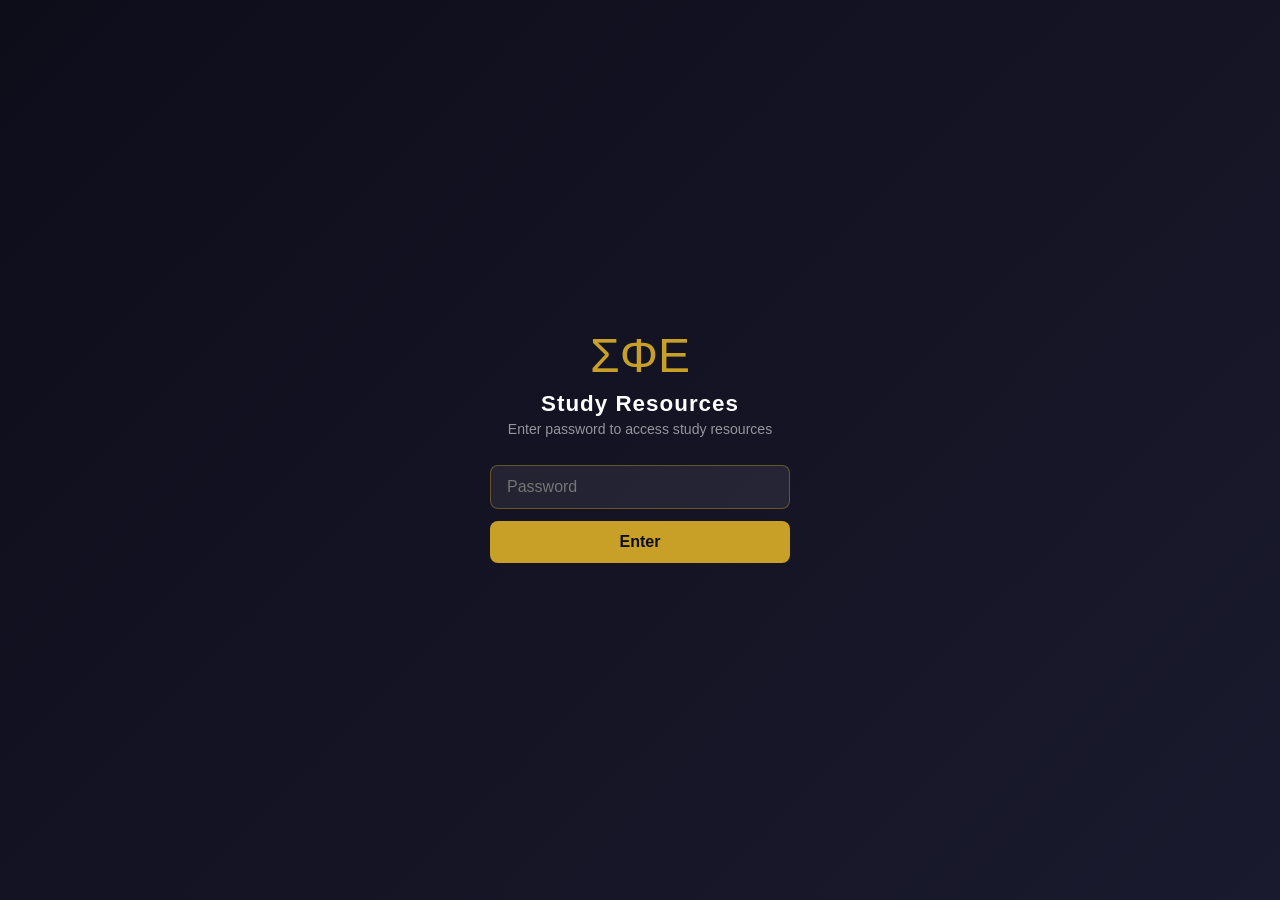
<file: index.html>
<!DOCTYPE html>
<html lang="en">
<head>
<script>
(function(){
  var PW='LAbeta1901',KEY='sigep_auth';
  if(sessionStorage.getItem(KEY)==='1') return;
  var style=document.createElement('style');
  style.textContent='body{visibility:hidden!important}';
  document.head.appendChild(style);
  function showGate(){
    style.remove();
    var ov=document.createElement('div');
    ov.style.cssText='position:fixed;inset:0;background:linear-gradient(135deg,#0d0d1a,#1a1a2e);display:flex;align-items:center;justify-content:center;z-index:9999;font-family:sans-serif';
    ov.innerHTML='<div style="text-align:center;color:#fff;padding:40px;max-width:380px;width:90%">'+
      '<div style="font-size:3rem;color:#c8a028;margin-bottom:8px">ΣΦΕ</div>'+
      '<h2 style="margin:0 0 4px;font-size:1.4rem;letter-spacing:1px">Study Resources</h2>'+
      '<p style="color:rgba(255,255,255,0.55);margin:0 0 28px;font-size:0.88rem">Enter password to access study resources</p>'+
      '<input id="pw-in" type="password" placeholder="Password" style="width:100%;padding:12px 16px;border-radius:8px;border:1px solid rgba(200,160,40,0.4);background:rgba(255,255,255,0.07);color:#fff;font-size:1rem;box-sizing:border-box;outline:none;margin-bottom:12px">'+
      '<button id="pw-btn" style="width:100%;padding:12px;background:#c8a028;color:#0d0d1a;border:none;border-radius:8px;font-size:1rem;font-weight:700;cursor:pointer;margin-bottom:10px">Enter</button>'+
      '<p id="pw-err" style="color:#e74c3c;display:none;margin:0;font-size:0.85rem">Incorrect password. Try again.</p>'+
      '</div>';
    document.body.appendChild(ov);
    document.body.style.visibility='visible';
    var inp=document.getElementById('pw-in');
    inp.focus();
    function check(){
      if(inp.value===PW){sessionStorage.setItem(KEY,'1');ov.remove();}
      else{document.getElementById('pw-err').style.display='block';inp.value='';inp.focus();}
    }
    document.getElementById('pw-btn').onclick=check;
    inp.addEventListener('keydown',function(e){if(e.key==='Enter')check();});
  }
  if(document.readyState==='loading'){document.addEventListener('DOMContentLoaded',showGate);}
  else{showGate();}
})();
</script>

  <meta charset="UTF-8" />
  <meta name="viewport" content="width=device-width, initial-scale=1.0" />
  <title>ΣΦΕ Study Resources</title>
  <link rel="stylesheet" href="styles.css" />
</head>
<body>

  <!-- HEADER -->
  <header>
    <div class="header-top">
      <div class="greek-letters">ΣΦΕ</div>
      <div class="header-text">
        <h1>Sigma Phi Epsilon</h1>
        <p>Study Resources</p>
      </div>
    </div>
    <nav>
      <a href="index.html" class="active">Home</a>
      <a href="classes-ag.html">Classes A–G</a>
      <a href="classes-ho.html">Classes H–O</a>
      <a href="classes-pz.html">Classes P–Z</a>
      <a href="contact.html">Contact / Submit</a>
    </nav>
  </header>

  <!-- HERO -->
  <div class="hero">
    <h2>Your Brothers Have You Covered</h2>
    <p>
      A curated collection of study materials contributed by the brothers of
      Sigma Phi Epsilon.
      Find your course below or use the navigation to jump to your class range.
    </p>
    <div class="hero-cards">
      <a href="classes-ag.html" class="hero-card">
        <span class="card-icon">📚</span>
        <span class="card-label">Classes A–G</span>
      </a>
      <a href="classes-ho.html" class="hero-card">
        <span class="card-icon">📚</span>
        <span class="card-label">Classes H–O</span>
      </a>
      <a href="classes-pz.html" class="hero-card">
        <span class="card-icon">📚</span>
        <span class="card-label">Classes P–Z</span>
      </a>
      <a href="contact.html" class="hero-card">
        <span class="card-icon">📤</span>
        <span class="card-label">Submit Materials</span>
      </a>
    </div>
  </div>

  <!-- MAIN -->
  <main>

    <div class="info-box">
      💡 <strong>How to contribute:</strong> Have old study materials, notes, or practice problems? Hit the
      <a href="contact.html" style="color:var(--gold);">Contact / Submit</a> page and share with us.
      Brothers keep brothers sharp. <strong>V&V.</strong>
    </div>


  </main>

</body>
</html>
</file>
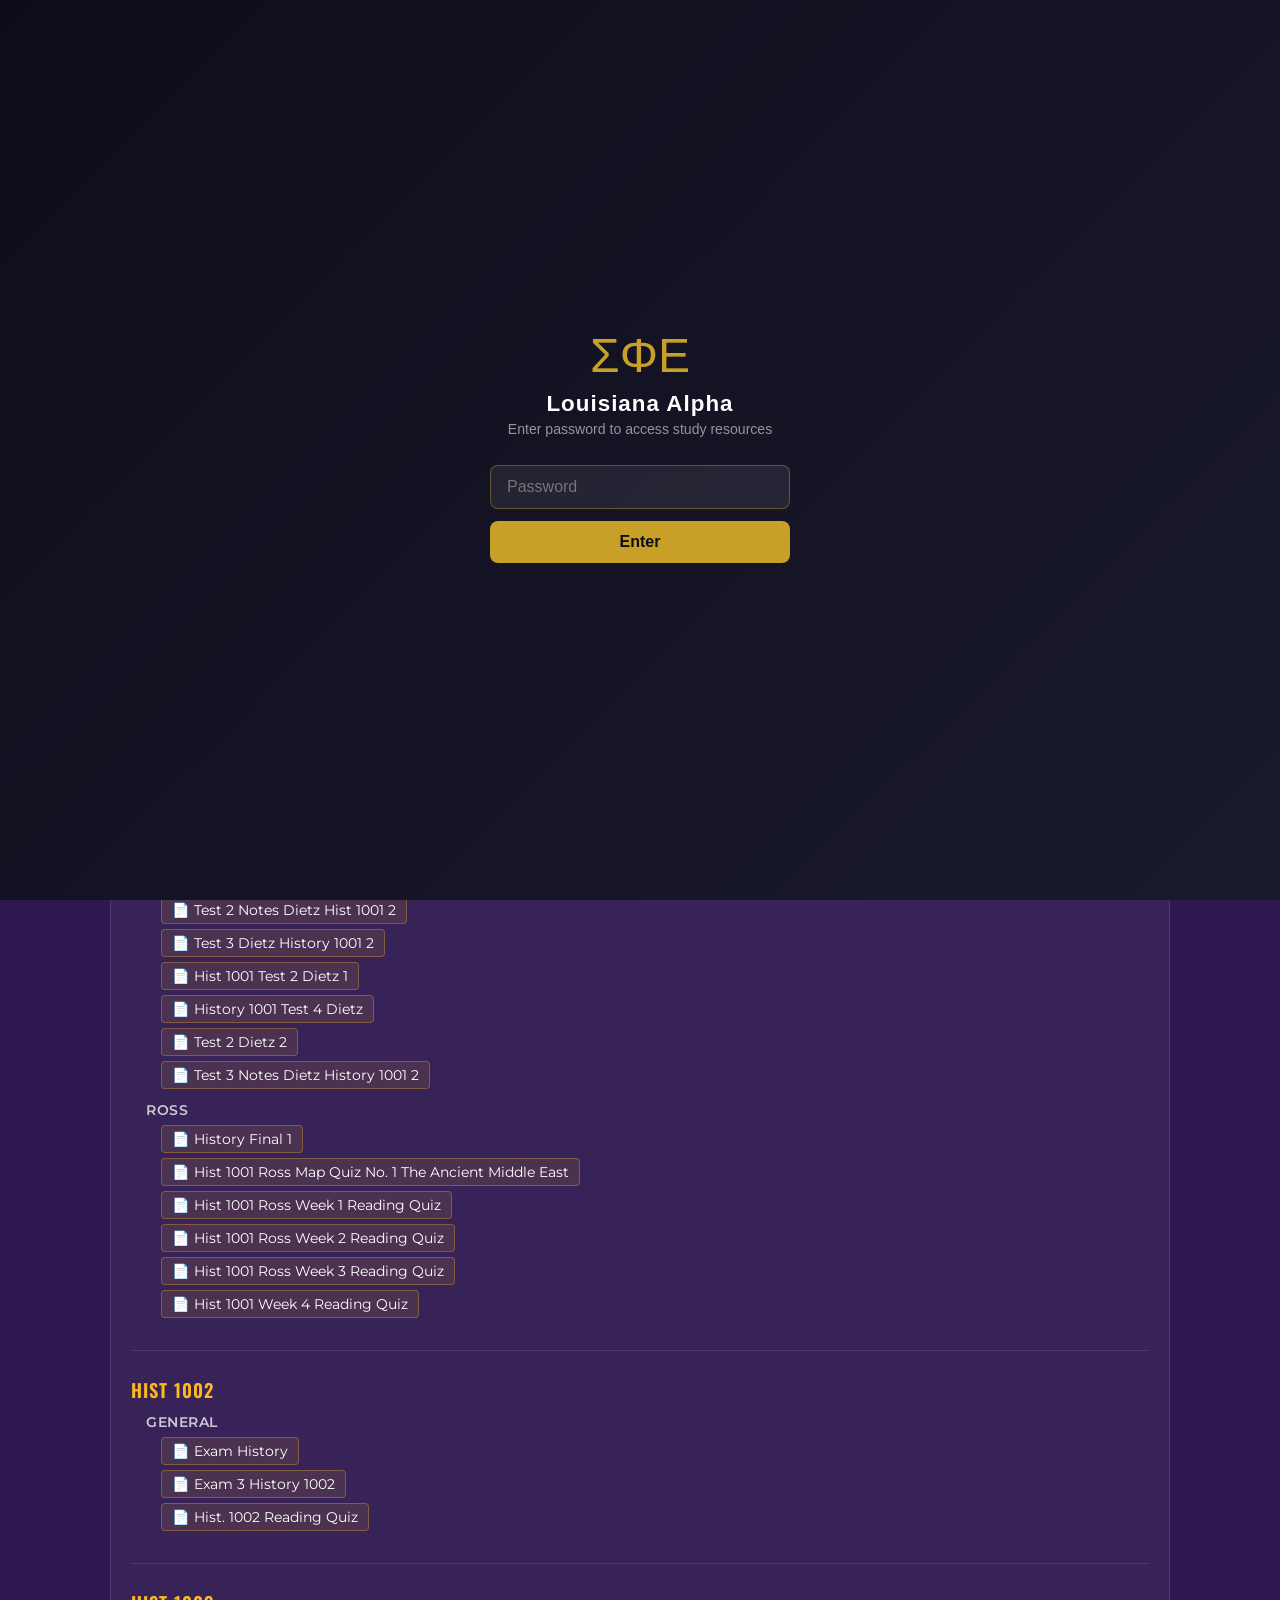
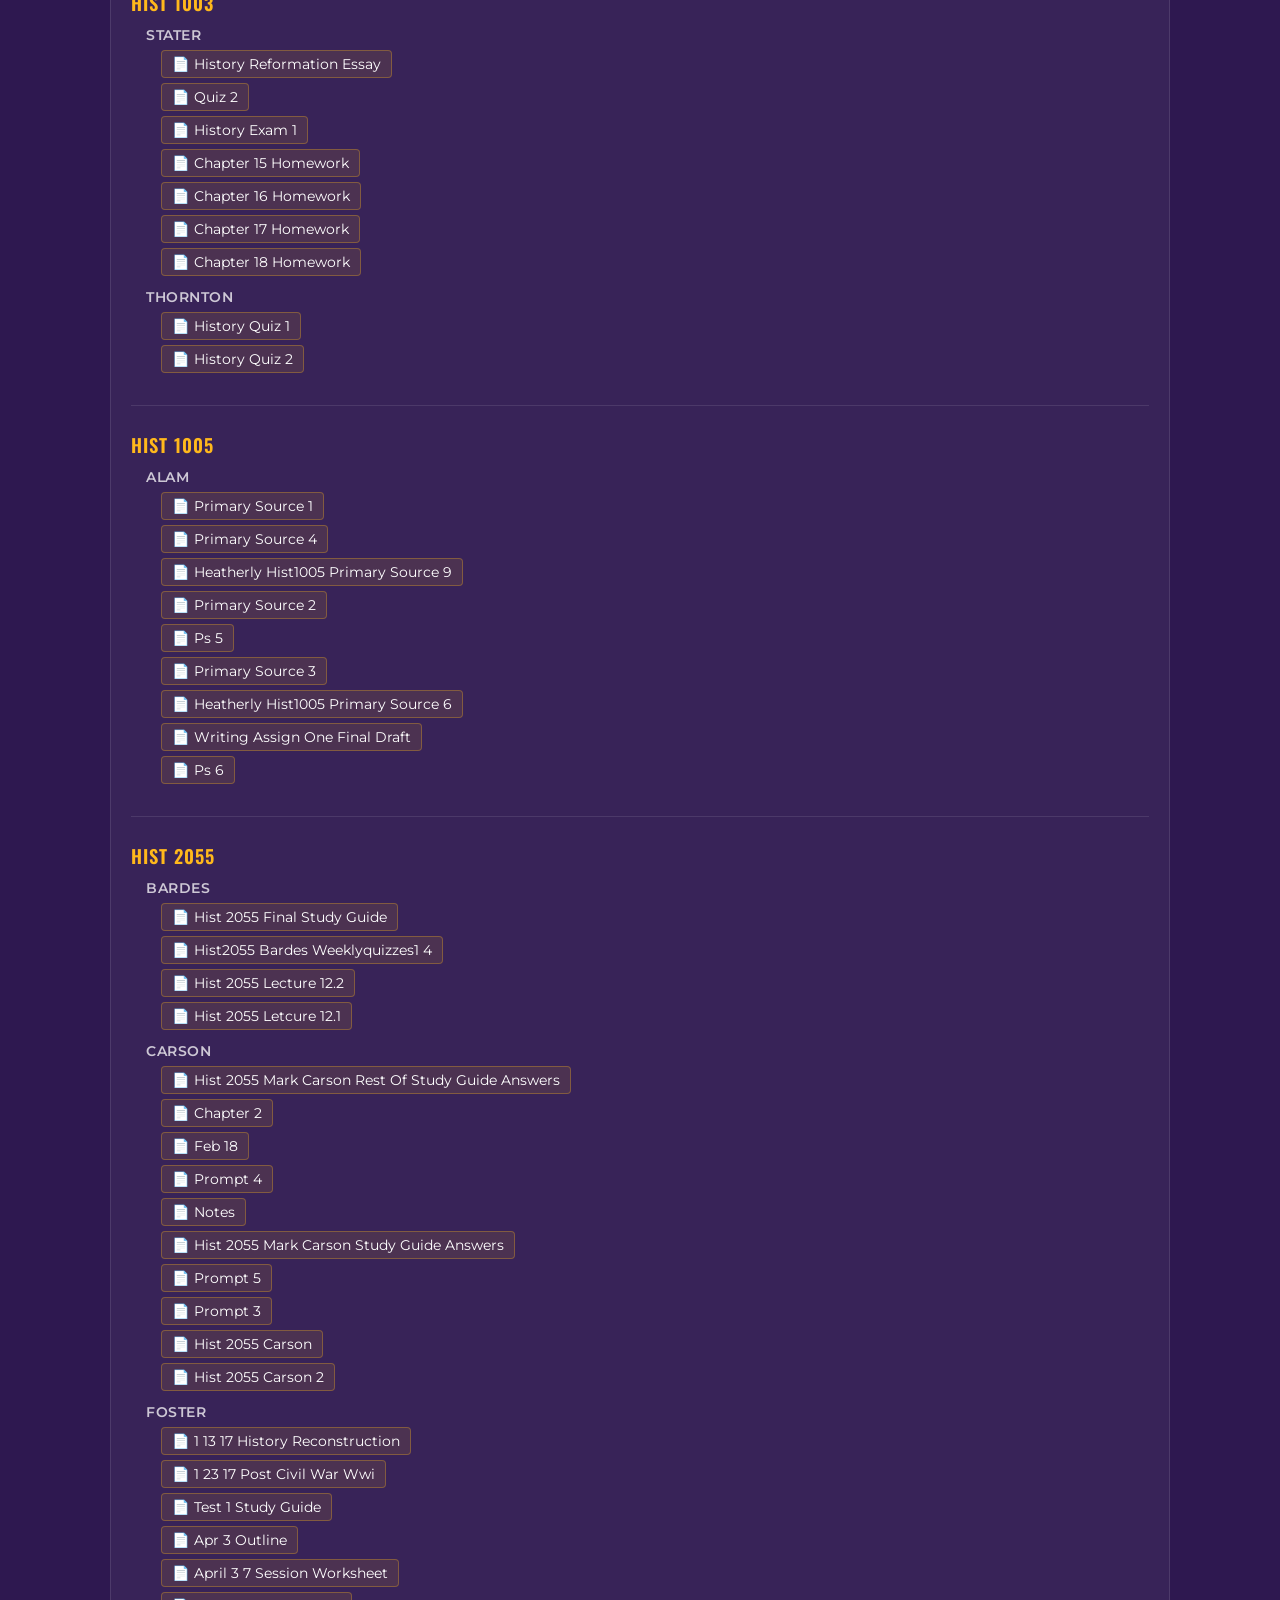
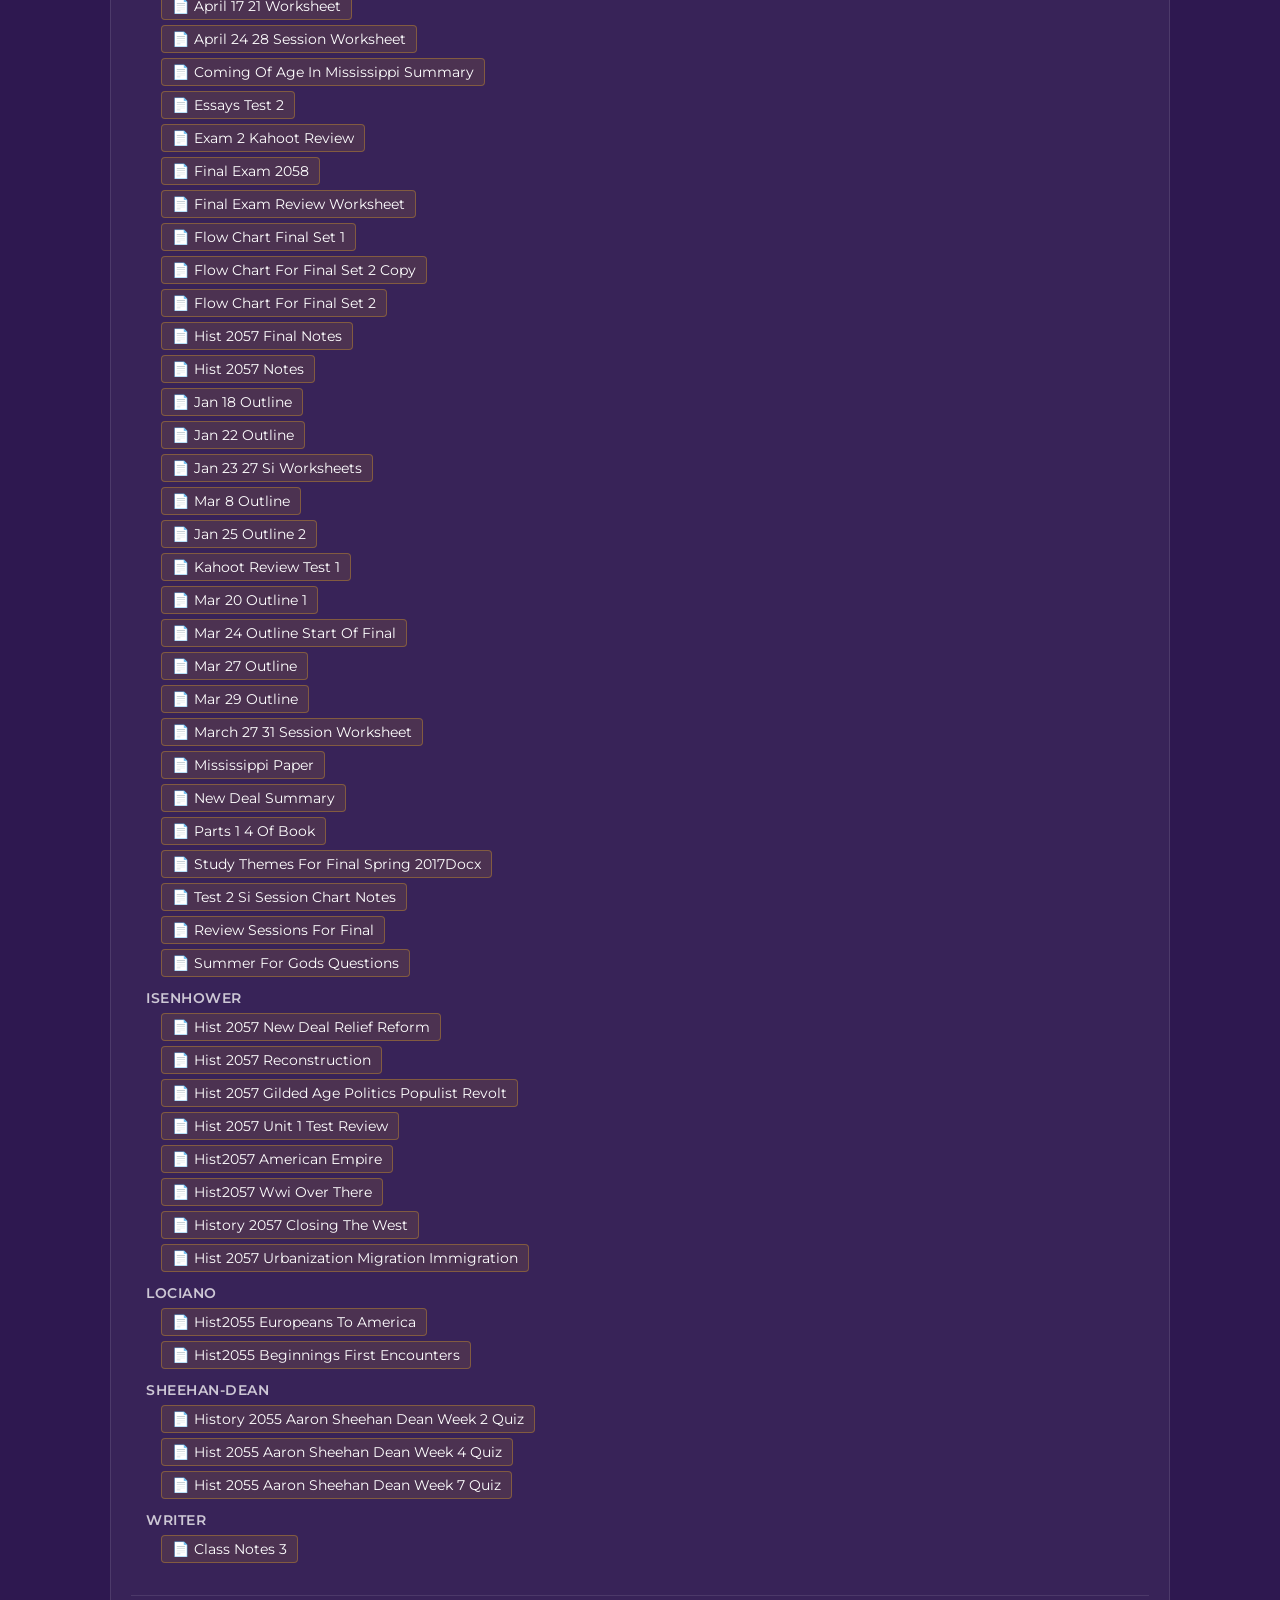
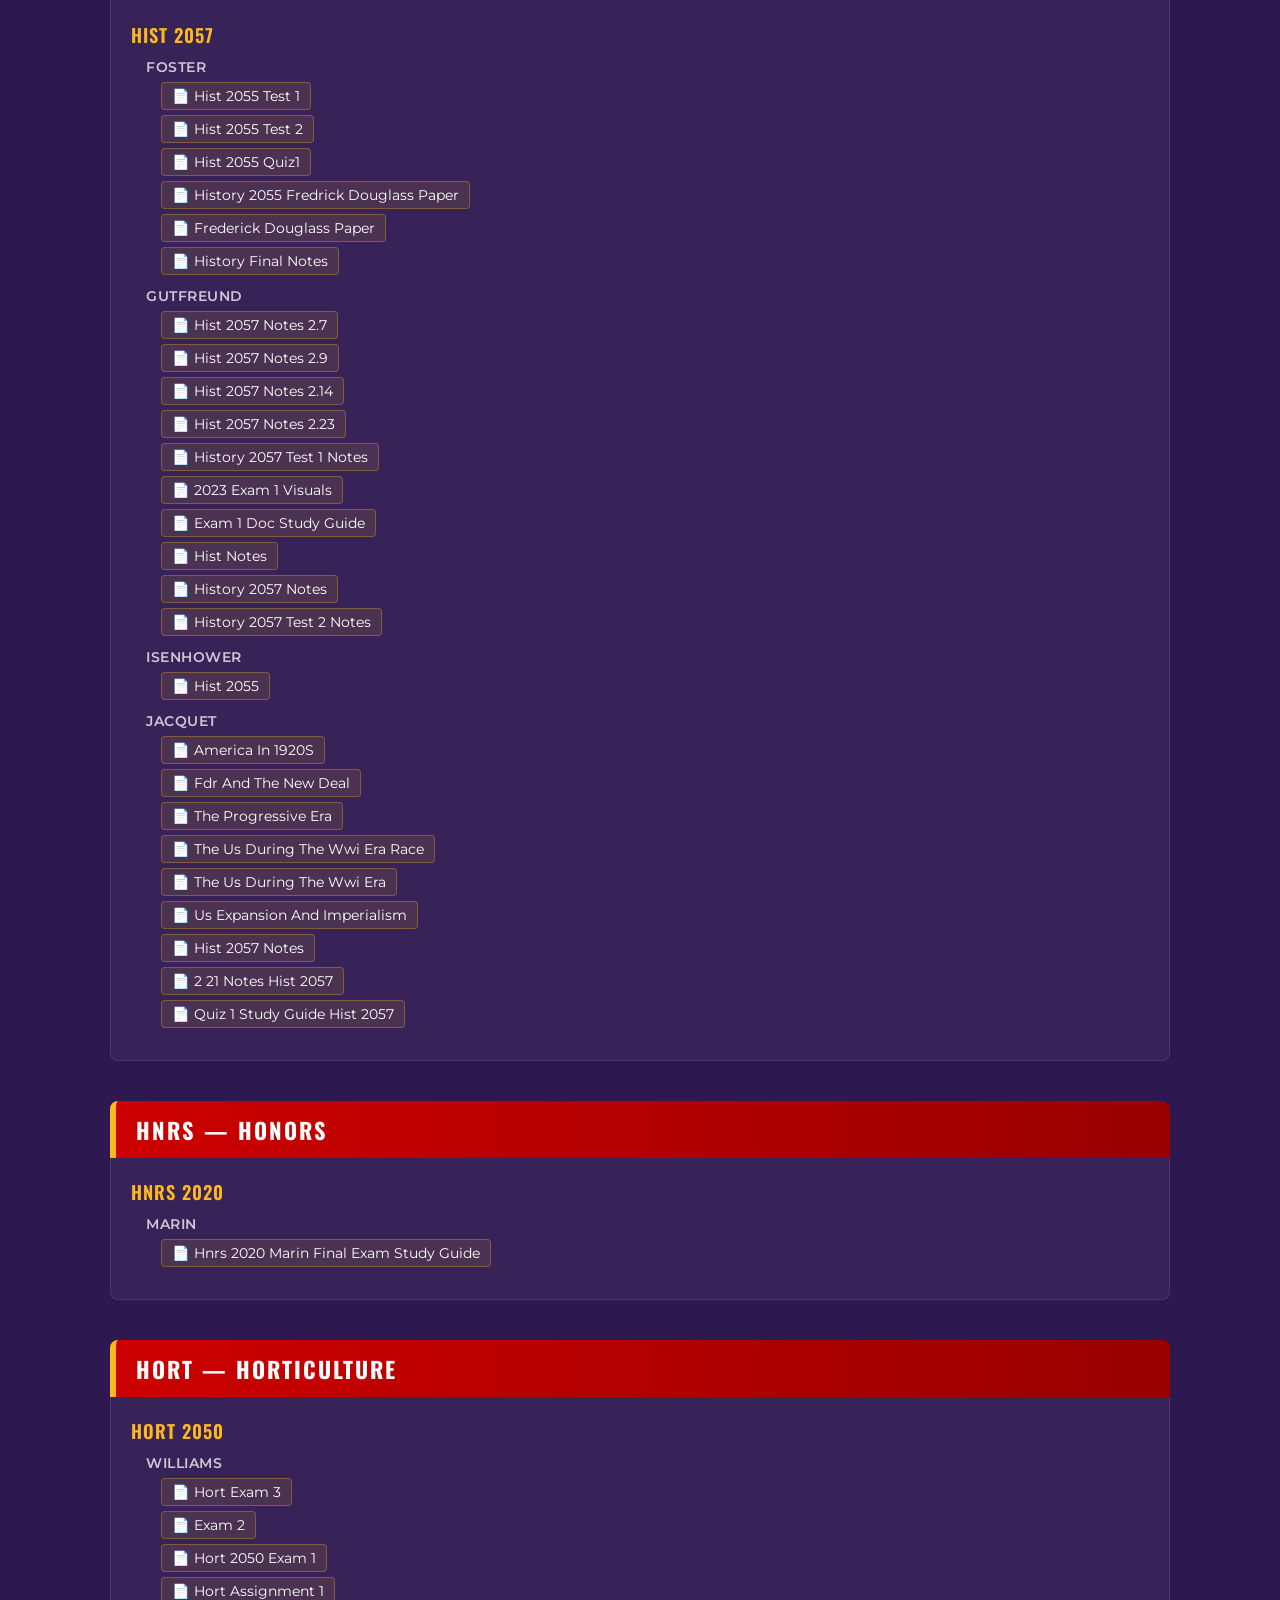
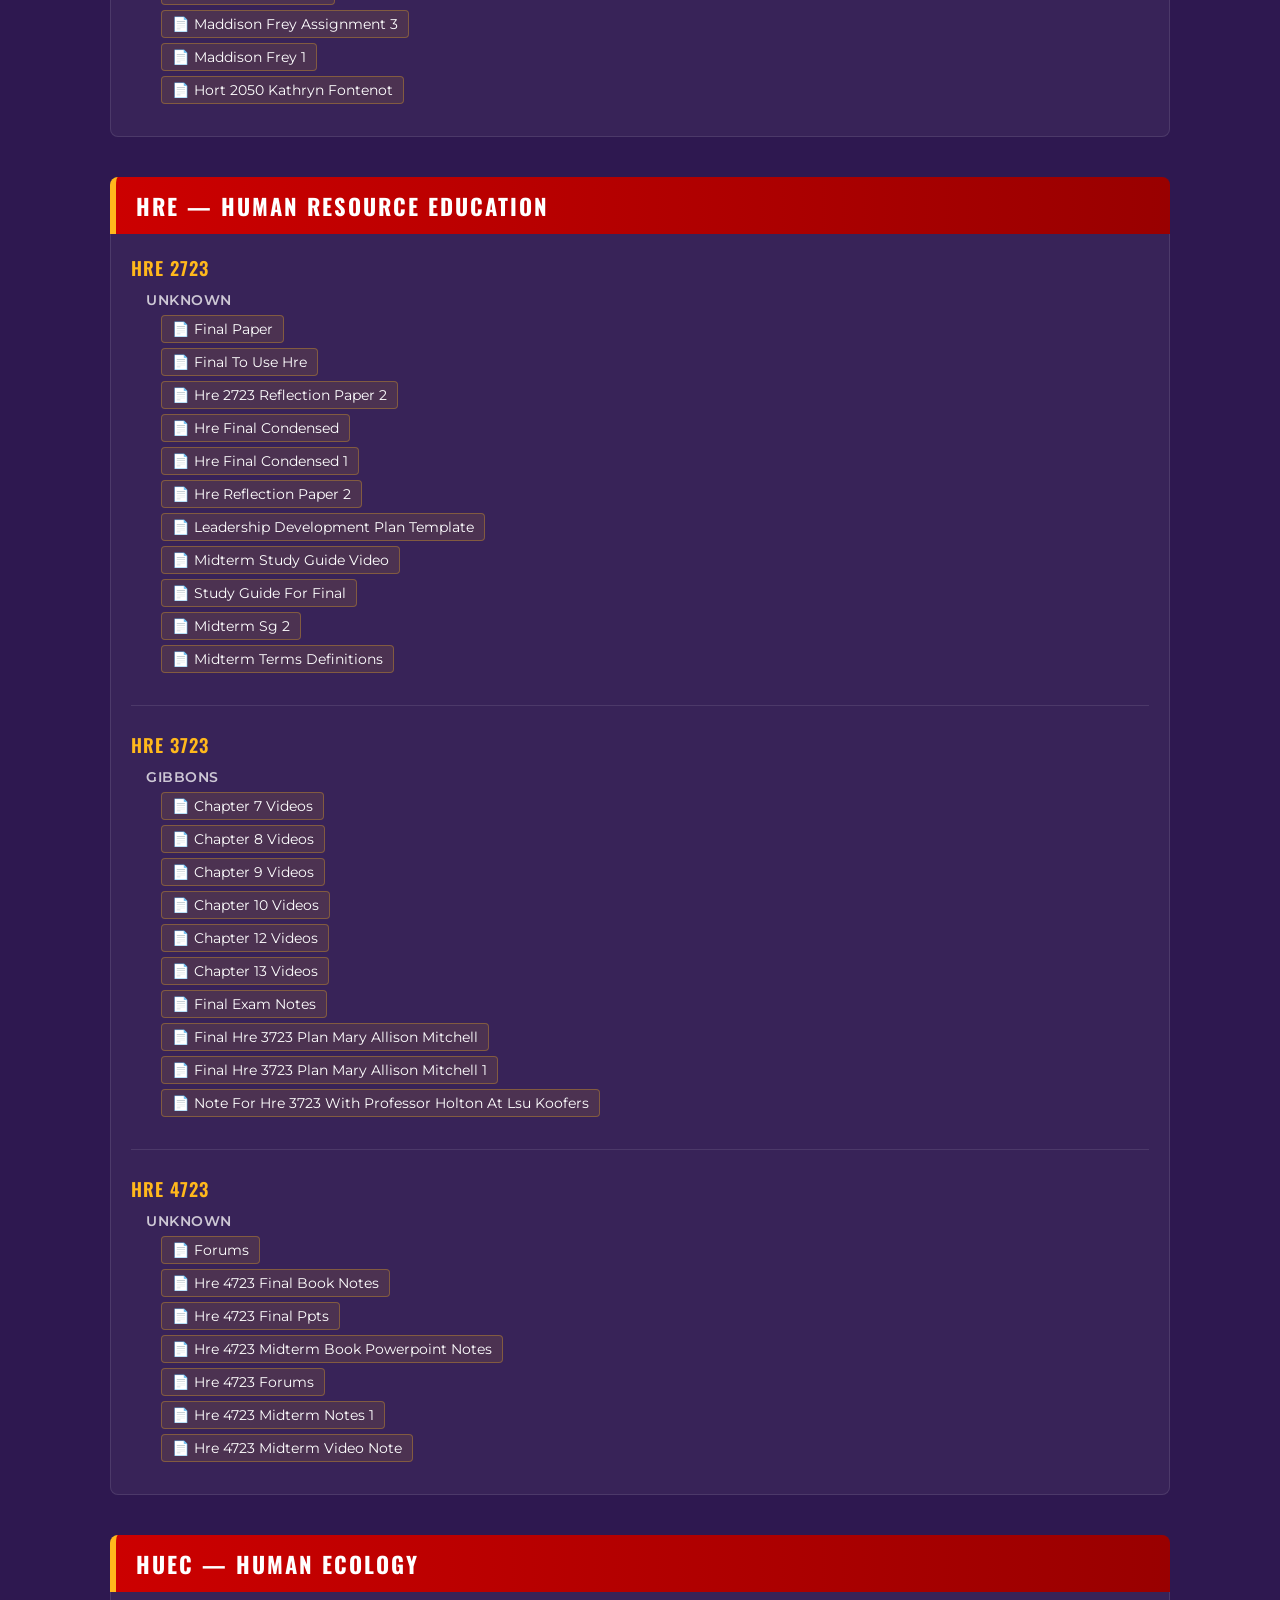
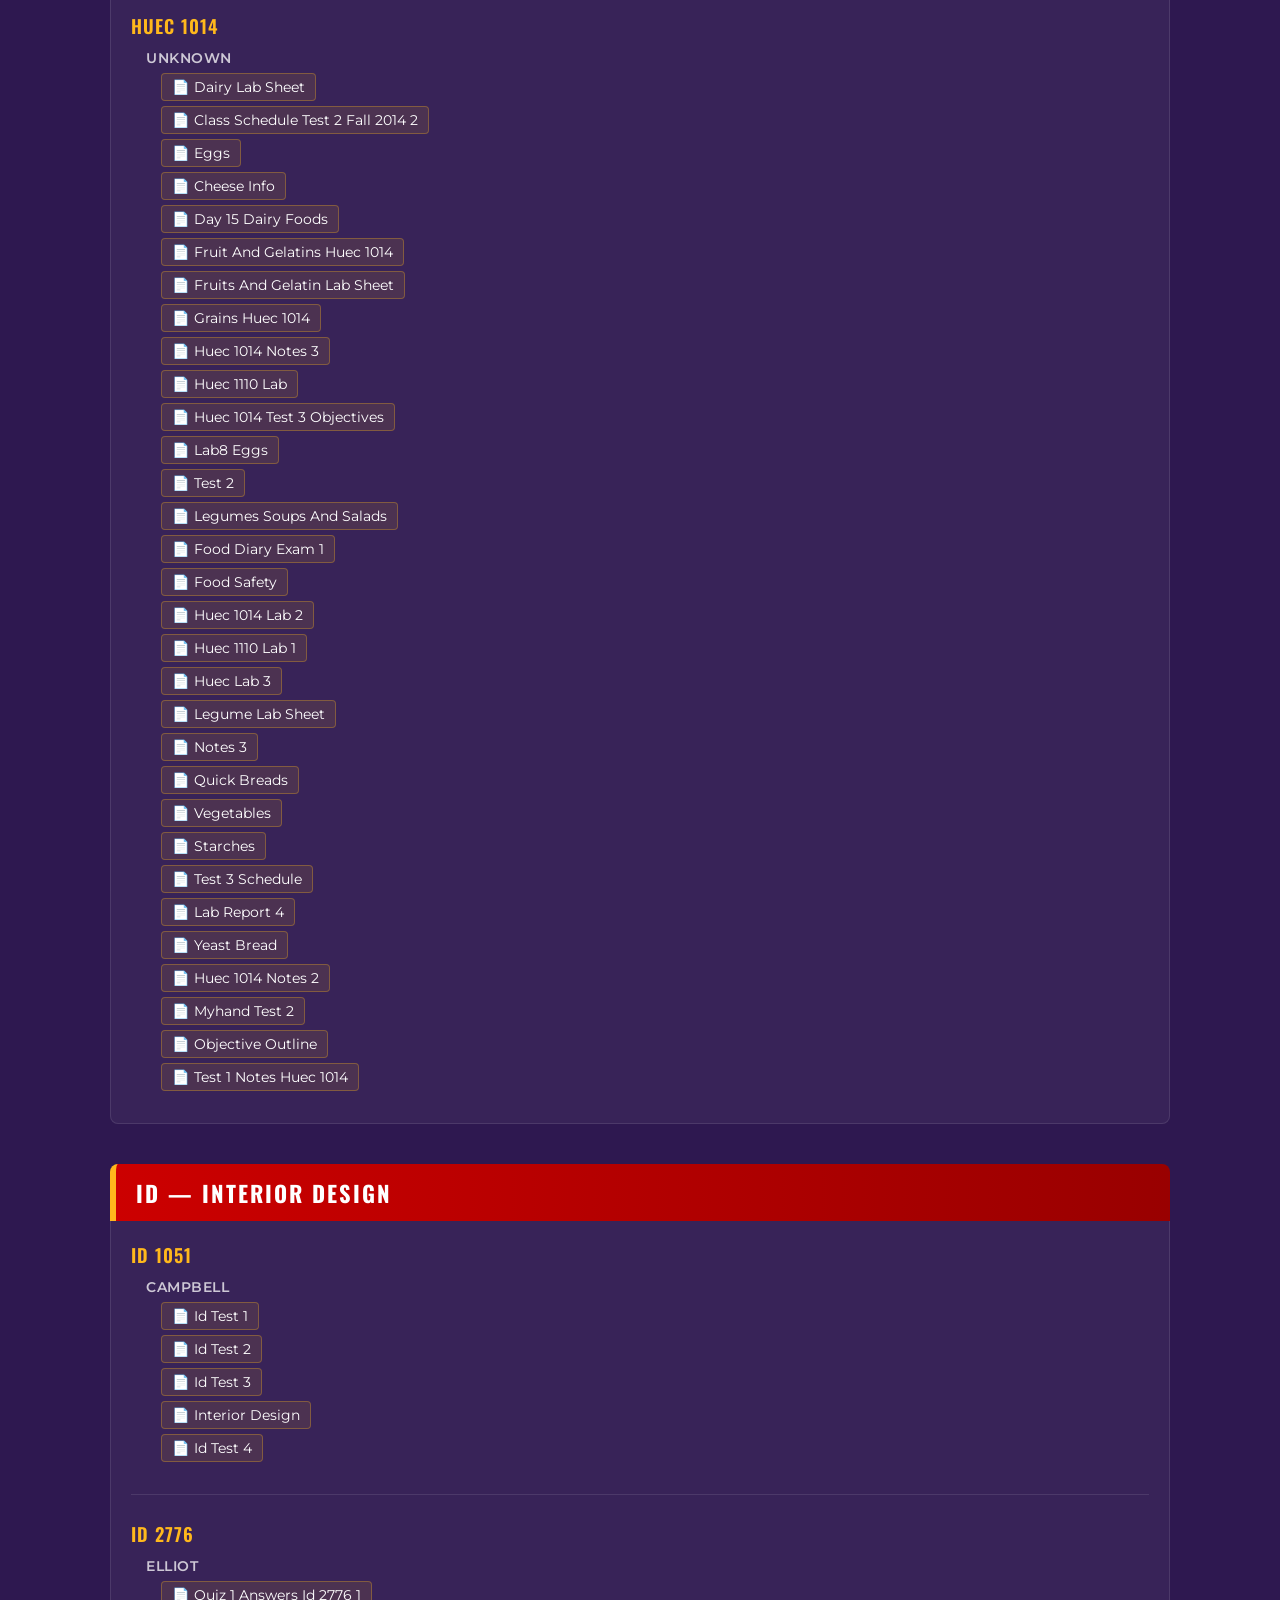
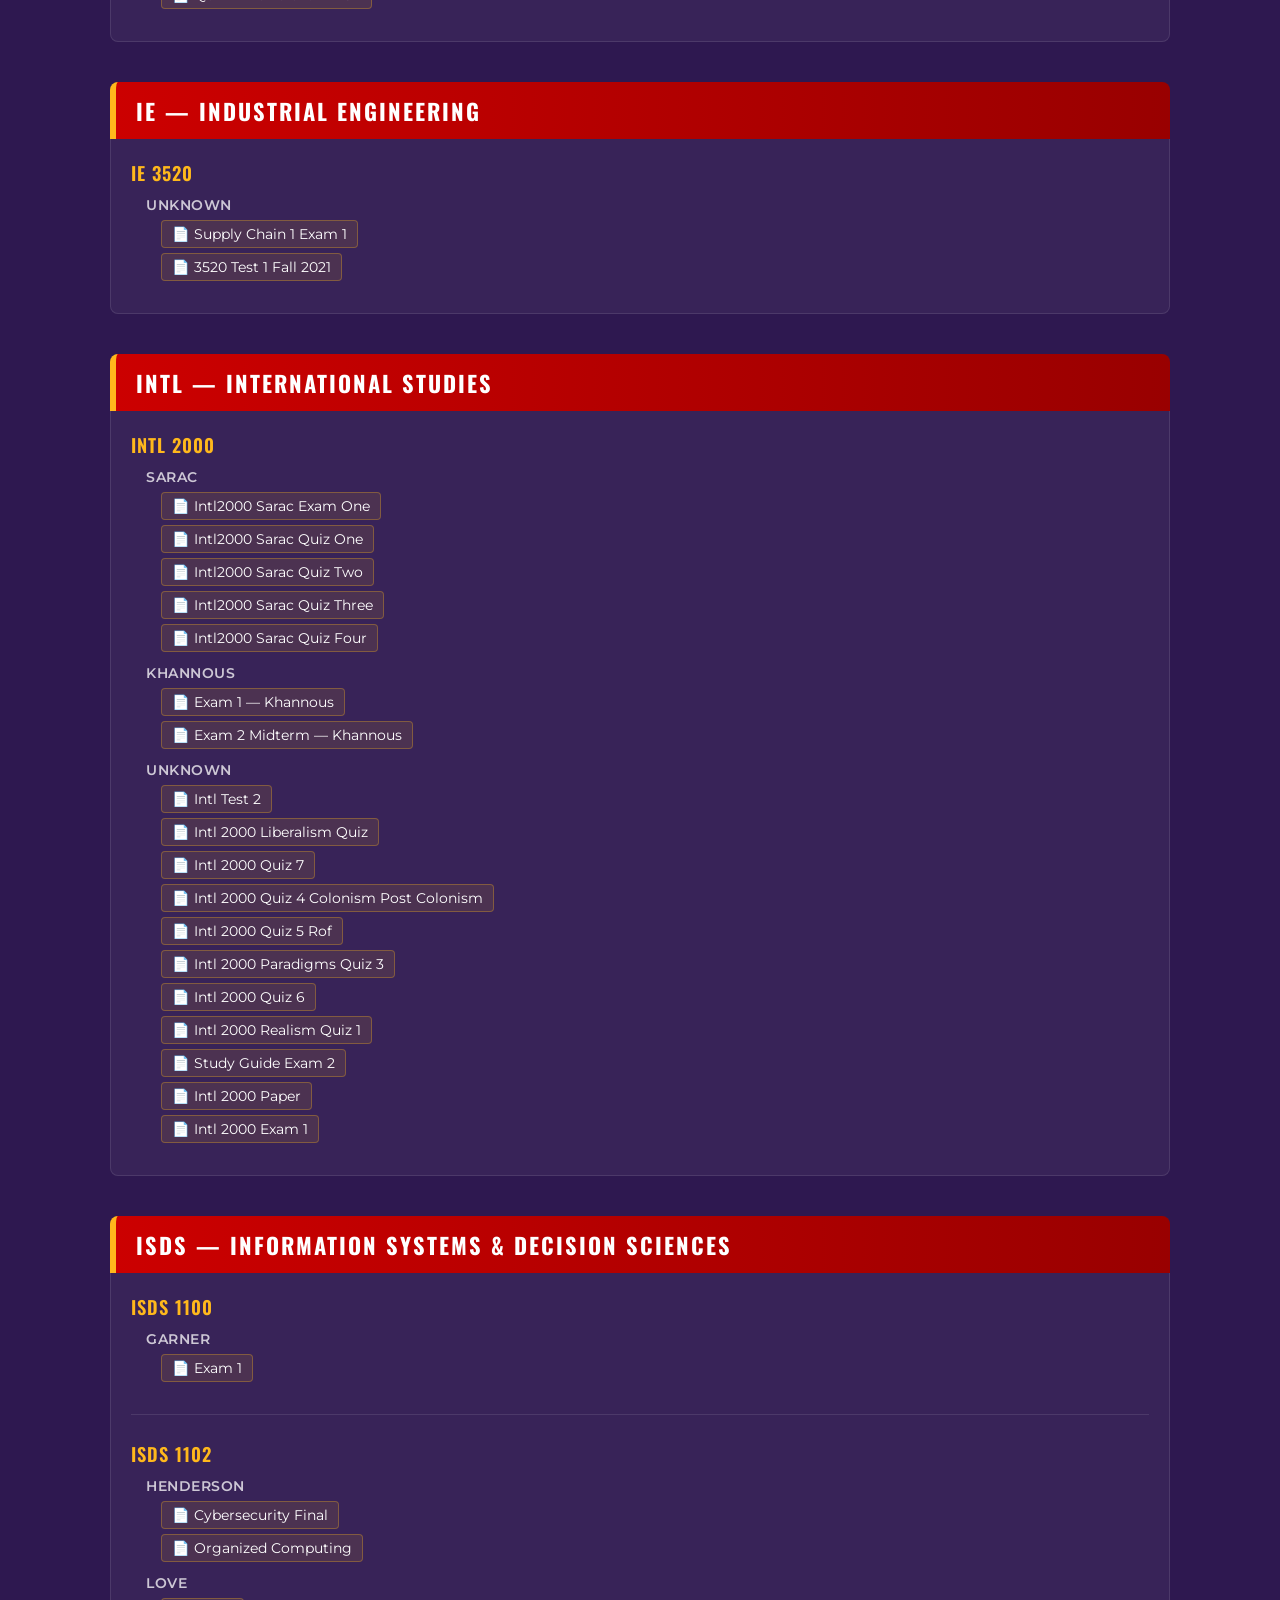
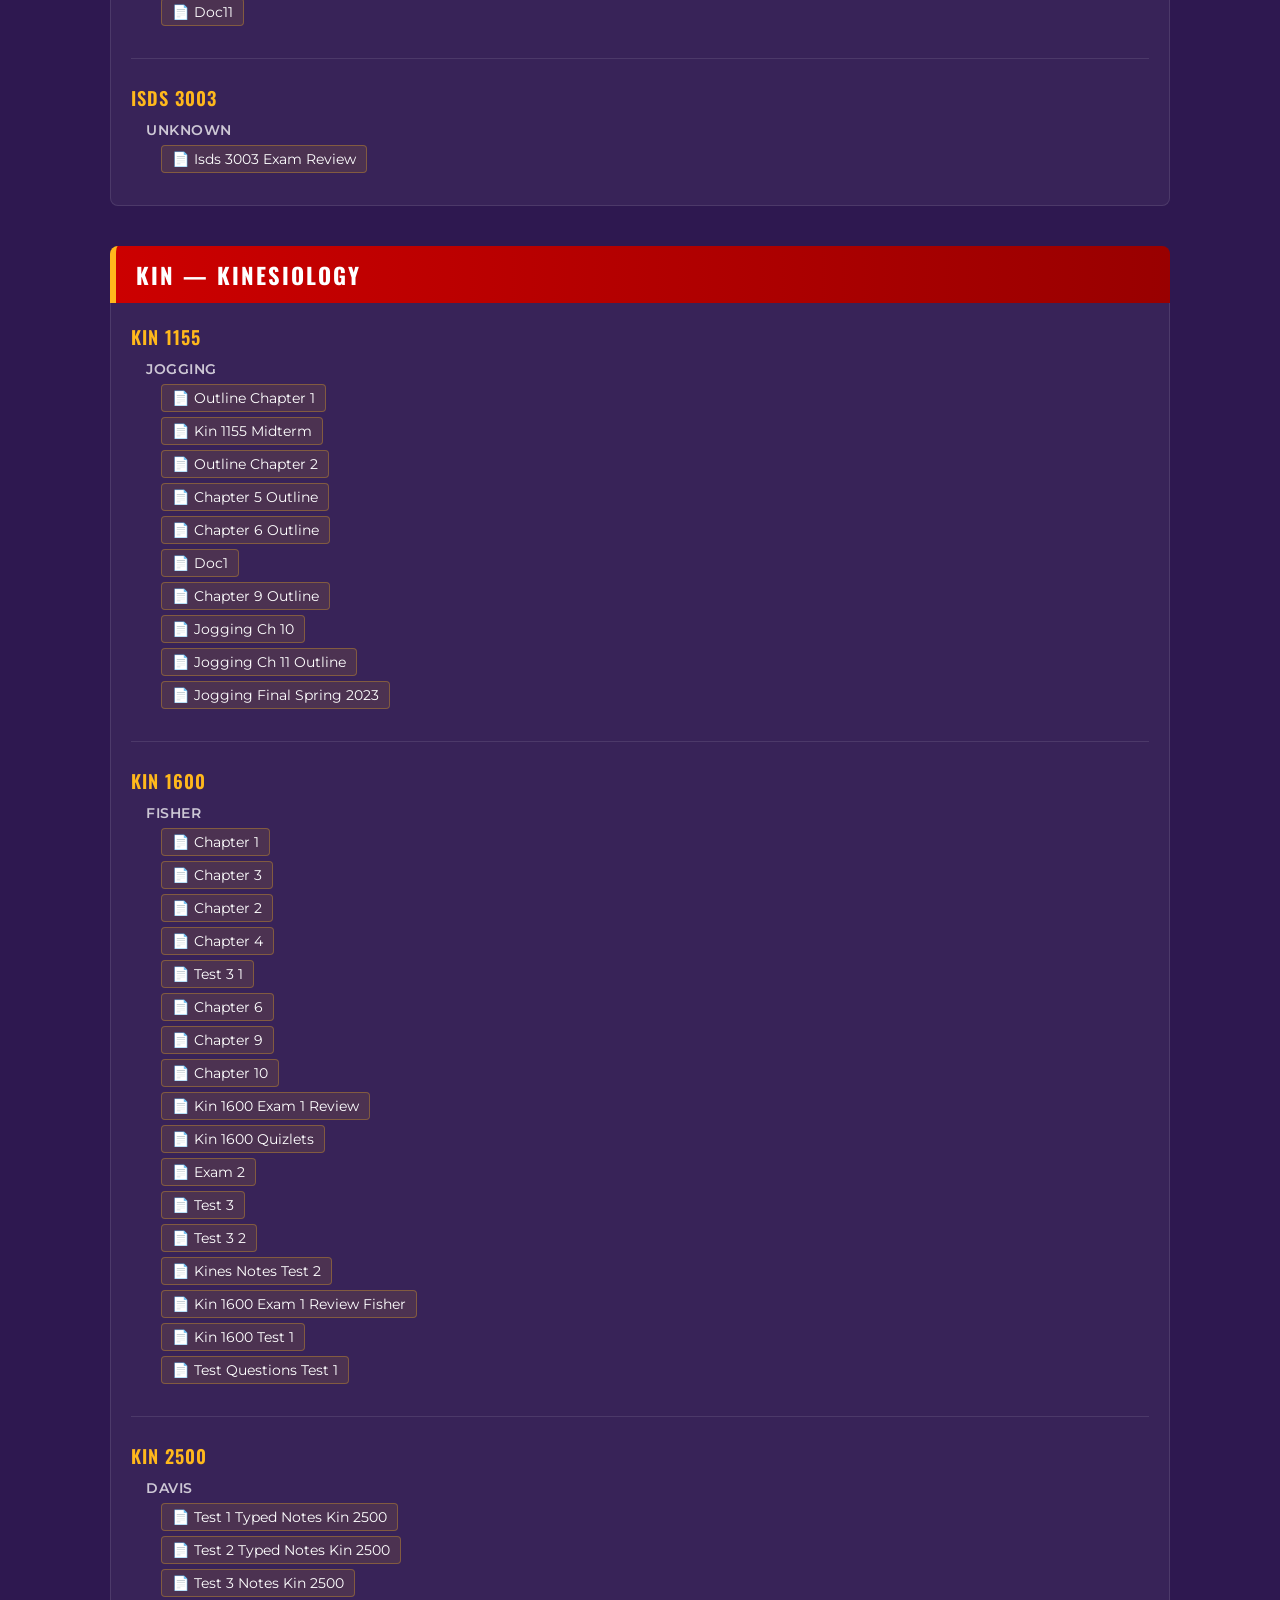
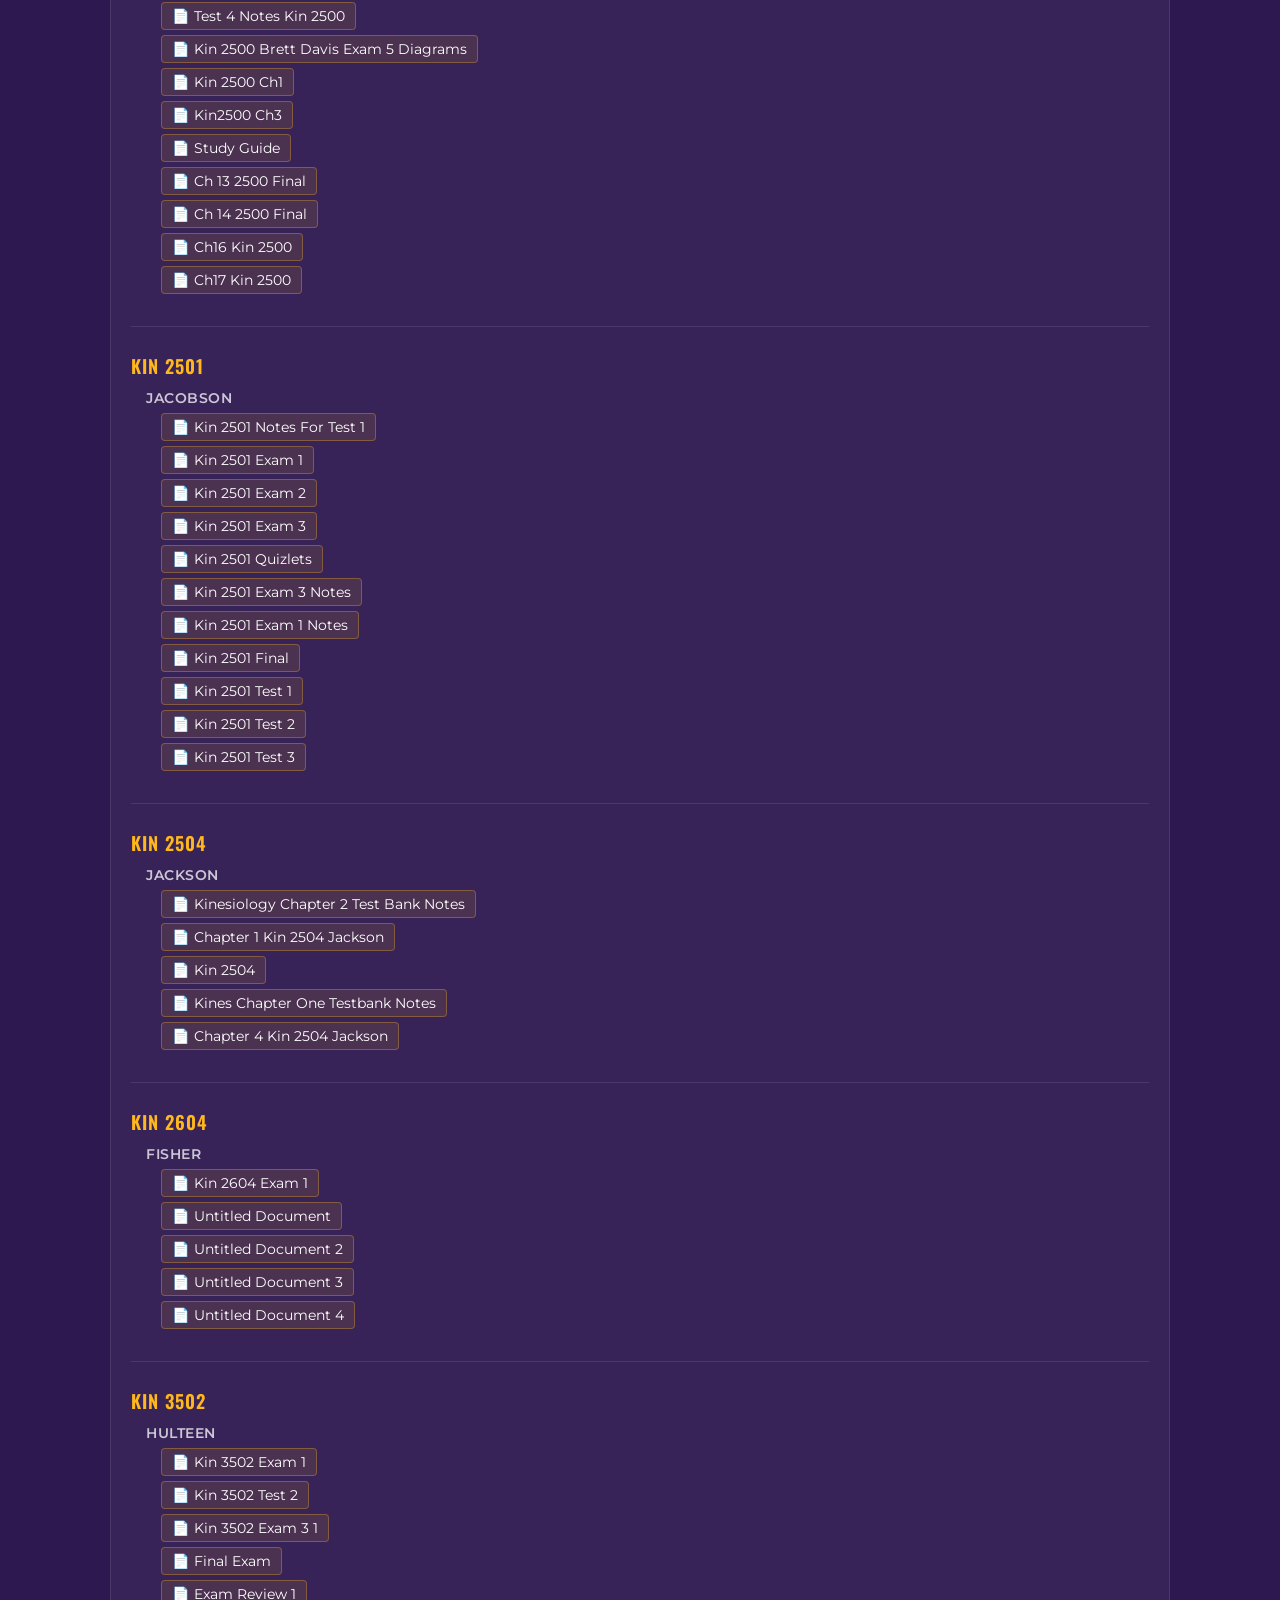
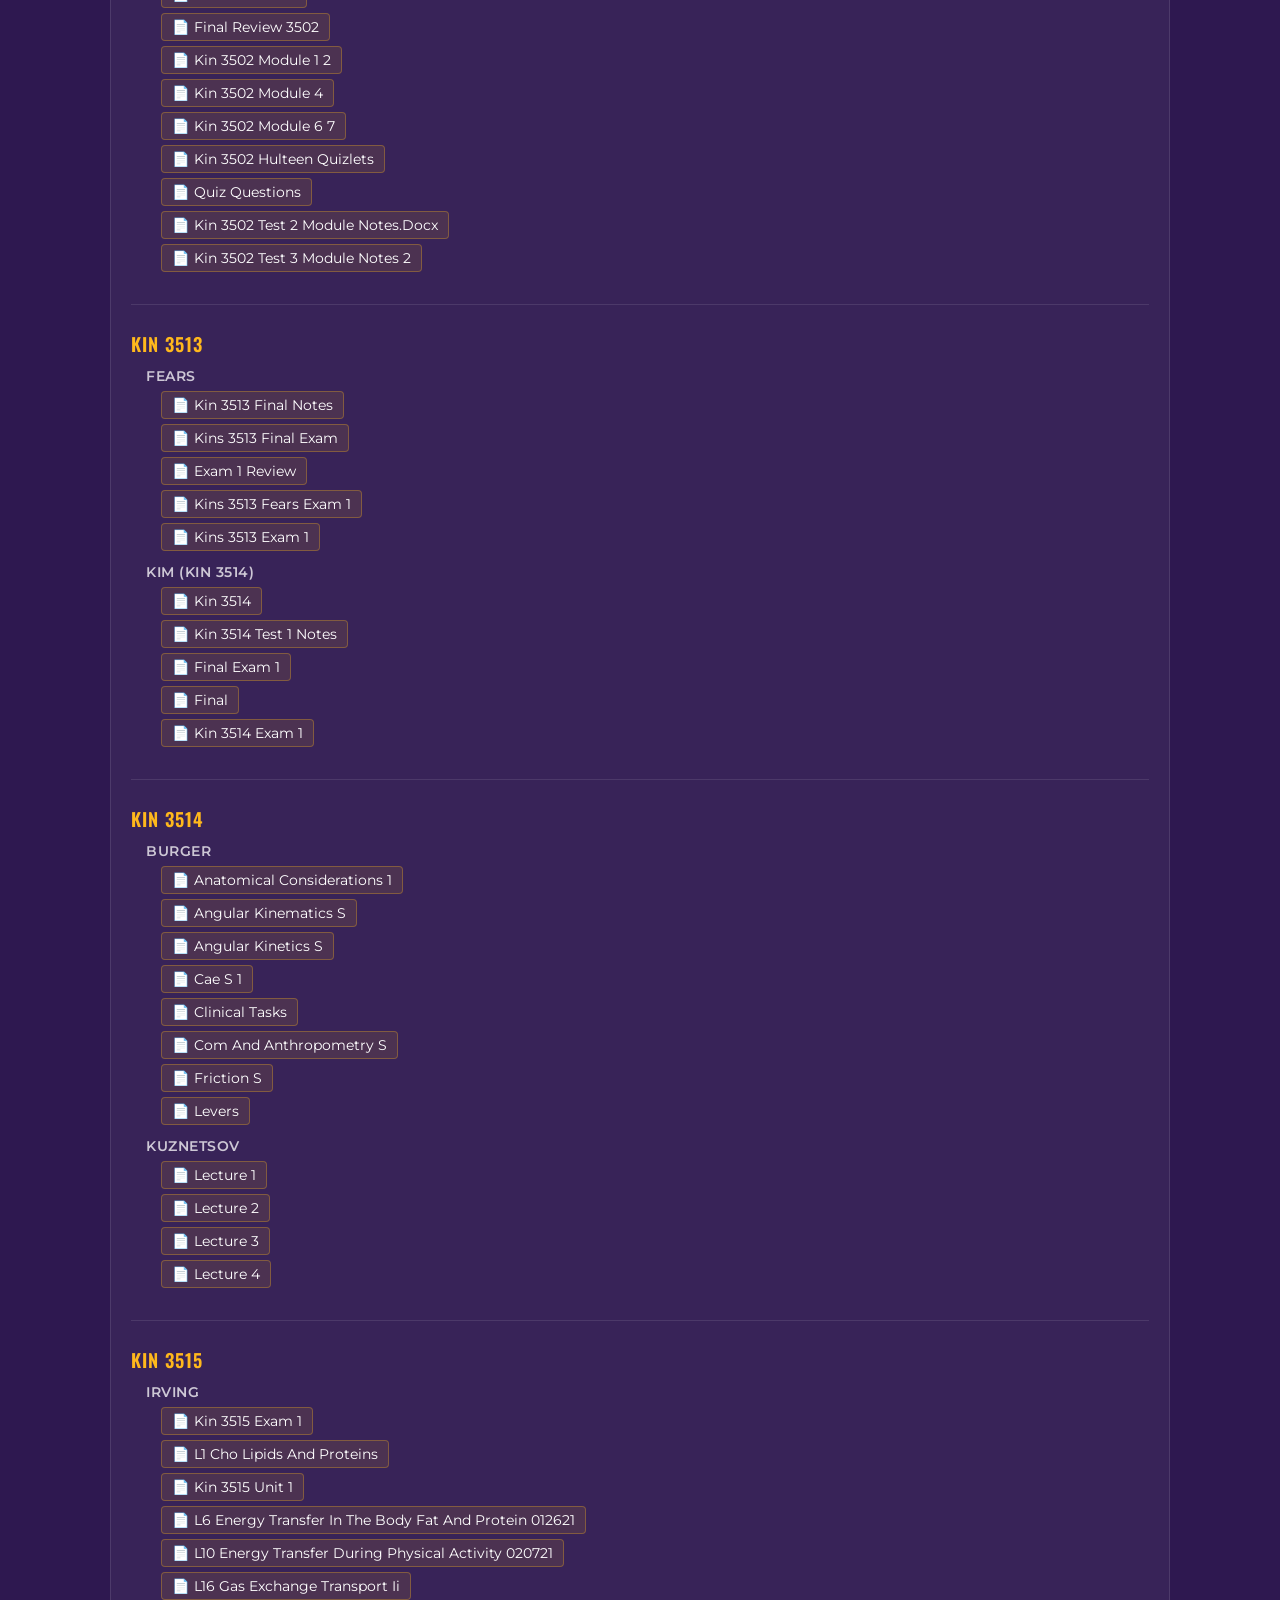
<file: classes-ho.html>
<!DOCTYPE html>
<html lang="en">
<head>
<script>
(function(){
  var PW='LAbeta1901',KEY='sigep_auth';
  if(sessionStorage.getItem(KEY)==='1') return;
  var style=document.createElement('style');
  style.textContent='body{visibility:hidden!important}';
  document.head.appendChild(style);
  function showGate(){
    style.remove();
    var ov=document.createElement('div');
    ov.style.cssText='position:fixed;inset:0;background:linear-gradient(135deg,#0d0d1a,#1a1a2e);display:flex;align-items:center;justify-content:center;z-index:9999;font-family:sans-serif';
    ov.innerHTML='<div style="text-align:center;color:#fff;padding:40px;max-width:380px;width:90%">'+
      '<div style="font-size:3rem;color:#c8a028;margin-bottom:8px">ΣΦΕ</div>'+
      '<h2 style="margin:0 0 4px;font-size:1.4rem;letter-spacing:1px">Louisiana Alpha</h2>'+
      '<p style="color:rgba(255,255,255,0.55);margin:0 0 28px;font-size:0.88rem">Enter password to access study resources</p>'+
      '<input id="pw-in" type="password" placeholder="Password" style="width:100%;padding:12px 16px;border-radius:8px;border:1px solid rgba(200,160,40,0.4);background:rgba(255,255,255,0.07);color:#fff;font-size:1rem;box-sizing:border-box;outline:none;margin-bottom:12px">'+
      '<button id="pw-btn" style="width:100%;padding:12px;background:#c8a028;color:#0d0d1a;border:none;border-radius:8px;font-size:1rem;font-weight:700;cursor:pointer;margin-bottom:10px">Enter</button>'+
      '<p id="pw-err" style="color:#e74c3c;display:none;margin:0;font-size:0.85rem">Incorrect password. Try again.</p>'+
      '</div>';
    document.body.appendChild(ov);
    document.body.style.visibility='visible';
    var inp=document.getElementById('pw-in');
    inp.focus();
    function check(){
      if(inp.value===PW){sessionStorage.setItem(KEY,'1');ov.remove();}
      else{document.getElementById('pw-err').style.display='block';inp.value='';inp.focus();}
    }
    document.getElementById('pw-btn').onclick=check;
    inp.addEventListener('keydown',function(e){if(e.key==='Enter')check();});
  }
  if(document.readyState==='loading'){document.addEventListener('DOMContentLoaded',showGate);}
  else{showGate();}
})();
</script>

  <meta charset="UTF-8" />
  <meta name="viewport" content="width=device-width, initial-scale=1.0" />
  <title>Classes H–O | SigEp LSU Testbank</title>
  <link rel="stylesheet" href="styles.css" />
</head>
<body>
  <header>
    <div class="header-top">
      <div class="greek-letters">ΣΦΕ</div>
      <div class="header-text">
        <h1>Sigma Phi Epsilon</h1>
        <p>LSU Testbank &amp; Study Resources</p>
      </div>
    </div>
    <nav>
      <a href="index.html">Home</a>
      <a href="classes-ag.html">Classes A–G</a>
      <a href="classes-ho.html" class="active">Classes H–O</a>
      <a href="classes-pz.html">Classes P–Z</a>
      <a href="contact.html">Contact / Submit</a>
    </nav>
  </header>
  <main>
    <h1 class="page-title">Classes H–O</h1>
    <p class="page-subtitle">Course codes starting with H through O</p>
    <div class="alpha-jump">
      <a href="#HIST">HIST</a> <a href="#HNRS">HNRS</a> <a href="#HORT">HORT</a> <a href="#HRE">HRE</a> <a href="#HUEC">HUEC</a> <a href="#ID">ID</a> <a href="#IE">IE</a> <a href="#INTL">INTL</a> <a href="#ISDS">ISDS</a> <a href="#KIN">KIN</a> <a href="#LA">LA</a> <a href="#LATN">LATN</a> <a href="#LHRD">LHRD</a> <a href="#LIS">LIS</a> <a href="#MATH">MATH</a> <a href="#MC">MC</a> <a href="#ME">ME</a> <a href="#MGT">MGT</a> <a href="#MKT">MKT</a> <a href="#MUS">MUS</a> <a href="#MYTH">MYTH</a> <a href="#NFS">NFS</a> <a href="#OSC">OSC</a>
    </div>
    <div class="info-box">
      📌 Links open the file directly. To submit a resource, go to <a href="contact.html" style="color:var(--gold);">Contact / Submit</a>.
      Departments marked ⏳ are being populated — check back soon.
    </div>
    <div class="department" id="HIST">
  <div class="department-header"><h2>HIST — History</h2></div>
  <div class="department-body">
    <div class="course">
      <div class="course-name">HIST 1001</div>
      <div class="professor">
        <div class="professor-name">Dietz</div>
        <ul class="resource-links">
          <li><a href="https://aceourtests.weebly.com/uploads/1/0/3/5/103513868/exam_1_notes.docx" target="_blank">Exam 1 Notes</a></li>
          <li><a href="https://aceourtests.weebly.com/uploads/1/0/3/5/103513868/exam_1_notes_hist_1001__1_.docx" target="_blank">Exam 1 Notes Hist 1001 1</a></li>
          <li><a href="https://aceourtests.weebly.com/uploads/1/0/3/5/103513868/exam_1_notes_hist_1001_-_google_docs.pdf" target="_blank">Exam 1 Notes Hist 1001 Google Docs</a></li>
          <li><a href="https://aceourtests.weebly.com/uploads/1/0/3/5/103513868/history_1001_test_1_-_dietz.pdf" target="_blank">History 1001 Test 1 Dietz</a></li>
          <li><a href="https://aceourtests.weebly.com/uploads/1/0/3/5/103513868/history_1001_test_3_-_dietz.pdf" target="_blank">History 1001 Test 3 Dietz</a></li>
          <li><a href="https://aceourtests.weebly.com/uploads/1/0/3/5/103513868/final_exam_dietx_hist_1001__3_.docx" target="_blank">Final Exam Dietx Hist 1001 3</a></li>
          <li><a href="https://aceourtests.weebly.com/uploads/1/0/3/5/103513868/test_2_notes_dietz_hist_1001__2_.docx" target="_blank">Test 2 Notes Dietz Hist 1001 2</a></li>
          <li><a href="https://aceourtests.weebly.com/uploads/1/0/3/5/103513868/test_3_dietz_history_1001__2_.docx" target="_blank">Test 3 Dietz History 1001 2</a></li>
          <li><a href="https://aceourtests.weebly.com/uploads/1/0/3/5/103513868/hist_1001_test_2_-_dietz__1_.pdf" target="_blank">Hist 1001 Test 2 Dietz 1</a></li>
          <li><a href="https://aceourtests.weebly.com/uploads/1/0/3/5/103513868/history_1001_test_4_-_dietz.pdf" target="_blank">History 1001 Test 4 Dietz</a></li>
          <li><a href="https://aceourtests.weebly.com/uploads/1/0/3/5/103513868/test_2_dietz__2_.docx" target="_blank">Test 2 Dietz 2</a></li>
          <li><a href="https://aceourtests.weebly.com/uploads/1/0/3/5/103513868/test_3_notes_dietz_history_1001__2_.docx" target="_blank">Test 3 Notes Dietz History 1001 2</a></li>
        </ul>
      </div>
      <div class="professor">
        <div class="professor-name">Ross</div>
        <ul class="resource-links">
          <li><a href="https://aceourtests.weebly.com/uploads/1/0/3/5/103513868/history_final__1_.docx" target="_blank">History Final 1</a></li>
          <li><a href="https://aceourtests.weebly.com/uploads/1/0/3/5/103513868/hist_1001_ross_map_quiz_no._1__the_ancient_middle_east.pdf" target="_blank">Hist 1001 Ross Map Quiz No. 1 The Ancient Middle East</a></li>
          <li><a href="https://aceourtests.weebly.com/uploads/1/0/3/5/103513868/hist_1001_ross_week_1_reading_quiz.pdf" target="_blank">Hist 1001 Ross Week 1 Reading Quiz</a></li>
          <li><a href="https://aceourtests.weebly.com/uploads/1/0/3/5/103513868/hist_1001_ross_week_2_reading_quiz.pdf" target="_blank">Hist 1001 Ross Week 2 Reading Quiz</a></li>
          <li><a href="https://aceourtests.weebly.com/uploads/1/0/3/5/103513868/hist_1001_ross_week_3_reading_quiz.pdf" target="_blank">Hist 1001 Ross Week 3 Reading Quiz</a></li>
          <li><a href="https://aceourtests.weebly.com/uploads/1/0/3/5/103513868/hist_1001_week_4_reading_quiz.pdf" target="_blank">Hist 1001 Week 4 Reading Quiz</a></li>
        </ul>
      </div>
    </div>
<div class="course">
          <div class="course-name">HIST 1002</div>
          <div class="professor">
            <div class="professor-name">General</div>
            <ul class="resource-links">
              <li><a href="https://aceourtests.weebly.com/uploads/1/0/3/5/103513868/exam_history.docx" target="_blank">Exam History</a></li>
              <li><a href="https://aceourtests.weebly.com/uploads/1/0/3/5/103513868/exam_3_history_1002.docx" target="_blank">Exam 3 History 1002</a></li>
              <li><a href="https://aceourtests.weebly.com/uploads/1/0/3/5/103513868/hist._1002_reading_quiz_.docx" target="_blank">Hist. 1002 Reading Quiz</a></li>
            </ul>
          </div>
        </div>
    <div class="course">
      <div class="course-name">HIST 1003</div>
      <div class="professor">
        <div class="professor-name">Stater</div>
        <ul class="resource-links">
          <li><a href="https://aceourtests.weebly.com/uploads/1/0/3/5/103513868/history_reformation_essay.docx" target="_blank">History Reformation Essay</a></li>
          <li><a href="https://aceourtests.weebly.com/uploads/1/0/3/5/103513868/quiz_2_.docx" target="_blank">Quiz 2</a></li>
          <li><a href="https://aceourtests.weebly.com/uploads/1/0/3/5/103513868/history_exam_1_.docx" target="_blank">History Exam 1</a></li>
          <li><a href="https://aceourtests.weebly.com/uploads/1/0/3/5/103513868/chapter_15_homework.docx" target="_blank">Chapter 15 Homework</a></li>
          <li><a href="https://aceourtests.weebly.com/uploads/1/0/3/5/103513868/chapter_16_homework.docx" target="_blank">Chapter 16 Homework</a></li>
          <li><a href="https://aceourtests.weebly.com/uploads/1/0/3/5/103513868/chapter_17_homework.docx" target="_blank">Chapter 17 Homework</a></li>
          <li><a href="https://aceourtests.weebly.com/uploads/1/0/3/5/103513868/chapter_18_homework.docx" target="_blank">Chapter 18 Homework</a></li>
        </ul>
      </div>
      <div class="professor">
        <div class="professor-name">Thornton</div>
        <ul class="resource-links">
          <li><a href="https://aceourtests.weebly.com/uploads/1/0/3/5/103513868/history_quiz_1.docx" target="_blank">History Quiz 1</a></li>
          <li><a href="https://aceourtests.weebly.com/uploads/1/0/3/5/103513868/history_quiz_2.docx" target="_blank">History Quiz 2</a></li>
        </ul>
      </div>
    </div>
<div class="course">
          <div class="course-name">HIST 1005</div>
          <div class="professor">
            <div class="professor-name">Alam</div>
            <ul class="resource-links">
              <li><a href="https://aceourtests.weebly.com/uploads/1/0/3/5/103513868/primary_source_1.docx" target="_blank">Primary Source 1</a></li>
              <li><a href="https://aceourtests.weebly.com/uploads/1/0/3/5/103513868/primary_source_4.docx" target="_blank">Primary Source 4</a></li>
              <li><a href="https://aceourtests.weebly.com/uploads/1/0/3/5/103513868/heatherly--hist1005_primary_source_9.pdf" target="_blank">Heatherly  Hist1005 Primary Source 9</a></li>
              <li><a href="https://aceourtests.weebly.com/uploads/1/0/3/5/103513868/primary_source_2.docx" target="_blank">Primary Source 2</a></li>
              <li><a href="https://aceourtests.weebly.com/uploads/1/0/3/5/103513868/ps_5.docx" target="_blank">Ps 5</a></li>
              <li><a href="https://aceourtests.weebly.com/uploads/1/0/3/5/103513868/primary_source_3.docx" target="_blank">Primary Source 3</a></li>
              <li><a href="https://aceourtests.weebly.com/uploads/1/0/3/5/103513868/heatherly--hist1005_primary_source_6.pdf" target="_blank">Heatherly  Hist1005 Primary Source 6</a></li>
              <li><a href="https://aceourtests.weebly.com/uploads/1/0/3/5/103513868/writing_assign_one_final_draft.docx" target="_blank">Writing Assign One Final Draft</a></li>
              <li><a href="https://aceourtests.weebly.com/uploads/1/0/3/5/103513868/ps_6.docx" target="_blank">Ps 6</a></li>
            </ul>
          </div>
        </div>
    <div class="course">
      <div class="course-name">HIST 2055</div>
      <div class="professor">
        <div class="professor-name">Bardes</div>
        <ul class="resource-links">
          <li><a href="https://aceourtests.weebly.com/uploads/1/0/3/5/103513868/hist_2055_final_study_guide.docx" target="_blank">Hist 2055 Final Study Guide</a></li>
          <li><a href="https://aceourtests.weebly.com/uploads/1/0/3/5/103513868/hist2055_bardes_weeklyquizzes1-4.docx" target="_blank">Hist2055 Bardes Weeklyquizzes1 4</a></li>
          <li><a href="https://aceourtests.weebly.com/uploads/1/0/3/5/103513868/hist_2055_lecture_12.2.docx" target="_blank">Hist 2055 Lecture 12.2</a></li>
          <li><a href="https://aceourtests.weebly.com/uploads/1/0/3/5/103513868/hist_2055_letcure_12.1.docx" target="_blank">Hist 2055 Letcure 12.1</a></li>
        </ul>
      </div>
      <div class="professor">
        <div class="professor-name">Carson</div>
        <ul class="resource-links">
          <li><a href="https://aceourtests.weebly.com/uploads/1/0/3/5/103513868/hist_2055_mark_carson_rest_of_study_guide_answers.docx" target="_blank">Hist 2055 Mark Carson Rest Of Study Guide Answers</a></li>
          <li><a href="https://aceourtests.weebly.com/uploads/1/0/3/5/103513868/chapter_2.docx" target="_blank">Chapter 2</a></li>
          <li><a href="https://aceourtests.weebly.com/uploads/1/0/3/5/103513868/feb_18.docx" target="_blank">Feb 18</a></li>
          <li><a href="https://aceourtests.weebly.com/uploads/1/0/3/5/103513868/prompt_4.docx" target="_blank">Prompt 4</a></li>
          <li><a href="https://aceourtests.weebly.com/uploads/1/0/3/5/103513868/notes.docx" target="_blank">Notes</a></li>
          <li><a href="https://aceourtests.weebly.com/uploads/1/0/3/5/103513868/hist_2055_mark_carson_study_guide_answers.docx" target="_blank">Hist 2055 Mark Carson Study Guide Answers</a></li>
          <li><a href="https://aceourtests.weebly.com/uploads/1/0/3/5/103513868/prompt_5.docx" target="_blank">Prompt 5</a></li>
          <li><a href="https://aceourtests.weebly.com/uploads/1/0/3/5/103513868/prompt_3.docx" target="_blank">Prompt 3</a></li>
          <li><a href="https://aceourtests.weebly.com/uploads/1/0/3/5/103513868/hist_2055_carson.docx" target="_blank">Hist 2055 Carson</a></li>
          <li><a href="https://aceourtests.weebly.com/uploads/1/0/3/5/103513868/hist_2055_carson_2.docx" target="_blank">Hist 2055 Carson 2</a></li>
        </ul>
      </div>
      <div class="professor">
        <div class="professor-name">Foster</div>
        <ul class="resource-links">
          <li><a href="https://aceourtests.weebly.com/uploads/1/0/3/5/103513868/1-13-17_history-_reconstruction.pages" target="_blank">1 13 17 History Reconstruction</a></li>
          <li><a href="https://aceourtests.weebly.com/uploads/1/0/3/5/103513868/1-23-17_post_civil_war--wwi.pages" target="_blank">1 23 17 Post Civil War Wwi</a></li>
          <li><a href="https://aceourtests.weebly.com/uploads/1/0/3/5/103513868/Test 1 study guide.pdf" target="_blank">Test 1 Study Guide</a></li>
          <li><a href="https://aceourtests.weebly.com/uploads/1/0/3/5/103513868/apr_3_outline.docx" target="_blank">Apr 3 Outline</a></li>
          <li><a href="https://aceourtests.weebly.com/uploads/1/0/3/5/103513868/april_3-7_session_worksheet.pdf" target="_blank">April 3 7 Session Worksheet</a></li>
          <li><a href="https://aceourtests.weebly.com/uploads/1/0/3/5/103513868/april_17-21_worksheet.pdf" target="_blank">April 17 21 Worksheet</a></li>
          <li><a href="https://aceourtests.weebly.com/uploads/1/0/3/5/103513868/april_24-28_session_worksheet.pdf" target="_blank">April 24 28 Session Worksheet</a></li>
          <li><a href="https://aceourtests.weebly.com/uploads/1/0/3/5/103513868/coming_of_age_in_mississippi_summary.docx" target="_blank">Coming Of Age In Mississippi Summary</a></li>
          <li><a href="https://aceourtests.weebly.com/uploads/1/0/3/5/103513868/essays_test_2.docx" target="_blank">Essays Test 2</a></li>
          <li><a href="https://aceourtests.weebly.com/uploads/1/0/3/5/103513868/exam_2_kahoot_review.docx" target="_blank">Exam 2 Kahoot Review</a></li>
          <li><a href="https://aceourtests.weebly.com/uploads/1/0/3/5/103513868/final_exam_2058.docx" target="_blank">Final Exam 2058</a></li>
          <li><a href="https://aceourtests.weebly.com/uploads/1/0/3/5/103513868/final_exam_review_worksheet.pdf" target="_blank">Final Exam Review Worksheet</a></li>
          <li><a href="https://aceourtests.weebly.com/uploads/1/0/3/5/103513868/flow_chart_final_set_1.pdf" target="_blank">Flow Chart Final Set 1</a></li>
          <li><a href="https://aceourtests.weebly.com/uploads/1/0/3/5/103513868/flow_chart_for_final_set_2_copy.pdf" target="_blank">Flow Chart For Final Set 2 Copy</a></li>
          <li><a href="https://aceourtests.weebly.com/uploads/1/0/3/5/103513868/flow_chart_for_final_set_2.pdf" target="_blank">Flow Chart For Final Set 2</a></li>
          <li><a href="https://aceourtests.weebly.com/uploads/1/0/3/5/103513868/hist_2057_final_notes.docx" target="_blank">Hist 2057 Final Notes</a></li>
          <li><a href="https://aceourtests.weebly.com/uploads/1/0/3/5/103513868/hist_2057_notes.docx" target="_blank">Hist 2057 Notes</a></li>
          <li><a href="https://aceourtests.weebly.com/uploads/1/0/3/5/103513868/jan_18_outline.docx" target="_blank">Jan 18 Outline</a></li>
          <li><a href="https://aceourtests.weebly.com/uploads/1/0/3/5/103513868/jan_22_outline.docx" target="_blank">Jan 22 Outline</a></li>
          <li><a href="https://aceourtests.weebly.com/uploads/1/0/3/5/103513868/jan_23-27_si_worksheets.pdf" target="_blank">Jan 23 27 Si Worksheets</a></li>
          <li><a href="https://aceourtests.weebly.com/uploads/1/0/3/5/103513868/mar_8_outline.docx" target="_blank">Mar 8 Outline</a></li>
          <li><a href="https://aceourtests.weebly.com/uploads/1/0/3/5/103513868/jan_25_outline-2.docx" target="_blank">Jan 25 Outline 2</a></li>
          <li><a href="https://aceourtests.weebly.com/uploads/1/0/3/5/103513868/kahoot_review_test_1.docx" target="_blank">Kahoot Review Test 1</a></li>
          <li><a href="https://aceourtests.weebly.com/uploads/1/0/3/5/103513868/mar_20_outline-1.docx" target="_blank">Mar 20 Outline 1</a></li>
          <li><a href="https://aceourtests.weebly.com/uploads/1/0/3/5/103513868/mar_24_outline-_start_of_final.docx" target="_blank">Mar 24 Outline Start Of Final</a></li>
          <li><a href="https://aceourtests.weebly.com/uploads/1/0/3/5/103513868/mar_27_outline.docx" target="_blank">Mar 27 Outline</a></li>
          <li><a href="https://aceourtests.weebly.com/uploads/1/0/3/5/103513868/mar_29_outline.docx" target="_blank">Mar 29 Outline</a></li>
          <li><a href="https://aceourtests.weebly.com/uploads/1/0/3/5/103513868/march_27-31_session_worksheet.pdf" target="_blank">March 27 31 Session Worksheet</a></li>
          <li><a href="https://aceourtests.weebly.com/uploads/1/0/3/5/103513868/mississippi_paper.docx" target="_blank">Mississippi Paper</a></li>
          <li><a href="https://aceourtests.weebly.com/uploads/1/0/3/5/103513868/new_deal_summary.docx" target="_blank">New Deal Summary</a></li>
          <li><a href="https://aceourtests.weebly.com/uploads/1/0/3/5/103513868/parts_1-4_of_book.docx" target="_blank">Parts 1 4 Of Book</a></li>
          <li><a href="https://aceourtests.weebly.com/uploads/1/0/3/5/103513868/study_themes_for_final_spring_2017docx.docx" target="_blank">Study Themes For Final Spring 2017Docx</a></li>
          <li><a href="https://aceourtests.weebly.com/uploads/1/0/3/5/103513868/test_2_si_session_chart_notes.docx" target="_blank">Test 2 Si Session Chart Notes</a></li>
          <li><a href="https://aceourtests.weebly.com/uploads/1/0/3/5/103513868/review_sessions_for_final.docx" target="_blank">Review Sessions For Final</a></li>
          <li><a href="https://aceourtests.weebly.com/uploads/1/0/3/5/103513868/summer_for_gods_questions.docx" target="_blank">Summer For Gods Questions</a></li>
        </ul>
      </div>
      <div class="professor">
        <div class="professor-name">Isenhower</div>
        <ul class="resource-links">
          <li><a href="https://aceourtests.weebly.com/uploads/1/0/3/5/103513868/hist_2057__new_deal_relief___reform.pdf" target="_blank">Hist 2057 New Deal Relief Reform</a></li>
          <li><a href="https://aceourtests.weebly.com/uploads/1/0/3/5/103513868/hist_2057__reconstruction.pdf" target="_blank">Hist 2057 Reconstruction</a></li>
          <li><a href="https://aceourtests.weebly.com/uploads/1/0/3/5/103513868/hist_2057_gilded_age_politics___populist_revolt.pdf" target="_blank">Hist 2057 Gilded Age Politics Populist Revolt</a></li>
          <li><a href="https://aceourtests.weebly.com/uploads/1/0/3/5/103513868/hist_2057_unit_1_test_review.pdf" target="_blank">Hist 2057 Unit 1 Test Review</a></li>
          <li><a href="https://aceourtests.weebly.com/uploads/1/0/3/5/103513868/hist2057__american_empire.pdf" target="_blank">Hist2057 American Empire</a></li>
          <li><a href="https://aceourtests.weebly.com/uploads/1/0/3/5/103513868/hist2057_wwi__over_there.pdf" target="_blank">Hist2057 Wwi Over There</a></li>
          <li><a href="https://aceourtests.weebly.com/uploads/1/0/3/5/103513868/history_2057_closing_the_west.pdf" target="_blank">History 2057 Closing The West</a></li>
          <li><a href="https://aceourtests.weebly.com/uploads/1/0/3/5/103513868/hist_2057_urbanization_migration_immigration.pdf" target="_blank">Hist 2057 Urbanization Migration Immigration</a></li>
        </ul>
      </div>
      <div class="professor">
        <div class="professor-name">Lociano</div>
        <ul class="resource-links">
          <li><a href="https://aceourtests.weebly.com/uploads/1/0/3/5/103513868/hist2055_europeans_to_america.pdf" target="_blank">Hist2055 Europeans To America</a></li>
          <li><a href="https://aceourtests.weebly.com/uploads/1/0/3/5/103513868/hist2055_beginnings__first_encounters.pdf" target="_blank">Hist2055 Beginnings First Encounters</a></li>
        </ul>
      </div>
      <div class="professor">
        <div class="professor-name">Sheehan-Dean</div>
        <ul class="resource-links">
          <li><a href="https://aceourtests.weebly.com/uploads/1/0/3/5/103513868/history_2055_aaron_sheehan_dean_week_2_quiz.docx" target="_blank">History 2055 Aaron Sheehan Dean Week 2 Quiz</a></li>
          <li><a href="https://aceourtests.weebly.com/uploads/1/0/3/5/103513868/hist_2055_aaron_sheehan-dean_week_4_quiz.docx" target="_blank">Hist 2055 Aaron Sheehan Dean Week 4 Quiz</a></li>
          <li><a href="https://aceourtests.weebly.com/uploads/1/0/3/5/103513868/hist_2055_aaron_sheehan-dean_week_7_quiz.docx" target="_blank">Hist 2055 Aaron Sheehan Dean Week 7 Quiz</a></li>
        </ul>
      </div>
      <div class="professor">
        <div class="professor-name">Writer</div>
        <ul class="resource-links">
          <li><a href="https://aceourtests.weebly.com/uploads/1/0/3/5/103513868/class_notes__3_.docx" target="_blank">Class Notes 3</a></li>
        </ul>
      </div>
    </div>
    <div class="course">
      <div class="course-name">HIST 2057</div>
      <div class="professor">
        <div class="professor-name">Foster</div>
        <ul class="resource-links">
          <li><a href="https://aceourtests.weebly.com/uploads/1/0/3/5/103513868/hist_2055_test_1.pdf" target="_blank">Hist 2055 Test 1</a></li>
          <li><a href="https://aceourtests.weebly.com/uploads/1/0/3/5/103513868/hist_2055_test_2.pdf" target="_blank">Hist 2055 Test 2</a></li>
          <li><a href="https://aceourtests.weebly.com/uploads/1/0/3/5/103513868/hist_2055_quiz1.pdf" target="_blank">Hist 2055 Quiz1</a></li>
          <li><a href="https://aceourtests.weebly.com/uploads/1/0/3/5/103513868/history_2055_fredrick_douglass_paper.pdf" target="_blank">History 2055 Fredrick Douglass Paper</a></li>
          <li><a href="https://aceourtests.weebly.com/uploads/1/0/3/5/103513868/frederick_douglass_paper.pdf" target="_blank">Frederick Douglass Paper</a></li>
          <li><a href="https://aceourtests.weebly.com/uploads/1/0/3/5/103513868/history_final_notes_.pdf" target="_blank">History Final Notes</a></li>
        </ul>
      </div>
      <div class="professor">
        <div class="professor-name">Gutfreund</div>
        <ul class="resource-links">
          <li><a href="https://aceourtests.weebly.com/uploads/1/0/3/5/103513868/hist_2057_notes_2.7.docx" target="_blank">Hist 2057 Notes 2.7</a></li>
          <li><a href="https://aceourtests.weebly.com/uploads/1/0/3/5/103513868/hist_2057_notes_2.9.docx" target="_blank">Hist 2057 Notes 2.9</a></li>
          <li><a href="https://aceourtests.weebly.com/uploads/1/0/3/5/103513868/hist_2057_notes_2.14.docx" target="_blank">Hist 2057 Notes 2.14</a></li>
          <li><a href="https://aceourtests.weebly.com/uploads/1/0/3/5/103513868/hist_2057_notes_2.23.docx" target="_blank">Hist 2057 Notes 2.23</a></li>
          <li><a href="https://aceourtests.weebly.com/uploads/1/0/3/5/103513868/history_2057_test_1_notes.pdf" target="_blank">History 2057 Test 1 Notes</a></li>
          <li><a href="https://aceourtests.weebly.com/uploads/1/0/3/5/103513868/2023_exam_1_visuals.pptx" target="_blank">2023 Exam 1 Visuals</a></li>
          <li><a href="https://aceourtests.weebly.com/uploads/1/0/3/5/103513868/exam_1_doc_study_guide.pptx" target="_blank">Exam 1 Doc Study Guide</a></li>
          <li><a href="https://aceourtests.weebly.com/uploads/1/0/3/5/103513868/hist_notes_.docx" target="_blank">Hist Notes</a></li>
          <li><a href="https://aceourtests.weebly.com/uploads/1/0/3/5/103513868/history_2057_notes.docx" target="_blank">History 2057 Notes</a></li>
          <li><a href="https://aceourtests.weebly.com/uploads/1/0/3/5/103513868/history_2057_test_2_notes.pdf" target="_blank">History 2057 Test 2 Notes</a></li>
        </ul>
      </div>
      <div class="professor">
        <div class="professor-name">Isenhower</div>
        <ul class="resource-links">
          <li><a href="https://aceourtests.weebly.com/uploads/1/0/3/5/103513868/hist_2055.docx" target="_blank">Hist 2055</a></li>
        </ul>
      </div>
      <div class="professor">
        <div class="professor-name">Jacquet</div>
        <ul class="resource-links">
          <li><a href="https://aceourtests.weebly.com/uploads/1/0/3/5/103513868/america_in_1920s.pdf" target="_blank">America In 1920S</a></li>
          <li><a href="https://aceourtests.weebly.com/uploads/1/0/3/5/103513868/fdr_and_the_new_deal.pdf" target="_blank">Fdr And The New Deal</a></li>
          <li><a href="https://aceourtests.weebly.com/uploads/1/0/3/5/103513868/the_progressive_era.pdf" target="_blank">The Progressive Era</a></li>
          <li><a href="https://aceourtests.weebly.com/uploads/1/0/3/5/103513868/the_us_during_the_wwi_era-race.pdf" target="_blank">The Us During The Wwi Era Race</a></li>
          <li><a href="https://aceourtests.weebly.com/uploads/1/0/3/5/103513868/the_us_during_the_wwi_era.pdf" target="_blank">The Us During The Wwi Era</a></li>
          <li><a href="https://aceourtests.weebly.com/uploads/1/0/3/5/103513868/us_expansion_and_imperialism.pdf" target="_blank">Us Expansion And Imperialism</a></li>
          <li><a href="https://aceourtests.weebly.com/uploads/1/0/3/5/103513868/hist_2057_notes.pdf" target="_blank">Hist 2057 Notes</a></li>
          <li><a href="https://aceourtests.weebly.com/uploads/1/0/3/5/103513868/2-21_notes_hist_2057.docx" target="_blank">2 21 Notes Hist 2057</a></li>
          <li><a href="https://aceourtests.weebly.com/uploads/1/0/3/5/103513868/quiz_1_study_guide__hist_2057_.docx" target="_blank">Quiz 1 Study Guide Hist 2057</a></li>
        </ul>
      </div>
    </div>
  </div>
</div>

    <div class="department" id="HNRS">
  <div class="department-header"><h2>HNRS — Honors</h2></div>
  <div class="department-body">
    <div class="course">
      <div class="course-name">HNRS 2020</div>
      <div class="professor">
        <div class="professor-name">Marin</div>
        <ul class="resource-links">
                    <li><a href="https://aceourtests.weebly.com/uploads/1/0/3/5/103513868/hnrs_2020-_marin_final_exam_study_guide.docx" target="_blank">Hnrs 2020 Marin Final Exam Study Guide</a></li>
        </ul>
      </div>
    </div>
  </div>
</div>

    <div class="department" id="HORT">
  <div class="department-header"><h2>HORT — Horticulture</h2></div>
  <div class="department-body">
    <div class="course">
      <div class="course-name">HORT 2050</div>
      <div class="professor">
        <div class="professor-name">Williams</div>
        <ul class="resource-links">
                    <li><a href="https://aceourtests.weebly.com/uploads/1/0/3/5/103513868/hort_exam_3.pdf" target="_blank">Hort Exam 3</a></li>
                    <li><a href="https://aceourtests.weebly.com/uploads/1/0/3/5/103513868/exam_2.pdf" target="_blank">Exam 2</a></li>
                    <li><a href="https://aceourtests.weebly.com/uploads/1/0/3/5/103513868/hort_2050_exam_1.pdf" target="_blank">Hort 2050 Exam 1</a></li>
                    <li><a href="https://aceourtests.weebly.com/uploads/1/0/3/5/103513868/hort_assignment_1.docx" target="_blank">Hort Assignment 1</a></li>
                    <li><a href="https://aceourtests.weebly.com/uploads/1/0/3/5/103513868/maddison_frey-_assignment_3.pdf" target="_blank">Maddison Frey Assignment 3</a></li>
                    <li><a href="https://aceourtests.weebly.com/uploads/1/0/3/5/103513868/maddison_frey-1.pdf" target="_blank">Maddison Frey 1</a></li>
                    <li><a href="https://aceourtests.weebly.com/uploads/1/0/3/5/103513868/hort_2050_kathryn_fontenot.docx" target="_blank">Hort 2050 Kathryn Fontenot</a></li>
        </ul>
      </div>
    </div>
  </div>
</div>

    <div class="department" id="HRE">
  <div class="department-header"><h2>HRE — Human Resource Education</h2></div>
  <div class="department-body">
    <div class="course">
      <div class="course-name">HRE 2723</div>
      <div class="professor">
        <div class="professor-name">Unknown</div>
        <ul class="resource-links">
                    <li><a href="https://aceourtests.weebly.com/uploads/1/0/3/5/103513868/final_paper.docx" target="_blank">Final Paper</a></li>
                    <li><a href="https://aceourtests.weebly.com/uploads/1/0/3/5/103513868/final_to_use_hre.pdf" target="_blank">Final To Use Hre</a></li>
                    <li><a href="https://aceourtests.weebly.com/uploads/1/0/3/5/103513868/hre_2723_reflection_paper_2.docx" target="_blank">Hre 2723 Reflection Paper 2</a></li>
                    <li><a href="https://aceourtests.weebly.com/uploads/1/0/3/5/103513868/hre_final_condensed.docx" target="_blank">Hre Final Condensed</a></li>
                    <li><a href="https://aceourtests.weebly.com/uploads/1/0/3/5/103513868/hre_final_condensed__1_.docx" target="_blank">Hre Final Condensed 1</a></li>
                    <li><a href="https://aceourtests.weebly.com/uploads/1/0/3/5/103513868/hre_reflection_paper_2.docx" target="_blank">Hre Reflection Paper 2</a></li>
                    <li><a href="https://aceourtests.weebly.com/uploads/1/0/3/5/103513868/leadership_development_plan_template.docx" target="_blank">Leadership Development Plan Template</a></li>
                    <li><a href="https://aceourtests.weebly.com/uploads/1/0/3/5/103513868/midterm_study_guide_video.docx" target="_blank">Midterm Study Guide Video</a></li>
                    <li><a href="https://aceourtests.weebly.com/uploads/1/0/3/5/103513868/study_guide_for_final.docx" target="_blank">Study Guide For Final</a></li>
                    <li><a href="https://aceourtests.weebly.com/uploads/1/0/3/5/103513868/midterm_sg_2.docx" target="_blank">Midterm Sg 2</a></li>
                    <li><a href="https://aceourtests.weebly.com/uploads/1/0/3/5/103513868/midterm_terms___definitions.docx" target="_blank">Midterm Terms Definitions</a></li>
        </ul>
      </div>
    </div>
    <div class="course">
      <div class="course-name">HRE 3723</div>
      <div class="professor">
        <div class="professor-name">Gibbons</div>
        <ul class="resource-links">
                    <li><a href="https://aceourtests.weebly.com/uploads/1/0/3/5/103513868/chapter_7_videos.docx" target="_blank">Chapter 7 Videos</a></li>
                    <li><a href="https://aceourtests.weebly.com/uploads/1/0/3/5/103513868/chapter_8_videos.docx" target="_blank">Chapter 8 Videos</a></li>
                    <li><a href="https://aceourtests.weebly.com/uploads/1/0/3/5/103513868/chapter_9_videos.docx" target="_blank">Chapter 9 Videos</a></li>
                    <li><a href="https://aceourtests.weebly.com/uploads/1/0/3/5/103513868/chapter_10_videos.docx" target="_blank">Chapter 10 Videos</a></li>
                    <li><a href="https://aceourtests.weebly.com/uploads/1/0/3/5/103513868/chapter_12_videos.docx" target="_blank">Chapter 12 Videos</a></li>
                    <li><a href="https://aceourtests.weebly.com/uploads/1/0/3/5/103513868/chapter_13_videos.docx" target="_blank">Chapter 13 Videos</a></li>
                    <li><a href="https://aceourtests.weebly.com/uploads/1/0/3/5/103513868/final_exam_notes.docx" target="_blank">Final Exam Notes</a></li>
                    <li><a href="https://aceourtests.weebly.com/uploads/1/0/3/5/103513868/final_hre_3723_plan_mary_allison_mitchell.docx" target="_blank">Final Hre 3723 Plan Mary Allison Mitchell</a></li>
                    <li><a href="https://aceourtests.weebly.com/uploads/1/0/3/5/103513868/final_hre_3723_plan_mary_allison_mitchell__1_.docx" target="_blank">Final Hre 3723 Plan Mary Allison Mitchell 1</a></li>
                    <li><a href="https://aceourtests.weebly.com/uploads/1/0/3/5/103513868/note_for_hre_3723_with_professor_holton_at_lsu-_koofers.pdf" target="_blank">Note For Hre 3723 With Professor Holton At Lsu Koofers</a></li>
        </ul>
      </div>
    </div>
    <div class="course">
      <div class="course-name">HRE 4723</div>
      <div class="professor">
        <div class="professor-name">Unknown</div>
        <ul class="resource-links">
                    <li><a href="https://aceourtests.weebly.com/uploads/1/0/3/5/103513868/forums.docx" target="_blank">Forums</a></li>
                    <li><a href="https://aceourtests.weebly.com/uploads/1/0/3/5/103513868/hre_4723_final_book_notes.docx" target="_blank">Hre 4723 Final Book Notes</a></li>
                    <li><a href="https://aceourtests.weebly.com/uploads/1/0/3/5/103513868/hre_4723_final_ppts.docx" target="_blank">Hre 4723 Final Ppts</a></li>
                    <li><a href="https://aceourtests.weebly.com/uploads/1/0/3/5/103513868/hre_4723_midterm_book-powerpoint_notes.docx" target="_blank">Hre 4723 Midterm Book Powerpoint Notes</a></li>
                    <li><a href="https://aceourtests.weebly.com/uploads/1/0/3/5/103513868/hre_4723_forums.docx" target="_blank">Hre 4723 Forums</a></li>
                    <li><a href="https://aceourtests.weebly.com/uploads/1/0/3/5/103513868/hre_4723_midterm_notes-1.docx" target="_blank">Hre 4723 Midterm Notes 1</a></li>
                    <li><a href="https://aceourtests.weebly.com/uploads/1/0/3/5/103513868/hre_4723_midterm_video_note.docx" target="_blank">Hre 4723 Midterm Video Note</a></li>
        </ul>
      </div>
    </div>
  </div>
</div>

    <div class="department" id="HUEC">
  <div class="department-header"><h2>HUEC — Human Ecology</h2></div>
  <div class="department-body">
    <div class="course">
      <div class="course-name">HUEC 1014</div>
      <div class="professor">
        <div class="professor-name">Unknown</div>
        <ul class="resource-links">
                    <li><a href="https://aceourtests.weebly.com/uploads/1/0/3/5/103513868/dairy_lab_sheet.docx" target="_blank">Dairy Lab Sheet</a></li>
                    <li><a href="https://aceourtests.weebly.com/uploads/1/0/3/5/103513868/class_schedule_test_2_fall_2014-2.docx" target="_blank">Class Schedule Test 2 Fall 2014 2</a></li>
                    <li><a href="https://aceourtests.weebly.com/uploads/1/0/3/5/103513868/eggs.pptx" target="_blank">Eggs</a></li>
                    <li><a href="https://aceourtests.weebly.com/uploads/1/0/3/5/103513868/cheese_info.docx" target="_blank">Cheese Info</a></li>
                    <li><a href="https://aceourtests.weebly.com/uploads/1/0/3/5/103513868/day_15_dairy_foods.pptx" target="_blank">Day 15 Dairy Foods</a></li>
                    <li><a href="https://aceourtests.weebly.com/uploads/1/0/3/5/103513868/fruit_and_gelatins_huec_1014.pptx" target="_blank">Fruit And Gelatins Huec 1014</a></li>
                    <li><a href="https://aceourtests.weebly.com/uploads/1/0/3/5/103513868/fruits_and_gelatin_lab_sheet.doc" target="_blank">Fruits And Gelatin Lab Sheet</a></li>
                    <li><a href="https://aceourtests.weebly.com/uploads/1/0/3/5/103513868/grains_huec_1014.ppt" target="_blank">Grains Huec 1014</a></li>
                    <li><a href="https://aceourtests.weebly.com/uploads/1/0/3/5/103513868/huec_1014_notes_3.docx" target="_blank">Huec 1014 Notes 3</a></li>
                    <li><a href="https://aceourtests.weebly.com/uploads/1/0/3/5/103513868/huec_1110_lab.docx" target="_blank">Huec 1110 Lab</a></li>
                    <li><a href="https://aceourtests.weebly.com/uploads/1/0/3/5/103513868/huec_1014_test_3_objectives_.docx" target="_blank">Huec 1014 Test 3 Objectives</a></li>
                    <li><a href="https://aceourtests.weebly.com/uploads/1/0/3/5/103513868/lab8_eggs.doc" target="_blank">Lab8 Eggs</a></li>
                    <li><a href="https://aceourtests.weebly.com/uploads/1/0/3/5/103513868/test_2.docx" target="_blank">Test 2</a></li>
                    <li><a href="https://aceourtests.weebly.com/uploads/1/0/3/5/103513868/legumes_soups_and_salads.pptx" target="_blank">Legumes Soups And Salads</a></li>
                    <li><a href="https://aceourtests.weebly.com/uploads/1/0/3/5/103513868/food_diary_exam_1.docx" target="_blank">Food Diary Exam 1</a></li>
                    <li><a href="https://aceourtests.weebly.com/uploads/1/0/3/5/103513868/food_safety.pptx" target="_blank">Food Safety</a></li>
                    <li><a href="https://aceourtests.weebly.com/uploads/1/0/3/5/103513868/huec_1014_lab_2.docx" target="_blank">Huec 1014 Lab 2</a></li>
                    <li><a href="https://aceourtests.weebly.com/uploads/1/0/3/5/103513868/huec_1110_lab_1.docx" target="_blank">Huec 1110 Lab 1</a></li>
                    <li><a href="https://aceourtests.weebly.com/uploads/1/0/3/5/103513868/huec_lab_3.docx" target="_blank">Huec Lab 3</a></li>
                    <li><a href="https://aceourtests.weebly.com/uploads/1/0/3/5/103513868/legume_lab_sheet.doc" target="_blank">Legume Lab Sheet</a></li>
                    <li><a href="https://aceourtests.weebly.com/uploads/1/0/3/5/103513868/notes_3.docx" target="_blank">Notes 3</a></li>
                    <li><a href="https://aceourtests.weebly.com/uploads/1/0/3/5/103513868/quick_breads_.pptx" target="_blank">Quick Breads</a></li>
                    <li><a href="https://aceourtests.weebly.com/uploads/1/0/3/5/103513868/vegetables.pptx" target="_blank">Vegetables</a></li>
                    <li><a href="https://aceourtests.weebly.com/uploads/1/0/3/5/103513868/starches_.pptx" target="_blank">Starches</a></li>
                    <li><a href="https://aceourtests.weebly.com/uploads/1/0/3/5/103513868/test_3_schedule_.docx" target="_blank">Test 3 Schedule</a></li>
                    <li><a href="https://aceourtests.weebly.com/uploads/1/0/3/5/103513868/lab_report_4.docx" target="_blank">Lab Report 4</a></li>
                    <li><a href="https://aceourtests.weebly.com/uploads/1/0/3/5/103513868/yeast_bread_.pptx" target="_blank">Yeast Bread</a></li>
                    <li><a href="https://aceourtests.weebly.com/uploads/1/0/3/5/103513868/huec_1014_notes_2.docx" target="_blank">Huec 1014 Notes 2</a></li>
                    <li><a href="https://aceourtests.weebly.com/uploads/1/0/3/5/103513868/myhand_test_2.docx" target="_blank">Myhand Test 2</a></li>
                    <li><a href="https://aceourtests.weebly.com/uploads/1/0/3/5/103513868/objective_outline.docx" target="_blank">Objective Outline</a></li>
                    <li><a href="https://aceourtests.weebly.com/uploads/1/0/3/5/103513868/test_1_notes__huec_1014_.docx" target="_blank">Test 1 Notes Huec 1014</a></li>
        </ul>
      </div>
    </div>
  </div>
</div>

    <div class="department" id="ID">
  <div class="department-header"><h2>ID — Interior Design</h2></div>
  <div class="department-body">
    <div class="course">
      <div class="course-name">ID 1051</div>
      <div class="professor">
        <div class="professor-name">Campbell</div>
        <ul class="resource-links">
                    <li><a href="https://aceourtests.weebly.com/uploads/1/0/3/5/103513868/id_test_1.docx" target="_blank">Id Test 1</a></li>
                    <li><a href="https://aceourtests.weebly.com/uploads/1/0/3/5/103513868/id_test_2.docx" target="_blank">Id Test 2</a></li>
                    <li><a href="https://aceourtests.weebly.com/uploads/1/0/3/5/103513868/id_test_3.docx" target="_blank">Id Test 3</a></li>
                    <li><a href="https://aceourtests.weebly.com/uploads/1/0/3/5/103513868/interior_design___.docx" target="_blank">Interior Design</a></li>
                    <li><a href="https://aceourtests.weebly.com/uploads/1/0/3/5/103513868/id_test_4.docx" target="_blank">Id Test 4</a></li>
        </ul>
      </div>
    </div>
    <div class="course">
      <div class="course-name">ID 2776</div>
      <div class="professor">
        <div class="professor-name">Elliot</div>
        <ul class="resource-links">
                    <li><a href="https://aceourtests.weebly.com/uploads/1/0/3/5/103513868/quiz_1_answers-id_2776__1_.pdf" target="_blank">Quiz 1 Answers Id 2776 1</a></li>
        </ul>
      </div>
    </div>
  </div>
</div>

    <div class="department" id="IE">
  <div class="department-header"><h2>IE — Industrial Engineering</h2></div>
  <div class="department-body">
    <div class="course">
      <div class="course-name">IE 3520</div>
      <div class="professor">
        <div class="professor-name">Unknown</div>
        <ul class="resource-links">
                    <li><a href="https://aceourtests.weebly.com/uploads/1/0/3/5/103513868/supply_chain_1_exam_1.docx" target="_blank">Supply Chain 1 Exam 1</a></li>
                    <li><a href="https://aceourtests.weebly.com/uploads/1/0/3/5/103513868/3520_test_1_fall_2021.pdf" target="_blank">3520 Test 1 Fall 2021</a></li>
        </ul>
      </div>
    </div>
  </div>
</div>

    <div class="department" id="INTL">
  <div class="department-header"><h2>INTL — International Studies</h2></div>
  <div class="department-body">
    <div class="course">
      <div class="course-name">INTL 2000</div>
      <div class="professor">
        <div class="professor-name">Sarac</div>
        <ul class="resource-links">
                    <li><a href="https://aceourtests.weebly.com/uploads/1/0/3/5/103513868/intl2000_sarac_exam_one.docx" target="_blank">Intl2000 Sarac Exam One</a></li>
                    <li><a href="https://aceourtests.weebly.com/uploads/1/0/3/5/103513868/intl2000_sarac_quiz_one.docx" target="_blank">Intl2000 Sarac Quiz One</a></li>
                    <li><a href="https://aceourtests.weebly.com/uploads/1/0/3/5/103513868/intl2000_sarac_quiz_two.docx" target="_blank">Intl2000 Sarac Quiz Two</a></li>
                    <li><a href="https://aceourtests.weebly.com/uploads/1/0/3/5/103513868/intl2000_sarac_quiz_three.docx" target="_blank">Intl2000 Sarac Quiz Three</a></li>
                    <li><a href="https://aceourtests.weebly.com/uploads/1/0/3/5/103513868/intl2000_sarac_quiz_four.docx" target="_blank">Intl2000 Sarac Quiz Four</a></li>
        </ul>
      </div>
      <div class="professor">
        <div class="professor-name">Khannous</div>
        <ul class="resource-links">
                    <li><a href="https://aceourtests.weebly.com/uploads/1/0/3/5/103513868/exam_1.pdf" target="_blank">Exam 1 — Khannous</a></li>
                    <li><a href="https://aceourtests.weebly.com/uploads/1/0/3/5/103513868/exam_2__midterm_.pdf" target="_blank">Exam 2 Midterm — Khannous</a></li>
        </ul>
      </div>
      <div class="professor">
        <div class="professor-name">Unknown</div>
        <ul class="resource-links">
                    <li><a href="https://aceourtests.weebly.com/uploads/1/0/3/5/103513868/intl_test_2.docx" target="_blank">Intl Test 2</a></li>
                    <li><a href="https://aceourtests.weebly.com/uploads/1/0/3/5/103513868/intl_2000_liberalism_quiz.pdf" target="_blank">Intl 2000 Liberalism Quiz</a></li>
                    <li><a href="https://aceourtests.weebly.com/uploads/1/0/3/5/103513868/intl_2000_quiz_7.pdf" target="_blank">Intl 2000 Quiz 7</a></li>
                    <li><a href="https://aceourtests.weebly.com/uploads/1/0/3/5/103513868/intl_2000_quiz_4__colonism_post_colonism.pdf" target="_blank">Intl 2000 Quiz 4 Colonism Post Colonism</a></li>
                    <li><a href="https://aceourtests.weebly.com/uploads/1/0/3/5/103513868/intl_2000_quiz_5_rof.pdf" target="_blank">Intl 2000 Quiz 5 Rof</a></li>
                    <li><a href="https://aceourtests.weebly.com/uploads/1/0/3/5/103513868/intl_2000_paradigms_quiz_3.pdf" target="_blank">Intl 2000 Paradigms Quiz 3</a></li>
                    <li><a href="https://aceourtests.weebly.com/uploads/1/0/3/5/103513868/intl_2000_quiz_6.pdf" target="_blank">Intl 2000 Quiz 6</a></li>
                    <li><a href="https://aceourtests.weebly.com/uploads/1/0/3/5/103513868/intl_2000_realism_quiz_1.pdf" target="_blank">Intl 2000 Realism Quiz 1</a></li>
                    <li><a href="https://aceourtests.weebly.com/uploads/1/0/3/5/103513868/study_guide_exam_2.docx" target="_blank">Study Guide Exam 2</a></li>
                    <li><a href="https://aceourtests.weebly.com/uploads/1/0/3/5/103513868/intl_2000_paper.pdf" target="_blank">Intl 2000 Paper</a></li>
                    <li><a href="https://aceourtests.weebly.com/uploads/1/0/3/5/103513868/intl_2000_exam_1.pdf" target="_blank">Intl 2000 Exam 1</a></li>
        </ul>
      </div>
    </div>
  </div>
</div>

    <div class="department" id="ISDS">
  <div class="department-header"><h2>ISDS — Information Systems & Decision Sciences</h2></div>
  <div class="department-body">
    <div class="course">
      <div class="course-name">ISDS 1100</div>
      <div class="professor">
        <div class="professor-name">Garner</div>
        <ul class="resource-links">
                    <li><a href="https://aceourtests.weebly.com/uploads/1/0/3/5/103513868/exam_1.docx" target="_blank">Exam 1</a></li>
        </ul>
      </div>
    </div>
    <div class="course">
      <div class="course-name">ISDS 1102</div>
      <div class="professor">
        <div class="professor-name">Henderson</div>
        <ul class="resource-links">
                    <li><a href="https://aceourtests.weebly.com/uploads/1/0/3/5/103513868/cybersecurity_final.docx" target="_blank">Cybersecurity Final</a></li>
                    <li><a href="https://aceourtests.weebly.com/uploads/1/0/3/5/103513868/organized_computing.docx" target="_blank">Organized Computing</a></li>
        </ul>
      </div>
      <div class="professor">
        <div class="professor-name">Love</div>
        <ul class="resource-links">
                    <li><a href="https://aceourtests.weebly.com/uploads/1/0/3/5/103513868/doc11.pdf" target="_blank">Doc11</a></li>
        </ul>
      </div>
    </div>
    <div class="course">
      <div class="course-name">ISDS 3003</div>
      <div class="professor">
        <div class="professor-name">Unknown</div>
        <ul class="resource-links">
                    <li><a href="https://aceourtests.weebly.com/uploads/1/0/3/5/103513868/isds_3003_exam_review.docx" target="_blank">Isds 3003 Exam Review</a></li>
        </ul>
      </div>
    </div>
  </div>
</div>

    <div class="department" id="KIN">
  <div class="department-header"><h2>KIN — Kinesiology</h2></div>
  <div class="department-body">
    <div class="course">
      <div class="course-name">KIN 1155</div>
      <div class="professor">
        <div class="professor-name">Jogging</div>
        <ul class="resource-links">
          <li><a href="https://aceourtests.weebly.com/uploads/1/0/3/5/103513868/outline_chapter_1.pdf" target="_blank">Outline Chapter 1</a></li>
          <li><a href="https://aceourtests.weebly.com/uploads/1/0/3/5/103513868/kin_1155-_midterm.pdf" target="_blank">Kin 1155 Midterm</a></li>
          <li><a href="https://aceourtests.weebly.com/uploads/1/0/3/5/103513868/outline_chapter_2.pdf" target="_blank">Outline Chapter 2</a></li>
          <li><a href="https://aceourtests.weebly.com/uploads/1/0/3/5/103513868/chapter_5_outline.pdf" target="_blank">Chapter 5 Outline</a></li>
          <li><a href="https://aceourtests.weebly.com/uploads/1/0/3/5/103513868/chapter_6_outline.pdf" target="_blank">Chapter 6 Outline</a></li>
          <li><a href="https://aceourtests.weebly.com/uploads/1/0/3/5/103513868/doc1.pdf" target="_blank">Doc1</a></li>
          <li><a href="https://aceourtests.weebly.com/uploads/1/0/3/5/103513868/chapter_9_outline.pdf" target="_blank">Chapter 9 Outline</a></li>
          <li><a href="https://aceourtests.weebly.com/uploads/1/0/3/5/103513868/jogging_ch_10.pdf" target="_blank">Jogging Ch 10</a></li>
          <li><a href="https://aceourtests.weebly.com/uploads/1/0/3/5/103513868/jogging_ch_11_outline.pdf" target="_blank">Jogging Ch 11 Outline</a></li>
          <li><a href="https://aceourtests.weebly.com/uploads/1/0/3/5/103513868/jogging_final_spring_2023.pdf" target="_blank">Jogging Final Spring 2023</a></li>
        </ul>
      </div>
    </div>
    <div class="course">
      <div class="course-name">KIN 1600</div>
      <div class="professor">
        <div class="professor-name">Fisher</div>
        <ul class="resource-links">
          <li><a href="https://aceourtests.weebly.com/uploads/1/0/3/5/103513868/chapter_1.pdf" target="_blank">Chapter 1</a></li>
          <li><a href="https://aceourtests.weebly.com/uploads/1/0/3/5/103513868/chapter_3.pdf" target="_blank">Chapter 3</a></li>
          <li><a href="https://aceourtests.weebly.com/uploads/1/0/3/5/103513868/chapter_2.pdf" target="_blank">Chapter 2</a></li>
          <li><a href="https://aceourtests.weebly.com/uploads/1/0/3/5/103513868/chapter_4.pdf" target="_blank">Chapter 4</a></li>
          <li><a href="https://aceourtests.weebly.com/uploads/1/0/3/5/103513868/test_3__1_.docx" target="_blank">Test 3 1</a></li>
          <li><a href="https://aceourtests.weebly.com/uploads/1/0/3/5/103513868/chapter_6.pdf" target="_blank">Chapter 6</a></li>
          <li><a href="https://aceourtests.weebly.com/uploads/1/0/3/5/103513868/chapter_9.pdf" target="_blank">Chapter 9</a></li>
          <li><a href="https://aceourtests.weebly.com/uploads/1/0/3/5/103513868/chapter_10.pdf" target="_blank">Chapter 10</a></li>
          <li><a href="https://aceourtests.weebly.com/uploads/1/0/3/5/103513868/kin_1600_exam_1_review.pdf" target="_blank">Kin 1600 Exam 1 Review</a></li>
          <li><a href="https://aceourtests.weebly.com/uploads/1/0/3/5/103513868/kin_1600_quizlets.pdf" target="_blank">Kin 1600 Quizlets</a></li>
          <li><a href="https://aceourtests.weebly.com/uploads/1/0/3/5/103513868/exam_2.pdf" target="_blank">Exam 2</a></li>
          <li><a href="https://aceourtests.weebly.com/uploads/1/0/3/5/103513868/test_3.docx" target="_blank">Test 3</a></li>
          <li><a href="https://aceourtests.weebly.com/uploads/1/0/3/5/103513868/test_3__2_.docx" target="_blank">Test 3 2</a></li>
          <li><a href="https://aceourtests.weebly.com/uploads/1/0/3/5/103513868/kines_notes_test_2_.docx" target="_blank">Kines Notes Test 2</a></li>
          <li><a href="https://aceourtests.weebly.com/uploads/1/0/3/5/103513868/kin_1600_exam_1_review-_fisher.pdf" target="_blank">Kin 1600 Exam 1 Review Fisher</a></li>
          <li><a href="https://aceourtests.weebly.com/uploads/1/0/3/5/103513868/kin_1600_test_1.docx" target="_blank">Kin 1600 Test 1</a></li>
          <li><a href="https://aceourtests.weebly.com/uploads/1/0/3/5/103513868/test_questions-_test_1.docx" target="_blank">Test Questions Test 1</a></li>
        </ul>
      </div>
    </div>
<div class="course">
          <div class="course-name">KIN 2500</div>
          <div class="professor">
            <div class="professor-name">Davis</div>
            <ul class="resource-links">
              <li><a href="https://aceourtests.weebly.com/uploads/1/0/3/5/103513868/test_1_typed_notes__kin_2500_.pdf" target="_blank">Test 1 Typed Notes  Kin 2500</a></li>
              <li><a href="https://aceourtests.weebly.com/uploads/1/0/3/5/103513868/test_2_typed_notes__kin_2500_.docx" target="_blank">Test 2 Typed Notes  Kin 2500</a></li>
              <li><a href="https://aceourtests.weebly.com/uploads/1/0/3/5/103513868/test_3_notes__kin_2500_.pdf" target="_blank">Test 3 Notes  Kin 2500</a></li>
              <li><a href="https://aceourtests.weebly.com/uploads/1/0/3/5/103513868/test_4_notes__kin_2500_.docx" target="_blank">Test 4 Notes  Kin 2500</a></li>
              <li><a href="https://aceourtests.weebly.com/uploads/1/0/3/5/103513868/kin_2500_brett_davis_exam_5_diagrams.docx" target="_blank">Kin 2500 Brett Davis Exam 5 Diagrams</a></li>
              <li><a href="https://aceourtests.weebly.com/uploads/1/0/3/5/103513868/kin_2500_ch1.pptx" target="_blank">Kin 2500 Ch1</a></li>
              <li><a href="https://aceourtests.weebly.com/uploads/1/0/3/5/103513868/kin2500_ch3.pptx" target="_blank">Kin2500 Ch3</a></li>
              <li><a href="https://aceourtests.weebly.com/uploads/1/0/3/5/103513868/study_guide.docx" target="_blank">Study Guide</a></li>
              <li><a href="https://aceourtests.weebly.com/uploads/1/0/3/5/103513868/ch_13_2500_final.pdf" target="_blank">Ch 13 2500 Final</a></li>
              <li><a href="https://aceourtests.weebly.com/uploads/1/0/3/5/103513868/ch_14_2500_final.pdf" target="_blank">Ch 14 2500 Final</a></li>
              <li><a href="https://aceourtests.weebly.com/uploads/1/0/3/5/103513868/ch16_kin_2500.pdf" target="_blank">Ch16 Kin 2500</a></li>
              <li><a href="https://aceourtests.weebly.com/uploads/1/0/3/5/103513868/ch17_kin_2500.pdf" target="_blank">Ch17 Kin 2500</a></li>
            </ul>
          </div>
        </div>
<div class="course">
          <div class="course-name">KIN 2501</div>
          <div class="professor">
            <div class="professor-name">Jacobson</div>
            <ul class="resource-links">
              <li><a href="https://aceourtests.weebly.com/uploads/1/0/3/5/103513868/kin_2501_notes_for_test_1.pdf" target="_blank">Kin 2501 Notes For Test 1</a></li>
              <li><a href="https://aceourtests.weebly.com/uploads/1/0/3/5/103513868/kin_2501_exam_1.docx" target="_blank">Kin 2501 Exam 1</a></li>
              <li><a href="https://aceourtests.weebly.com/uploads/1/0/3/5/103513868/kin_2501_exam_2.docx" target="_blank">Kin 2501 Exam 2</a></li>
              <li><a href="https://aceourtests.weebly.com/uploads/1/0/3/5/103513868/kin_2501_exam_3.docx" target="_blank">Kin 2501 Exam 3</a></li>
              <li><a href="https://aceourtests.weebly.com/uploads/1/0/3/5/103513868/kin_2501_quizlets.pdf" target="_blank">Kin 2501 Quizlets</a></li>
              <li><a href="https://aceourtests.weebly.com/uploads/1/0/3/5/103513868/kin_2501_exam_3_notes.docx" target="_blank">Kin 2501 Exam 3 Notes</a></li>
              <li><a href="https://aceourtests.weebly.com/uploads/1/0/3/5/103513868/kin_2501_exam_1_notes.docx" target="_blank">Kin 2501 Exam 1 Notes</a></li>
              <li><a href="https://aceourtests.weebly.com/uploads/1/0/3/5/103513868/kin_2501_final.docx" target="_blank">Kin 2501 Final</a></li>
              <li><a href="https://aceourtests.weebly.com/uploads/1/0/3/5/103513868/kin_2501_test_1.docx" target="_blank">Kin 2501 Test 1</a></li>
              <li><a href="https://aceourtests.weebly.com/uploads/1/0/3/5/103513868/kin_2501_test_2.docx" target="_blank">Kin 2501 Test 2</a></li>
              <li><a href="https://aceourtests.weebly.com/uploads/1/0/3/5/103513868/kin_2501_test_3.docx" target="_blank">Kin 2501 Test 3</a></li>
            </ul>
          </div>
        </div>
    <div class="course">
      <div class="course-name">KIN 2504</div>
      <div class="professor">
        <div class="professor-name">Jackson</div>
        <ul class="resource-links">
          <li><a href="https://aceourtests.weebly.com/uploads/1/0/3/5/103513868/kinesiology_chapter_2_test_bank_notes.docx" target="_blank">Kinesiology Chapter 2 Test Bank Notes</a></li>
          <li><a href="https://aceourtests.weebly.com/uploads/1/0/3/5/103513868/chapter_1_kin_2504_jackson.docx" target="_blank">Chapter 1 Kin 2504 Jackson</a></li>
          <li><a href="https://aceourtests.weebly.com/uploads/1/0/3/5/103513868/kin_2504.pdf" target="_blank">Kin 2504</a></li>
          <li><a href="https://aceourtests.weebly.com/uploads/1/0/3/5/103513868/kines_chapter_one_testbank_notes.docx" target="_blank">Kines Chapter One Testbank Notes</a></li>
          <li><a href="https://aceourtests.weebly.com/uploads/1/0/3/5/103513868/chapter_4_kin_2504_jackson.docx" target="_blank">Chapter 4 Kin 2504 Jackson</a></li>
        </ul>
      </div>
    </div>
    <div class="course">
      <div class="course-name">KIN 2604</div>
      <div class="professor">
        <div class="professor-name">Fisher</div>
        <ul class="resource-links">
          <li><a href="https://aceourtests.weebly.com/uploads/1/0/3/5/103513868/kin_2604_exam_1.docx" target="_blank">Kin 2604 Exam 1</a></li>
          <li><a href="https://aceourtests.weebly.com/uploads/1/0/3/5/103513868/untitled_document.docx" target="_blank">Untitled Document</a></li>
          <li><a href="https://aceourtests.weebly.com/uploads/1/0/3/5/103513868/untitled_document-2.docx" target="_blank">Untitled Document 2</a></li>
          <li><a href="https://aceourtests.weebly.com/uploads/1/0/3/5/103513868/untitled_document-3.docx" target="_blank">Untitled Document 3</a></li>
          <li><a href="https://aceourtests.weebly.com/uploads/1/0/3/5/103513868/untitled_document-4.docx" target="_blank">Untitled Document 4</a></li>
        </ul>
      </div>
    </div>
<div class="course">
          <div class="course-name">KIN 3502</div>
          <div class="professor">
            <div class="professor-name">Hulteen</div>
            <ul class="resource-links">
              <li><a href="https://aceourtests.weebly.com/uploads/1/0/3/5/103513868/kin_3502_exam_1.pdf" target="_blank">Kin 3502 Exam 1</a></li>
              <li><a href="https://aceourtests.weebly.com/uploads/1/0/3/5/103513868/kin_3502_test_2.pdf" target="_blank">Kin 3502 Test 2</a></li>
              <li><a href="https://aceourtests.weebly.com/uploads/1/0/3/5/103513868/kin_3502_exam_3__1_.pdf" target="_blank">Kin 3502 Exam 3  1</a></li>
              <li><a href="https://aceourtests.weebly.com/uploads/1/0/3/5/103513868/3502_final_exam.pdf" target="_blank">Final Exam</a></li>
              <li><a href="https://aceourtests.weebly.com/uploads/1/0/3/5/103513868/exam_review_1.docx" target="_blank">Exam Review 1</a></li>
              <li><a href="https://aceourtests.weebly.com/uploads/1/0/3/5/103513868/final_review_3502.docx" target="_blank">Final Review 3502</a></li>
              <li><a href="https://aceourtests.weebly.com/uploads/1/0/3/5/103513868/kin_3502_module_1___2.pdf" target="_blank">Kin 3502 Module 1   2</a></li>
              <li><a href="https://aceourtests.weebly.com/uploads/1/0/3/5/103513868/kin_3502_module_4.pdf" target="_blank">Kin 3502 Module 4</a></li>
              <li><a href="https://aceourtests.weebly.com/uploads/1/0/3/5/103513868/kin_3502_module_6___7.pdf" target="_blank">Kin 3502 Module 6   7</a></li>
              <li><a href="https://aceourtests.weebly.com/uploads/1/0/3/5/103513868/kin_3502_hulteen_quizlets.pdf" target="_blank">Kin 3502 Hulteen Quizlets</a></li>
              <li><a href="https://aceourtests.weebly.com/uploads/1/0/3/5/103513868/3502_quiz_questions.docx" target="_blank">Quiz Questions</a></li>
              <li><a href="https://aceourtests.weebly.com/uploads/1/0/3/5/103513868/kin_3502_test_2_module_notes.docx.pdf" target="_blank">Kin 3502 Test 2 Module Notes.Docx</a></li>
              <li><a href="https://aceourtests.weebly.com/uploads/1/0/3/5/103513868/kin_3502__test_3_module_notes-2.pdf" target="_blank">Kin 3502  Test 3 Module Notes 2</a></li>
            </ul>
          </div>
        </div>
<div class="course">
          <div class="course-name">KIN 3513</div>
          <div class="professor">
            <div class="professor-name">Fears</div>
            <ul class="resource-links">
              <li><a href="https://aceourtests.weebly.com/uploads/1/0/3/5/103513868/kin_3513_final_notes.docx" target="_blank">Kin 3513 Final Notes</a></li>
              <li><a href="https://aceourtests.weebly.com/uploads/1/0/3/5/103513868/kins_3513_final_exam.pdf" target="_blank">Kins 3513 Final Exam</a></li>
              <li><a href="https://aceourtests.weebly.com/uploads/1/0/3/5/103513868/3513_exam_1_review.docx" target="_blank">Exam 1 Review</a></li>
              <li><a href="https://aceourtests.weebly.com/uploads/1/0/3/5/103513868/kins_3513_fears_exam_1.pdf" target="_blank">Kins 3513 Fears Exam 1</a></li>
              <li><a href="https://aceourtests.weebly.com/uploads/1/0/3/5/103513868/kins_3513_-_exam_1.pdf" target="_blank">Kins 3513   Exam 1</a></li>
            </ul>
          </div>
          <div class="professor">
            <div class="professor-name">Kim (KIN 3514)</div>
            <ul class="resource-links">
              <li><a href="https://aceourtests.weebly.com/uploads/1/0/3/5/103513868/kin_3514.pdf" target="_blank">Kin 3514</a></li>
              <li><a href="https://aceourtests.weebly.com/uploads/1/0/3/5/103513868/kin_3514_test_1_notes.docx" target="_blank">Kin 3514 Test 1 Notes</a></li>
              <li><a href="https://aceourtests.weebly.com/uploads/1/0/3/5/103513868/final_exam__1_.pdf" target="_blank">Final Exam  1</a></li>
              <li><a href="https://aceourtests.weebly.com/uploads/1/0/3/5/103513868/3514_final.pdf" target="_blank">Final</a></li>
              <li><a href="https://aceourtests.weebly.com/uploads/1/0/3/5/103513868/kin_3514_exam_1.docx" target="_blank">Kin 3514 Exam 1</a></li>
            </ul>
          </div>
        </div>
    <div class="course">
      <div class="course-name">KIN 3514</div>
      <div class="professor">
        <div class="professor-name">Burger</div>
        <ul class="resource-links">
          <li><a href="https://aceourtests.weebly.com/uploads/1/0/3/5/103513868/anatomical_considerations__1_.pptx" target="_blank">Anatomical Considerations 1</a></li>
          <li><a href="https://aceourtests.weebly.com/uploads/1/0/3/5/103513868/angular_kinematics_s_.pptx" target="_blank">Angular Kinematics S</a></li>
          <li><a href="https://aceourtests.weebly.com/uploads/1/0/3/5/103513868/angular_kinetics_s_.pptx" target="_blank">Angular Kinetics S</a></li>
          <li><a href="https://aceourtests.weebly.com/uploads/1/0/3/5/103513868/cae_s___1_.pptx" target="_blank">Cae S 1</a></li>
          <li><a href="https://aceourtests.weebly.com/uploads/1/0/3/5/103513868/clinical_tasks.pptx" target="_blank">Clinical Tasks</a></li>
          <li><a href="https://aceourtests.weebly.com/uploads/1/0/3/5/103513868/com_and_anthropometry_s_.pptx" target="_blank">Com And Anthropometry S</a></li>
          <li><a href="https://aceourtests.weebly.com/uploads/1/0/3/5/103513868/friction_s_.pptx" target="_blank">Friction S</a></li>
          <li><a href="https://aceourtests.weebly.com/uploads/1/0/3/5/103513868/levers.pptx" target="_blank">Levers</a></li>
        </ul>
      </div>
      <div class="professor">
        <div class="professor-name">Kuznetsov</div>
        <ul class="resource-links">
          <li><a href="https://aceourtests.weebly.com/uploads/1/0/3/5/103513868/podhandler.pptx" target="_blank">Lecture 1</a></li>
          <li><a href="https://aceourtests.weebly.com/uploads/1/0/3/5/103513868/kin_3514_-_lecture_2.pptx" target="_blank">Lecture 2</a></li>
          <li><a href="https://aceourtests.weebly.com/uploads/1/0/3/5/103513868/kin_3514_-_lecture_3.pptx" target="_blank">Lecture 3</a></li>
          <li><a href="https://aceourtests.weebly.com/uploads/1/0/3/5/103513868/kin_3514_-_lecture_4.pptx" target="_blank">Lecture 4</a></li>
        </ul>
      </div>
    </div>
    <div class="course">
      <div class="course-name">KIN 3515</div>
      <div class="professor">
        <div class="professor-name">Irving</div>
        <ul class="resource-links">
          <li><a href="https://aceourtests.weebly.com/uploads/1/0/3/5/103513868/kin_3515__exam_1.pdf" target="_blank">Kin 3515 Exam 1</a></li>
          <li><a href="https://aceourtests.weebly.com/uploads/1/0/3/5/103513868/l1_-_cho_lipids_and_proteins.pptx" target="_blank">L1 Cho Lipids And Proteins</a></li>
          <li><a href="https://aceourtests.weebly.com/uploads/1/0/3/5/103513868/kin_3515__unit_1.pdf" target="_blank">Kin 3515 Unit 1</a></li>
          <li><a href="https://aceourtests.weebly.com/uploads/1/0/3/5/103513868/l6_energy_transfer_in_the_body_-_fat_and_protein_012621.pptx" target="_blank">L6 Energy Transfer In The Body Fat And Protein 012621</a></li>
          <li><a href="https://aceourtests.weebly.com/uploads/1/0/3/5/103513868/l10_-_energy_transfer_during_physical_activity_020721.pptx" target="_blank">L10 Energy Transfer During Physical Activity 020721</a></li>
          <li><a href="https://aceourtests.weebly.com/uploads/1/0/3/5/103513868/l16_gas_exchange__transport_ii.pptx" target="_blank">L16 Gas Exchange Transport Ii</a></li>
          <li><a href="https://aceourtests.weebly.com/uploads/1/0/3/5/103513868/kin_3515__exam_2_.pdf" target="_blank">Kin 3515 Exam 2</a></li>
          <li><a href="https://aceourtests.weebly.com/uploads/1/0/3/5/103513868/kin_3515__exam_3.pdf" target="_blank">Kin 3515 Exam 3</a></li>
          <li><a href="https://aceourtests.weebly.com/uploads/1/0/3/5/103513868/kin_3515__exam_4.pdf" target="_blank">Kin 3515 Exam 4</a></li>
          <li><a href="https://aceourtests.weebly.com/uploads/1/0/3/5/103513868/kin_3515__exam_5.pdf" target="_blank">Kin 3515 Exam 5</a></li>
          <li><a href="https://aceourtests.weebly.com/uploads/1/0/3/5/103513868/kin_3515__exam_6.pdf" target="_blank">Kin 3515 Exam 6</a></li>
          <li><a href="https://aceourtests.weebly.com/uploads/1/0/3/5/103513868/exam_1.docx" target="_blank">Exam 1</a></li>
          <li><a href="https://aceourtests.weebly.com/uploads/1/0/3/5/103513868/review_session_-_exam_1.docx" target="_blank">Review Session Exam 1</a></li>
          <li><a href="https://aceourtests.weebly.com/uploads/1/0/3/5/103513868/exam_2.docx" target="_blank">Exam 2</a></li>
          <li><a href="https://aceourtests.weebly.com/uploads/1/0/3/5/103513868/exam_6.docx" target="_blank">Exam 6</a></li>
        </ul>
      </div>
      <div class="professor">
        <div class="professor-name">Nelson</div>
        <ul class="resource-links">
          <li><a href="https://aceourtests.weebly.com/uploads/1/0/3/5/103513868/unit_1.zip" target="_blank">Unit 1</a></li>
          <li><a href="https://aceourtests.weebly.com/uploads/1/0/3/5/103513868/unit_2.zip" target="_blank">Unit 2</a></li>
          <li><a href="https://aceourtests.weebly.com/uploads/1/0/3/5/103513868/unit_3.zip" target="_blank">Unit 3</a></li>
          <li><a href="https://aceourtests.weebly.com/uploads/1/0/3/5/103513868/unit_4.zip" target="_blank">Unit 4</a></li>
        </ul>
      </div>
      <div class="professor">
        <div class="professor-name">Spielmann</div>
        <ul class="resource-links">
          <li><a href="https://aceourtests.weebly.com/uploads/1/0/3/5/103513868/podhandler.ppt" target="_blank">Podhandler</a></li>
          <li><a href="https://aceourtests.weebly.com/uploads/1/0/3/5/103513868/strength_training_part_2.ppt" target="_blank">Strength Training Part 2</a></li>
          <li><a href="https://aceourtests.weebly.com/uploads/1/0/3/5/103513868/ex_phys_exam_1.pdf" target="_blank">Ex Phys Exam 1</a></li>
          <li><a href="https://aceourtests.weebly.com/uploads/1/0/3/5/103513868/skeletal_muscle_part_1__1_.ppt" target="_blank">Skeletal Muscle Part 1 1</a></li>
          <li><a href="https://aceourtests.weebly.com/uploads/1/0/3/5/103513868/skeletal_muscle_part_2__1_.ppt" target="_blank">Skeletal Muscle Part 2 1</a></li>
          <li><a href="https://aceourtests.weebly.com/uploads/1/0/3/5/103513868/fall_2018_exam_1_study_guide.doc" target="_blank">Fall 2018 Exam 1 Study Guide</a></li>
          <li><a href="https://aceourtests.weebly.com/uploads/1/0/3/5/103513868/spielmann_exam_3_review.docx" target="_blank">Spielmann Exam 3 Review</a></li>
        </ul>
      </div>
    </div>
    <div class="course">
      <div class="course-name">KIN 3519</div>
      <div class="professor">
        <div class="professor-name">Landin</div>
        <ul class="resource-links">
          <li><a href="https://aceourtests.weebly.com/uploads/1/0/3/5/103513868/structure_list_1.docx" target="_blank">Structure List 1</a></li>
          <li><a href="https://aceourtests.weebly.com/uploads/1/0/3/5/103513868/structure_list_2.docx" target="_blank">Structure List 2</a></li>
          <li><a href="https://aceourtests.weebly.com/uploads/1/0/3/5/103513868/structure_list_3.docx" target="_blank">Structure List 3</a></li>
          <li><a href="https://aceourtests.weebly.com/uploads/1/0/3/5/103513868/structure_list_4.docx" target="_blank">Structure List 4</a></li>
        </ul>
      </div>
    </div>
    <div class="course">
      <div class="course-name">KIN 4512</div>
      <div class="professor">
        <div class="professor-name">Dalecki</div>
        <ul class="resource-links">
          <li><a href="https://aceourtests.weebly.com/uploads/1/0/3/5/103513868/kin_3513_ch_1-5.docx" target="_blank">Kin 3513 Ch 1 5</a></li>
          <li><a href="https://aceourtests.weebly.com/uploads/1/0/3/5/103513868/module_3_1-6.docx" target="_blank">Module 3 1 6</a></li>
          <li><a href="https://aceourtests.weebly.com/uploads/1/0/3/5/103513868/midterm_2.0.docx" target="_blank">Midterm 2.0</a></li>
          <li><a href="https://aceourtests.weebly.com/uploads/1/0/3/5/103513868/2023-10-09_102715.pdf" target="_blank">2023 10 09 102715</a></li>
          <li><a href="https://aceourtests.weebly.com/uploads/1/0/3/5/103513868/2023-10-09_102858.pdf" target="_blank">2023 10 09 102858</a></li>
          <li><a href="https://aceourtests.weebly.com/uploads/1/0/3/5/103513868/kin_3513_module_1_.docx" target="_blank">Kin 3513 Module 1</a></li>
          <li><a href="https://aceourtests.weebly.com/uploads/1/0/3/5/103513868/kin_3513_chap_2.docx" target="_blank">Kin 3513 Chap 2</a></li>
          <li><a href="https://aceourtests.weebly.com/uploads/1/0/3/5/103513868/kin_3513_chap_4.docx" target="_blank">Kin 3513 Chap 4</a></li>
          <li><a href="https://aceourtests.weebly.com/uploads/1/0/3/5/103513868/lab_1_kin_3513_fitts_law_fall22.doc" target="_blank">Lab 1 Kin 3513 Fitts Law Fall22</a></li>
          <li><a href="https://aceourtests.weebly.com/uploads/1/0/3/5/103513868/lab_2_kin_3513_assessing_learning_fall22__1_.doc" target="_blank">Lab 2 Kin 3513 Assessing Learning Fall22 1</a></li>
        </ul>
      </div>
      <div class="professor">
        <div class="professor-name">Marcinowski</div>
        <ul class="resource-links">
          <li><a href="https://aceourtests.weebly.com/uploads/1/0/3/5/103513868/exam_1.docx" target="_blank">Exam 1</a></li>
          <li><a href="https://aceourtests.weebly.com/uploads/1/0/3/5/103513868/exam_2_midterm.docx" target="_blank">Exam 2 Midterm</a></li>
          <li><a href="https://aceourtests.weebly.com/uploads/1/0/3/5/103513868/kin_4512_assignments.pdf" target="_blank">Kin 4512 Assignments</a></li>
          <li><a href="https://aceourtests.weebly.com/uploads/1/0/3/5/103513868/kin_4512_-_module_1_notes_.pdf" target="_blank">Kin 4512 Module 1 Notes</a></li>
          <li><a href="https://aceourtests.weebly.com/uploads/1/0/3/5/103513868/kin_4512_-_module_2_notes_.pdf" target="_blank">Kin 4512 Module 2 Notes</a></li>
          <li><a href="https://aceourtests.weebly.com/uploads/1/0/3/5/103513868/kin_4512_-_module_3_-_principles_of_motion_and_stability_.pdf" target="_blank">Kin 4512 Module 3 Principles Of Motion And Stability</a></li>
          <li><a href="https://aceourtests.weebly.com/uploads/1/0/3/5/103513868/kin_4512_-_reading_assignment_.docx" target="_blank">Kin 4512 Reading Assignment</a></li>
          <li><a href="https://aceourtests.weebly.com/uploads/1/0/3/5/103513868/kinesiology_4512.docx" target="_blank">Kinesiology 4512</a></li>
          <li><a href="https://aceourtests.weebly.com/uploads/1/0/3/5/103513868/test_bank_1.pdf" target="_blank">Test Bank 1</a></li>
          <li><a href="https://aceourtests.weebly.com/uploads/1/0/3/5/103513868/test_bank_2.pdf" target="_blank">Test Bank 2</a></li>
          <li><a href="https://aceourtests.weebly.com/uploads/1/0/3/5/103513868/test_bank_3.pdf" target="_blank">Test Bank 3</a></li>
          <li><a href="https://aceourtests.weebly.com/uploads/1/0/3/5/103513868/test_bank_4.pdf" target="_blank">Test Bank 4</a></li>
          <li><a href="https://aceourtests.weebly.com/uploads/1/0/3/5/103513868/test_bank_5.pdf" target="_blank">Test Bank 5</a></li>
          <li><a href="https://aceourtests.weebly.com/uploads/1/0/3/5/103513868/test_bank_6.pdf" target="_blank">Test Bank 6</a></li>
          <li><a href="https://aceourtests.weebly.com/uploads/1/0/3/5/103513868/test_bank_7.pdf" target="_blank">Test Bank 7</a></li>
          <li><a href="https://aceourtests.weebly.com/uploads/1/0/3/5/103513868/test_bank_8.pdf" target="_blank">Test Bank 8</a></li>
        </ul>
      </div>
    </div>
<div class="course">
      <div class="course-name">KIN 4520</div>
      <div class="professor">
        <div class="professor-name">Kosma</div>
        <ul class="resource-links">
          <li><a href="https://aceourtests.weebly.com/uploads/1/0/3/5/103513868/kin_4520_theories.docx" target="_blank">KIN 4520 Theories</a></li>
          <li><a href="https://aceourtests.weebly.com/uploads/1/0/3/5/103513868/mental_health_and_exercise.docx" target="_blank">Mental Health and Exercise</a></li>
        </ul>
      </div>
    </div>
    <div class="course">
      <div class="course-name">KIN 4604</div>
      <div class="professor">
        <div class="professor-name">Grodesky</div>
        <ul class="resource-links">
          <li><a href="https://aceourtests.weebly.com/uploads/1/0/3/5/103513868/case_study_assignment___1_.pdf" target="_blank">Case Study Assignment 1</a></li>
          <li><a href="https://aceourtests.weebly.com/uploads/1/0/3/5/103513868/tested_podcast_notes___1_.pdf" target="_blank">Tested Podcast Notes 1</a></li>
        </ul>
      </div>
    </div>
  </div>
</div>
</div>
<div class="department" id="LA">
  <div class="department-header"><h2>LA — Liberal Arts</h2></div>
  <div class="department-body">
    <div class="course">
      <div class="course-name">LA 1201</div>
      <div class="professor">
        <div class="professor-name">Conrad</div>
        <ul class="resource-links">
                    <li><a href="https://aceourtests.weebly.com/uploads/1/0/3/5/103513868/conrad_la_1201_-_return_to_the_forest_video_notes.docx" target="_blank">Conrad La 1201 Return To The Forest Video Notes</a></li>
                    <li><a href="https://aceourtests.weebly.com/uploads/1/0/3/5/103513868/conrad_la_1201_–_frederick_law_olmstead_notes.docx" target="_blank">Conrad La 1201 – Frederick Law Olmstead Notes</a></li>
                    <li><a href="https://aceourtests.weebly.com/uploads/1/0/3/5/103513868/conrad_la_1201_semester_project.docx" target="_blank">Conrad La 1201 Semester Project</a></li>
                    <li><a href="https://aceourtests.weebly.com/uploads/1/0/3/5/103513868/la_1201_max_conrad_final_notes.docx" target="_blank">La 1201 Max Conrad Final Notes</a></li>
                    <li><a href="https://aceourtests.weebly.com/uploads/1/0/3/5/103513868/la_1201_max_conrad_final_notes__1_.docx" target="_blank">La 1201 Max Conrad Final Notes 1</a></li>
        </ul>
      </div>
    </div>
    <div class="course">
      <div class="course-name">LA 1203</div>
      <div class="professor">
        <div class="professor-name">Fryling</div>
        <ul class="resource-links">
                    <li><a href="https://aceourtests.weebly.com/uploads/1/0/3/5/103513868/la_midterm.pdf" target="_blank">La Midterm</a></li>
                    <li><a href="https://aceourtests.weebly.com/uploads/1/0/3/5/103513868/la_class_notes_9-_yosemite.docx" target="_blank">La Class Notes 9 Yosemite</a></li>
                    <li><a href="https://aceourtests.weebly.com/uploads/1/0/3/5/103513868/la_class_notes_7_colorado_plateau_sierra_nevada_cascades_pacific_border.docx" target="_blank">La Class Notes 7 Colorado Plateau Sierra Nevada Cascades Pacific Border</a></li>
                    <li><a href="https://aceourtests.weebly.com/uploads/1/0/3/5/103513868/la_class_notes_8-_alaska.docx" target="_blank">La Class Notes 8 Alaska</a></li>
                    <li><a href="https://aceourtests.weebly.com/uploads/1/0/3/5/103513868/la_class_notes_2_design_m_ust_fit_the_land.docx" target="_blank">La Class Notes 2 Design M Ust Fit The Land</a></li>
                    <li><a href="https://aceourtests.weebly.com/uploads/1/0/3/5/103513868/la_class_notes_6-_rocky_mounatins_basin_and_range.docx" target="_blank">La Class Notes 6 Rocky Mounatins Basin And Range</a></li>
                    <li><a href="https://aceourtests.weebly.com/uploads/1/0/3/5/103513868/la_final.docx" target="_blank">La Final</a></li>
        </ul>
      </div>
    </div>
  </div>
</div>

    <div class="department" id="LATN">
  <div class="department-header"><h2>LATN — Latin</h2></div>
  <div class="department-body">
    <div class="course">
      <div class="course-name">LATN 1001</div>
      <div class="professor">
        <div class="professor-name">Watanabe</div>
        <ul class="resource-links">
                    <li><a href="https://aceourtests.weebly.com/uploads/1/0/3/5/103513868/latin1001_watanabe_9.pdf" target="_blank">Quiz 3</a></li>
        </ul>
      </div>
    </div>
  </div>
</div>

    <div class="department" id="LHRD">
  <div class="department-header"><h2>LHRD — Leadership & Human Resource Development</h2></div>
  <div class="department-body">
    <div class="course">
      <div class="course-name">LHRD 3723</div>
      <div class="professor">
        <div class="professor-name">Gibbons</div>
        <ul class="resource-links">
                    <li><a href="https://aceourtests.weebly.com/uploads/1/0/3/5/103513868/caroline_chalas_lhrd_3723_case_study.docx" target="_blank">Caroline Chalas Lhrd 3723 Case Study</a></li>
                    <li><a href="https://aceourtests.weebly.com/uploads/1/0/3/5/103513868/chapter_3_notes__1_.docx" target="_blank">Chapter 3 Notes 1</a></li>
                    <li><a href="https://aceourtests.weebly.com/uploads/1/0/3/5/103513868/chapter_four_notes__1_.docx" target="_blank">Chapter Four Notes 1</a></li>
                    <li><a href="https://aceourtests.weebly.com/uploads/1/0/3/5/103513868/leadership_ch_1_notes__1_.docx" target="_blank">Leadership Ch 1 Notes 1</a></li>
                    <li><a href="https://aceourtests.weebly.com/uploads/1/0/3/5/103513868/leadership_chapter_2_notes__1_.docx" target="_blank">Leadership Chapter 2 Notes 1</a></li>
        </ul>
      </div>
    </div>
  </div>
</div>

    <div class="department" id="LIS">
  <div class="department-header"><h2>LIS — Library & Information Science</h2></div>
  <div class="department-body">
    <div class="course">
      <div class="course-name">LIS 1000</div>
      <div class="professor">
        <div class="professor-name">Cantey</div>
        <ul class="resource-links">
                    <li><a href="https://aceourtests.weebly.com/uploads/1/0/3/5/103513868/final_exam_review_mc2035.pdf" target="_blank">Final Exam Review Mc2035</a></li>
                    <li><a href="https://aceourtests.weebly.com/uploads/1/0/3/5/103513868/2022sp-lis1000_annotatedbib_wynne-marguerite-3.pdf" target="_blank">2022Sp Lis1000 Annotatedbib Wynne Marguerite 3</a></li>
                    <li><a href="https://aceourtests.weebly.com/uploads/1/0/3/5/103513868/2022sp-lis1000_mediaissueanalysis_mayronne-margaret-2.pdf" target="_blank">2022Sp Lis1000 Mediaissueanalysis Mayronne Margaret 2</a></li>
                    <li><a href="https://aceourtests.weebly.com/uploads/1/0/3/5/103513868/annotated_bib-2.pdf" target="_blank">Annotated Bib 2</a></li>
                    <li><a href="https://aceourtests.weebly.com/uploads/1/0/3/5/103513868/2022sp-lis1000_annotatedbib_garber-emily.pdf" target="_blank">2022Sp Lis1000 Annotatedbib Garber Emily</a></li>
                    <li><a href="https://aceourtests.weebly.com/uploads/1/0/3/5/103513868/chapters_1234_notes.docx" target="_blank">Chapters 1234 Notes</a></li>
        </ul>
      </div>
    </div>
  </div>
</div>

    <div class="department" id="MATH">
  <div class="department-header"><h2>MATH — Mathematics</h2></div>
  <div class="department-body">
    <div class="course">
      <div class="course-name">MATH 1201</div>
      <div class="professor">
        <div class="professor-name">Unknown Professor</div>
        <ul class="resource-links">
          <li><a href="https://aceourtests.weebly.com/uploads/1/0/3/5/103513868/math_1201_test_3.pdf" target="_blank">Math 1201 Test 3</a></li>
        </ul>
      </div>
    </div>
    <div class="course">
      <div class="course-name">MATH 1202</div>
      <div class="professor">
        <div class="professor-name">Unknown Professor</div>
        <ul class="resource-links">
          <li><a href="https://aceourtests.weebly.com/uploads/1/0/3/5/103513868/math_1202_test_1.docx" target="_blank">Math 1202 Test 1</a></li>
          <li><a href="https://aceourtests.weebly.com/uploads/1/0/3/5/103513868/test_1_soultions_.pdf" target="_blank">Test 1 Soultions</a></li>
        </ul>
      </div>
    </div>
    <div class="course">
      <div class="course-name">MATH 1431</div>
      <div class="professor">
        <div class="professor-name">Unknown Professor</div>
        <ul class="resource-links">
          <li><a href="https://aceourtests.weebly.com/uploads/1/0/3/5/103513868/math_1431_lab_quizzes.pdf" target="_blank">Math 1431 Lab Quizzes</a></li>
        </ul>
      </div>
    </div>
    <div class="course">
      <div class="course-name">MATH 1550</div>
      <div class="professor">
        <div class="professor-name">Rios</div>
        <ul class="resource-links">
          <li><a href="https://aceourtests.weebly.com/uploads/1/0/3/5/103513868/math_1550_fan_yang_exam_3.pdf" target="_blank">Math 1550 Fan Yang Exam 3</a></li>
          <li><a href="https://aceourtests.weebly.com/uploads/1/0/3/5/103513868/vinicio_arrieta_calc_1550_sec_2.1_hw.pdf" target="_blank">Vinicio Arrieta Calc 1550 Sec 2.1 Hw</a></li>
          <li><a href="https://aceourtests.weebly.com/uploads/1/0/3/5/103513868/vinicio_arrieta_calc_1550_exam_2_review.pdf" target="_blank">Vinicio Arrieta Calc 1550 Exam 2 Review</a></li>
        </ul>
      </div>
      <div class="professor">
        <div class="professor-name">Grove (based on the filename reference and navigat</div>
        <ul class="resource-links">
          <li><a href="https://aceourtests.weebly.com/uploads/1/0/3/5/103513868/exam_i_solution.pdf" target="_blank">Exam I Solution</a></li>
          <li><a href="https://aceourtests.weebly.com/uploads/1/0/3/5/103513868/f23_1550_exam_2_solution.pdf" target="_blank">F23 1550 Exam 2 Solution</a></li>
        </ul>
      </div>
      <div class="professor">
        <div class="professor-name">Takenov</div>
        <ul class="resource-links">
          <li><a href="https://aceourtests.weebly.com/uploads/1/0/3/5/103513868/math_1550--quizes_1-10.pdf" target="_blank">Math 1550 Quizes 1 10</a></li>
        </ul>
      </div>
      <div class="professor">
        <div class="professor-name">Dottie Vaugh</div>
        <ul class="resource-links">
          <li><a href="https://aceourtests.weebly.com/uploads/1/0/3/5/103513868/dottie_vaugh_1550_test_1.pdf" target="_blank">Dottie Vaugh 1550 Test 1</a></li>
          <li><a href="https://aceourtests.weebly.com/uploads/1/0/3/5/103513868/dottie_vaugh_1550_test_2.pdf" target="_blank">Dottie Vaugh 1550 Test 2</a></li>
          <li><a href="https://aceourtests.weebly.com/uploads/1/0/3/5/103513868/dottie_vaugh_1550_test_3.pdf" target="_blank">Dottie Vaugh 1550 Test 3</a></li>
          <li><a href="https://aceourtests.weebly.com/uploads/1/0/3/5/103513868/dottie_vaugh_1550_test_4.pdf" target="_blank">Dottie Vaugh 1550 Test 4</a></li>
        </ul>
      </div>
      <div class="professor">
        <div class="professor-name">Terri White</div>
        <ul class="resource-links">
          <li><a href="https://aceourtests.weebly.com/uploads/1/0/3/5/103513868/terri_white_1550_test_1.pdf" target="_blank">Terri White 1550 Test 1</a></li>
          <li><a href="https://aceourtests.weebly.com/uploads/1/0/3/5/103513868/terri_white_1550_test_4__1_.pdf" target="_blank">Terri White 1550 Test 4 1</a></li>
          <li><a href="https://aceourtests.weebly.com/uploads/1/0/3/5/103513868/math1550_exam_2_f21_terrie_white.pdf" target="_blank">Math1550 Exam 2 F21 Terrie White</a></li>
          <li><a href="https://aceourtests.weebly.com/uploads/1/0/3/5/103513868/math1550_exam_3_f21_terrie_white.pdf" target="_blank">Math1550 Exam 3 F21 Terrie White</a></li>
          <li><a href="https://aceourtests.weebly.com/uploads/1/0/3/5/103513868/math1550_exam_4_f21_terrie_white.pdf" target="_blank">Math1550 Exam 4 F21 Terrie White</a></li>
          <li><a href="https://aceourtests.weebly.com/uploads/1/0/3/5/103513868/math1550_practice_exam_4_f21_terrie_white.pdf" target="_blank">Math1550 Practice Exam 4 F21 Terrie White</a></li>
          <li><a href="https://aceourtests.weebly.com/uploads/1/0/3/5/103513868/math1550_practice_final_exam_f21_terrie_white.pdf" target="_blank">Math1550 Practice Final Exam F21 Terrie White</a></li>
        </ul>
      </div>
    </div>
    <div class="course">
      <div class="course-name">MATH 1552</div>
      <div class="professor">
        <div class="professor-name">Peterson</div>
        <ul class="resource-links">
          <li><a href="https://aceourtests.weebly.com/uploads/1/0/3/5/103513868/amy_peterson_1552_exam_1__1_.pdf" target="_blank">Amy Peterson 1552 Exam 1 1</a></li>
          <li><a href="https://aceourtests.weebly.com/uploads/1/0/3/5/103513868/amy_peterson_1552_exam_2__1_.pdf" target="_blank">Amy Peterson 1552 Exam 2 1</a></li>
          <li><a href="https://aceourtests.weebly.com/uploads/1/0/3/5/103513868/amy_peterson_1552_exam_3__1_.pdf" target="_blank">Amy Peterson 1552 Exam 3 1</a></li>
          <li><a href="https://aceourtests.weebly.com/uploads/1/0/3/5/103513868/amy_peterson_1552_exam_4.pdf" target="_blank">Amy Peterson 1552 Exam 4</a></li>
          <li><a href="https://aceourtests.weebly.com/uploads/1/0/3/5/103513868/amy_peterson_1552_quiz_1.pdf" target="_blank">Amy Peterson 1552 Quiz 1</a></li>
          <li><a href="https://aceourtests.weebly.com/uploads/1/0/3/5/103513868/amy_peterson_1552_quiz_3.pdf" target="_blank">Amy Peterson 1552 Quiz 3</a></li>
        </ul>
      </div>
      <div class="professor">
        <div class="professor-name">Ledet</div>
        <ul class="resource-links">
          <li><a href="https://aceourtests.weebly.com/uploads/1/0/3/5/103513868/math_1552_final_exam_key_to_live_gold_version_spring_2021.pdf" target="_blank">Math 1552 Final Exam Key To Live Gold Version Spring 2021</a></li>
          <li><a href="https://aceourtests.weebly.com/uploads/1/0/3/5/103513868/math_1552_final_exam_key_to_love_purple_version_spring_2021.pdf" target="_blank">Math 1552 Final Exam Key To Love Purple Version Spring 2021</a></li>
          <li><a href="https://aceourtests.weebly.com/uploads/1/0/3/5/103513868/ledet_1552_test_1.docx" target="_blank">Ledet 1552 Test 1</a></li>
          <li><a href="https://aceourtests.weebly.com/uploads/1/0/3/5/103513868/ledet_1552_test_2.docx" target="_blank">Ledet 1552 Test 2</a></li>
          <li><a href="https://aceourtests.weebly.com/uploads/1/0/3/5/103513868/ledet_1552_test_3.docx" target="_blank">Ledet 1552 Test 3</a></li>
          <li><a href="https://aceourtests.weebly.com/uploads/1/0/3/5/103513868/math_1552_test_1_spring_2021_green_test.pdf" target="_blank">Math 1552 Test 1 Spring 2021 Green Test</a></li>
          <li><a href="https://aceourtests.weebly.com/uploads/1/0/3/5/103513868/practice_test_1.pdf" target="_blank">Practice Test 1</a></li>
          <li><a href="https://aceourtests.weebly.com/uploads/1/0/3/5/103513868/test_2_aqua_version_seating_1-1.pdf" target="_blank">Test 2 Aqua Version Seating 1 1</a></li>
          <li><a href="https://aceourtests.weebly.com/uploads/1/0/3/5/103513868/test_3_yellow_daisy_version_seating_3_spring_2021.pdf" target="_blank">Test 3 Yellow Daisy Version Seating 3 Spring 2021</a></li>
          <li><a href="https://aceourtests.weebly.com/uploads/1/0/3/5/103513868/test_4_silver_version_seating_4.pdf" target="_blank">Test 4 Silver Version Seating 4</a></li>
          <li><a href="https://aceourtests.weebly.com/uploads/1/0/3/5/103513868/test3_2090s21_.pdf" target="_blank">Test3 2090S21</a></li>
        </ul>
      </div>
    </div>
    <div class="course">
      <div class="course-name">MATH 2020</div>
      <div class="professor">
        <div class="professor-name">Vertigan</div>
        <ul class="resource-links">
          <li><a href="https://aceourtests.weebly.com/uploads/1/0/3/5/103513868/test_1__1_.pdf" target="_blank">Test 1 1</a></li>
          <li><a href="https://aceourtests.weebly.com/uploads/1/0/3/5/103513868/test_2.pdf" target="_blank">Test 2</a></li>
          <li><a href="https://aceourtests.weebly.com/uploads/1/0/3/5/103513868/test_3.pdf" target="_blank">Test 3</a></li>
        </ul>
      </div>
    </div>
    <div class="course">
      <div class="course-name">MATH 2057</div>
      <div class="professor">
        <div class="professor-name">Blaise Bourdin</div>
        <ul class="resource-links">
          <li><a href="https://aceourtests.weebly.com/uploads/1/0/3/5/103513868/blaise_bourdin_math_2057_exam_1.pdf" target="_blank">Blaise Bourdin Math 2057 Exam 1</a></li>
          <li><a href="https://aceourtests.weebly.com/uploads/1/0/3/5/103513868/blaise_bourdin_math_2057_exam_2.pdf" target="_blank">Blaise Bourdin Math 2057 Exam 2</a></li>
        </ul>
      </div>
      <div class="professor">
        <div class="professor-name">Hongyu</div>
        <ul class="resource-links">
          <li><a href="https://aceourtests.weebly.com/uploads/1/0/3/5/103513868/quizzes.docx" target="_blank">Quizzes</a></li>
          <li><a href="https://aceourtests.weebly.com/uploads/1/0/3/5/103513868/exam_3.docx" target="_blank">Exam 3</a></li>
          <li><a href="https://aceourtests.weebly.com/uploads/1/0/3/5/103513868/exam_2.docx" target="_blank">Exam 2</a></li>
          <li><a href="https://aceourtests.weebly.com/uploads/1/0/3/5/103513868/exam_1.docx" target="_blank">Exam 1</a></li>
        </ul>
      </div>
    </div>
    <div class="course">
      <div class="course-name">MATH 2085</div>
      <div class="professor">
        <div class="professor-name">Ling Long</div>
        <ul class="resource-links">
          <li><a href="https://aceourtests.weebly.com/uploads/1/0/3/5/103513868/quiz_1.pdf" target="_blank">Quiz 1</a></li>
          <li><a href="https://aceourtests.weebly.com/uploads/1/0/3/5/103513868/quiz_2.pdf" target="_blank">Quiz 2</a></li>
          <li><a href="https://aceourtests.weebly.com/uploads/1/0/3/5/103513868/quiz_4.pdf" target="_blank">Quiz 4</a></li>
          <li><a href="https://aceourtests.weebly.com/uploads/1/0/3/5/103513868/quiz_5.pdf" target="_blank">Quiz 5</a></li>
          <li><a href="https://aceourtests.weebly.com/uploads/1/0/3/5/103513868/quiz_6.pdf" target="_blank">Quiz 6</a></li>
        </ul>
      </div>
    </div>
    <div class="course">
      <div class="course-name">MATH 2090</div>
      <div class="professor">
        <div class="professor-name">Unknown Professor</div>
        <ul class="resource-links">
          <li><a href="https://aceourtests.weebly.com/uploads/1/0/3/5/103513868/2090.1.pdf" target="_blank">2090.1</a></li>
          <li><a href="https://aceourtests.weebly.com/uploads/1/0/3/5/103513868/difeq_test_2.docx" target="_blank">Difeq Test 2</a></li>
        </ul>
      </div>
    </div>
    <div class="course">
      <div class="course-name">MATH 3355</div>
      <div class="professor">
        <div class="professor-name">Chen</div>
        <ul class="resource-links">
          <li><a href="https://aceourtests.weebly.com/uploads/1/0/3/5/103513868/homework_math_3355_chen.pdf" target="_blank">Homework Math 3355 Chen</a></li>
          <li><a href="https://aceourtests.weebly.com/uploads/1/0/3/5/103513868/practice_final_math_3355_chen.pdf" target="_blank">Practice Final Math 3355 Chen</a></li>
        </ul>
      </div>
      <div class="professor">
        <div class="professor-name">Karl Mahlburg</div>
        <ul class="resource-links">
          <li><a href="https://aceourtests.weebly.com/uploads/1/0/3/5/103513868/karl_mahlburg_math_3355_exam_2.pdf" target="_blank">Karl Mahlburg Math 3355 Exam 2</a></li>
          <li><a href="https://aceourtests.weebly.com/uploads/1/0/3/5/103513868/karl_mahlburg_math_3355_final_review.pdf" target="_blank">Karl Mahlburg Math 3355 Final Review</a></li>
        </ul>
      </div>
    </div>
  </div>
</div>


    <div class="department" id="MC">
  <div class="department-header"><h2>MC — Mass Communication</h2></div>
  <div class="department-body">
    <div class="course">
      <div class="course-name">MC 2000</div>
      <div class="professor">
        <div class="professor-name">Odell</div>
        <ul class="resource-links">
                    <li><a href="https://aceourtests.weebly.com/uploads/1/0/3/5/103513868/mc_2000_quiz_2.docx" target="_blank">Mc 2000 Quiz 2</a></li>
                    <li><a href="https://aceourtests.weebly.com/uploads/1/0/3/5/103513868/mc_2000_midterm-_tad_odell.pdf" target="_blank">Mc 2000 Midterm Tad Odell</a></li>
                    <li><a href="https://aceourtests.weebly.com/uploads/1/0/3/5/103513868/mc_quiz_6.docx" target="_blank">Mc Quiz 6</a></li>
                    <li><a href="https://aceourtests.weebly.com/uploads/1/0/3/5/103513868/mc2000_quiz_1_odell.pdf" target="_blank">Mc2000 Quiz 1 Odell</a></li>
                    <li><a href="https://aceourtests.weebly.com/uploads/1/0/3/5/103513868/mc_2000_quiz_2.pdf" target="_blank">Mc 2000 Quiz 2</a></li>
                    <li><a href="https://aceourtests.weebly.com/uploads/1/0/3/5/103513868/mc2000_midterm.pdf" target="_blank">Mc2000 Midterm</a></li>
                    <li><a href="https://aceourtests.weebly.com/uploads/1/0/3/5/103513868/mc_2000_exam_3_study_guide_odell.docx" target="_blank">Mc 2000 Exam 3 Study Guide Odell</a></li>
                    <li><a href="https://aceourtests.weebly.com/uploads/1/0/3/5/103513868/mc_2000_midterm_study_guide.docx" target="_blank">Mc 2000 Midterm Study Guide</a></li>
                    <li><a href="https://aceourtests.weebly.com/uploads/1/0/3/5/103513868/mc_2000_quiz_1.docx" target="_blank">Mc 2000 Quiz 1</a></li>
        </ul>
      </div>
    </div>
    <div class="course">
      <div class="course-name">MC 2040</div>
      <div class="professor">
        <div class="professor-name">Hebert</div>
        <ul class="resource-links">
                    <li><a href="https://aceourtests.weebly.com/uploads/1/0/3/5/103513868/ch_1_mc_2040_notes_hebert.docx" target="_blank">Ch 1 Mc 2040 Notes Hebert</a></li>
                    <li><a href="https://aceourtests.weebly.com/uploads/1/0/3/5/103513868/chapter_5_mc_2040.docx" target="_blank">Chapter 5 Mc 2040</a></li>
        </ul>
      </div>
      <div class="professor">
        <div class="professor-name">Heo</div>
        <ul class="resource-links">
                    <li><a href="https://aceourtests.weebly.com/uploads/1/0/3/5/103513868/ch.1_what_is_advertising_s23.pdf" target="_blank">Ch.1 What Is Advertising S23</a></li>
                    <li><a href="https://aceourtests.weebly.com/uploads/1/0/3/5/103513868/ch.2_the_evolution_of_advertising_s23.pdf" target="_blank">Ch.2 The Evolution Of Advertising S23</a></li>
                    <li><a href="https://aceourtests.weebly.com/uploads/1/0/3/5/103513868/ch.3_the_economic_social_and_regulatory_aspects_of_advertising_s23.pdf" target="_blank">Ch.3 The Economic Social And Regulatory Aspects Of Advertising S23</a></li>
                    <li><a href="https://aceourtests.weebly.com/uploads/1/0/3/5/103513868/ch._4_marketing_and_consumerbehavior_s23.pdf" target="_blank">Ch. 4 Marketing And Consumerbehavior S23</a></li>
        </ul>
      </div>
      <div class="professor">
        <div class="professor-name">Jeong</div>
        <ul class="resource-links">
                    <li><a href="https://aceourtests.weebly.com/uploads/1/0/3/5/103513868/mc_2040_test1.docx" target="_blank">Mc 2040 Test1</a></li>
                    <li><a href="https://aceourtests.weebly.com/uploads/1/0/3/5/103513868/test_2_notes.docx" target="_blank">Test 2 Notes</a></li>
                    <li><a href="https://aceourtests.weebly.com/uploads/1/0/3/5/103513868/test_3_final_notes.docx" target="_blank">Test 3 Final Notes</a></li>
        </ul>
      </div>
    </div>
    <div class="course">
      <div class="course-name">MC 3010</div>
      <div class="professor">
        <div class="professor-name">Wilks</div>
        <ul class="resource-links">
                    <li><a href="https://aceourtests.weebly.com/uploads/1/0/3/5/103513868/test_bank_answers.pdf" target="_blank">Test Bank Answers</a></li>
                    <li><a href="https://aceourtests.weebly.com/uploads/1/0/3/5/103513868/test_bank_submission.pdf" target="_blank">Test Bank Submission</a></li>
                    <li><a href="https://aceourtests.weebly.com/uploads/1/0/3/5/103513868/mc3010_moduel_1.1_quiz_.pdf" target="_blank">Mc3010 Moduel 1.1 Quiz</a></li>
                    <li><a href="https://aceourtests.weebly.com/uploads/1/0/3/5/103513868/mc3010_module_1.2_quiz.pdf" target="_blank">Mc3010 Module 1.2 Quiz</a></li>
                    <li><a href="https://aceourtests.weebly.com/uploads/1/0/3/5/103513868/module3assignment_kathryn.heatherly.pdf" target="_blank">Module3Assignment Kathryn.Heatherly</a></li>
                    <li><a href="https://aceourtests.weebly.com/uploads/1/0/3/5/103513868/module2assignment_kathryn.heatherly.pdf" target="_blank">Module2Assignment Kathryn.Heatherly</a></li>
        </ul>
      </div>
    </div>
    <div class="course">
      <div class="course-name">MC 3080</div>
      <div class="professor">
        <div class="professor-name">Hosen</div>
        <ul class="resource-links">
                    <li><a href="https://aceourtests.weebly.com/uploads/1/0/3/5/103513868/mc_3080_hosen_week_3_quiz.pdf" target="_blank">Mc 3080 Hosen Week 3 Quiz</a></li>
                    <li><a href="https://aceourtests.weebly.com/uploads/1/0/3/5/103513868/chapter_1_quiz.pdf" target="_blank">Chapter 1 Quiz</a></li>
                    <li><a href="https://aceourtests.weebly.com/uploads/1/0/3/5/103513868/mc_3080_hosen_week_4_quiz.pdf" target="_blank">Mc 3080 Hosen Week 4 Quiz</a></li>
                    <li><a href="https://aceourtests.weebly.com/uploads/1/0/3/5/103513868/chapter_2_quiz.pdf" target="_blank">Chapter 2 Quiz</a></li>
                    <li><a href="https://aceourtests.weebly.com/uploads/1/0/3/5/103513868/mc_3080_hosen_week_5_quiz.pdf" target="_blank">Mc 3080 Hosen Week 5 Quiz</a></li>
                    <li><a href="https://aceourtests.weebly.com/uploads/1/0/3/5/103513868/chapter_3_quiz.pdf" target="_blank">Chapter 3 Quiz</a></li>
                    <li><a href="https://aceourtests.weebly.com/uploads/1/0/3/5/103513868/mc_3080_chapter_1_quiz.pdf" target="_blank">Mc 3080 Chapter 1 Quiz</a></li>
                    <li><a href="https://aceourtests.weebly.com/uploads/1/0/3/5/103513868/chapter_4_quiz.pdf" target="_blank">Chapter 4 Quiz</a></li>
                    <li><a href="https://aceourtests.weebly.com/uploads/1/0/3/5/103513868/mc_3080_chapter_2_quiz.pdf" target="_blank">Mc 3080 Chapter 2 Quiz</a></li>
                    <li><a href="https://aceourtests.weebly.com/uploads/1/0/3/5/103513868/chapter_5_quiz.pdf" target="_blank">Chapter 5 Quiz</a></li>
                    <li><a href="https://aceourtests.weebly.com/uploads/1/0/3/5/103513868/chapter_6_quiz.pdf" target="_blank">Chapter 6 Quiz</a></li>
        </ul>
      </div>
      <div class="professor">
        <div class="professor-name">Ramirez</div>
        <ul class="resource-links">
                    <li><a href="https://aceourtests.weebly.com/uploads/1/0/3/5/103513868/mc_3080_ramirez_chapter_4_quiz.pdf" target="_blank">Mc 3080 Ramirez Chapter 4 Quiz</a></li>
                    <li><a href="https://aceourtests.weebly.com/uploads/1/0/3/5/103513868/mc_3080___spring_2025_t_tr_1_30_pm-2_50_pm.docx" target="_blank">Mc 3080 Spring 2025 T Tr 1 30 Pm 2 50 Pm</a></li>
                    <li><a href="https://aceourtests.weebly.com/uploads/1/0/3/5/103513868/mc_3080_notes.docx" target="_blank">Mc 3080 Notes</a></li>
                    <li><a href="https://aceourtests.weebly.com/uploads/1/0/3/5/103513868/mc_3080_notes_date__1_16.docx" target="_blank">Mc 3080 Notes Date 1 16</a></li>
                    <li><a href="https://aceourtests.weebly.com/uploads/1/0/3/5/103513868/mc_3080_notes_date__1_30_25.docx" target="_blank">Mc 3080 Notes Date 1 30 25</a></li>
                    <li><a href="https://aceourtests.weebly.com/uploads/1/0/3/5/103513868/mc_3080_notes_fanny_ramirez_date__1_28_2025.docx" target="_blank">Mc 3080 Notes Fanny Ramirez Date 1 28 2025</a></li>
                    <li><a href="https://aceourtests.weebly.com/uploads/1/0/3/5/103513868/mc_3080_ramirez_quiz_6.pdf" target="_blank">Mc 3080 Ramirez Quiz 6</a></li>
                    <li><a href="https://aceourtests.weebly.com/uploads/1/0/3/5/103513868/mc_3080_ramirez_quiz_7.pdf" target="_blank">Mc 3080 Ramirez Quiz 7</a></li>
                    <li><a href="https://aceourtests.weebly.com/uploads/1/0/3/5/103513868/mc_3080_ramirez_chapter_5_quiz.pdf" target="_blank">Mc 3080 Ramirez Chapter 5 Quiz</a></li>
                    <li><a href="https://aceourtests.weebly.com/uploads/1/0/3/5/103513868/mc_3080_ramirez_chapter_3_quiz.pdf" target="_blank">Mc 3080 Ramirez Chapter 3 Quiz</a></li>
        </ul>
      </div>
      <div class="professor">
        <div class="professor-name">Mari</div>
        <ul class="resource-links">
                    <li><a href="https://aceourtests.weebly.com/uploads/1/0/3/5/103513868/mc_3080_class_5_notes_mari.docx" target="_blank">Mc 3080 Class 5 Notes Mari</a></li>
                    <li><a href="https://aceourtests.weebly.com/uploads/1/0/3/5/103513868/mc_3080_class_7_notes_mari.docx" target="_blank">Mc 3080 Class 7 Notes Mari</a></li>
                    <li><a href="https://aceourtests.weebly.com/uploads/1/0/3/5/103513868/mc_3080_class_6_notes_mari.docx" target="_blank">Mc 3080 Class 6 Notes Mari</a></li>
                    <li><a href="https://aceourtests.weebly.com/uploads/1/0/3/5/103513868/mc_3080_class_8_notes_mari.docx" target="_blank">Mc 3080 Class 8 Notes Mari</a></li>
        </ul>
      </div>
    </div>
    <div class="course">
      <div class="course-name">MC 3333</div>
      <div class="professor">
        <div class="professor-name">Harris</div>
        <ul class="resource-links">
                    <li><a href="https://aceourtests.weebly.com/uploads/1/0/3/5/103513868/chapter_1-_mc_3333.docx" target="_blank">Chapter 1 Mc 3333</a></li>
                    <li><a href="https://aceourtests.weebly.com/uploads/1/0/3/5/103513868/ch_2_notes_mc_3333__1_.docx" target="_blank">Ch 2 Notes Mc 3333 1</a></li>
        </ul>
      </div>
    </div>
    <div class="course">
      <div class="course-name">MC 3504</div>
      <div class="professor">
        <div class="professor-name">Henderson</div>
        <ul class="resource-links">
                    <li><a href="https://aceourtests.weebly.com/uploads/1/0/3/5/103513868/mc3504_quizes_1-3.pdf" target="_blank">Mc3504 Quizes 1 3</a></li>
                    <li><a href="https://aceourtests.weebly.com/uploads/1/0/3/5/103513868/heatherly--mc3504_discussion_write_weeks_1-5_set_5__feb._10__.pdf" target="_blank">Heatherly Mc3504 Discussion Write Weeks 1 5 Set 5 Feb. 10</a></li>
                    <li><a href="https://aceourtests.weebly.com/uploads/1/0/3/5/103513868/mc3504_micro-write_1__vaccine_persuasion--_heatherly.pdf" target="_blank">Mc3504 Micro Write 1 Vaccine Persuasion Heatherly</a></li>
        </ul>
      </div>
    </div>
    <div class="course">
      <div class="course-name">MC 3510</div>
      <div class="professor">
        <div class="professor-name">Kaczynski</div>
        <ul class="resource-links">
                    <li><a href="https://aceourtests.weebly.com/uploads/1/0/3/5/103513868/mc_3510_week_10_quiz.docx" target="_blank">Mc 3510 Week 10 Quiz</a></li>
        </ul>
      </div>
    </div>
    <div class="course">
      <div class="course-name">MC 4020</div>
      <div class="professor">
        <div class="professor-name">Draper</div>
        <ul class="resource-links">
                    <li><a href="https://aceourtests.weebly.com/uploads/1/0/3/5/103513868/gabrielle_gautreaux_assignment_1_survey.docx" target="_blank">Gabrielle Gautreaux Assignment 1 Survey</a></li>
                    <li><a href="https://aceourtests.weebly.com/uploads/1/0/3/5/103513868/assignment_2_research_report_draft.docx" target="_blank">Assignment 2 Research Report Draft</a></li>
        </ul>
      </div>
      <div class="professor">
        <div class="professor-name">Italiano</div>
        <ul class="resource-links">
                    <li><a href="https://aceourtests.weebly.com/uploads/1/0/3/5/103513868/mc_4020_-_ca_example.docx" target="_blank">Mc 4020 Ca Example</a></li>
                    <li><a href="https://aceourtests.weebly.com/uploads/1/0/3/5/103513868/mc_4020_-_survey_example.docx" target="_blank">Mc 4020 Survey Example</a></li>
                    <li><a href="https://aceourtests.weebly.com/uploads/1/0/3/5/103513868/mc_4020_quiz_1.docx" target="_blank">Mc 4020 Quiz 1</a></li>
        </ul>
      </div>
    </div>
    <div class="course">
      <div class="course-name">MC 4031</div>
      <div class="professor">
        <div class="professor-name">Sujin Kim</div>
        <ul class="resource-links">
                    <li><a href="https://aceourtests.weebly.com/uploads/1/0/3/5/103513868/mc_4031_advertising_design_quiz_1_reading_guide.pdf" target="_blank">Mc 4031 Advertising Design Quiz 1 Reading Guide</a></li>
        </ul>
      </div>
    </div>
    <div class="course">
      <div class="course-name">MC 4090</div>
      <div class="professor">
        <div class="professor-name">Dean Jerry Ceppos</div>
        <ul class="resource-links">
                    <li><a href="https://aceourtests.weebly.com/uploads/1/0/3/5/103513868/4090_web_analysis_.docx" target="_blank">4090 Web Analysis</a></li>
                    <li><a href="https://aceourtests.weebly.com/uploads/1/0/3/5/103513868/4090_guest_speaker_sep_21.docx" target="_blank">4090 Guest Speaker Sep 21</a></li>
                    <li><a href="https://aceourtests.weebly.com/uploads/1/0/3/5/103513868/4090_report_1.docx" target="_blank">4090 Report 1</a></li>
                    <li><a href="https://aceourtests.weebly.com/uploads/1/0/3/5/103513868/report_2.docx" target="_blank">Report 2</a></li>
                    <li><a href="https://aceourtests.weebly.com/uploads/1/0/3/5/103513868/memo_3.docx" target="_blank">Memo 3</a></li>
                    <li><a href="https://aceourtests.weebly.com/uploads/1/0/3/5/103513868/book_notes.docx" target="_blank">Book Notes</a></li>
                    <li><a href="https://aceourtests.weebly.com/uploads/1/0/3/5/103513868/mc_4090_mid-term.docx" target="_blank">Mc 4090 Mid Term</a></li>
                    <li><a href="https://aceourtests.weebly.com/uploads/1/0/3/5/103513868/mc_4090_midterm_notes.docx" target="_blank">Mc 4090 Midterm Notes</a></li>
                    <li><a href="https://aceourtests.weebly.com/uploads/1/0/3/5/103513868/mc_4090_final.docx" target="_blank">Mc 4090 Final</a></li>
                    <li><a href="https://aceourtests.weebly.com/uploads/1/0/3/5/103513868/mc_4090_book_.docx" target="_blank">Mc 4090 Book</a></li>
                    <li><a href="https://aceourtests.weebly.com/uploads/1/0/3/5/103513868/mc4090_final.docx" target="_blank">Mc4090 Final</a></li>
                    <li><a href="https://aceourtests.weebly.com/uploads/1/0/3/5/103513868/mc_4090_notes.docx" target="_blank">Mc 4090 Notes</a></li>
        </ul>
      </div>
      <div class="professor">
        <div class="professor-name">Fondren</div>
        <ul class="resource-links">
                    <li><a href="https://aceourtests.weebly.com/uploads/1/0/3/5/103513868/test_1_class_notes.docx" target="_blank">Test 1 Class Notes</a></li>
                    <li><a href="https://aceourtests.weebly.com/uploads/1/0/3/5/103513868/test_2_class_notes.docx" target="_blank">Test 2 Class Notes</a></li>
                    <li><a href="https://aceourtests.weebly.com/uploads/1/0/3/5/103513868/mc_4090_midterm-2.docx" target="_blank">Mc 4090 Midterm 2</a></li>
                    <li><a href="https://aceourtests.weebly.com/uploads/1/0/3/5/103513868/quiz_2_review.docx" target="_blank">Quiz 2 Review</a></li>
                    <li><a href="https://aceourtests.weebly.com/uploads/1/0/3/5/103513868/mc_4090_four_theories_of_the_press.pptx" target="_blank">Mc 4090 Four Theories Of The Press</a></li>
                    <li><a href="https://aceourtests.weebly.com/uploads/1/0/3/5/103513868/mc_4090_oct_25_privacy_social_media.pptx" target="_blank">Mc 4090 Oct 25 Privacy Social Media</a></li>
                    <li><a href="https://aceourtests.weebly.com/uploads/1/0/3/5/103513868/mc_4090_october_23_ethical_egoism_and_pr_truthtelling.pptx" target="_blank">Mc 4090 October 23 Ethical Egoism And Pr Truthtelling</a></li>
                    <li><a href="https://aceourtests.weebly.com/uploads/1/0/3/5/103513868/intro_to_moral_philisophy.docx" target="_blank">Intro To Moral Philisophy</a></li>
                    <li><a href="https://aceourtests.weebly.com/uploads/1/0/3/5/103513868/mc_4090__chapters_1-2.pdf" target="_blank">Mc 4090 Chapters 1 2</a></li>
        </ul>
      </div>
      <div class="professor">
        <div class="professor-name">McCune</div>
        <ul class="resource-links">
                    <li><a href="https://aceourtests.weebly.com/uploads/1/0/3/5/103513868/4090_notes_1_21.docx" target="_blank">4090 Notes 1 21</a></li>
                    <li><a href="https://aceourtests.weebly.com/uploads/1/0/3/5/103513868/4090_notes_1_23.docx" target="_blank">4090 Notes 1 23</a></li>
                    <li><a href="https://aceourtests.weebly.com/uploads/1/0/3/5/103513868/4090_notes_1_28.docx" target="_blank">4090 Notes 1 28</a></li>
                    <li><a href="https://aceourtests.weebly.com/uploads/1/0/3/5/103513868/4090_notes_1_30.docx" target="_blank">4090 Notes 1 30</a></li>
                    <li><a href="https://aceourtests.weebly.com/uploads/1/0/3/5/103513868/4090_notes_2_4.docx" target="_blank">4090 Notes 2 4</a></li>
                    <li><a href="https://aceourtests.weebly.com/uploads/1/0/3/5/103513868/4090_notes_02_11.docx" target="_blank">4090 Notes 02 11</a></li>
        </ul>
      </div>
      <div class="professor">
        <div class="professor-name">Moon</div>
        <ul class="resource-links">
                    <li><a href="https://aceourtests.weebly.com/uploads/1/0/3/5/103513868/mc4090_ethical_perspective_project_.docx" target="_blank">Mc4090 Ethical Perspective Project</a></li>
                    <li><a href="https://aceourtests.weebly.com/uploads/1/0/3/5/103513868/mc4090_module_1_quiz.docx" target="_blank">Mc4090 Module 1 Quiz</a></li>
                    <li><a href="https://aceourtests.weebly.com/uploads/1/0/3/5/103513868/mc4090_module_2_quiz.docx" target="_blank">Mc4090 Module 2 Quiz</a></li>
                    <li><a href="https://aceourtests.weebly.com/uploads/1/0/3/5/103513868/mc4090_module_3_quiz.docx" target="_blank">Mc4090 Module 3 Quiz</a></li>
        </ul>
      </div>
      <div class="professor">
        <div class="professor-name">Paige</div>
        <ul class="resource-links">
                    <li><a href="https://aceourtests.weebly.com/uploads/1/0/3/5/103513868/mc_4090_reading_quiz_1_.pdf" target="_blank">Mc 4090 Reading Quiz 1</a></li>
                    <li><a href="https://aceourtests.weebly.com/uploads/1/0/3/5/103513868/mc_4090_lisa_page__copy.pages" target="_blank">Mc 4090 Lisa Page Copy</a></li>
                    <li><a href="https://aceourtests.weebly.com/uploads/1/0/3/5/103513868/chapter_1_2.docx" target="_blank">Chapter 1 2</a></li>
                    <li><a href="https://aceourtests.weebly.com/uploads/1/0/3/5/103513868/chapter_3_4.docx" target="_blank">Chapter 3 4</a></li>
        </ul>
      </div>
      <div class="professor">
        <div class="professor-name">Sylvester</div>
        <ul class="resource-links">
                    <li><a href="https://aceourtests.weebly.com/uploads/1/0/3/5/103513868/mc_notes_1.docx" target="_blank">Mc Notes 1</a></li>
                    <li><a href="https://aceourtests.weebly.com/uploads/1/0/3/5/103513868/mc_case_study_1.docx" target="_blank">Mc Case Study 1</a></li>
                    <li><a href="https://aceourtests.weebly.com/uploads/1/0/3/5/103513868/mc_4090_judith_sylvester_quix_1.docx" target="_blank">Mc 4090 Judith Sylvester Quix 1</a></li>
        </ul>
      </div>
    </div>
  </div>
</div>

    <div class="department" id="ME">
  <div class="department-header"><h2>ME — Mechanical Engineering</h2></div>
  <div class="department-body">
    <div class="course">
      <div class="course-name">ME 2543</div>
      <div class="professor">
        <div class="professor-name">Dr. Saadatian</div>
        <ul class="resource-links">
                    <li><a href="https://aceourtests.weebly.com/uploads/1/0/3/5/103513868/me2543_dr.saadatian_quiz3.pdf" target="_blank">Me2543 Dr.Saadatian Quiz3</a></li>
        </ul>
      </div>
    </div>
    <div class="course">
      <div class="course-name">ME 2733</div>
      <div class="professor">
        <div class="professor-name">Dr. Wang</div>
        <ul class="resource-links">
                    <li><a href="https://aceourtests.weebly.com/uploads/1/0/3/5/103513868/me2733_dr.wang_homework1.pdf" target="_blank">Me2733 Dr.Wang Homework1</a></li>
                    <li><a href="https://aceourtests.weebly.com/uploads/1/0/3/5/103513868/me2733_dr.wang_homework2.pdf" target="_blank">Me2733 Dr.Wang Homework2</a></li>
                    <li><a href="https://aceourtests.weebly.com/uploads/1/0/3/5/103513868/me2733_dr.wang_homework3.pdf" target="_blank">Me2733 Dr.Wang Homework3</a></li>
                    <li><a href="https://aceourtests.weebly.com/uploads/1/0/3/5/103513868/me2733_dr.wang_homework4.pdf" target="_blank">Me2733 Dr.Wang Homework4</a></li>
                    <li><a href="https://aceourtests.weebly.com/uploads/1/0/3/5/103513868/me2733_dr.wang_quiz1.pdf" target="_blank">Me2733 Dr.Wang Quiz1</a></li>
        </ul>
      </div>
      <div class="professor">
        <div class="professor-name">Unknown</div>
        <ul class="resource-links">
                    <li><a href="https://aceourtests.weebly.com/uploads/1/0/3/5/103513868/me2733_quiz1.doc" target="_blank">Me2733 Quiz1</a></li>
                    <li><a href="https://aceourtests.weebly.com/uploads/1/0/3/5/103513868/me2733_quiz2.doc" target="_blank">Me2733 Quiz2</a></li>
                    <li><a href="https://aceourtests.weebly.com/uploads/1/0/3/5/103513868/me2733_midterm.doc" target="_blank">Me2733 Midterm</a></li>
        </ul>
      </div>
    </div>
  </div>
</div>

    <div class="department" id="MGMT">
  <div class="department-header"><h2>MGMT — Management</h2></div>
  <div class="department-body">
    <div class="course">
      <div class="course-name">MGMT 3200</div>
      <div class="professor">
        <div class="professor-name">Chen</div>
        <ul class="resource-links">
                    <li><a href="https://aceourtests.weebly.com/uploads/1/0/3/5/103513868/mgt_3200_quizlets_chen__1_.pdf" target="_blank">Mgt 3200 Quizlets Chen 1</a></li>
        </ul>
      </div>
      <div class="professor">
        <div class="professor-name">Sauley</div>
        <ul class="resource-links">
                    <li><a href="https://aceourtests.weebly.com/uploads/1/0/3/5/103513868/mgt_3200_exam_2.pdf" target="_blank">Mgt 3200 Exam 2</a></li>
                    <li><a href="https://aceourtests.weebly.com/uploads/1/0/3/5/103513868/mgt_3200_exam_3.pdf" target="_blank">Mgt 3200 Exam 3</a></li>
                    <li><a href="https://aceourtests.weebly.com/uploads/1/0/3/5/103513868/mgt_3200_exam_4.pdf" target="_blank">Mgt 3200 Exam 4</a></li>
                    <li><a href="https://aceourtests.weebly.com/uploads/1/0/3/5/103513868/class_notes__2_.docx" target="_blank">Class Notes 2</a></li>
                    <li><a href="https://aceourtests.weebly.com/uploads/1/0/3/5/103513868/the_environment_of_management_.pdf" target="_blank">The Environment Of Management</a></li>
                    <li><a href="https://aceourtests.weebly.com/uploads/1/0/3/5/103513868/mgt_3200__introduction_to_management_.docx" target="_blank">Mgt 3200 Introduction To Management</a></li>
                    <li><a href="https://aceourtests.weebly.com/uploads/1/0/3/5/103513868/1._introduction_to_management_outline_2023.pdf" target="_blank">1. Introduction To Management Outline 2023</a></li>
                    <li><a href="https://aceourtests.weebly.com/uploads/1/0/3/5/103513868/mgt3200_ch.1__invitation_to_management.docx" target="_blank">Mgt3200 Ch.1 Invitation To Management</a></li>
                    <li><a href="https://aceourtests.weebly.com/uploads/1/0/3/5/103513868/mgt3200_-_exam_1.pdf" target="_blank">Mgt3200 Exam 1</a></li>
                    <li><a href="https://aceourtests.weebly.com/uploads/1/0/3/5/103513868/mgt_3200_exam_1_ex._problems.pdf" target="_blank">Mgt 3200 Exam 1 Ex. Problems</a></li>
                    <li><a href="https://aceourtests.weebly.com/uploads/1/0/3/5/103513868/intro_to_management.pdf" target="_blank">Intro To Management</a></li>
                    <li><a href="https://aceourtests.weebly.com/uploads/1/0/3/5/103513868/1._introduction_to_management_outline_2022.docx" target="_blank">1. Introduction To Management Outline 2022</a></li>
        </ul>
      </div>
      <div class="professor">
        <div class="professor-name">Unknown</div>
        <ul class="resource-links">
                    <li><a href="https://aceourtests.weebly.com/uploads/1/0/3/5/103513868/mgt_notes_8-30.pages" target="_blank">Mgt Notes 8 30</a></li>
                    <li><a href="https://aceourtests.weebly.com/uploads/1/0/3/5/103513868/mgt_3200_exam_1_study_guide.docx" target="_blank">Mgt 3200 Exam 1 Study Guide</a></li>
                    <li><a href="https://aceourtests.weebly.com/uploads/1/0/3/5/103513868/mgt_3200_exam_2_study_guide.docx" target="_blank">Mgt 3200 Exam 2 Study Guide</a></li>
                    <li><a href="https://aceourtests.weebly.com/uploads/1/0/3/5/103513868/mgt_assignment_1.docx" target="_blank">Mgt Assignment 1</a></li>
                    <li><a href="https://aceourtests.weebly.com/uploads/1/0/3/5/103513868/mgt_3200_notes_exam_1.docx" target="_blank">Mgt 3200 Notes Exam 1</a></li>
                    <li><a href="https://aceourtests.weebly.com/uploads/1/0/3/5/103513868/assignment2-chapter6.docx" target="_blank">Assignment2 Chapter6</a></li>
                    <li><a href="https://aceourtests.weebly.com/uploads/1/0/3/5/103513868/mgt_3200_notes_exam_2.docx" target="_blank">Mgt 3200 Notes Exam 2</a></li>
        </ul>
      </div>
    </div>
    <div class="course">
      <div class="course-name">MGMT 3320</div>
      <div class="professor">
        <div class="professor-name">Matthes</div>
        <ul class="resource-links">
                    <li><a href="https://aceourtests.weebly.com/uploads/1/0/3/5/103513868/mgt_3320_exam_1.docx" target="_blank">Mgt 3320 Exam 1</a></li>
                    <li><a href="https://aceourtests.weebly.com/uploads/1/0/3/5/103513868/mgt_3320_test_2.docx" target="_blank">Mgt 3320 Test 2</a></li>
                    <li><a href="https://aceourtests.weebly.com/uploads/1/0/3/5/103513868/mgt_3320_test_3.docx" target="_blank">Mgt 3320 Test 3</a></li>
                    <li><a href="https://aceourtests.weebly.com/uploads/1/0/3/5/103513868/3320_exam_4.docx" target="_blank">3320 Exam 4</a></li>
        </ul>
      </div>
      <div class="professor">
        <div class="professor-name">Wang</div>
        <ul class="resource-links">
                    <li><a href="https://aceourtests.weebly.com/uploads/1/0/3/5/103513868/mgt3320wang.zip" target="_blank">Mgt3320Wang</a></li>
        </ul>
      </div>
    </div>
    <div class="course">
      <div class="course-name">MGMT 3830</div>
      <div class="professor">
        <div class="professor-name">Rothaermel</div>
        <ul class="resource-links">
                    <li><a href="https://aceourtests.weebly.com/uploads/1/0/3/5/103513868/mgt_3830_banks_case_3_space_x.docx" target="_blank">Mgt 3830 Banks Case 3 Space X</a></li>
                    <li><a href="https://aceourtests.weebly.com/uploads/1/0/3/5/103513868/mgt_3830_banks_case_4_netflix.docx" target="_blank">Mgt 3830 Banks Case 4 Netflix</a></li>
                    <li><a href="https://aceourtests.weebly.com/uploads/1/0/3/5/103513868/exam_1_notes.pdf" target="_blank">Exam 1 Notes</a></li>
                    <li><a href="https://aceourtests.weebly.com/uploads/1/0/3/5/103513868/exam_2_notes.pdf" target="_blank">Exam 2 Notes</a></li>
                    <li><a href="https://aceourtests.weebly.com/uploads/1/0/3/5/103513868/exam_3_notes.pdf" target="_blank">Exam 3 Notes</a></li>
                    <li><a href="https://aceourtests.weebly.com/uploads/1/0/3/5/103513868/exam_4_notes.pdf" target="_blank">Exam 4 Notes</a></li>
                    <li><a href="https://aceourtests.weebly.com/uploads/1/0/3/5/103513868/3830_rothaermel4e_chapter01_tb_answerkey.docx" target="_blank">3830 Rothaermel4E Chapter01 Tb Answerkey</a></li>
                    <li><a href="https://aceourtests.weebly.com/uploads/1/0/3/5/103513868/3830_rothaermel4e_chapter02_tb_answerkey.docx" target="_blank">3830 Rothaermel4E Chapter02 Tb Answerkey</a></li>
                    <li><a href="https://aceourtests.weebly.com/uploads/1/0/3/5/103513868/3830_rothaermel4e_chapter03_tb_answerkey.docx" target="_blank">3830 Rothaermel4E Chapter03 Tb Answerkey</a></li>
                    <li><a href="https://aceourtests.weebly.com/uploads/1/0/3/5/103513868/3830_rothaermel4e_chapter04_tb_answerkey.docx" target="_blank">3830 Rothaermel4E Chapter04 Tb Answerkey</a></li>
                    <li><a href="https://aceourtests.weebly.com/uploads/1/0/3/5/103513868/3830_rothaermel4e_chapter05_tb_answerkey.docx" target="_blank">3830 Rothaermel4E Chapter05 Tb Answerkey</a></li>
                    <li><a href="https://aceourtests.weebly.com/uploads/1/0/3/5/103513868/3830_rothaermel4e_chapter06_tb_answerkey.docx" target="_blank">3830 Rothaermel4E Chapter06 Tb Answerkey</a></li>
                    <li><a href="https://aceourtests.weebly.com/uploads/1/0/3/5/103513868/3830_rothaermel4e_chapter07_tb_answerkey.docx" target="_blank">3830 Rothaermel4E Chapter07 Tb Answerkey</a></li>
                    <li><a href="https://aceourtests.weebly.com/uploads/1/0/3/5/103513868/3830_rothaermel4e_chapter08_tb_answerkey.docx" target="_blank">3830 Rothaermel4E Chapter08 Tb Answerkey</a></li>
                    <li><a href="https://aceourtests.weebly.com/uploads/1/0/3/5/103513868/3830_rothaermel4e_chapter09_tb_answerkey.docx" target="_blank">3830 Rothaermel4E Chapter09 Tb Answerkey</a></li>
                    <li><a href="https://aceourtests.weebly.com/uploads/1/0/3/5/103513868/3830_rothaermel4e_chapter10_tb_answerkey.docx" target="_blank">3830 Rothaermel4E Chapter10 Tb Answerkey</a></li>
                    <li><a href="https://aceourtests.weebly.com/uploads/1/0/3/5/103513868/3830_rothaermel4e_chapter11_tb_answerkey.docx" target="_blank">3830 Rothaermel4E Chapter11 Tb Answerkey</a></li>
                    <li><a href="https://aceourtests.weebly.com/uploads/1/0/3/5/103513868/3830_rothaermel4e_chapter12_tb_answerkey.docx" target="_blank">3830 Rothaermel4E Chapter12 Tb Answerkey</a></li>
                    <li><a href="https://aceourtests.weebly.com/uploads/1/0/3/5/103513868/david_sm15_tif_02.doc" target="_blank">David Sm15 Tif 02</a></li>
                    <li><a href="https://aceourtests.weebly.com/uploads/1/0/3/5/103513868/david_sm15_tif_01__1_.doc" target="_blank">David Sm15 Tif 01 1</a></li>
                    <li><a href="https://aceourtests.weebly.com/uploads/1/0/3/5/103513868/exam_2_study_guide__1_.docx" target="_blank">Exam 2 Study Guide — Cashen</a></li>
                    <li><a href="https://aceourtests.weebly.com/uploads/1/0/3/5/103513868/exam_1_study_guide.docx" target="_blank">Exam 1 Study Guide — Cashen</a></li>
        </ul>
      </div>
    </div>
    <div class="course">
      <div class="course-name">MGMT 4430</div>
      <div class="professor">
        <div class="professor-name">Unknown</div>
        <ul class="resource-links">
                    <li><a href="https://aceourtests.weebly.com/uploads/1/0/3/5/103513868/chapter_1_lecture_notes_hw.pdf" target="_blank">Chapter 1 Lecture Notes Hw</a></li>
                    <li><a href="https://aceourtests.weebly.com/uploads/1/0/3/5/103513868/chapter_2_lecture_hw.pdf" target="_blank">Chapter 2 Lecture Hw</a></li>
                    <li><a href="https://aceourtests.weebly.com/uploads/1/0/3/5/103513868/the_political_legal_and_technological_environment_-_ch._2_in-class_lecture.pdf" target="_blank">The Political Legal And Technological Environment Ch. 2 In Class Lecture</a></li>
                    <li><a href="https://aceourtests.weebly.com/uploads/1/0/3/5/103513868/globalization_and_international_linkages_-_ch._1_in-class_lecture.pdf" target="_blank">Globalization And International Linkages Ch. 1 In Class Lecture</a></li>
                    <li><a href="https://aceourtests.weebly.com/uploads/1/0/3/5/103513868/chapter_3_lecture_hw.pdf" target="_blank">Chapter 3 Lecture Hw</a></li>
                    <li><a href="https://aceourtests.weebly.com/uploads/1/0/3/5/103513868/ethics_and_social_responsible_-_ch._3_in-class_lecture.pdf" target="_blank">Ethics And Social Responsible Ch. 3 In Class Lecture</a></li>
                    <li><a href="https://aceourtests.weebly.com/uploads/1/0/3/5/103513868/chapter_4_lecture_hw.pdf" target="_blank">Chapter 4 Lecture Hw</a></li>
                    <li><a href="https://aceourtests.weebly.com/uploads/1/0/3/5/103513868/the_meanings_and_dimensions_of_culture_-_ch._4_in-class_lectue.pdf" target="_blank">The Meanings And Dimensions Of Culture Ch. 4 In Class Lectue</a></li>
                    <li><a href="https://aceourtests.weebly.com/uploads/1/0/3/5/103513868/chapter_5_lecture_hw.pdf" target="_blank">Chapter 5 Lecture Hw</a></li>
                    <li><a href="https://aceourtests.weebly.com/uploads/1/0/3/5/103513868/managing_across_cultures_-_ch._5_in-class_lecture_.pdf" target="_blank">Managing Across Cultures Ch. 5 In Class Lecture</a></li>
                    <li><a href="https://aceourtests.weebly.com/uploads/1/0/3/5/103513868/chapter_7_lecture_hw.pdf" target="_blank">Chapter 7 Lecture Hw</a></li>
                    <li><a href="https://aceourtests.weebly.com/uploads/1/0/3/5/103513868/cross-cultural_communication_and_negotiation_-_ch.7_in-class_lecture.pdf" target="_blank">Cross Cultural Communication And Negotiation Ch.7 In Class Lecture</a></li>
        </ul>
      </div>
    </div>
    <div class="course">
      <div class="course-name">MGMT 4620</div>
      <div class="professor">
        <div class="professor-name">Beus</div>
        <ul class="resource-links">
                    <li><a href="https://aceourtests.weebly.com/uploads/1/0/3/5/103513868/chapter_1_-_intro_to_ob.pptx" target="_blank">Chapter 1 Intro To Ob</a></li>
                    <li><a href="https://aceourtests.weebly.com/uploads/1/0/3/5/103513868/chapter_2_-_diversity.pptx" target="_blank">Chapter 2 Diversity</a></li>
                    <li><a href="https://aceourtests.weebly.com/uploads/1/0/3/5/103513868/chapter_3_-_job_attitudes.pptx" target="_blank">Chapter 3 Job Attitudes</a></li>
                    <li><a href="https://aceourtests.weebly.com/uploads/1/0/3/5/103513868/chapter_4_-_emotions__moods.pptx" target="_blank">Chapter 4 Emotions Moods</a></li>
                    <li><a href="https://aceourtests.weebly.com/uploads/1/0/3/5/103513868/chapter_5_-_personality__values.pptx" target="_blank">Chapter 5 Personality Values</a></li>
                    <li><a href="https://aceourtests.weebly.com/uploads/1/0/3/5/103513868/chapter_7_-_motivation_concepts_part_1.pptx" target="_blank">Chapter 7 Motivation Concepts Part 1</a></li>
                    <li><a href="https://aceourtests.weebly.com/uploads/1/0/3/5/103513868/chapter_7_-_motivation_concepts_part_2.pptx" target="_blank">Chapter 7 Motivation Concepts Part 2</a></li>
                    <li><a href="https://aceourtests.weebly.com/uploads/1/0/3/5/103513868/chapter_8_-_motivation_application.pptx" target="_blank">Chapter 8 Motivation Application</a></li>
                    <li><a href="https://aceourtests.weebly.com/uploads/1/0/3/5/103513868/chapter_9_-_group_behavior.pptx" target="_blank">Chapter 9 Group Behavior</a></li>
                    <li><a href="https://aceourtests.weebly.com/uploads/1/0/3/5/103513868/chapter_10_-_work_teams.pptx" target="_blank">Chapter 10 Work Teams</a></li>
        </ul>
      </div>
      <div class="professor">
        <div class="professor-name">Unknown</div>
        <ul class="resource-links">
                    <li><a href="https://aceourtests.weebly.com/uploads/1/0/3/5/103513868/exam_1_study_guide_org_mgt.docx" target="_blank">Exam 1 Study Guide Org Mgt</a></li>
                    <li><a href="https://aceourtests.weebly.com/uploads/1/0/3/5/103513868/exam_2_study_guide.docx" target="_blank">Exam 2 Study Guide</a></li>
                    <li><a href="https://aceourtests.weebly.com/uploads/1/0/3/5/103513868/management_exam_1.docx" target="_blank">Management Exam 1</a></li>
        </ul>
      </div>
    </div>
    <div class="course">
      <div class="course-name">MGMT 4840</div>
      <div class="professor">
        <div class="professor-name">Bouillion</div>
        <ul class="resource-links">
                    <li><a href="https://aceourtests.weebly.com/uploads/1/0/3/5/103513868/4840_final.pdf" target="_blank">4840 Final</a></li>
        </ul>
      </div>
    </div>
  </div>
</div>
<div class="department" id="MGT">
  <div class="department-header"><h2>MGT — Management</h2></div>
  <div class="department-body">
    <div class="course">
      <div class="course-name">MGT 3200</div>
      <div class="professor">
        <div class="professor-name">Chen</div>
        <ul class="resource-links">
          <li><a href="https://aceourtests.weebly.com/uploads/1/0/3/5/103513868/mgt_3200_quizlets_chen__1_.pdf" target="_blank">Mgt 3200 Quizlets Chen 1</a></li>
        </ul>
      </div>
      <div class="professor">
        <div class="professor-name">Sauley</div>
        <ul class="resource-links">
          <li><a href="https://aceourtests.weebly.com/uploads/1/0/3/5/103513868/mgt_3200_exam_2.pdf" target="_blank">Mgt 3200 Exam 2</a></li>
          <li><a href="https://aceourtests.weebly.com/uploads/1/0/3/5/103513868/mgt_3200_exam_3.pdf" target="_blank">Mgt 3200 Exam 3</a></li>
          <li><a href="https://aceourtests.weebly.com/uploads/1/0/3/5/103513868/mgt_3200_exam_4.pdf" target="_blank">Mgt 3200 Exam 4</a></li>
          <li><a href="https://aceourtests.weebly.com/uploads/1/0/3/5/103513868/class_notes__2_.docx" target="_blank">Class Notes 2</a></li>
          <li><a href="https://aceourtests.weebly.com/uploads/1/0/3/5/103513868/the_environment_of_management_.pdf" target="_blank">The Environment Of Management</a></li>
          <li><a href="https://aceourtests.weebly.com/uploads/1/0/3/5/103513868/mgt_3200__introduction_to_management_.docx" target="_blank">Mgt 3200 Introduction To Management</a></li>
          <li><a href="https://aceourtests.weebly.com/uploads/1/0/3/5/103513868/1._introduction_to_management_outline_2023.pdf" target="_blank">1. Introduction To Management Outline 2023</a></li>
          <li><a href="https://aceourtests.weebly.com/uploads/1/0/3/5/103513868/mgt3200_ch.1__invitation_to_management.docx" target="_blank">Mgt3200 Ch.1 Invitation To Management</a></li>
          <li><a href="https://aceourtests.weebly.com/uploads/1/0/3/5/103513868/mgt3200_-_exam_1.pdf" target="_blank">Mgt3200 Exam 1</a></li>
          <li><a href="https://aceourtests.weebly.com/uploads/1/0/3/5/103513868/mgt_3200_exam_1_ex._problems.pdf" target="_blank">Mgt 3200 Exam 1 Ex. Problems</a></li>
          <li><a href="https://aceourtests.weebly.com/uploads/1/0/3/5/103513868/intro_to_management.pdf" target="_blank">Intro To Management</a></li>
          <li><a href="https://aceourtests.weebly.com/uploads/1/0/3/5/103513868/1._introduction_to_management_outline_2022.docx" target="_blank">1. Introduction To Management Outline 2022</a></li>
        </ul>
      </div>
    </div>
    <div class="course">
      <div class="course-name">MGT 3320</div>
      <div class="professor">
        <div class="professor-name">Matthes</div>
        <ul class="resource-links">
          <li><a href="https://aceourtests.weebly.com/uploads/1/0/3/5/103513868/mgt_3320_exam_1.docx" target="_blank">Mgt 3320 Exam 1</a></li>
          <li><a href="https://aceourtests.weebly.com/uploads/1/0/3/5/103513868/mgt_3320_test_2.docx" target="_blank">Mgt 3320 Test 2</a></li>
          <li><a href="https://aceourtests.weebly.com/uploads/1/0/3/5/103513868/mgt_3320_test_3.docx" target="_blank">Mgt 3320 Test 3</a></li>
          <li><a href="https://aceourtests.weebly.com/uploads/1/0/3/5/103513868/3320_exam_4.docx" target="_blank">3320 Exam 4</a></li>
        </ul>
      </div>
      <div class="professor">
        <div class="professor-name">Wang</div>
        <ul class="resource-links">
          <li><a href="https://aceourtests.weebly.com/uploads/1/0/3/5/103513868/mgt3320wang.zip" target="_blank">Mgt3320Wang</a></li>
        </ul>
      </div>
    </div>
  </div>
</div>
    </div>

    <div class="department" id="MKT">
  <div class="department-header"><h2>MKT — Marketing</h2></div>
  <div class="department-body">
    <div class="course">
      <div class="course-name">MKT 3401</div>
      <div class="professor">
        <div class="professor-name">Karam</div>
        <ul class="resource-links">
                    <li><a href="https://aceourtests.weebly.com/uploads/1/0/3/5/103513868/mkt_1.docx" target="_blank">Mkt 1</a></li>
                    <li><a href="https://aceourtests.weebly.com/uploads/1/0/3/5/103513868/class_lectures.docx" target="_blank">Class Lectures</a></li>
                    <li><a href="https://aceourtests.weebly.com/uploads/1/0/3/5/103513868/mkt_2.docx" target="_blank">Mkt 2</a></li>
                    <li><a href="https://aceourtests.weebly.com/uploads/1/0/3/5/103513868/mkt3401_karam_final_answers.docx" target="_blank">Mkt3401 Karam Final Answers</a></li>
        </ul>
      </div>
      <div class="professor">
        <div class="professor-name">Ledet</div>
        <ul class="resource-links">
                    <li><a href="https://aceourtests.weebly.com/uploads/1/0/3/5/103513868/quizzes.docx" target="_blank">Quizzes</a></li>
                    <li><a href="https://aceourtests.weebly.com/uploads/1/0/3/5/103513868/mkt_3401_ledet_module_4_quiz.docx" target="_blank">Mkt 3401 Ledet Module 4 Quiz</a></li>
                    <li><a href="https://aceourtests.weebly.com/uploads/1/0/3/5/103513868/module_1_quiz__attempt_review.pdf" target="_blank">Module 1 Quiz Attempt Review</a></li>
                    <li><a href="https://aceourtests.weebly.com/uploads/1/0/3/5/103513868/mkt_3401_ledet_midterm_.docx" target="_blank">Mkt 3401 Ledet Midterm</a></li>
                    <li><a href="https://aceourtests.weebly.com/uploads/1/0/3/5/103513868/module_2_quiz__attempt_review.pdf" target="_blank">Module 2 Quiz Attempt Review</a></li>
                    <li><a href="https://aceourtests.weebly.com/uploads/1/0/3/5/103513868/module_3_quiz__attempt_review.pdf" target="_blank">Module 3 Quiz Attempt Review</a></li>
                    <li><a href="https://aceourtests.weebly.com/uploads/1/0/3/5/103513868/mkt3401_strategicplanningforcompetitiveadvantage.pdf" target="_blank">Mkt3401 Strategicplanningforcompetitiveadvantage</a></li>
                    <li><a href="https://aceourtests.weebly.com/uploads/1/0/3/5/103513868/module_1_quiz.docx" target="_blank">Module 1 Quiz</a></li>
                    <li><a href="https://aceourtests.weebly.com/uploads/1/0/3/5/103513868/mkt_3401__an_overview_of_marketing.docx" target="_blank">Mkt 3401 An Overview Of Marketing</a></li>
                    <li><a href="https://aceourtests.weebly.com/uploads/1/0/3/5/103513868/module_2_quiz.docx" target="_blank">Module 2 Quiz</a></li>
                    <li><a href="https://aceourtests.weebly.com/uploads/1/0/3/5/103513868/chapter_1_mkt_3401-_ledet.docx" target="_blank">Chapter 1 Mkt 3401 Ledet</a></li>
                    <li><a href="https://aceourtests.weebly.com/uploads/1/0/3/5/103513868/midterm_study_guide_2.docx" target="_blank">Midterm Study Guide 2</a></li>
                    <li><a href="https://aceourtests.weebly.com/uploads/1/0/3/5/103513868/mkt_final_.pdf" target="_blank">Mkt Final</a></li>
        </ul>
      </div>
      <div class="professor">
        <div class="professor-name">Long</div>
        <ul class="resource-links">
                    <li><a href="https://aceourtests.weebly.com/uploads/1/0/3/5/103513868/mkt_3501_exam_1.pdf" target="_blank">Mkt 3501 Exam 1</a></li>
        </ul>
      </div>
    </div>
    <div class="course">
      <div class="course-name">MKT 3411</div>
      <div class="professor">
        <div class="professor-name">Kuo</div>
        <ul class="resource-links">
                    <li><a href="https://aceourtests.weebly.com/uploads/1/0/3/5/103513868/ch._1__introduction_to_consumer_behavior.pdf" target="_blank">Ch. 1 Introduction To Consumer Behavior</a></li>
                    <li><a href="https://aceourtests.weebly.com/uploads/1/0/3/5/103513868/mkt_ch._2__perception_.pdf" target="_blank">Mkt Ch. 2 Perception</a></li>
                    <li><a href="https://aceourtests.weebly.com/uploads/1/0/3/5/103513868/ch._1_notes_mkt.docx" target="_blank">Ch. 1 Notes Mkt</a></li>
        </ul>
      </div>
      <div class="professor">
        <div class="professor-name">Ledet</div>
        <ul class="resource-links">
                    <li><a href="https://aceourtests.weebly.com/uploads/1/0/3/5/103513868/mkt_3411_test_1_review__-_ledet.docx" target="_blank">Mkt 3411 Test 1 Review Ledet</a></li>
        </ul>
      </div>
      <div class="professor">
        <div class="professor-name">Szocs</div>
        <ul class="resource-links">
                    <li><a href="https://aceourtests.weebly.com/uploads/1/0/3/5/103513868/test_1_complete_notes.docx" target="_blank">Test 1 Complete Notes</a></li>
                    <li><a href="https://aceourtests.weebly.com/uploads/1/0/3/5/103513868/test_2_complete_notes.docx" target="_blank">Test 2 Complete Notes</a></li>
                    <li><a href="https://aceourtests.weebly.com/uploads/1/0/3/5/103513868/mkt_3411_all_notes.docx" target="_blank">Mkt 3411 All Notes</a></li>
                    <li><a href="https://aceourtests.weebly.com/uploads/1/0/3/5/103513868/exam_1_notes.docx" target="_blank">Exam 1 Notes</a></li>
                    <li><a href="https://aceourtests.weebly.com/uploads/1/0/3/5/103513868/learning___memory.docx" target="_blank">Learning Memory</a></li>
        </ul>
      </div>
      <div class="professor">
        <div class="professor-name">Alam</div>
        <ul class="resource-links">
                    <li><a href="https://aceourtests.weebly.com/uploads/1/0/3/5/103513868/mkt_3411_test_1.pdf" target="_blank">Mkt 3411 Test 1</a></li>
                    <li><a href="https://aceourtests.weebly.com/uploads/1/0/3/5/103513868/mkt_3411_ch._13_textbook.pdf" target="_blank">Mkt 3411 Ch. 13 Textbook</a></li>
                    <li><a href="https://aceourtests.weebly.com/uploads/1/0/3/5/103513868/mkt_3411_ch._14_textbook.pdf" target="_blank">Mkt 3411 Ch. 14 Textbook</a></li>
                    <li><a href="https://aceourtests.weebly.com/uploads/1/0/3/5/103513868/mkt_3411_ch._9_textbook.pdf" target="_blank">Mkt 3411 Ch. 9 Textbook</a></li>
                    <li><a href="https://aceourtests.weebly.com/uploads/1/0/3/5/103513868/mkt_3411_ch._11_textbook.pdf" target="_blank">Mkt 3411 Ch. 11 Textbook</a></li>
                    <li><a href="https://aceourtests.weebly.com/uploads/1/0/3/5/103513868/mkt_3411_ch._12_textbook.pdf" target="_blank">Mkt 3411 Ch. 12 Textbook</a></li>
                    <li><a href="https://aceourtests.weebly.com/uploads/1/0/3/5/103513868/mkt_3411_ch._6_textbook_notes.pdf" target="_blank">Mkt 3411 Ch. 6 Textbook Notes</a></li>
                    <li><a href="https://aceourtests.weebly.com/uploads/1/0/3/5/103513868/mkt_3411_ch._7_textbook_notes.pdf" target="_blank">Mkt 3411 Ch. 7 Textbook Notes</a></li>
                    <li><a href="https://aceourtests.weebly.com/uploads/1/0/3/5/103513868/mkt_3411_ch._8_textbook.pdf" target="_blank">Mkt 3411 Ch. 8 Textbook</a></li>
        </ul>
      </div>
    </div>
    <div class="course">
      <div class="course-name">MKT 3413</div>
      <div class="professor">
        <div class="professor-name">Wu</div>
        <ul class="resource-links">
                    <li><a href="https://aceourtests.weebly.com/uploads/1/0/3/5/103513868/mkt_3413_chapter_1_test_bank.doc" target="_blank">Mkt 3413 Chapter 1 Test Bank</a></li>
                    <li><a href="https://aceourtests.weebly.com/uploads/1/0/3/5/103513868/mkt_3413_ch_12_test_bank.doc" target="_blank">Mkt 3413 Ch 12 Test Bank</a></li>
                    <li><a href="https://aceourtests.weebly.com/uploads/1/0/3/5/103513868/mkt_3413_ch_11_test_bank.doc" target="_blank">Mkt 3413 Ch 11 Test Bank</a></li>
                    <li><a href="https://aceourtests.weebly.com/uploads/1/0/3/5/103513868/mkt_3413_chapter_9_test_bank.doc" target="_blank">Mkt 3413 Chapter 9 Test Bank</a></li>
                    <li><a href="https://aceourtests.weebly.com/uploads/1/0/3/5/103513868/mkt_3413_chapter_6_test_bank.doc" target="_blank">Mkt 3413 Chapter 6 Test Bank</a></li>
                    <li><a href="https://aceourtests.weebly.com/uploads/1/0/3/5/103513868/mkt_3413_chapter_7_test_bank.doc" target="_blank">Mkt 3413 Chapter 7 Test Bank</a></li>
                    <li><a href="https://aceourtests.weebly.com/uploads/1/0/3/5/103513868/mkt_3413_chapter_5_test_bank.doc" target="_blank">Mkt 3413 Chapter 5 Test Bank</a></li>
                    <li><a href="https://aceourtests.weebly.com/uploads/1/0/3/5/103513868/mkt_3413_chapter_10_test_bank.doc" target="_blank">Mkt 3413 Chapter 10 Test Bank</a></li>
                    <li><a href="https://aceourtests.weebly.com/uploads/1/0/3/5/103513868/mkt_3413_chapter_13_test_bank.doc" target="_blank">Mkt 3413 Chapter 13 Test Bank</a></li>
                    <li><a href="https://aceourtests.weebly.com/uploads/1/0/3/5/103513868/mkt_3413_chapter_3_test_bank.doc" target="_blank">Mkt 3413 Chapter 3 Test Bank</a></li>
                    <li><a href="https://aceourtests.weebly.com/uploads/1/0/3/5/103513868/mkt_3413_chapter_4_test_bank.doc" target="_blank">Mkt 3413 Chapter 4 Test Bank</a></li>
        </ul>
      </div>
      <div class="professor">
        <div class="professor-name">Alam</div>
        <ul class="resource-links">
                    <li><a href="https://aceourtests.weebly.com/uploads/1/0/3/5/103513868/test_bank.pdf" target="_blank">Question Bank</a></li>
        </ul>
      </div>
    </div>
    <div class="course">
      <div class="course-name">MKT 3427</div>
      <div class="professor">
        <div class="professor-name">McDougal</div>
        <ul class="resource-links">
                    <li><a href="https://aceourtests.weebly.com/uploads/1/0/3/5/103513868/mkt_3427_exam_1.pdf" target="_blank">Mkt 3427 Exam 1</a></li>
        </ul>
      </div>
      <div class="professor">
        <div class="professor-name">Accardo</div>
        <ul class="resource-links">
                    <li><a href="https://aceourtests.weebly.com/uploads/1/0/3/5/103513868/mkt_3427_exam_1_notes.pdf" target="_blank">Mkt 3427 Exam 1 Notes</a></li>
        </ul>
      </div>
      <div class="professor">
        <div class="professor-name">Gleiberman</div>
        <ul class="resource-links">
                    <li><a href="https://aceourtests.weebly.com/uploads/1/0/3/5/103513868/business_lit_quizzes___1_.docx" target="_blank">Business Lit Quizzes 1</a></li>
                    <li><a href="https://aceourtests.weebly.com/uploads/1/0/3/5/103513868/chapter_3_.docx" target="_blank">Chapter 3</a></li>
                    <li><a href="https://aceourtests.weebly.com/uploads/1/0/3/5/103513868/chapter_1_.docx" target="_blank">Chapter 1</a></li>
                    <li><a href="https://aceourtests.weebly.com/uploads/1/0/3/5/103513868/chapter_4.docx" target="_blank">Chapter 4</a></li>
                    <li><a href="https://aceourtests.weebly.com/uploads/1/0/3/5/103513868/chapter_2.docx" target="_blank">Chapter 2</a></li>
                    <li><a href="https://aceourtests.weebly.com/uploads/1/0/3/5/103513868/mkt_3427_gleiberman_exam_2_notes.docx" target="_blank">Mkt 3427 Gleiberman Exam 2 Notes</a></li>
        </ul>
      </div>
      <div class="professor">
        <div class="professor-name">Parr</div>
        <ul class="resource-links">
                    <li><a href="https://aceourtests.weebly.com/uploads/1/0/3/5/103513868/chapter_1_tb.doc" target="_blank">Chapter 1 Tb</a></li>
                    <li><a href="https://aceourtests.weebly.com/uploads/1/0/3/5/103513868/chapter_2_tb.doc" target="_blank">Chapter 2 Tb</a></li>
                    <li><a href="https://aceourtests.weebly.com/uploads/1/0/3/5/103513868/chapter_3_tb.doc" target="_blank">Chapter 3 Tb</a></li>
                    <li><a href="https://aceourtests.weebly.com/uploads/1/0/3/5/103513868/chapter_4_tb.doc" target="_blank">Chapter 4 Tb</a></li>
                    <li><a href="https://aceourtests.weebly.com/uploads/1/0/3/5/103513868/chapter_5_tb.doc" target="_blank">Chapter 5 Tb</a></li>
                    <li><a href="https://aceourtests.weebly.com/uploads/1/0/3/5/103513868/chapter_6_tb.doc" target="_blank">Chapter 6 Tb</a></li>
                    <li><a href="https://aceourtests.weebly.com/uploads/1/0/3/5/103513868/chapter_7_tb.doc" target="_blank">Chapter 7 Tb</a></li>
                    <li><a href="https://aceourtests.weebly.com/uploads/1/0/3/5/103513868/chapter_8_tb.doc" target="_blank">Chapter 8 Tb</a></li>
                    <li><a href="https://aceourtests.weebly.com/uploads/1/0/3/5/103513868/chapter_9_tb.doc" target="_blank">Chapter 9 Tb</a></li>
                    <li><a href="https://aceourtests.weebly.com/uploads/1/0/3/5/103513868/chapter_10_tb.doc" target="_blank">Chapter 10 Tb</a></li>
                    <li><a href="https://aceourtests.weebly.com/uploads/1/0/3/5/103513868/chapter_11_tb.doc" target="_blank">Chapter 11 Tb</a></li>
                    <li><a href="https://aceourtests.weebly.com/uploads/1/0/3/5/103513868/chapter_12_tb.doc" target="_blank">Chapter 12 Tb</a></li>
                    <li><a href="https://aceourtests.weebly.com/uploads/1/0/3/5/103513868/chapter_13_tb.doc" target="_blank">Chapter 13 Tb</a></li>
                    <li><a href="https://aceourtests.weebly.com/uploads/1/0/3/5/103513868/chapter_14_tb.doc" target="_blank">Chapter 14 Tb</a></li>
                    <li><a href="https://aceourtests.weebly.com/uploads/1/0/3/5/103513868/chapter_15_tb.doc" target="_blank">Chapter 15 Tb</a></li>
                    <li><a href="https://aceourtests.weebly.com/uploads/1/0/3/5/103513868/chapter_16_tb.doc" target="_blank">Chapter 16 Tb</a></li>
                    <li><a href="https://aceourtests.weebly.com/uploads/1/0/3/5/103513868/chapter_17_tb.doc" target="_blank">Chapter 17 Tb</a></li>
                    <li><a href="https://aceourtests.weebly.com/uploads/1/0/3/5/103513868/ch_12-15_questions_mkt3427.docx" target="_blank">Ch 12 15 Questions Mkt3427</a></li>
                    <li><a href="https://aceourtests.weebly.com/uploads/1/0/3/5/103513868/mkt_3427.docx" target="_blank">Mkt 3427</a></li>
        </ul>
      </div>
      <div class="professor">
        <div class="professor-name">Patil</div>
        <ul class="resource-links">
                    <li><a href="https://aceourtests.weebly.com/uploads/1/0/3/5/103513868/make-up-_1-business_and_economics.docx" target="_blank">Make Up 1 Business And Economics</a></li>
                    <li><a href="https://aceourtests.weebly.com/uploads/1/0/3/5/103513868/make-up_quiz_2-digital_media_and_social__marketing.docx" target="_blank">Make Up Quiz 2 Digital Media And Social Marketing</a></li>
                    <li><a href="https://aceourtests.weebly.com/uploads/1/0/3/5/103513868/business_literacy_9.docx" target="_blank">Business Literacy 9</a></li>
        </ul>
      </div>
    </div>
    <div class="course">
      <div class="course-name">MKT 4423</div>
      <div class="professor">
        <div class="professor-name">Glieberman</div>
        <ul class="resource-links">
                    <li><a href="https://aceourtests.weebly.com/uploads/1/0/3/5/103513868/test_1-_glieberman.docx" target="_blank">Test 1 Glieberman</a></li>
                    <li><a href="https://aceourtests.weebly.com/uploads/1/0/3/5/103513868/mkt_4423_-_nawar_chaker_-_exam_1_study_guide_.docx" target="_blank">Mkt 4423 Nawar Chaker Exam 1 Study Guide</a></li>
                    <li><a href="https://aceourtests.weebly.com/uploads/1/0/3/5/103513868/mkt_4423_chaker_exam_1_notes.docx" target="_blank">Mkt 4423 Chaker Exam 1 Notes</a></li>
        </ul>
      </div>
    </div>
  </div>
</div>

    <div class="department" id="MUS">
  <div class="department-header"><h2>MUS — Music</h2></div>
  <div class="department-body">
    <div class="course">
      <div class="course-name">MUS 1751</div>
      <div class="professor">
        <div class="professor-name">Kimball</div>
        <ul class="resource-links">
                    <li><a href="https://aceourtests.weebly.com/uploads/1/0/3/5/103513868/module_2_quiz.pdf" target="_blank">Module 2 Quiz</a></li>
        </ul>
      </div>
    </div>
  </div>
</div>

    <div class="department" id="MYTH">
  <div class="department-header"><h2>MYTH — Mythology</h2></div>
  <div class="department-body">
    <div class="course">
      <div class="course-name">MYTH 2000</div>
      <div class="professor">
        <div class="professor-name">Unknown</div>
        <ul class="resource-links">
                    <li><a href="https://aceourtests.weebly.com/uploads/1/0/3/5/103513868/greek_myth_notes-test_1.docx" target="_blank">Greek Myth Notes Test 1</a></li>
                    <li><a href="https://aceourtests.weebly.com/uploads/1/0/3/5/103513868/greek_myth_notes-test_3.docx" target="_blank">Greek Myth Notes Test 3</a></li>
                    <li><a href="https://aceourtests.weebly.com/uploads/1/0/3/5/103513868/greek_myth_notes-test_3__1_.docx" target="_blank">Greek Myth Notes Test 3 1</a></li>
                    <li><a href="https://aceourtests.weebly.com/uploads/1/0/3/5/103513868/greek_myth_test_2.docx" target="_blank">Greek Myth Test 2</a></li>
                    <li><a href="https://aceourtests.weebly.com/uploads/1/0/3/5/103513868/greek_myth_test_4_notes.docx" target="_blank">Greek Myth Test 4 Notes</a></li>
                    <li><a href="https://aceourtests.weebly.com/uploads/1/0/3/5/103513868/greek_myth_test_4.docx" target="_blank">Greek Myth Test 4</a></li>
                    <li><a href="https://aceourtests.weebly.com/uploads/1/0/3/5/103513868/greek_mythology_exam3_.docx" target="_blank">Greek Mythology Exam3</a></li>
        </ul>
      </div>
    </div>
  </div>
</div>

    <div class="department" id="NFS">
  <div class="department-header"><h2>NFS — Nutrition & Food Sciences</h2></div>
  <div class="department-body">
    <div class="course">
      <div class="course-name">NFS 1110</div>
      <div class="professor">
        <div class="professor-name">Dore</div>
        <ul class="resource-links">
                    <li><a href="https://aceourtests.weebly.com/uploads/1/0/3/5/103513868/nfs_chapter_4_short_answer.docx" target="_blank">Nfs Chapter 4 Short Answer</a></li>
                    <li><a href="https://aceourtests.weebly.com/uploads/1/0/3/5/103513868/nfs_1110_-_exam_2_notes__2_.pdf" target="_blank">Nfs 1110 Exam 2 Notes 2</a></li>
        </ul>
      </div>
    </div>
    <div class="course">
      <div class="course-name">NFS 2110</div>
      <div class="professor">
        <div class="professor-name">Milioto</div>
        <ul class="resource-links">
                    <li><a href="https://aceourtests.weebly.com/uploads/1/0/3/5/103513868/nfs_cheat_sheet.pdf" target="_blank">Cheat Sheet for Formulas</a></li>
        </ul>
      </div>
    </div>
  </div>
</div>

    <div class="department" id="OSC">
  <div class="department-header"><h2>OSC — Operations & Supply Chain Management</h2></div>
  <div class="department-body">
    <div class="course">
      <div class="course-name">OSC 1005</div>
      <div class="professor">
        <div class="professor-name">Sutor</div>
        <ul class="resource-links">
                    <li><a href="https://aceourtests.weebly.com/uploads/1/0/3/5/103513868/test_1.pdf" target="_blank">Test 1</a></li>
        </ul>
      </div>
      <div class="professor">
        <div class="professor-name">Rice</div>
        <ul class="resource-links">
                    <li><a href="https://aceourtests.weebly.com/uploads/1/0/3/5/103513868/ocs_1005_suzanne_rice_quiz_1_.docx" target="_blank">Ocs 1005 Suzanne Rice Quiz 1</a></li>
                    <li><a href="https://aceourtests.weebly.com/uploads/1/0/3/5/103513868/ocs_1005_suzanne_rice_exam_1.docx" target="_blank">Ocs 1005 Suzanne Rice Exam 1</a></li>
        </ul>
      </div>
    </div>
  </div>
</div>
  </main>
  <footer>
    <div class="footer-greek">ΣΦΕ</div>
    <div class="social-links">
      <a href="#">Instagram</a>
      <a href="#">Facebook</a>
    </div>
    <p>Sigma Phi Epsilon · Louisiana Alpha Chapter · LSU</p>
    <p style="margin-top:5px;">Virtue · Diligence · Brotherly Love</p>
  </footer>
</body>
</html>
</file>
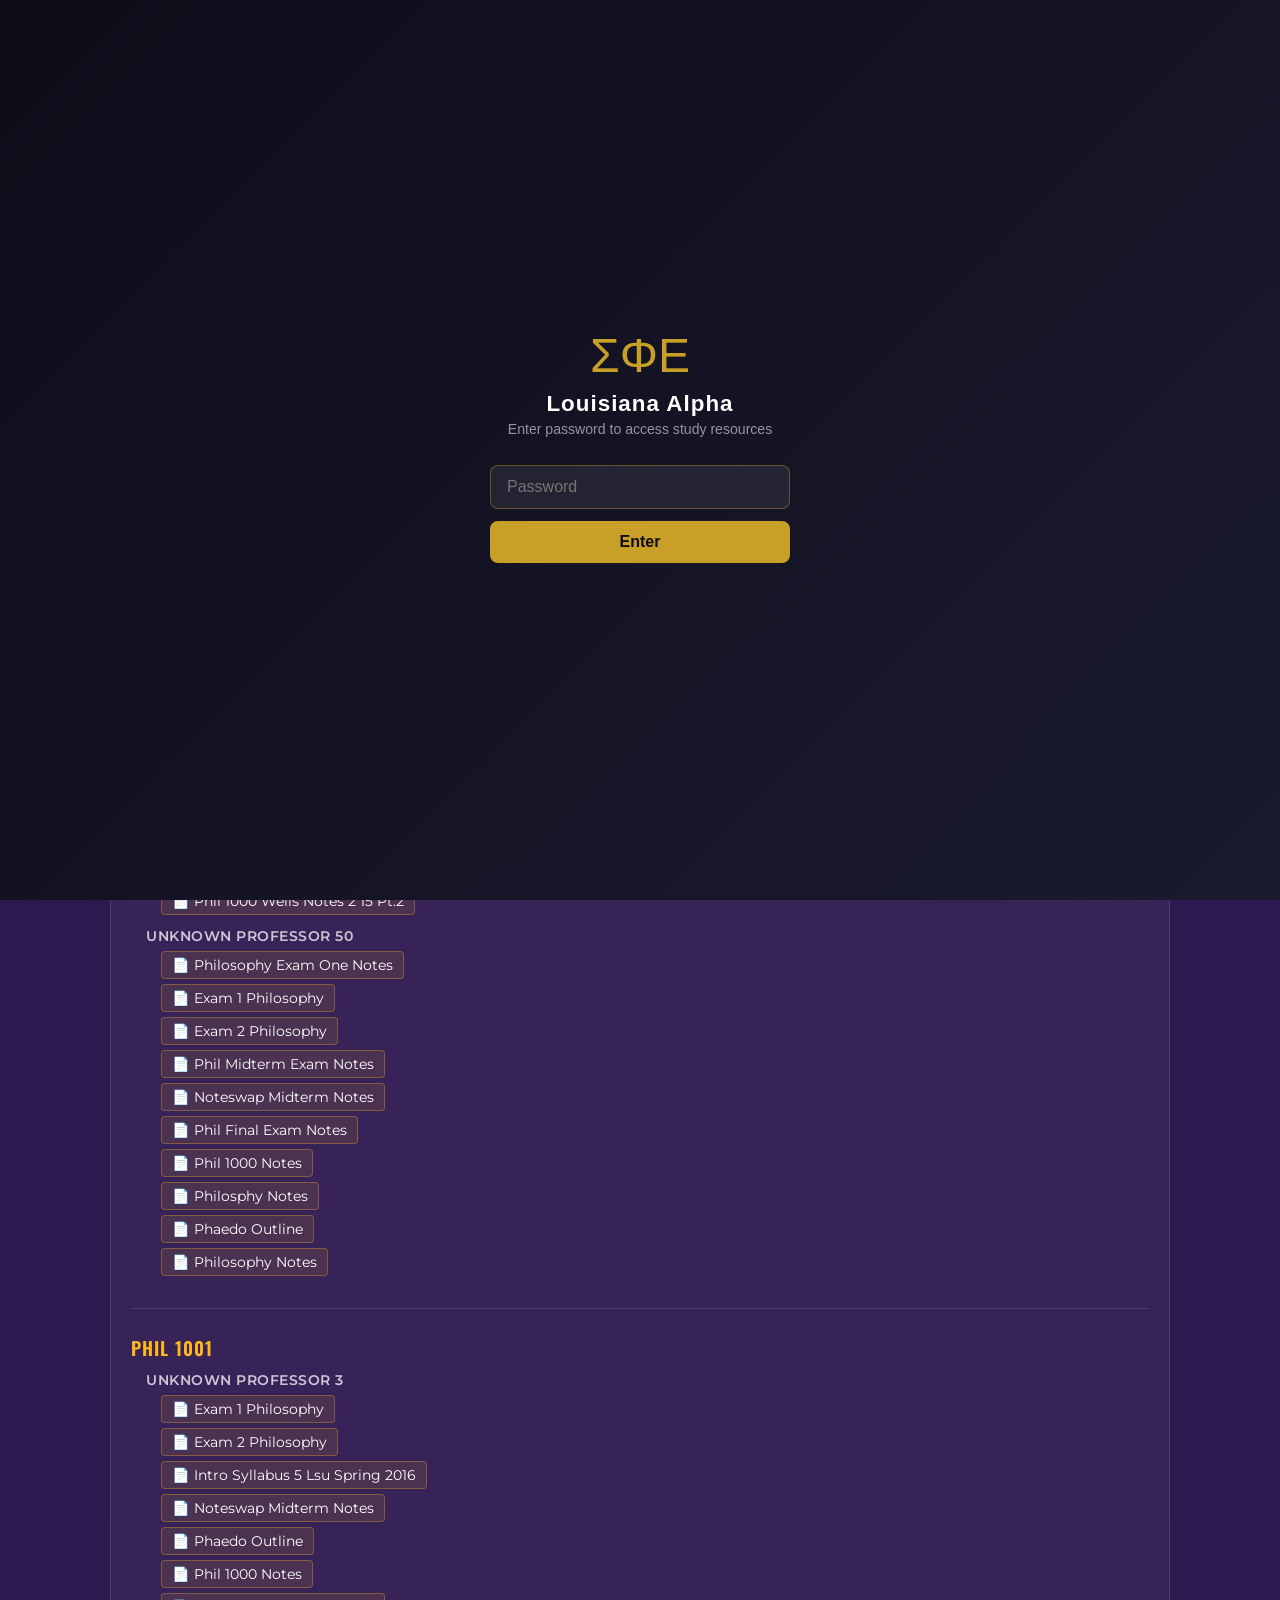
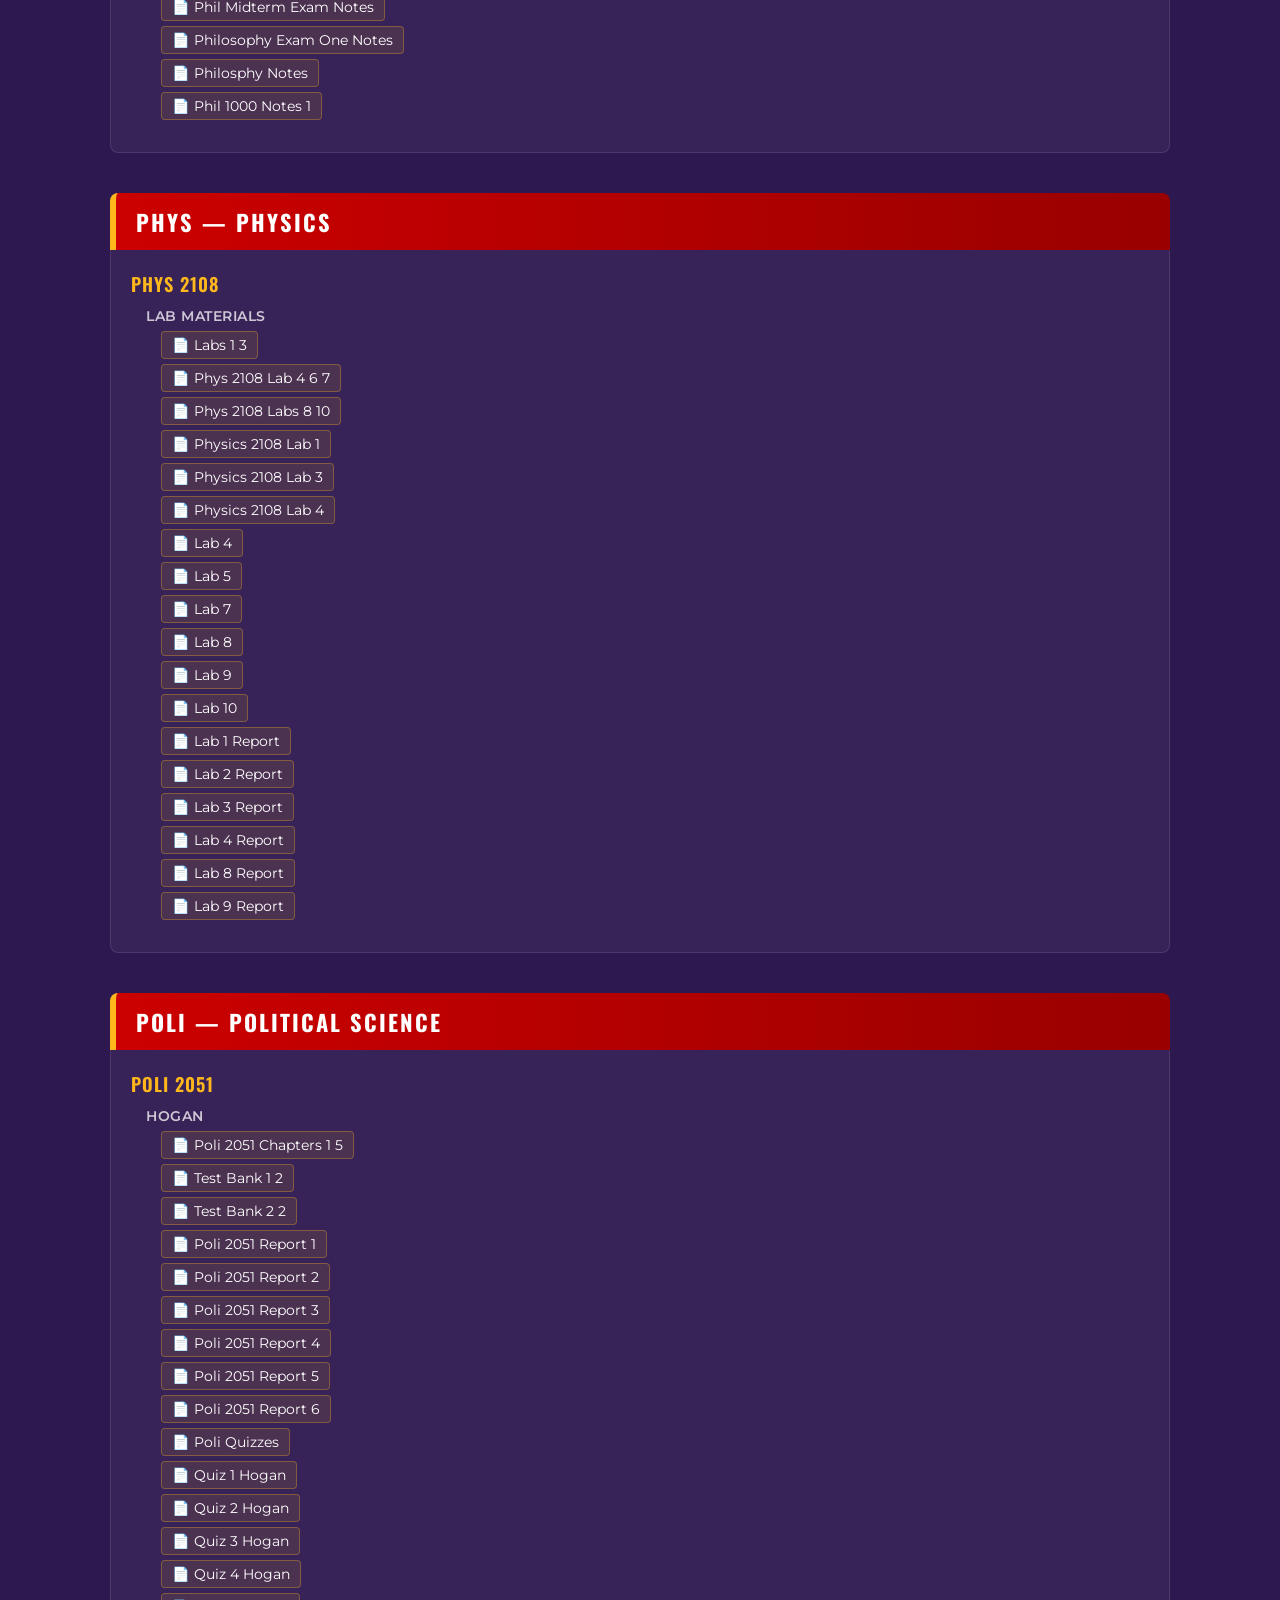
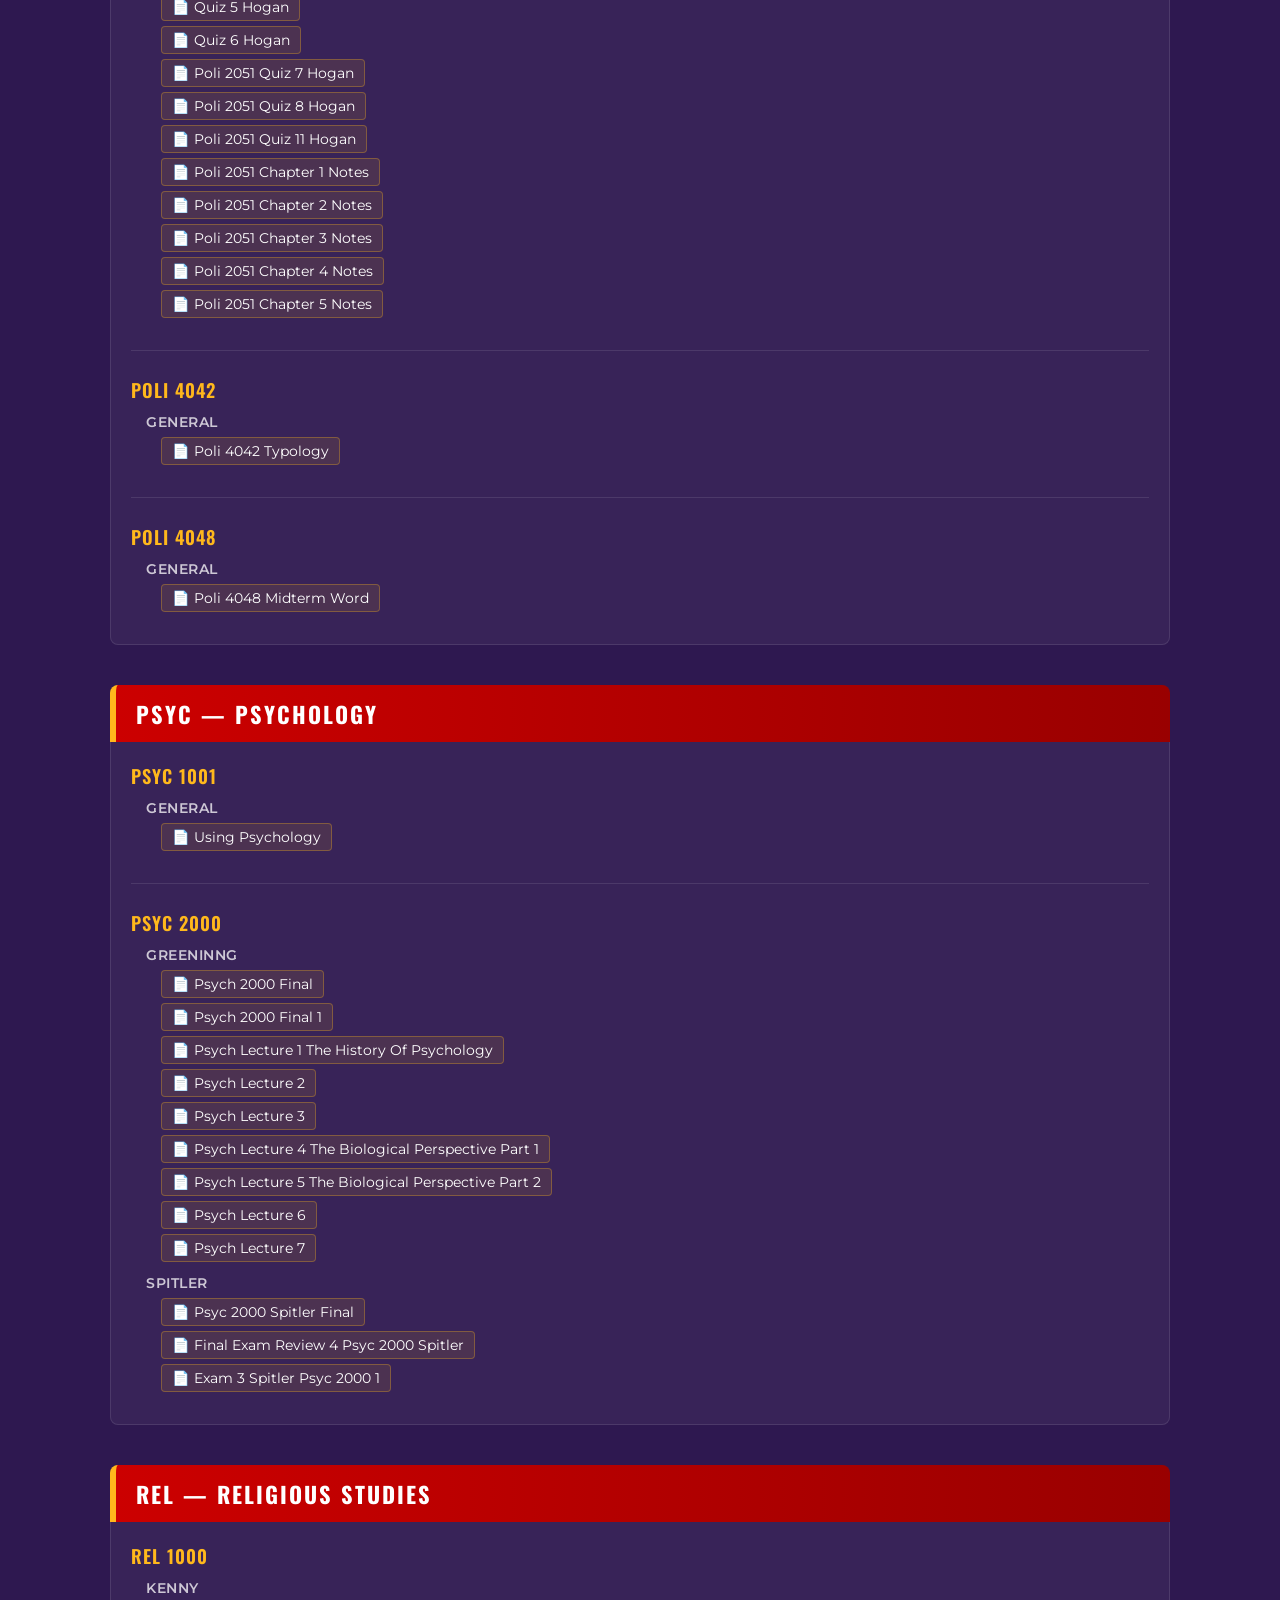
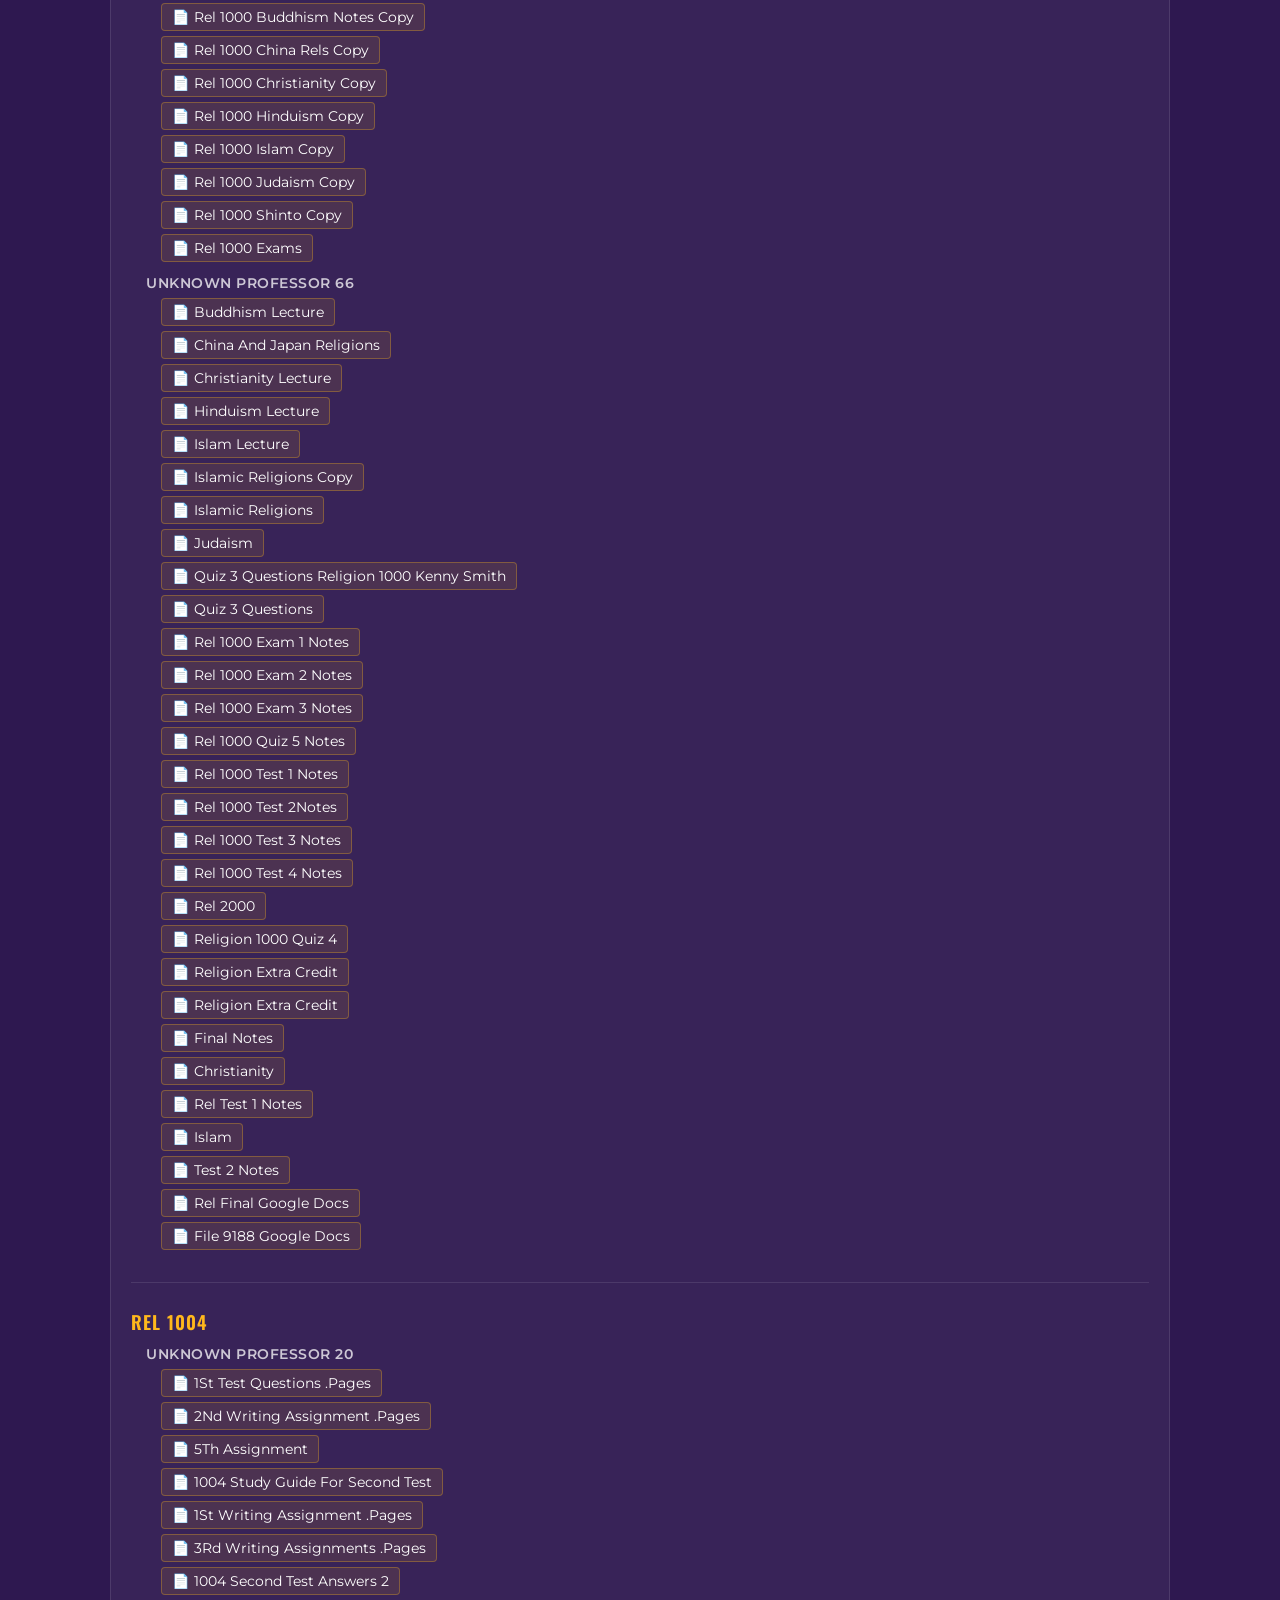
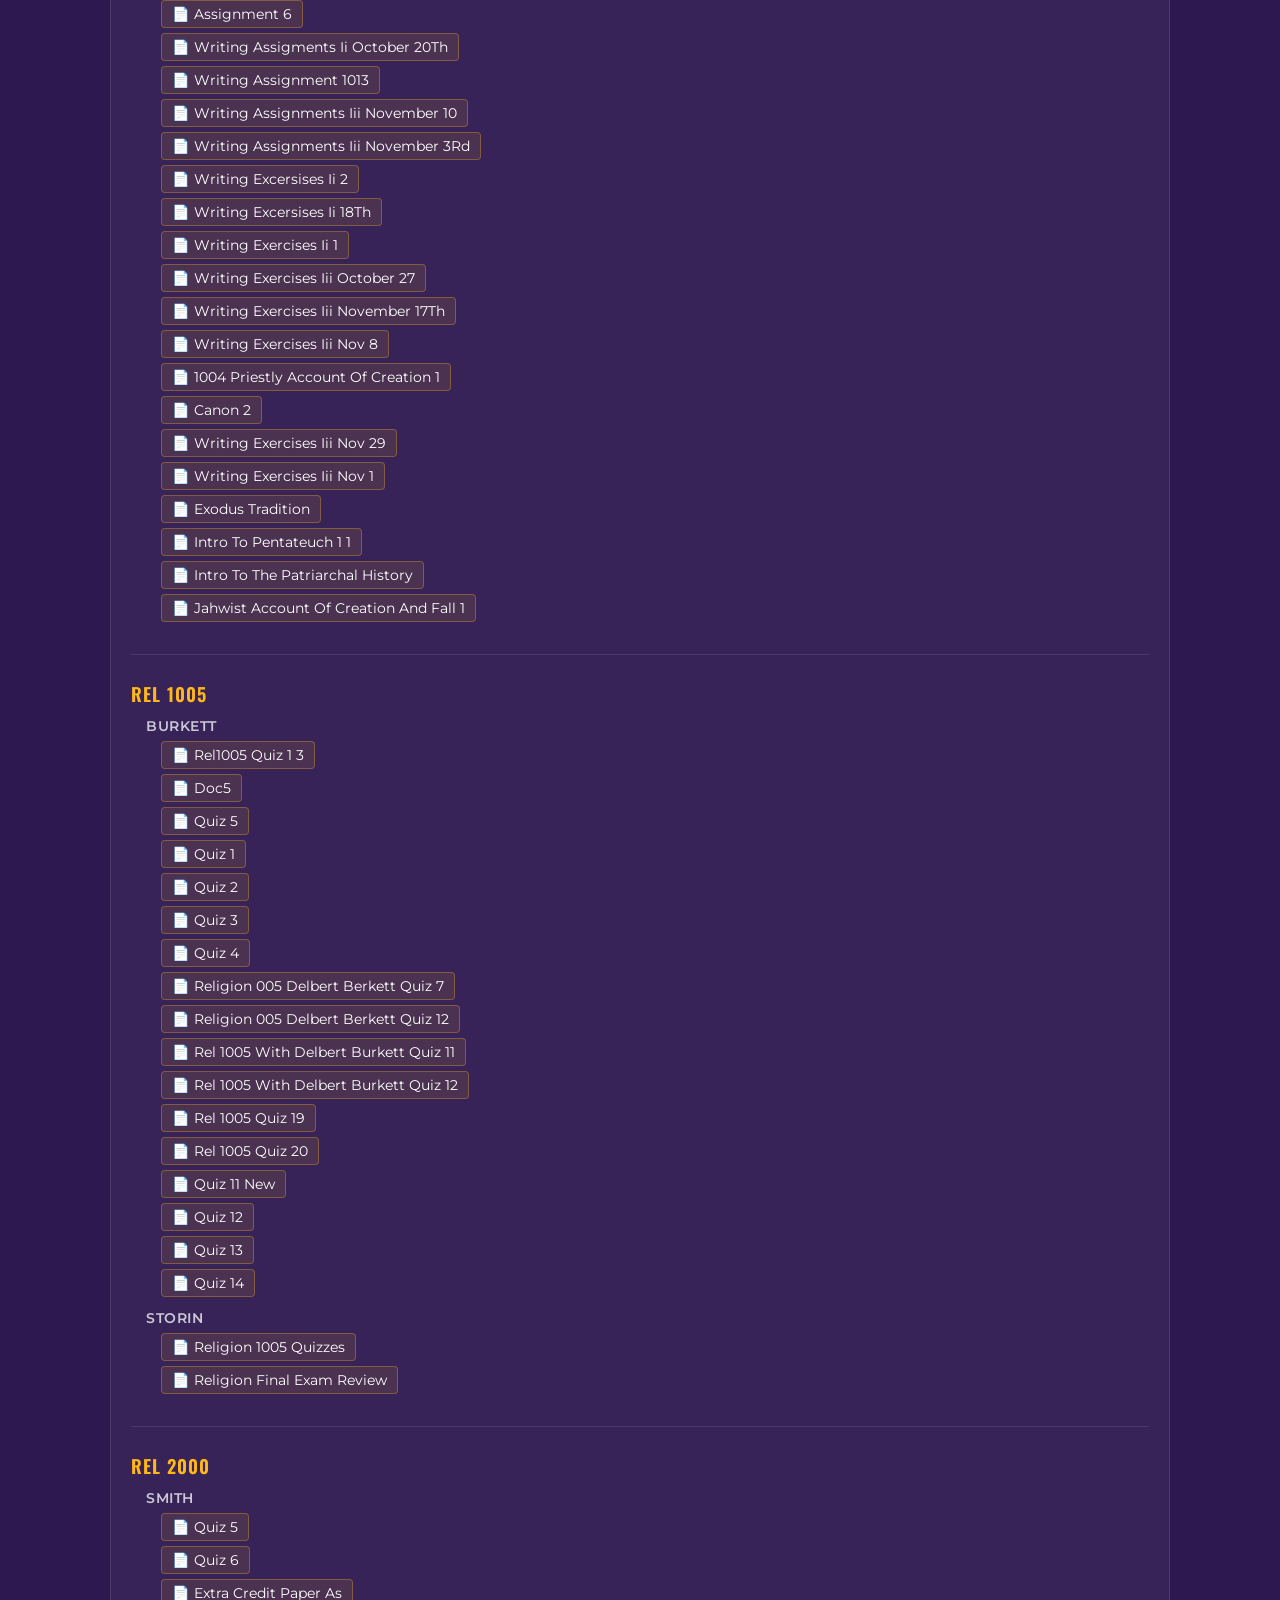
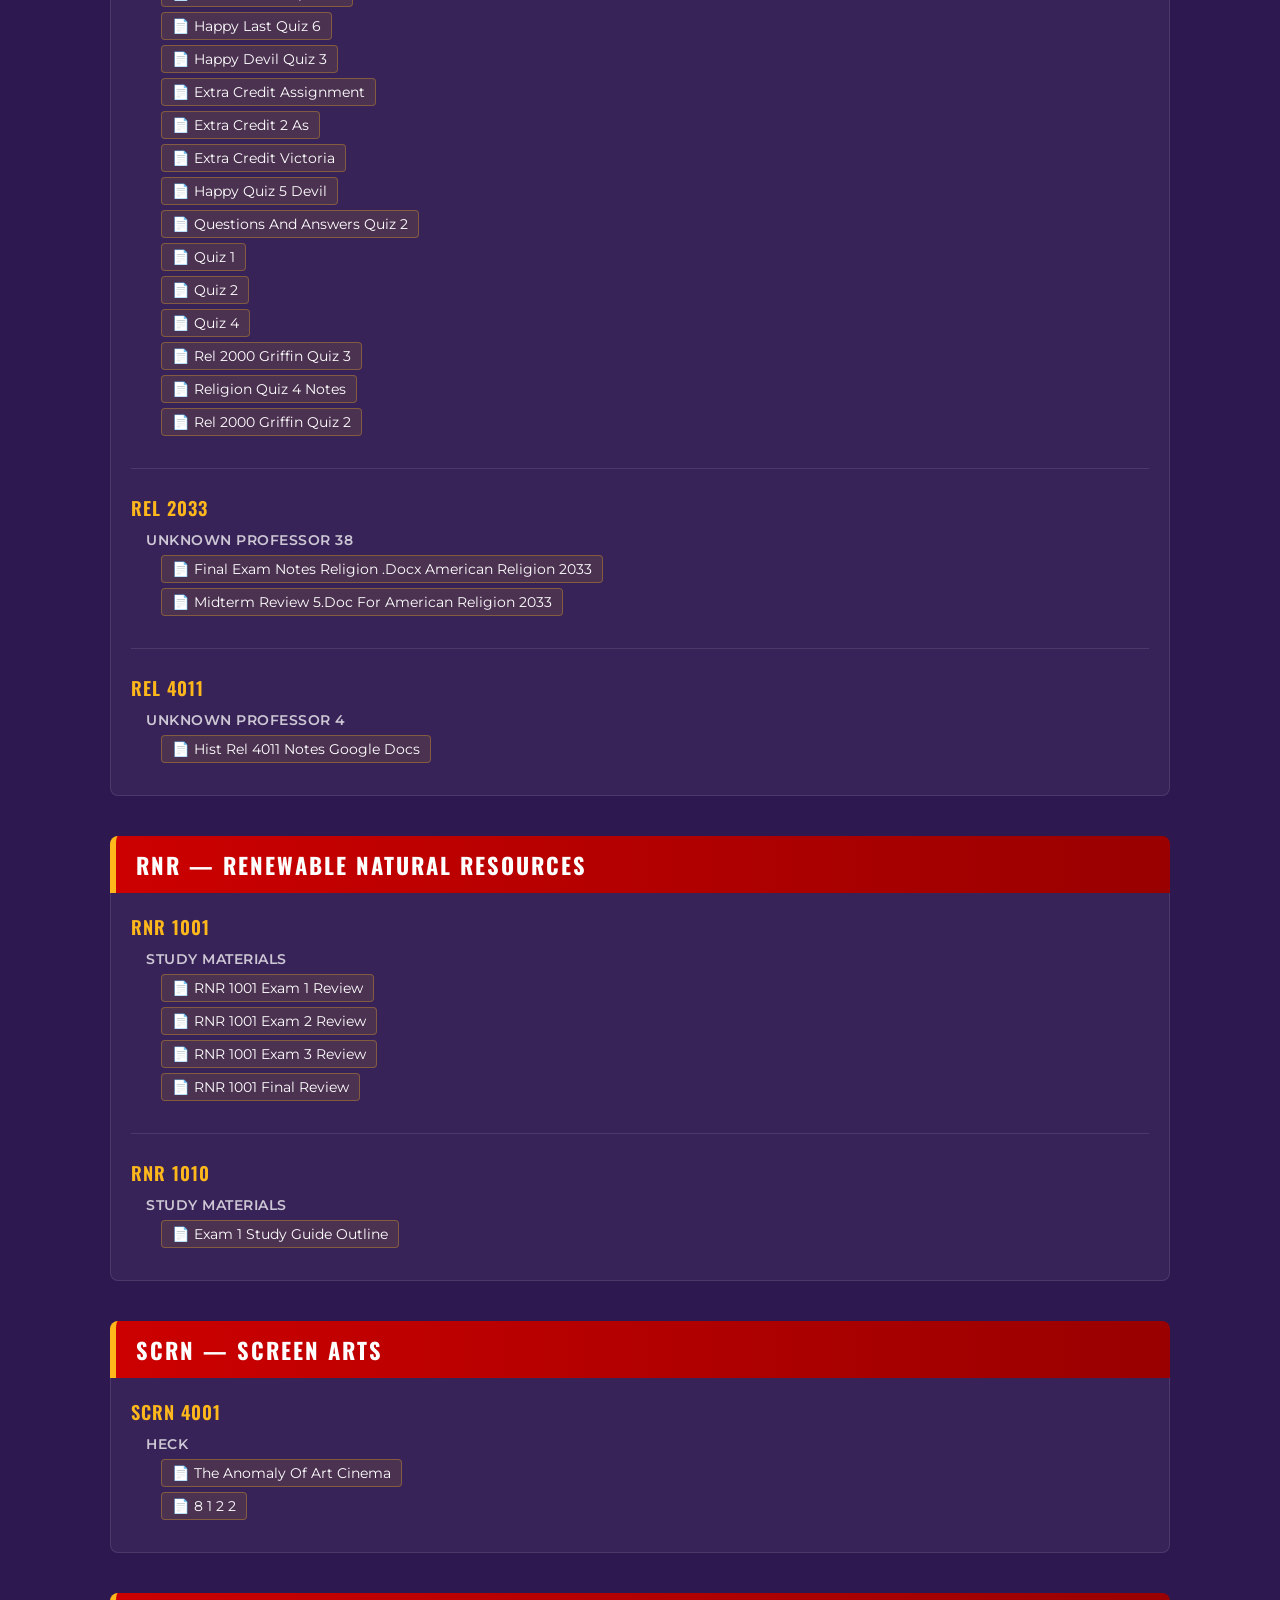
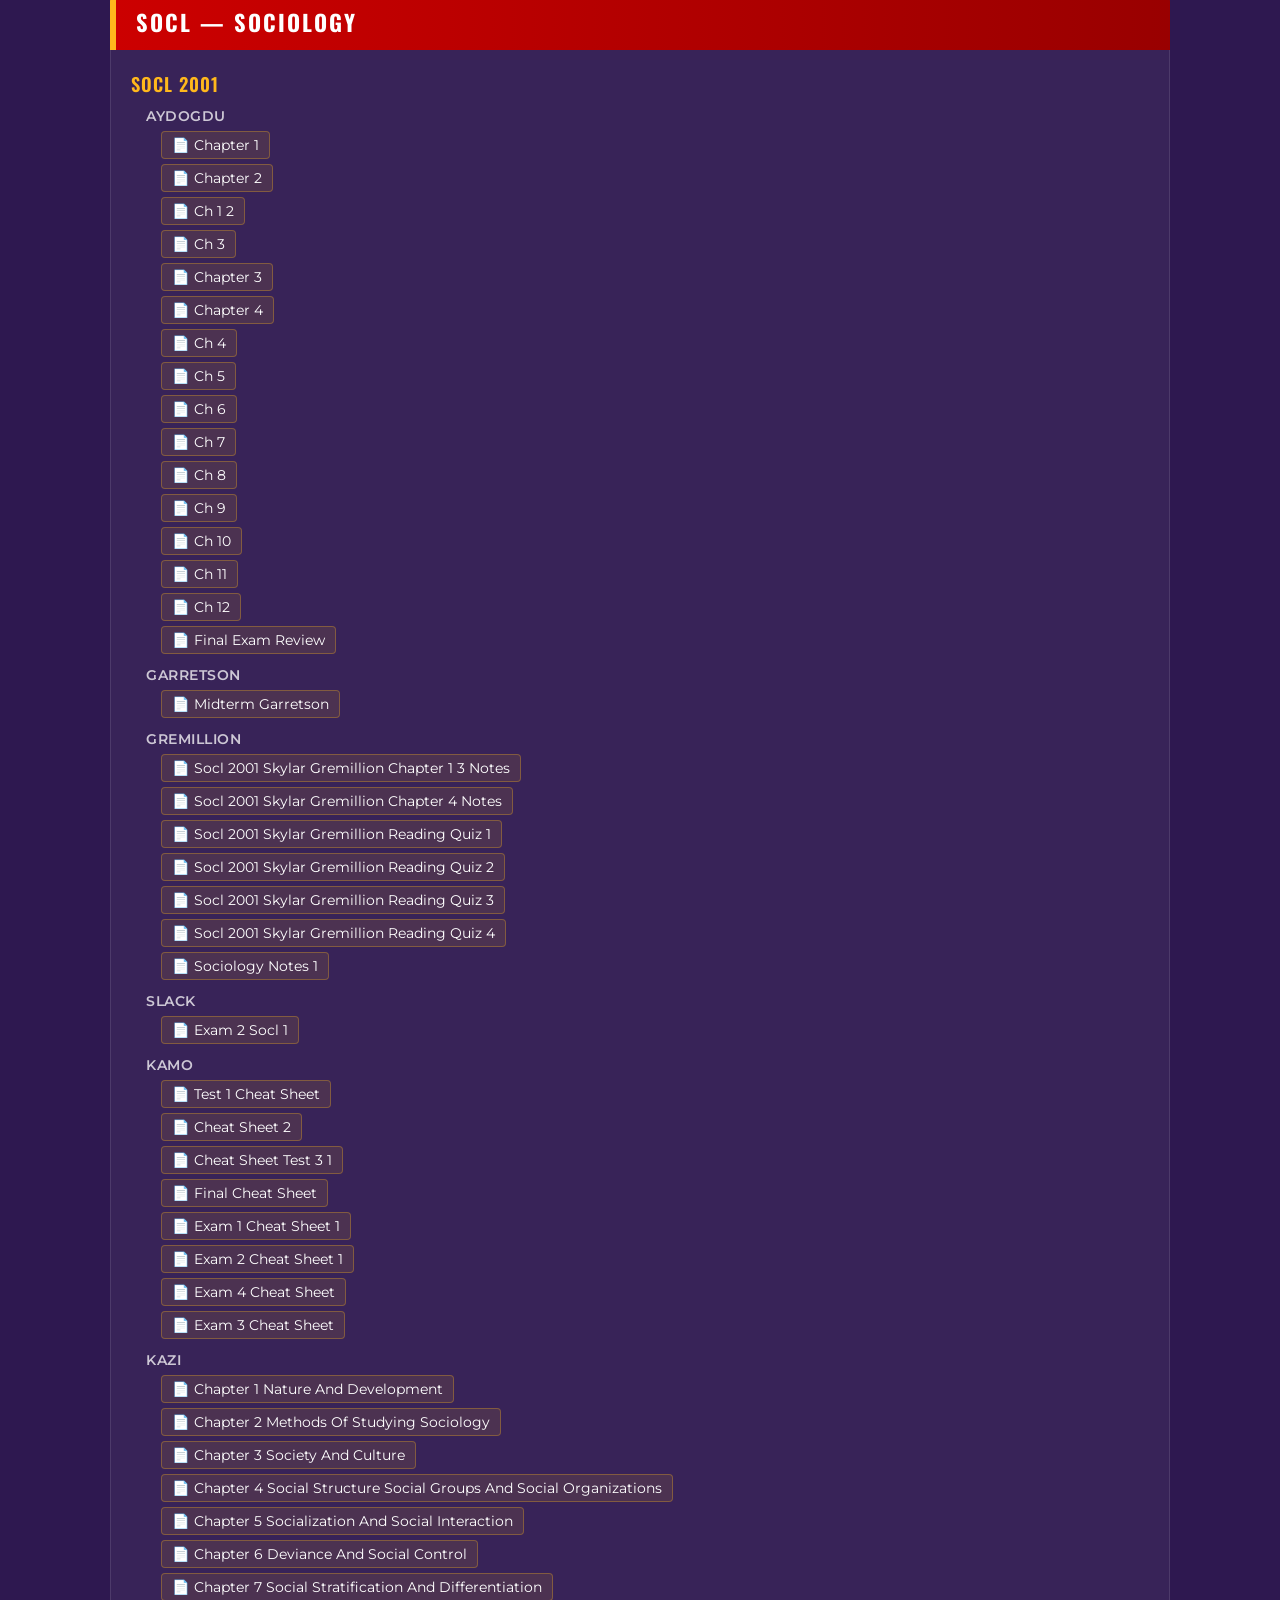
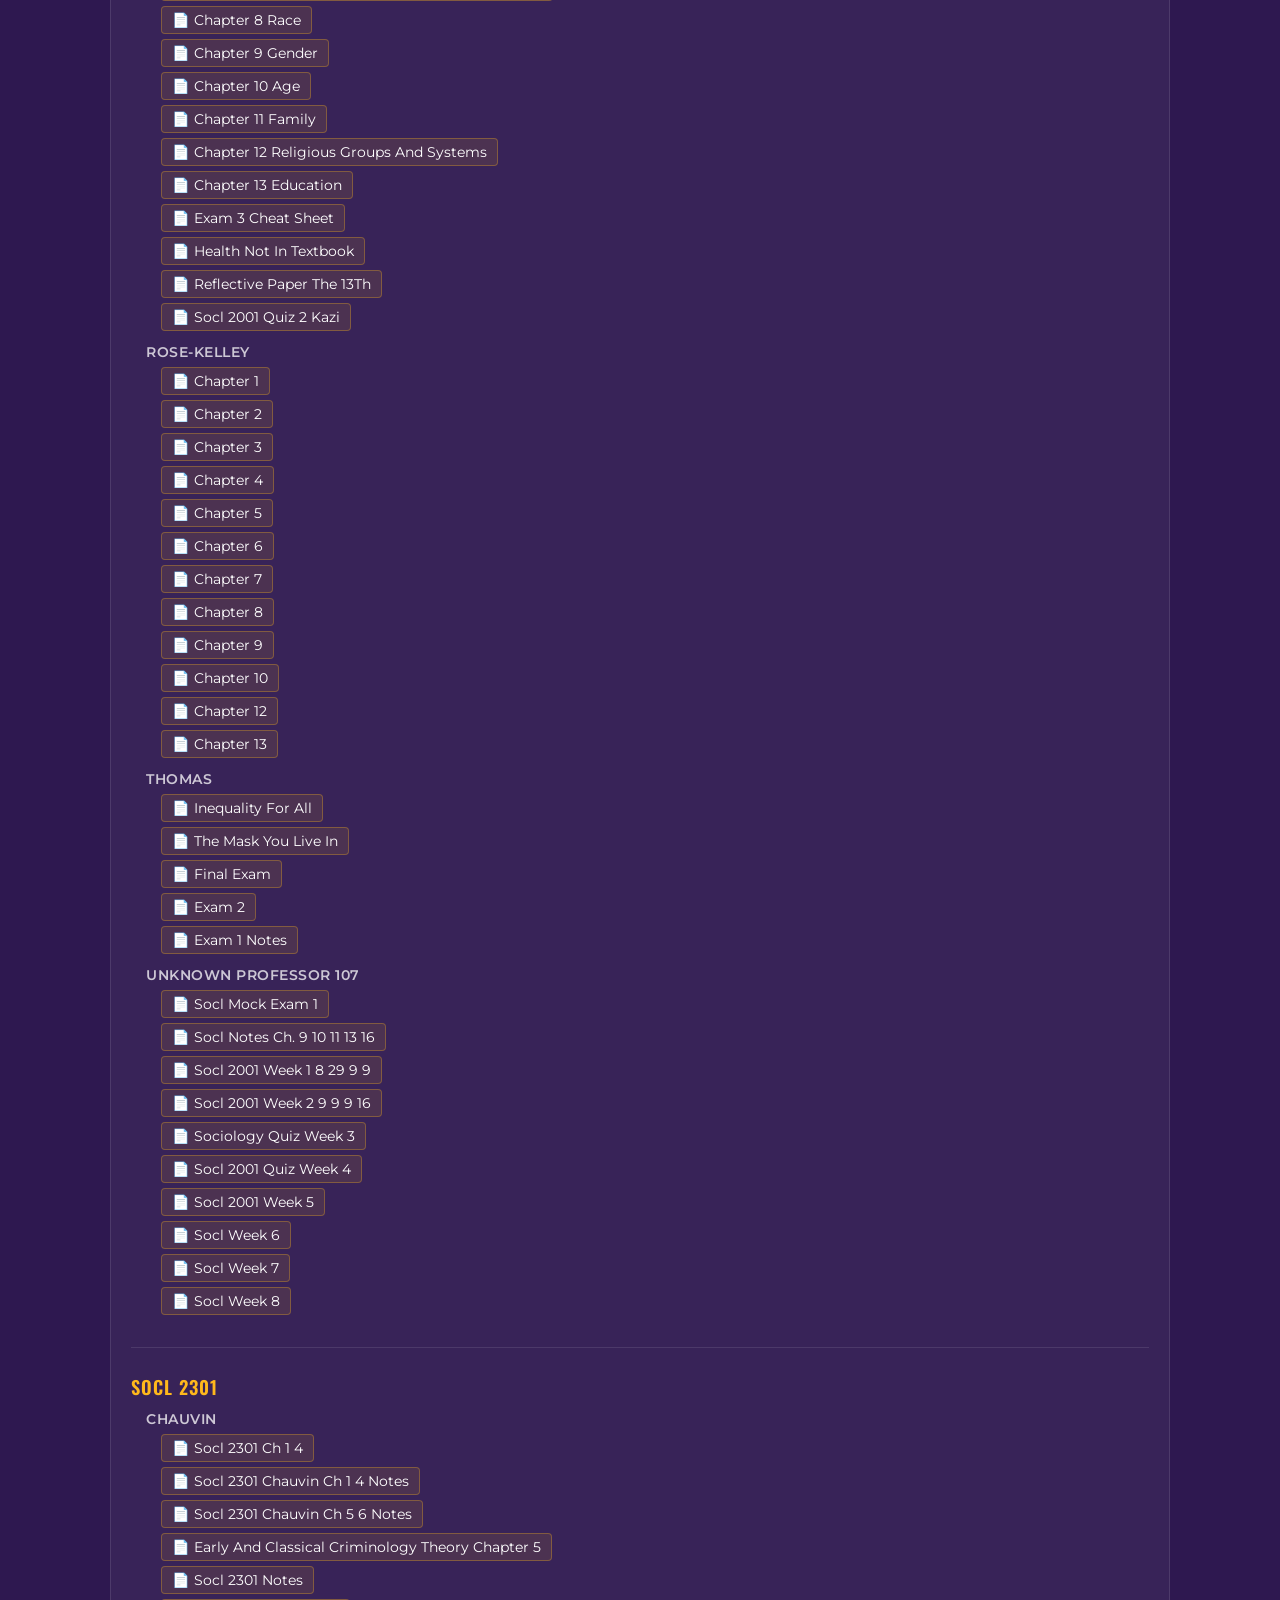
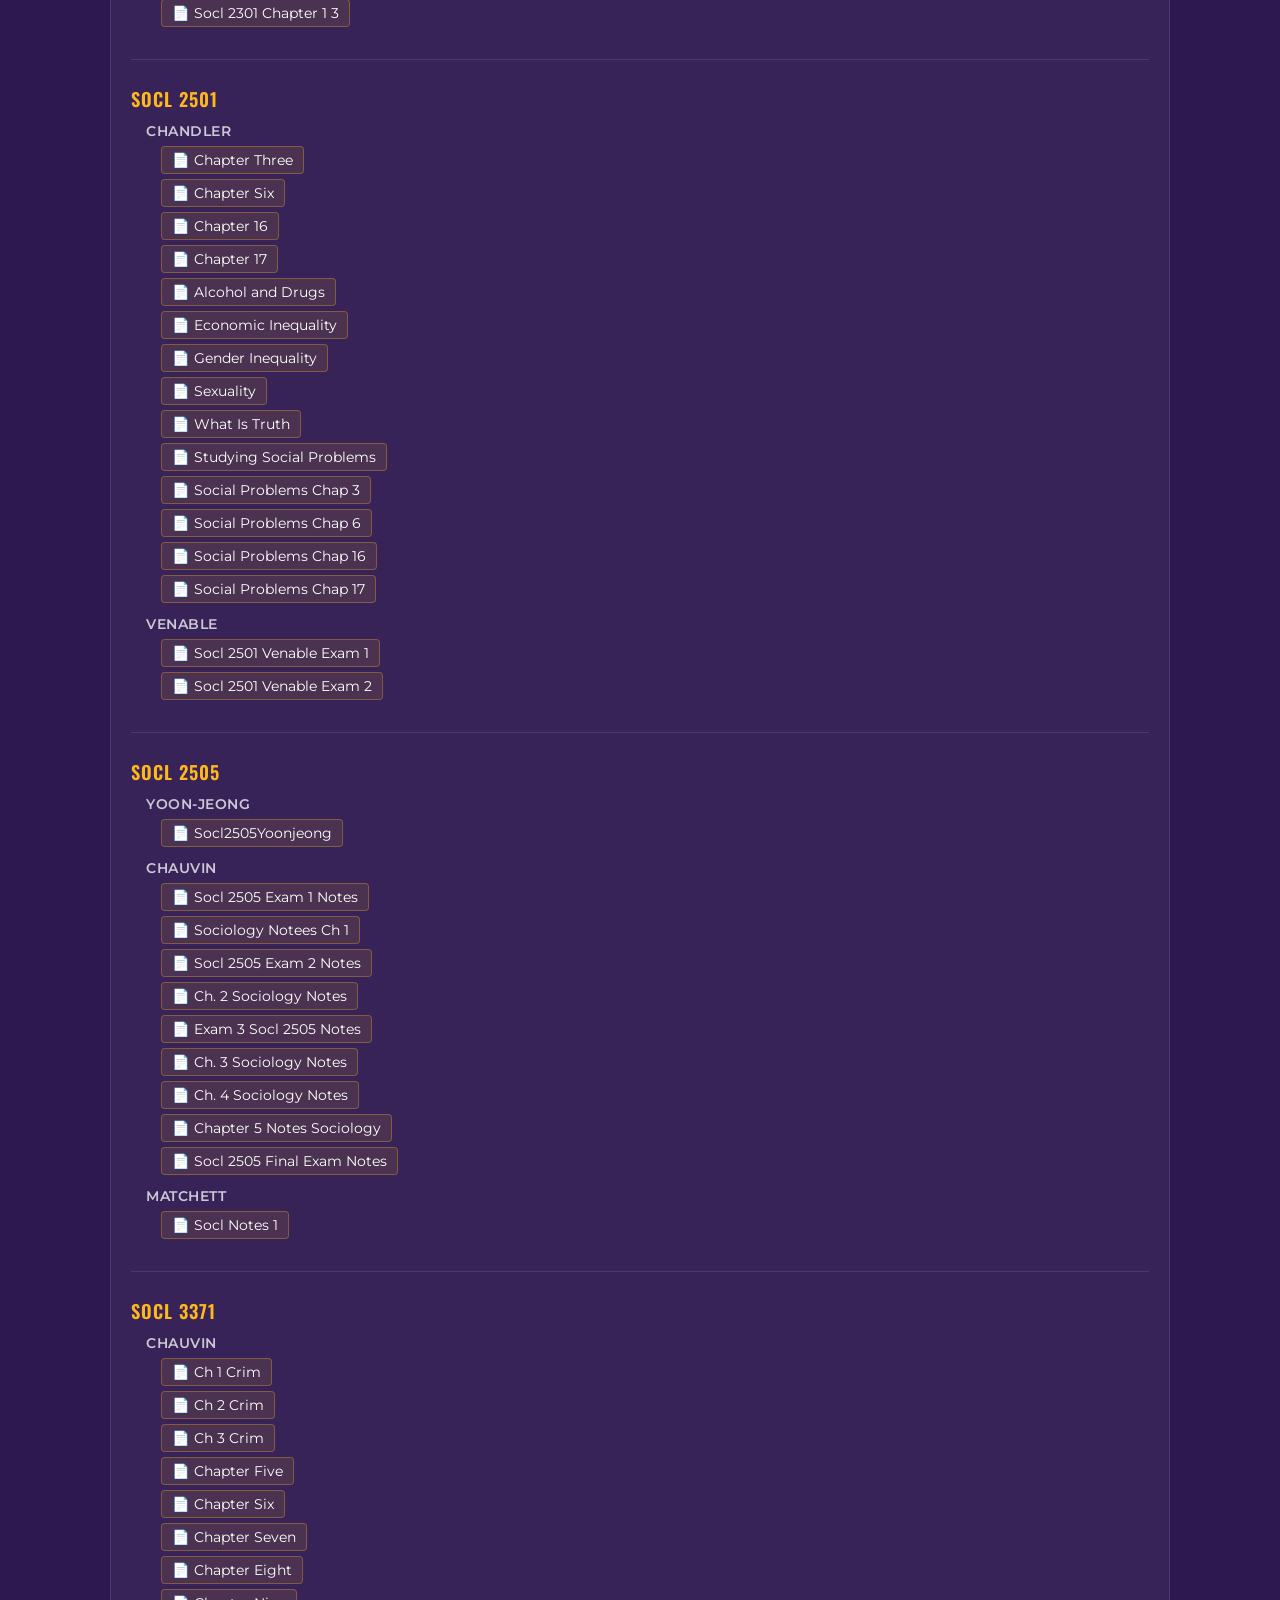
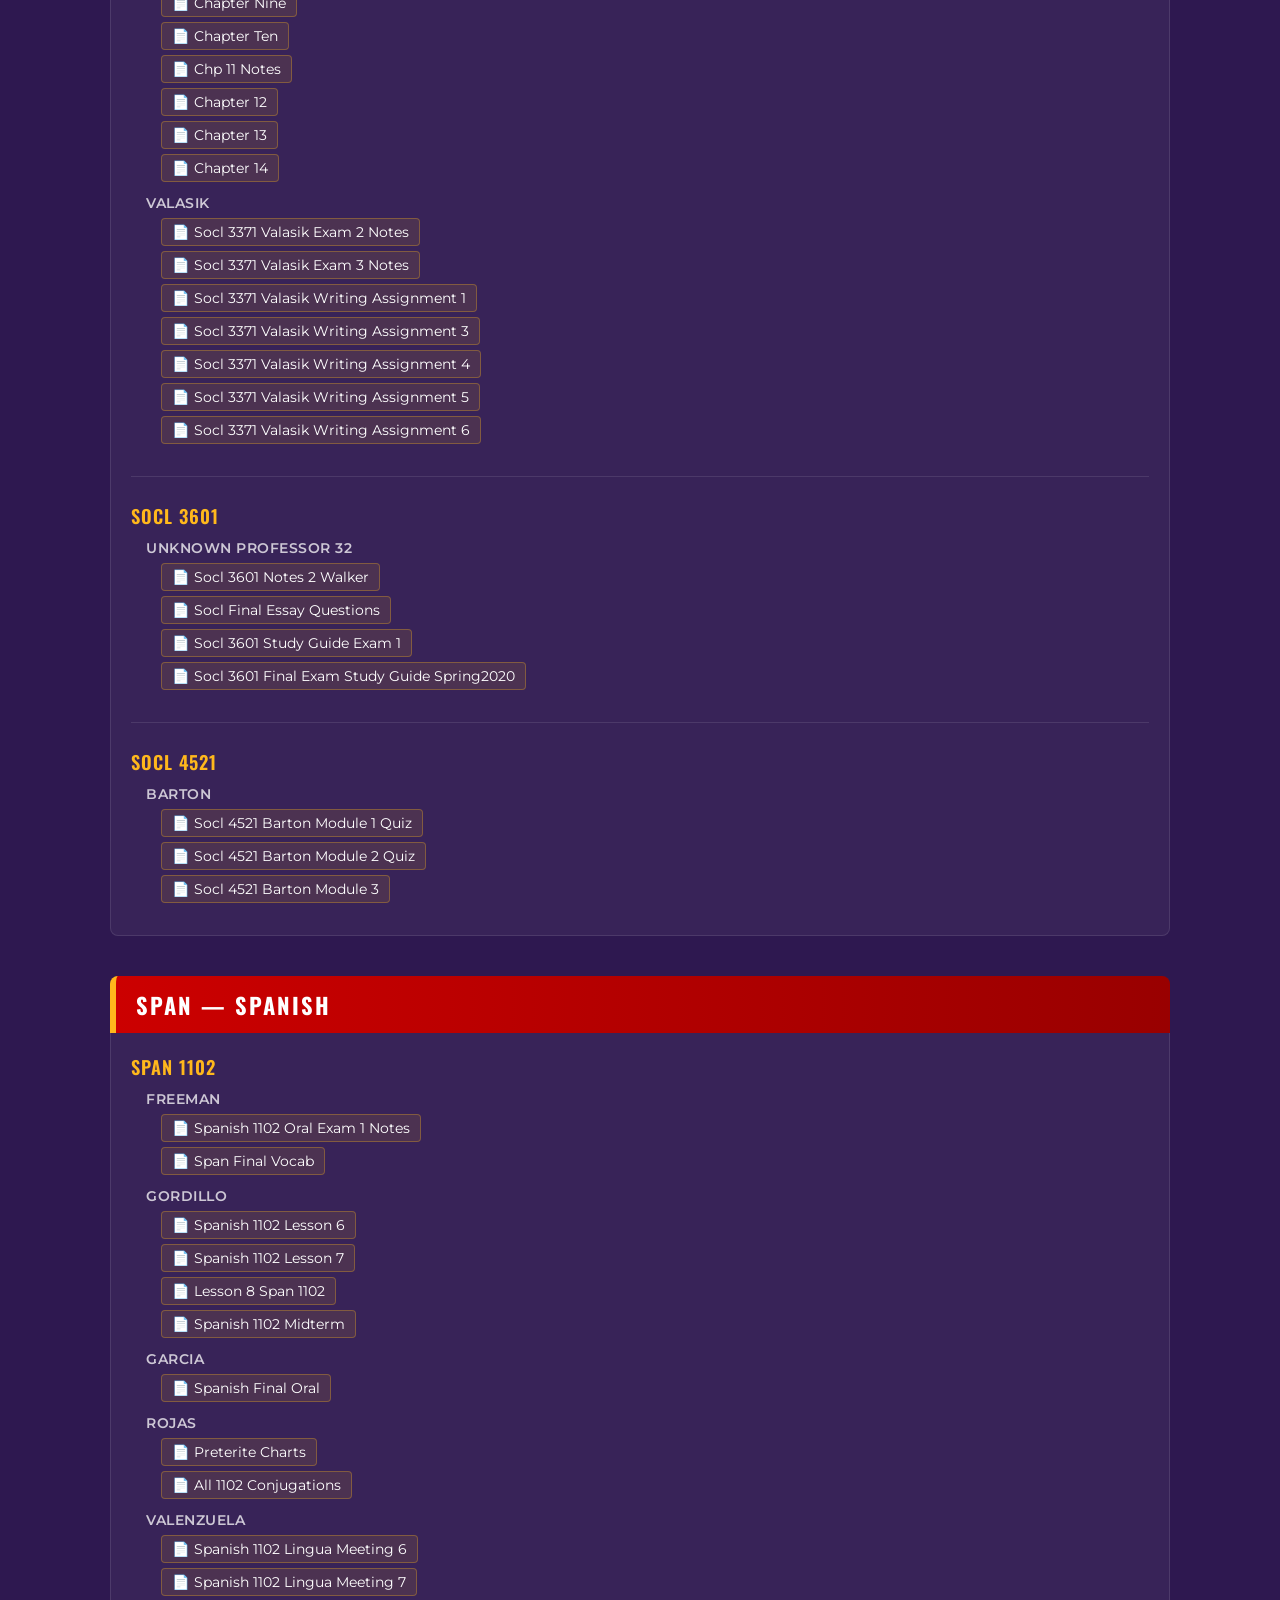
<file: classes-pz.html>
<!DOCTYPE html>
<html lang="en">
<head>
<script>
(function(){
  var PW='LAbeta1901',KEY='sigep_auth';
  if(sessionStorage.getItem(KEY)==='1') return;
  var style=document.createElement('style');
  style.textContent='body{visibility:hidden!important}';
  document.head.appendChild(style);
  function showGate(){
    style.remove();
    var ov=document.createElement('div');
    ov.style.cssText='position:fixed;inset:0;background:linear-gradient(135deg,#0d0d1a,#1a1a2e);display:flex;align-items:center;justify-content:center;z-index:9999;font-family:sans-serif';
    ov.innerHTML='<div style="text-align:center;color:#fff;padding:40px;max-width:380px;width:90%">'+
      '<div style="font-size:3rem;color:#c8a028;margin-bottom:8px">ΣΦΕ</div>'+
      '<h2 style="margin:0 0 4px;font-size:1.4rem;letter-spacing:1px">Louisiana Alpha</h2>'+
      '<p style="color:rgba(255,255,255,0.55);margin:0 0 28px;font-size:0.88rem">Enter password to access study resources</p>'+
      '<input id="pw-in" type="password" placeholder="Password" style="width:100%;padding:12px 16px;border-radius:8px;border:1px solid rgba(200,160,40,0.4);background:rgba(255,255,255,0.07);color:#fff;font-size:1rem;box-sizing:border-box;outline:none;margin-bottom:12px">'+
      '<button id="pw-btn" style="width:100%;padding:12px;background:#c8a028;color:#0d0d1a;border:none;border-radius:8px;font-size:1rem;font-weight:700;cursor:pointer;margin-bottom:10px">Enter</button>'+
      '<p id="pw-err" style="color:#e74c3c;display:none;margin:0;font-size:0.85rem">Incorrect password. Try again.</p>'+
      '</div>';
    document.body.appendChild(ov);
    document.body.style.visibility='visible';
    var inp=document.getElementById('pw-in');
    inp.focus();
    function check(){
      if(inp.value===PW){sessionStorage.setItem(KEY,'1');ov.remove();}
      else{document.getElementById('pw-err').style.display='block';inp.value='';inp.focus();}
    }
    document.getElementById('pw-btn').onclick=check;
    inp.addEventListener('keydown',function(e){if(e.key==='Enter')check();});
  }
  if(document.readyState==='loading'){document.addEventListener('DOMContentLoaded',showGate);}
  else{showGate();}
})();
</script>

  <meta charset="UTF-8" />
  <meta name="viewport" content="width=device-width, initial-scale=1.0" />
  <title>Classes P–Z | SigEp LSU Testbank</title>
  <link rel="stylesheet" href="styles.css" />
</head>
<body>
  <header>
    <div class="header-top">
      <div class="greek-letters">ΣΦΕ</div>
      <div class="header-text">
        <h1>Sigma Phi Epsilon</h1>
        <p>LSU Testbank &amp; Study Resources</p>
      </div>
    </div>
    <nav>
      <a href="index.html">Home</a>
      <a href="classes-ag.html">Classes A–G</a>
      <a href="classes-ho.html">Classes H–O</a>
      <a href="classes-pz.html" class="active">Classes P–Z</a>
      <a href="contact.html">Contact / Submit</a>
    </nav>
  </header>
  <main>
    <h1 class="page-title">Classes P–Z</h1>
    <p class="page-subtitle">Course codes starting with P through Z</p>
    <div class="alpha-jump">
      <a href="#PHIL">PHIL</a> <a href="#PHYS">PHYS</a> <a href="#POLI">POLI</a> <a href="#PSYC">PSYC</a> <a href="#REL">REL</a> <a href="#RNR">RNR</a> <a href="#SCRN">SCRN</a> <a href="#SOCL">SOCL</a> <a href="#SPAN">SPAN</a> <a href="#STAT">STAT</a> <a href="#SW">SW</a> <a href="#TAM">TAM</a> <a href="#THTR">THTR</a> <a href="#WGS">WGS</a>
    </div>
    <div class="info-box">
      📌 Links open the file directly. To submit a resource, go to <a href="contact.html" style="color:var(--gold);">Contact / Submit</a>.
      Departments marked ⏳ are being populated — check back soon.
    </div>
    <div class="department" id="PHIL">
  <div class="department-header"><h2>PHIL — Philosophy</h2></div>
  <div class="department-body">
    <div class="course">
      <div class="course-name">PHIL 1000</div>
      <div class="professor">
        <div class="professor-name">Wells</div>
        <ul class="resource-links">
          <li><a href="https://aceourtests.weebly.com/uploads/1/0/3/5/103513868/phil_1000_wells_2_15_23_notes_.pdf" target="_blank">Phil 1000 Wells 2 15 23 Notes</a></li>
          <li><a href="https://aceourtests.weebly.com/uploads/1/0/3/5/103513868/phil_1000_wells_2_15_23_pt._2_notes.pdf" target="_blank">Phil 1000 Wells 2 15 23 Pt. 2 Notes</a></li>
          <li><a href="https://aceourtests.weebly.com/uploads/1/0/3/5/103513868/phil_1000_wells_2_24_pt._2_notes.pdf" target="_blank">Phil 1000 Wells 2 24 Pt. 2 Notes</a></li>
          <li><a href="https://aceourtests.weebly.com/uploads/1/0/3/5/103513868/phil_1000_wells_2_24_23_notes.pdf" target="_blank">Phil 1000 Wells 2 24 23 Notes</a></li>
          <li><a href="https://aceourtests.weebly.com/uploads/1/0/3/5/103513868/phil_1000_wells_2_27_23_notes.pdf" target="_blank">Phil 1000 Wells 2 27 23 Notes</a></li>
          <li><a href="https://aceourtests.weebly.com/uploads/1/0/3/5/103513868/phil_1000_wells_3_1_23_notes_.pdf" target="_blank">Phil 1000 Wells 3 1 23 Notes</a></li>
          <li><a href="https://aceourtests.weebly.com/uploads/1/0/3/5/103513868/phil_1000_wells_3_1_23._notes.pdf" target="_blank">Phil 1000 Wells 3 1 23. Notes</a></li>
          <li><a href="https://aceourtests.weebly.com/uploads/1/0/3/5/103513868/phil_1000_wells_notes_2_15_pt.2.pdf" target="_blank">Phil 1000 Wells Notes 2 15 Pt.2</a></li>
        </ul>
      </div>
      <div class="professor">
        <div class="professor-name">Unknown Professor 50</div>
        <ul class="resource-links">
          <li><a href="https://aceourtests.weebly.com/uploads/1/0/3/5/103513868/philosophy_exam_one_notes.docx" target="_blank">Philosophy Exam One Notes</a></li>
          <li><a href="https://aceourtests.weebly.com/uploads/1/0/3/5/103513868/exam_1_philosophy.docx" target="_blank">Exam 1 Philosophy</a></li>
          <li><a href="https://aceourtests.weebly.com/uploads/1/0/3/5/103513868/exam_2_philosophy.docx" target="_blank">Exam 2 Philosophy</a></li>
          <li><a href="https://aceourtests.weebly.com/uploads/1/0/3/5/103513868/phil-_midterm_exam_notes.docx" target="_blank">Phil Midterm Exam Notes</a></li>
          <li><a href="https://aceourtests.weebly.com/uploads/1/0/3/5/103513868/noteswap_midterm_notes_.docx" target="_blank">Noteswap Midterm Notes</a></li>
          <li><a href="https://aceourtests.weebly.com/uploads/1/0/3/5/103513868/phil-_final_exam_notes.docx" target="_blank">Phil Final Exam Notes</a></li>
          <li><a href="https://aceourtests.weebly.com/uploads/1/0/3/5/103513868/phil_1000_notes.docx" target="_blank">Phil 1000 Notes</a></li>
          <li><a href="https://aceourtests.weebly.com/uploads/1/0/3/5/103513868/philosphy_notes.docx" target="_blank">Philosphy Notes</a></li>
          <li><a href="https://aceourtests.weebly.com/uploads/1/0/3/5/103513868/phaedo_outline.pdf" target="_blank">Phaedo Outline</a></li>
          <li><a href="https://aceourtests.weebly.com/uploads/1/0/3/5/103513868/philosophy_notes.docx" target="_blank">Philosophy Notes</a></li>
        </ul>
      </div>
    </div>
    <div class="course">
      <div class="course-name">PHIL 1001</div>
      <div class="professor">
        <div class="professor-name">Unknown Professor 3</div>
        <ul class="resource-links">
          <li><a href="https://aceourtests.weebly.com/uploads/1/0/3/5/103513868/exam_1_philosophy.docx" target="_blank">Exam 1 Philosophy</a></li>
          <li><a href="https://aceourtests.weebly.com/uploads/1/0/3/5/103513868/exam_2_philosophy.docx" target="_blank">Exam 2 Philosophy</a></li>
          <li><a href="https://aceourtests.weebly.com/uploads/1/0/3/5/103513868/intro_syllabus_5_-_lsu_spring_2016.pdf" target="_blank">Intro Syllabus 5 Lsu Spring 2016</a></li>
          <li><a href="https://aceourtests.weebly.com/uploads/1/0/3/5/103513868/noteswap_midterm_notes_.docx" target="_blank">Noteswap Midterm Notes</a></li>
          <li><a href="https://aceourtests.weebly.com/uploads/1/0/3/5/103513868/phaedo_outline.pdf" target="_blank">Phaedo Outline</a></li>
          <li><a href="https://aceourtests.weebly.com/uploads/1/0/3/5/103513868/phil_1000_notes.docx" target="_blank">Phil 1000 Notes</a></li>
          <li><a href="https://aceourtests.weebly.com/uploads/1/0/3/5/103513868/phil-_midterm_exam_notes.docx" target="_blank">Phil Midterm Exam Notes</a></li>
          <li><a href="https://aceourtests.weebly.com/uploads/1/0/3/5/103513868/philosophy_exam_one_notes.docx" target="_blank">Philosophy Exam One Notes</a></li>
          <li><a href="https://aceourtests.weebly.com/uploads/1/0/3/5/103513868/philosphy_notes.docx" target="_blank">Philosphy Notes</a></li>
          <li><a href="https://aceourtests.weebly.com/uploads/1/0/3/5/103513868/phil_1000_notes__1_.docx" target="_blank">Phil 1000 Notes 1</a></li>
        </ul>
      </div>
    </div>
  </div>
</div>

    <div class="department" id="PHYS">
      <div class="department-header"><h2>PHYS — Physics</h2></div>
      <div class="department-body">
        <div class="course">
          <div class="course-name">PHYS 2108</div>
          <div class="professor">
            <div class="professor-name">Lab Materials</div>
            <ul class="resource-links">
              <li><a href="https://aceourtests.weebly.com/uploads/1/0/3/5/103513868/2108_labs_1-3.pdf" target="_blank">Labs 1 3</a></li>
              <li><a href="https://aceourtests.weebly.com/uploads/1/0/3/5/103513868/phys_2108_lab_4_6_7.pdf" target="_blank">Phys 2108 Lab 4 6 7</a></li>
              <li><a href="https://aceourtests.weebly.com/uploads/1/0/3/5/103513868/phys_2108_labs_8-10.pdf" target="_blank">Phys 2108 Labs 8 10</a></li>
              <li><a href="https://aceourtests.weebly.com/uploads/1/0/3/5/103513868/physics_2108_-_lab_1.docx" target="_blank">Physics 2108   Lab 1</a></li>
              <li><a href="https://aceourtests.weebly.com/uploads/1/0/3/5/103513868/physics_2108_-_lab_3.docx" target="_blank">Physics 2108   Lab 3</a></li>
              <li><a href="https://aceourtests.weebly.com/uploads/1/0/3/5/103513868/physics_2108_-_lab_4.docx" target="_blank">Physics 2108   Lab 4</a></li>
              <li><a href="https://aceourtests.weebly.com/uploads/1/0/3/5/103513868/lab_4.docx" target="_blank">Lab 4</a></li>
              <li><a href="https://aceourtests.weebly.com/uploads/1/0/3/5/103513868/lab_5.docx" target="_blank">Lab 5</a></li>
              <li><a href="https://aceourtests.weebly.com/uploads/1/0/3/5/103513868/lab_7.docx" target="_blank">Lab 7</a></li>
              <li><a href="https://aceourtests.weebly.com/uploads/1/0/3/5/103513868/lab_8.docx" target="_blank">Lab 8</a></li>
              <li><a href="https://aceourtests.weebly.com/uploads/1/0/3/5/103513868/lab_9.docx" target="_blank">Lab 9</a></li>
              <li><a href="https://aceourtests.weebly.com/uploads/1/0/3/5/103513868/lab_10.docx" target="_blank">Lab 10</a></li>
              <li><a href="https://aceourtests.weebly.com/uploads/1/0/3/5/103513868/lab_1_report.docx" target="_blank">Lab 1 Report</a></li>
              <li><a href="https://aceourtests.weebly.com/uploads/1/0/3/5/103513868/lab_2_report.docx" target="_blank">Lab 2 Report</a></li>
              <li><a href="https://aceourtests.weebly.com/uploads/1/0/3/5/103513868/lab_3_report.docx" target="_blank">Lab 3 Report</a></li>
              <li><a href="https://aceourtests.weebly.com/uploads/1/0/3/5/103513868/lab_4_report.docx" target="_blank">Lab 4 Report</a></li>
              <li><a href="https://aceourtests.weebly.com/uploads/1/0/3/5/103513868/lab_8_report.docx" target="_blank">Lab 8 Report</a></li>
              <li><a href="https://aceourtests.weebly.com/uploads/1/0/3/5/103513868/lab_9_report.docx" target="_blank">Lab 9 Report</a></li>
            </ul>
          </div>
        </div>
      </div>
    </div>

    <div class="department" id="POLI">
      <div class="department-header"><h2>POLI — Political Science</h2></div>
      <div class="department-body">
        <div class="course">
          <div class="course-name">POLI 2051</div>
          <div class="professor">
            <div class="professor-name">Hogan</div>
            <ul class="resource-links">
              <li><a href="https://aceourtests.weebly.com/uploads/1/0/3/5/103513868/poli_2051_chapters_1-5.docx" target="_blank">Poli 2051 Chapters 1 5</a></li>
              <li><a href="https://aceourtests.weebly.com/uploads/1/0/3/5/103513868/test_bank_1_2.pdf" target="_blank">Test Bank 1 2</a></li>
              <li><a href="https://aceourtests.weebly.com/uploads/1/0/3/5/103513868/test_bank_2_2.pdf" target="_blank">Test Bank 2 2</a></li>
              <li><a href="https://aceourtests.weebly.com/uploads/1/0/3/5/103513868/poli_2051_report_1.docx" target="_blank">Poli 2051 Report 1</a></li>
              <li><a href="https://aceourtests.weebly.com/uploads/1/0/3/5/103513868/poli_2051_report_2.docx" target="_blank">Poli 2051 Report 2</a></li>
              <li><a href="https://aceourtests.weebly.com/uploads/1/0/3/5/103513868/poli_2051_report_3.docx" target="_blank">Poli 2051 Report 3</a></li>
              <li><a href="https://aceourtests.weebly.com/uploads/1/0/3/5/103513868/poli_2051_report_4.docx" target="_blank">Poli 2051 Report 4</a></li>
              <li><a href="https://aceourtests.weebly.com/uploads/1/0/3/5/103513868/poli_2051_report_5.docx" target="_blank">Poli 2051 Report 5</a></li>
              <li><a href="https://aceourtests.weebly.com/uploads/1/0/3/5/103513868/poli_2051_report_6.docx" target="_blank">Poli 2051 Report 6</a></li>
              <li><a href="https://aceourtests.weebly.com/uploads/1/0/3/5/103513868/poli_quizzes.pdf" target="_blank">Poli Quizzes</a></li>
              <li><a href="https://aceourtests.weebly.com/uploads/1/0/3/5/103513868/quiz_1__hogan.pdf" target="_blank">Quiz 1  Hogan</a></li>
              <li><a href="https://aceourtests.weebly.com/uploads/1/0/3/5/103513868/quiz_2__hogan.pdf" target="_blank">Quiz 2  Hogan</a></li>
              <li><a href="https://aceourtests.weebly.com/uploads/1/0/3/5/103513868/quiz_3__hogan.pdf" target="_blank">Quiz 3  Hogan</a></li>
              <li><a href="https://aceourtests.weebly.com/uploads/1/0/3/5/103513868/quiz_4__hogan.pdf" target="_blank">Quiz 4  Hogan</a></li>
              <li><a href="https://aceourtests.weebly.com/uploads/1/0/3/5/103513868/quiz_5__hogan.pdf" target="_blank">Quiz 5  Hogan</a></li>
              <li><a href="https://aceourtests.weebly.com/uploads/1/0/3/5/103513868/quiz_6__hogan.pdf" target="_blank">Quiz 6  Hogan</a></li>
              <li><a href="https://aceourtests.weebly.com/uploads/1/0/3/5/103513868/poli_2051__quiz_7_hogan.pdf" target="_blank">Poli 2051  Quiz 7 Hogan</a></li>
              <li><a href="https://aceourtests.weebly.com/uploads/1/0/3/5/103513868/poli_2051__quiz_8_hogan.pdf" target="_blank">Poli 2051  Quiz 8 Hogan</a></li>
              <li><a href="https://aceourtests.weebly.com/uploads/1/0/3/5/103513868/poli_2051__quiz_11_hogan.pdf" target="_blank">Poli 2051  Quiz 11 Hogan</a></li>
              <li><a href="https://aceourtests.weebly.com/uploads/1/0/3/5/103513868/poli_2051_chapter_1_notes_.docx" target="_blank">Poli 2051 Chapter 1 Notes</a></li>
              <li><a href="https://aceourtests.weebly.com/uploads/1/0/3/5/103513868/poli_2051_chapter_2_notes.docx" target="_blank">Poli 2051 Chapter 2 Notes</a></li>
              <li><a href="https://aceourtests.weebly.com/uploads/1/0/3/5/103513868/poli_2051_chapter_3_notes.docx" target="_blank">Poli 2051 Chapter 3 Notes</a></li>
              <li><a href="https://aceourtests.weebly.com/uploads/1/0/3/5/103513868/poli_2051_chapter_4_notes.docx" target="_blank">Poli 2051 Chapter 4 Notes</a></li>
              <li><a href="https://aceourtests.weebly.com/uploads/1/0/3/5/103513868/poli_2051_chapter_5_notes.docx" target="_blank">Poli 2051 Chapter 5 Notes</a></li>
            </ul>
          </div>
        </div>
        <div class="course">
          <div class="course-name">POLI 4042</div>
          <div class="professor">
            <div class="professor-name">General</div>
            <ul class="resource-links">
              <li><a href="https://aceourtests.weebly.com/uploads/1/0/3/5/103513868/poli_4042_typology.pdf" target="_blank">Poli 4042 Typology</a></li>
            </ul>
          </div>
        </div>
        <div class="course">
          <div class="course-name">POLI 4048</div>
          <div class="professor">
            <div class="professor-name">General</div>
            <ul class="resource-links">
              <li><a href="https://aceourtests.weebly.com/uploads/1/0/3/5/103513868/poli_4048_midterm_word.pdf" target="_blank">Poli 4048 Midterm Word</a></li>
            </ul>
          </div>
        </div>
      </div>
    </div>

    <div class="department" id="PSYC">
      <div class="department-header"><h2>PSYC — Psychology</h2></div>
      <div class="department-body">
        <div class="course">
          <div class="course-name">PSYC 1001</div>
          <div class="professor">
            <div class="professor-name">General</div>
            <ul class="resource-links">
              <li><a href="https://aceourtests.weebly.com/uploads/1/0/3/5/103513868/using_psychology_.docx" target="_blank">Using Psychology</a></li>
            </ul>
          </div>
        </div>
        <div class="course">
          <div class="course-name">PSYC 2000</div>
          <div class="professor">
            <div class="professor-name">Greeninng</div>
            <ul class="resource-links">
              <li><a href="https://aceourtests.weebly.com/uploads/1/0/3/5/103513868/psych_2000_final.docx" target="_blank">Psych 2000 Final</a></li>
              <li><a href="https://aceourtests.weebly.com/uploads/1/0/3/5/103513868/psych_2000_final__1_.docx" target="_blank">Psych 2000 Final  1</a></li>
              <li><a href="https://aceourtests.weebly.com/uploads/1/0/3/5/103513868/psych_lecture_1__the_history_of_psychology.docx" target="_blank">Psych Lecture 1  The History Of Psychology</a></li>
              <li><a href="https://aceourtests.weebly.com/uploads/1/0/3/5/103513868/psych_lecture_2.docx" target="_blank">Psych Lecture 2</a></li>
              <li><a href="https://aceourtests.weebly.com/uploads/1/0/3/5/103513868/psych_lecture_3.docx" target="_blank">Psych Lecture 3</a></li>
              <li><a href="https://aceourtests.weebly.com/uploads/1/0/3/5/103513868/psych_lecture_4__the_biological_perspective_part_1.docx" target="_blank">Psych Lecture 4  The Biological Perspective Part 1</a></li>
              <li><a href="https://aceourtests.weebly.com/uploads/1/0/3/5/103513868/psych_lecture_5__the_biological_perspective_part_2.docx" target="_blank">Psych Lecture 5  The Biological Perspective Part 2</a></li>
              <li><a href="https://aceourtests.weebly.com/uploads/1/0/3/5/103513868/psych_lecture_6.docx" target="_blank">Psych Lecture 6</a></li>
              <li><a href="https://aceourtests.weebly.com/uploads/1/0/3/5/103513868/psych_lecture_7.docx" target="_blank">Psych Lecture 7</a></li>
            </ul>
          </div>
          <div class="professor">
            <div class="professor-name">Spitler</div>
            <ul class="resource-links">
              <li><a href="https://aceourtests.weebly.com/uploads/1/0/3/5/103513868/psyc_2000_spitler_final.docx" target="_blank">Psyc 2000 Spitler Final</a></li>
              <li><a href="https://aceourtests.weebly.com/uploads/1/0/3/5/103513868/final_exam_review-4_psyc_2000_spitler.docx" target="_blank">Final Exam Review 4 Psyc 2000 Spitler</a></li>
              <li><a href="https://aceourtests.weebly.com/uploads/1/0/3/5/103513868/exam_3_spitler_psyc_2000__1_.pages" target="_blank">Exam 3 Spitler Psyc 2000  1</a></li>
            </ul>
          </div>
        </div>
      </div>
    </div>

    <div class="department" id="REL">
  <div class="department-header"><h2>REL — Religious Studies</h2></div>
  <div class="department-body">
    <div class="course">
      <div class="course-name">REL 1000</div>
      <div class="professor">
        <div class="professor-name">Kenny</div>
        <ul class="resource-links">
          <li><a href="https://aceourtests.weebly.com/uploads/1/0/3/5/103513868/rel_1000_buddhism_notes__copy.docx" target="_blank">Rel 1000 Buddhism Notes Copy</a></li>
          <li><a href="https://aceourtests.weebly.com/uploads/1/0/3/5/103513868/rel_1000_china_rels_copy.docx" target="_blank">Rel 1000 China Rels Copy</a></li>
          <li><a href="https://aceourtests.weebly.com/uploads/1/0/3/5/103513868/rel_1000_christianity__copy.docx" target="_blank">Rel 1000 Christianity Copy</a></li>
          <li><a href="https://aceourtests.weebly.com/uploads/1/0/3/5/103513868/rel_1000_hinduism_copy.docx" target="_blank">Rel 1000 Hinduism Copy</a></li>
          <li><a href="https://aceourtests.weebly.com/uploads/1/0/3/5/103513868/rel_1000_islam_copy.docx" target="_blank">Rel 1000 Islam Copy</a></li>
          <li><a href="https://aceourtests.weebly.com/uploads/1/0/3/5/103513868/rel_1000_judaism_copy.docx" target="_blank">Rel 1000 Judaism Copy</a></li>
          <li><a href="https://aceourtests.weebly.com/uploads/1/0/3/5/103513868/rel_1000_shinto__copy.docx" target="_blank">Rel 1000 Shinto Copy</a></li>
          <li><a href="https://aceourtests.weebly.com/uploads/1/0/3/5/103513868/rel_1000_exams.pdf" target="_blank">Rel 1000 Exams</a></li>
        </ul>
      </div>
      <div class="professor">
        <div class="professor-name">Unknown Professor 66</div>
        <ul class="resource-links">
          <li><a href="https://aceourtests.weebly.com/uploads/1/0/3/5/103513868/buddhism_lecture.docx" target="_blank">Buddhism Lecture</a></li>
          <li><a href="https://aceourtests.weebly.com/uploads/1/0/3/5/103513868/china_and_japan_religions.docx" target="_blank">China And Japan Religions</a></li>
          <li><a href="https://aceourtests.weebly.com/uploads/1/0/3/5/103513868/christianity_lecture.docx" target="_blank">Christianity Lecture</a></li>
          <li><a href="https://aceourtests.weebly.com/uploads/1/0/3/5/103513868/hinduism_lecture.docx" target="_blank">Hinduism Lecture</a></li>
          <li><a href="https://aceourtests.weebly.com/uploads/1/0/3/5/103513868/islam_lecture.docx" target="_blank">Islam Lecture</a></li>
          <li><a href="https://aceourtests.weebly.com/uploads/1/0/3/5/103513868/islamic_religions_copy.docx" target="_blank">Islamic Religions Copy</a></li>
          <li><a href="https://aceourtests.weebly.com/uploads/1/0/3/5/103513868/islamic_religions.docx" target="_blank">Islamic Religions</a></li>
          <li><a href="https://aceourtests.weebly.com/uploads/1/0/3/5/103513868/judaism.docx" target="_blank">Judaism</a></li>
          <li><a href="https://aceourtests.weebly.com/uploads/1/0/3/5/103513868/quiz_3_questions_religion_1000_kenny_smith.docx" target="_blank">Quiz 3 Questions Religion 1000 Kenny Smith</a></li>
          <li><a href="https://aceourtests.weebly.com/uploads/1/0/3/5/103513868/quiz_3_questions.docx" target="_blank">Quiz 3 Questions</a></li>
          <li><a href="https://aceourtests.weebly.com/uploads/1/0/3/5/103513868/rel_1000_exam_1_notes.docx" target="_blank">Rel 1000 Exam 1 Notes</a></li>
          <li><a href="https://aceourtests.weebly.com/uploads/1/0/3/5/103513868/rel_1000_exam_2_notes.docx" target="_blank">Rel 1000 Exam 2 Notes</a></li>
          <li><a href="https://aceourtests.weebly.com/uploads/1/0/3/5/103513868/rel_1000_exam_3_notes.docx" target="_blank">Rel 1000 Exam 3 Notes</a></li>
          <li><a href="https://aceourtests.weebly.com/uploads/1/0/3/5/103513868/rel_1000_quiz_5_notes.docx" target="_blank">Rel 1000 Quiz 5 Notes</a></li>
          <li><a href="https://aceourtests.weebly.com/uploads/1/0/3/5/103513868/rel_1000_test_1_notes.docx" target="_blank">Rel 1000 Test 1 Notes</a></li>
          <li><a href="https://aceourtests.weebly.com/uploads/1/0/3/5/103513868/rel_1000_test_2notes.docx" target="_blank">Rel 1000 Test 2Notes</a></li>
          <li><a href="https://aceourtests.weebly.com/uploads/1/0/3/5/103513868/rel_1000_test_3_notes.docx" target="_blank">Rel 1000 Test 3 Notes</a></li>
          <li><a href="https://aceourtests.weebly.com/uploads/1/0/3/5/103513868/rel_1000_test_4_notes.docx" target="_blank">Rel 1000 Test 4 Notes</a></li>
          <li><a href="https://aceourtests.weebly.com/uploads/1/0/3/5/103513868/rel_2000.docx" target="_blank">Rel 2000</a></li>
          <li><a href="https://aceourtests.weebly.com/uploads/1/0/3/5/103513868/religion_1000_quiz_4.docx" target="_blank">Religion 1000 Quiz 4</a></li>
          <li><a href="https://aceourtests.weebly.com/uploads/1/0/3/5/103513868/religion_extra_credit.docx" target="_blank">Religion Extra Credit</a></li>
          <li><a href="https://aceourtests.weebly.com/uploads/1/0/3/5/103513868/religion_extra_credit_.docx" target="_blank">Religion Extra Credit</a></li>
          <li><a href="https://aceourtests.weebly.com/uploads/1/0/3/5/103513868/final_notes.docx" target="_blank">Final Notes</a></li>
          <li><a href="https://aceourtests.weebly.com/uploads/1/0/3/5/103513868/christianity.docx" target="_blank">Christianity</a></li>
          <li><a href="https://aceourtests.weebly.com/uploads/1/0/3/5/103513868/rel_test_1_notes.docx" target="_blank">Rel Test 1 Notes</a></li>
          <li><a href="https://aceourtests.weebly.com/uploads/1/0/3/5/103513868/islam.docx" target="_blank">Islam</a></li>
          <li><a href="https://aceourtests.weebly.com/uploads/1/0/3/5/103513868/test_2_notes.docx" target="_blank">Test 2 Notes</a></li>
          <li><a href="https://aceourtests.weebly.com/uploads/1/0/3/5/103513868/rel_final_-_google_docs.pdf" target="_blank">Rel Final Google Docs</a></li>
          <li><a href="https://aceourtests.weebly.com/uploads/1/0/3/5/103513868/file_9188_-_google_docs.pdf" target="_blank">File 9188 Google Docs</a></li>
        </ul>
      </div>
    </div>
    <div class="course">
      <div class="course-name">REL 1004</div>
      <div class="professor">
        <div class="professor-name">Unknown Professor 20</div>
        <ul class="resource-links">
          <li><a href="https://aceourtests.weebly.com/uploads/1/0/3/5/103513868/1st_test_questions_.pages.zip" target="_blank">1St Test Questions .Pages</a></li>
          <li><a href="https://aceourtests.weebly.com/uploads/1/0/3/5/103513868/2nd_writing_assignment_.pages.zip" target="_blank">2Nd Writing Assignment .Pages</a></li>
          <li><a href="https://aceourtests.weebly.com/uploads/1/0/3/5/103513868/5th_assignment_.docx" target="_blank">5Th Assignment</a></li>
          <li><a href="https://aceourtests.weebly.com/uploads/1/0/3/5/103513868/1004_study_guide_for_second_test_.doc" target="_blank">1004 Study Guide For Second Test</a></li>
          <li><a href="https://aceourtests.weebly.com/uploads/1/0/3/5/103513868/1st_writing_assignment_.pages.zip" target="_blank">1St Writing Assignment .Pages</a></li>
          <li><a href="https://aceourtests.weebly.com/uploads/1/0/3/5/103513868/3rd_writing_assignments_.pages.zip" target="_blank">3Rd Writing Assignments .Pages</a></li>
          <li><a href="https://aceourtests.weebly.com/uploads/1/0/3/5/103513868/1004_second_test_answers__2_.doc" target="_blank">1004 Second Test Answers 2</a></li>
          <li><a href="https://aceourtests.weebly.com/uploads/1/0/3/5/103513868/assignment_6_.docx" target="_blank">Assignment 6</a></li>
          <li><a href="https://aceourtests.weebly.com/uploads/1/0/3/5/103513868/writing_assigments_ii-_october_20th.docx" target="_blank">Writing Assigments Ii October 20Th</a></li>
          <li><a href="https://aceourtests.weebly.com/uploads/1/0/3/5/103513868/writing_assignment_1013.docx" target="_blank">Writing Assignment 1013</a></li>
          <li><a href="https://aceourtests.weebly.com/uploads/1/0/3/5/103513868/writing_assignments_iii-_november_10_.docx" target="_blank">Writing Assignments Iii November 10</a></li>
          <li><a href="https://aceourtests.weebly.com/uploads/1/0/3/5/103513868/writing_assignments_iii-november_3rd__.docx" target="_blank">Writing Assignments Iii November 3Rd</a></li>
          <li><a href="https://aceourtests.weebly.com/uploads/1/0/3/5/103513868/writing_excersises_ii-2.docx" target="_blank">Writing Excersises Ii 2</a></li>
          <li><a href="https://aceourtests.weebly.com/uploads/1/0/3/5/103513868/writing_excersises_ii-18th.docx" target="_blank">Writing Excersises Ii 18Th</a></li>
          <li><a href="https://aceourtests.weebly.com/uploads/1/0/3/5/103513868/writing_exercises_ii-_1_.docx" target="_blank">Writing Exercises Ii 1</a></li>
          <li><a href="https://aceourtests.weebly.com/uploads/1/0/3/5/103513868/writing_exercises_iii-_october_27__.docx" target="_blank">Writing Exercises Iii October 27</a></li>
          <li><a href="https://aceourtests.weebly.com/uploads/1/0/3/5/103513868/writing_exercises_iii-_november_17th__.docx" target="_blank">Writing Exercises Iii November 17Th</a></li>
          <li><a href="https://aceourtests.weebly.com/uploads/1/0/3/5/103513868/writing_exercises_iii-nov_8_.docx" target="_blank">Writing Exercises Iii Nov 8</a></li>
          <li><a href="https://aceourtests.weebly.com/uploads/1/0/3/5/103513868/1004_priestly_account_of_creation__1_.docx" target="_blank">1004 Priestly Account Of Creation 1</a></li>
          <li><a href="https://aceourtests.weebly.com/uploads/1/0/3/5/103513868/canon__2_.doc" target="_blank">Canon 2</a></li>
          <li><a href="https://aceourtests.weebly.com/uploads/1/0/3/5/103513868/writing_exercises_iii-nov_29.docx" target="_blank">Writing Exercises Iii Nov 29</a></li>
          <li><a href="https://aceourtests.weebly.com/uploads/1/0/3/5/103513868/writing_exercises_iii-nov_1.docx" target="_blank">Writing Exercises Iii Nov 1</a></li>
          <li><a href="https://aceourtests.weebly.com/uploads/1/0/3/5/103513868/exodus_tradition.doc" target="_blank">Exodus Tradition</a></li>
          <li><a href="https://aceourtests.weebly.com/uploads/1/0/3/5/103513868/intro_to_pentateuch_1__1_.doc" target="_blank">Intro To Pentateuch 1 1</a></li>
          <li><a href="https://aceourtests.weebly.com/uploads/1/0/3/5/103513868/intro_to_the_patriarchal_history.doc" target="_blank">Intro To The Patriarchal History</a></li>
          <li><a href="https://aceourtests.weebly.com/uploads/1/0/3/5/103513868/jahwist_account_of_creation_and_fall__1_.doc" target="_blank">Jahwist Account Of Creation And Fall 1</a></li>
        </ul>
      </div>
    </div>
    <div class="course">
      <div class="course-name">REL 1005</div>
      <div class="professor">
        <div class="professor-name">Burkett</div>
        <ul class="resource-links">
          <li><a href="https://aceourtests.weebly.com/uploads/1/0/3/5/103513868/rel1005_quiz_1-3.docx" target="_blank">Rel1005 Quiz 1 3</a></li>
          <li><a href="https://aceourtests.weebly.com/uploads/1/0/3/5/103513868/doc5.pdf" target="_blank">Doc5</a></li>
          <li><a href="https://aceourtests.weebly.com/uploads/1/0/3/5/103513868/quiz_5.docx" target="_blank">Quiz 5</a></li>
          <li><a href="https://aceourtests.weebly.com/uploads/1/0/3/5/103513868/quiz_1_.docx" target="_blank">Quiz 1</a></li>
          <li><a href="https://aceourtests.weebly.com/uploads/1/0/3/5/103513868/quiz_2_.docx" target="_blank">Quiz 2</a></li>
          <li><a href="https://aceourtests.weebly.com/uploads/1/0/3/5/103513868/quiz_3_.docx" target="_blank">Quiz 3</a></li>
          <li><a href="https://aceourtests.weebly.com/uploads/1/0/3/5/103513868/quiz_4_.docx" target="_blank">Quiz 4</a></li>
          <li><a href="https://aceourtests.weebly.com/uploads/1/0/3/5/103513868/religion_005_-_delbert_berkett_quiz_7.pdf" target="_blank">Religion 005 Delbert Berkett Quiz 7</a></li>
          <li><a href="https://aceourtests.weebly.com/uploads/1/0/3/5/103513868/religion_005_-_delbert_berkett_quiz_12.pdf" target="_blank">Religion 005 Delbert Berkett Quiz 12</a></li>
          <li><a href="https://aceourtests.weebly.com/uploads/1/0/3/5/103513868/rel_1005_with_delbert_burkett_quiz_11.docx" target="_blank">Rel 1005 With Delbert Burkett Quiz 11</a></li>
          <li><a href="https://aceourtests.weebly.com/uploads/1/0/3/5/103513868/rel_1005_with_delbert_burkett_quiz_12.docx" target="_blank">Rel 1005 With Delbert Burkett Quiz 12</a></li>
          <li><a href="https://aceourtests.weebly.com/uploads/1/0/3/5/103513868/rel_1005_quiz_19.docx" target="_blank">Rel 1005 Quiz 19</a></li>
          <li><a href="https://aceourtests.weebly.com/uploads/1/0/3/5/103513868/rel_1005_quiz_20.docx" target="_blank">Rel 1005 Quiz 20</a></li>
          <li><a href="https://aceourtests.weebly.com/uploads/1/0/3/5/103513868/quiz_11__new__.pdf" target="_blank">Quiz 11 New</a></li>
          <li><a href="https://aceourtests.weebly.com/uploads/1/0/3/5/103513868/quiz_12.pdf" target="_blank">Quiz 12</a></li>
          <li><a href="https://aceourtests.weebly.com/uploads/1/0/3/5/103513868/quiz_13__.pdf" target="_blank">Quiz 13</a></li>
          <li><a href="https://aceourtests.weebly.com/uploads/1/0/3/5/103513868/quiz_14_.pdf" target="_blank">Quiz 14</a></li>
        </ul>
      </div>
      <div class="professor">
        <div class="professor-name">Storin</div>
        <ul class="resource-links">
          <li><a href="https://aceourtests.weebly.com/uploads/1/0/3/5/103513868/religion_1005_quizzes.pdf" target="_blank">Religion 1005 Quizzes</a></li>
          <li><a href="https://aceourtests.weebly.com/uploads/1/0/3/5/103513868/religion_final_exam_review.pdf" target="_blank">Religion Final Exam Review</a></li>
        </ul>
      </div>
    </div>
    <div class="course">
      <div class="course-name">REL 2000</div>
      <div class="professor">
        <div class="professor-name">Smith</div>
        <ul class="resource-links">
          <li><a href="https://aceourtests.weebly.com/uploads/1/0/3/5/103513868/quiz_5.docx" target="_blank">Quiz 5</a></li>
          <li><a href="https://aceourtests.weebly.com/uploads/1/0/3/5/103513868/quiz_6.docx" target="_blank">Quiz 6</a></li>
          <li><a href="https://aceourtests.weebly.com/uploads/1/0/3/5/103513868/extra_credit_paper-_as.docx" target="_blank">Extra Credit Paper As</a></li>
          <li><a href="https://aceourtests.weebly.com/uploads/1/0/3/5/103513868/happy__last__quiz_6___.docx" target="_blank">Happy Last Quiz 6</a></li>
          <li><a href="https://aceourtests.weebly.com/uploads/1/0/3/5/103513868/happy_devil__quiz_3.docx" target="_blank">Happy Devil Quiz 3</a></li>
          <li><a href="https://aceourtests.weebly.com/uploads/1/0/3/5/103513868/extra_credit_assignment.docx" target="_blank">Extra Credit Assignment</a></li>
          <li><a href="https://aceourtests.weebly.com/uploads/1/0/3/5/103513868/extra_credit_2_-as.docx" target="_blank">Extra Credit 2 As</a></li>
          <li><a href="https://aceourtests.weebly.com/uploads/1/0/3/5/103513868/extra_credit-_victoria.docx" target="_blank">Extra Credit Victoria</a></li>
          <li><a href="https://aceourtests.weebly.com/uploads/1/0/3/5/103513868/happy_quiz_5_devil_______.docx" target="_blank">Happy Quiz 5 Devil</a></li>
          <li><a href="https://aceourtests.weebly.com/uploads/1/0/3/5/103513868/questions_and_answers_quiz_2.docx" target="_blank">Questions And Answers Quiz 2</a></li>
          <li><a href="https://aceourtests.weebly.com/uploads/1/0/3/5/103513868/quiz_1.docx" target="_blank">Quiz 1</a></li>
          <li><a href="https://aceourtests.weebly.com/uploads/1/0/3/5/103513868/quiz_2.docx" target="_blank">Quiz 2</a></li>
          <li><a href="https://aceourtests.weebly.com/uploads/1/0/3/5/103513868/quiz_4.docx" target="_blank">Quiz 4</a></li>
          <li><a href="https://aceourtests.weebly.com/uploads/1/0/3/5/103513868/rel_2000_griffin_quiz_3.pdf" target="_blank">Rel 2000 Griffin Quiz 3</a></li>
          <li><a href="https://aceourtests.weebly.com/uploads/1/0/3/5/103513868/religion_quiz_4_notes.docx" target="_blank">Religion Quiz 4 Notes</a></li>
          <li><a href="https://aceourtests.weebly.com/uploads/1/0/3/5/103513868/rel_2000_griffin_quiz_2.pdf" target="_blank">Rel 2000 Griffin Quiz 2</a></li>
        </ul>
      </div>
    </div>
    <div class="course">
      <div class="course-name">REL 2033</div>
      <div class="professor">
        <div class="professor-name">Unknown Professor 38</div>
        <ul class="resource-links">
          <li><a href="https://aceourtests.weebly.com/uploads/1/0/3/5/103513868/final_exam_notes_religion_.docx_american_religion_2033.docx" target="_blank">Final Exam Notes Religion .Docx American Religion 2033</a></li>
          <li><a href="https://aceourtests.weebly.com/uploads/1/0/3/5/103513868/midterm_review-5.doc_for_american_religion_2033.docx" target="_blank">Midterm Review 5.Doc For American Religion 2033</a></li>
        </ul>
      </div>
    </div>
    <div class="course">
      <div class="course-name">REL 4011</div>
      <div class="professor">
        <div class="professor-name">Unknown Professor 4</div>
        <ul class="resource-links">
          <li><a href="https://aceourtests.weebly.com/uploads/1/0/3/5/103513868/hist_rel_4011_notes_-_google_docs.pdf" target="_blank">Hist Rel 4011 Notes Google Docs</a></li>
        </ul>
      </div>
    </div>
  </div>
</div>

    <div class="department" id="RNR">
  <div class="department-header"><h2>RNR — Renewable Natural Resources</h2></div>
  <div class="department-body">
    <div class="course">
      <div class="course-name">RNR 1001</div>
      <div class="professor">
        <div class="professor-name">Study Materials</div>
        <ul class="resource-links">
          <li><a href="https://aceourtests.weebly.com/uploads/1/0/3/5/103513868/rnr_1001_exam_1_review_.docx" target="_blank">RNR 1001 Exam 1 Review</a></li>
          <li><a href="https://aceourtests.weebly.com/uploads/1/0/3/5/103513868/rnr_1001_exam_2_review_.docx" target="_blank">RNR 1001 Exam 2 Review</a></li>
          <li><a href="https://aceourtests.weebly.com/uploads/1/0/3/5/103513868/rnr_1001_exam_3_review_.docx" target="_blank">RNR 1001 Exam 3 Review</a></li>
          <li><a href="https://aceourtests.weebly.com/uploads/1/0/3/5/103513868/rnr_1001_final_review_.docx" target="_blank">RNR 1001 Final Review</a></li>
        </ul>
      </div>
    </div>
    <div class="course">
      <div class="course-name">RNR 1010</div>
      <div class="professor">
        <div class="professor-name">Study Materials</div>
        <ul class="resource-links">
          <li><a href="https://aceourtests.weebly.com/uploads/1/0/3/5/103513868/exam_1_study_guide_outline.pdf" target="_blank">Exam 1 Study Guide Outline</a></li>
        </ul>
      </div>
    </div>
  </div>
</div>

    <div class="department" id="SCRN">
  <div class="department-header"><h2>SCRN — Screen Arts</h2></div>
  <div class="department-body">
    <div class="course">
      <div class="course-name">SCRN 4001</div>
      <div class="professor">
        <div class="professor-name">Heck</div>
        <ul class="resource-links">
          <li><a href="https://aceourtests.weebly.com/uploads/1/0/3/5/103513868/the_anomaly_of_art_cinema.pdf" target="_blank">The Anomaly Of Art Cinema</a></li>
          <li><a href="https://aceourtests.weebly.com/uploads/1/0/3/5/103513868/8_1_2-2.pdf" target="_blank">8 1 2 2</a></li>
        </ul>
      </div>
    </div>
  </div>
</div>

    <div class="department" id="SOCL">
  <div class="department-header"><h2>SOCL — Sociology</h2></div>
  <div class="department-body">
    <div class="course">
      <div class="course-name">SOCL 2001</div>
      <div class="professor">
        <div class="professor-name">Aydogdu</div>
        <ul class="resource-links">
          <li><a href="https://aceourtests.weebly.com/uploads/1/0/3/5/103513868/chapter_1.pages" target="_blank">Chapter 1</a></li>
          <li><a href="https://aceourtests.weebly.com/uploads/1/0/3/5/103513868/chapter_2.pages" target="_blank">Chapter 2</a></li>
          <li><a href="https://aceourtests.weebly.com/uploads/1/0/3/5/103513868/ch_1-2.docx" target="_blank">Ch 1 2</a></li>
          <li><a href="https://aceourtests.weebly.com/uploads/1/0/3/5/103513868/ch_3.docx" target="_blank">Ch 3</a></li>
          <li><a href="https://aceourtests.weebly.com/uploads/1/0/3/5/103513868/chapter_3.pages" target="_blank">Chapter 3</a></li>
          <li><a href="https://aceourtests.weebly.com/uploads/1/0/3/5/103513868/chapter_4.pages" target="_blank">Chapter 4</a></li>
          <li><a href="https://aceourtests.weebly.com/uploads/1/0/3/5/103513868/ch_4.docx" target="_blank">Ch 4</a></li>
          <li><a href="https://aceourtests.weebly.com/uploads/1/0/3/5/103513868/ch_5.docx" target="_blank">Ch 5</a></li>
          <li><a href="https://aceourtests.weebly.com/uploads/1/0/3/5/103513868/ch_6.docx" target="_blank">Ch 6</a></li>
          <li><a href="https://aceourtests.weebly.com/uploads/1/0/3/5/103513868/ch_7_.docx" target="_blank">Ch 7</a></li>
          <li><a href="https://aceourtests.weebly.com/uploads/1/0/3/5/103513868/ch_8.docx" target="_blank">Ch 8</a></li>
          <li><a href="https://aceourtests.weebly.com/uploads/1/0/3/5/103513868/ch_9.docx" target="_blank">Ch 9</a></li>
          <li><a href="https://aceourtests.weebly.com/uploads/1/0/3/5/103513868/ch_10.docx" target="_blank">Ch 10</a></li>
          <li><a href="https://aceourtests.weebly.com/uploads/1/0/3/5/103513868/ch_11.docx" target="_blank">Ch 11</a></li>
          <li><a href="https://aceourtests.weebly.com/uploads/1/0/3/5/103513868/ch_12.docx" target="_blank">Ch 12</a></li>
          <li><a href="https://aceourtests.weebly.com/uploads/1/0/3/5/103513868/final_exam_review.docx" target="_blank">Final Exam Review</a></li>
        </ul>
      </div>
      <div class="professor">
        <div class="professor-name">Garretson</div>
        <ul class="resource-links">
          <li><a href="https://aceourtests.weebly.com/uploads/1/0/3/5/103513868/midterm_garretson.docx" target="_blank">Midterm Garretson</a></li>
        </ul>
      </div>
      <div class="professor">
        <div class="professor-name">Gremillion</div>
        <ul class="resource-links">
          <li><a href="https://aceourtests.weebly.com/uploads/1/0/3/5/103513868/socl_2001_skylar_gremillion_chapter_1-3_notes.docx" target="_blank">Socl 2001 Skylar Gremillion Chapter 1 3 Notes</a></li>
          <li><a href="https://aceourtests.weebly.com/uploads/1/0/3/5/103513868/socl_2001_skylar_gremillion_chapter_4_notes.docx" target="_blank">Socl 2001 Skylar Gremillion Chapter 4 Notes</a></li>
          <li><a href="https://aceourtests.weebly.com/uploads/1/0/3/5/103513868/socl_2001_skylar_gremillion_reading_quiz_1.docx" target="_blank">Socl 2001 Skylar Gremillion Reading Quiz 1</a></li>
          <li><a href="https://aceourtests.weebly.com/uploads/1/0/3/5/103513868/socl_2001_skylar_gremillion_reading_quiz_2.docx" target="_blank">Socl 2001 Skylar Gremillion Reading Quiz 2</a></li>
          <li><a href="https://aceourtests.weebly.com/uploads/1/0/3/5/103513868/socl_2001_skylar_gremillion_reading_quiz_3.docx" target="_blank">Socl 2001 Skylar Gremillion Reading Quiz 3</a></li>
          <li><a href="https://aceourtests.weebly.com/uploads/1/0/3/5/103513868/socl_2001_skylar_gremillion_reading_quiz_4.docx" target="_blank">Socl 2001 Skylar Gremillion Reading Quiz 4</a></li>
          <li><a href="https://aceourtests.weebly.com/uploads/1/0/3/5/103513868/sociology_notes__1_.docx" target="_blank">Sociology Notes 1</a></li>
        </ul>
      </div>
      <div class="professor">
        <div class="professor-name">Slack</div>
        <ul class="resource-links">
          <li><a href="https://aceourtests.weebly.com/uploads/1/0/3/5/103513868/exam_2_socl__1_.pdf" target="_blank">Exam 2 Socl 1</a></li>
        </ul>
      </div>
      <div class="professor">
        <div class="professor-name">Kamo</div>
        <ul class="resource-links">
          <li><a href="https://aceourtests.weebly.com/uploads/1/0/3/5/103513868/test_1_cheat_sheet.docx" target="_blank">Test 1 Cheat Sheet</a></li>
          <li><a href="https://aceourtests.weebly.com/uploads/1/0/3/5/103513868/cheat_sheet_2.docx" target="_blank">Cheat Sheet 2</a></li>
          <li><a href="https://aceourtests.weebly.com/uploads/1/0/3/5/103513868/cheat_sheet_test_3__1_.docx" target="_blank">Cheat Sheet Test 3 1</a></li>
          <li><a href="https://aceourtests.weebly.com/uploads/1/0/3/5/103513868/final_cheat_sheet.docx" target="_blank">Final Cheat Sheet</a></li>
          <li><a href="https://aceourtests.weebly.com/uploads/1/0/3/5/103513868/exam_1_cheat_sheet__1_.docx" target="_blank">Exam 1 Cheat Sheet 1</a></li>
          <li><a href="https://aceourtests.weebly.com/uploads/1/0/3/5/103513868/exam_2_cheat_sheet__1_.docx" target="_blank">Exam 2 Cheat Sheet 1</a></li>
          <li><a href="https://aceourtests.weebly.com/uploads/1/0/3/5/103513868/exam_4_cheat_sheet.docx" target="_blank">Exam 4 Cheat Sheet</a></li>
          <li><a href="https://aceourtests.weebly.com/uploads/1/0/3/5/103513868/exam_3_cheat_sheet.docx" target="_blank">Exam 3 Cheat Sheet</a></li>
        </ul>
      </div>
      <div class="professor">
        <div class="professor-name">Kazi</div>
        <ul class="resource-links">
          <li><a href="https://aceourtests.weebly.com/uploads/1/0/3/5/103513868/chapter_1__nature_and_development.docx" target="_blank">Chapter 1 Nature And Development</a></li>
          <li><a href="https://aceourtests.weebly.com/uploads/1/0/3/5/103513868/chapter_2__methods_of_studying_sociology.docx" target="_blank">Chapter 2 Methods Of Studying Sociology</a></li>
          <li><a href="https://aceourtests.weebly.com/uploads/1/0/3/5/103513868/chapter_3__society_and_culture.docx" target="_blank">Chapter 3 Society And Culture</a></li>
          <li><a href="https://aceourtests.weebly.com/uploads/1/0/3/5/103513868/chapter_4__social_structure_social_groups_and_social_organizations.docx" target="_blank">Chapter 4 Social Structure Social Groups And Social Organizations</a></li>
          <li><a href="https://aceourtests.weebly.com/uploads/1/0/3/5/103513868/chapter_5__socialization_and_social_interaction.docx" target="_blank">Chapter 5 Socialization And Social Interaction</a></li>
          <li><a href="https://aceourtests.weebly.com/uploads/1/0/3/5/103513868/chapter_6__deviance_and_social_control.docx" target="_blank">Chapter 6 Deviance And Social Control</a></li>
          <li><a href="https://aceourtests.weebly.com/uploads/1/0/3/5/103513868/chapter_7__social_stratification_and_differentiation.docx" target="_blank">Chapter 7 Social Stratification And Differentiation</a></li>
          <li><a href="https://aceourtests.weebly.com/uploads/1/0/3/5/103513868/chapter_8__race.docx" target="_blank">Chapter 8 Race</a></li>
          <li><a href="https://aceourtests.weebly.com/uploads/1/0/3/5/103513868/chapter_9__gender.docx" target="_blank">Chapter 9 Gender</a></li>
          <li><a href="https://aceourtests.weebly.com/uploads/1/0/3/5/103513868/chapter_10__age.docx" target="_blank">Chapter 10 Age</a></li>
          <li><a href="https://aceourtests.weebly.com/uploads/1/0/3/5/103513868/chapter_11__family.docx" target="_blank">Chapter 11 Family</a></li>
          <li><a href="https://aceourtests.weebly.com/uploads/1/0/3/5/103513868/chapter_12__religious_groups_and_systems.docx" target="_blank">Chapter 12 Religious Groups And Systems</a></li>
          <li><a href="https://aceourtests.weebly.com/uploads/1/0/3/5/103513868/chapter_13__education.docx" target="_blank">Chapter 13 Education</a></li>
          <li><a href="https://aceourtests.weebly.com/uploads/1/0/3/5/103513868/exam_3_cheat_sheet.docx" target="_blank">Exam 3 Cheat Sheet</a></li>
          <li><a href="https://aceourtests.weebly.com/uploads/1/0/3/5/103513868/health__not_in_textbook_.docx" target="_blank">Health Not In Textbook</a></li>
          <li><a href="https://aceourtests.weebly.com/uploads/1/0/3/5/103513868/reflective_paper__the_13th.docx" target="_blank">Reflective Paper The 13Th</a></li>
          <li><a href="https://aceourtests.weebly.com/uploads/1/0/3/5/103513868/socl_2001__quiz_2_kazi.pdf" target="_blank">Socl 2001 Quiz 2 Kazi</a></li>
        </ul>
      </div>
      <div class="professor">
        <div class="professor-name">Rose-Kelley</div>
        <ul class="resource-links">
          <li><a href="https://aceourtests.weebly.com/uploads/1/0/3/5/103513868/chapter_1.pdf" target="_blank">Chapter 1</a></li>
          <li><a href="https://aceourtests.weebly.com/uploads/1/0/3/5/103513868/chapter_2.pdf" target="_blank">Chapter 2</a></li>
          <li><a href="https://aceourtests.weebly.com/uploads/1/0/3/5/103513868/chapter_3.pdf" target="_blank">Chapter 3</a></li>
          <li><a href="https://aceourtests.weebly.com/uploads/1/0/3/5/103513868/chapter_4.pdf" target="_blank">Chapter 4</a></li>
          <li><a href="https://aceourtests.weebly.com/uploads/1/0/3/5/103513868/chapter_5.pdf" target="_blank">Chapter 5</a></li>
          <li><a href="https://aceourtests.weebly.com/uploads/1/0/3/5/103513868/chapter_6.pdf" target="_blank">Chapter 6</a></li>
          <li><a href="https://aceourtests.weebly.com/uploads/1/0/3/5/103513868/chapter_7.pdf" target="_blank">Chapter 7</a></li>
          <li><a href="https://aceourtests.weebly.com/uploads/1/0/3/5/103513868/chapter_8_.pdf" target="_blank">Chapter 8</a></li>
          <li><a href="https://aceourtests.weebly.com/uploads/1/0/3/5/103513868/chapter_9.pdf" target="_blank">Chapter 9</a></li>
          <li><a href="https://aceourtests.weebly.com/uploads/1/0/3/5/103513868/chapter_10.pdf" target="_blank">Chapter 10</a></li>
          <li><a href="https://aceourtests.weebly.com/uploads/1/0/3/5/103513868/chapter_12.pdf" target="_blank">Chapter 12</a></li>
          <li><a href="https://aceourtests.weebly.com/uploads/1/0/3/5/103513868/chapter_13.pdf" target="_blank">Chapter 13</a></li>
        </ul>
      </div>
      <div class="professor">
        <div class="professor-name">Thomas</div>
        <ul class="resource-links">
          <li><a href="https://aceourtests.weebly.com/uploads/1/0/3/5/103513868/inequality_for_all.pages" target="_blank">Inequality For All</a></li>
          <li><a href="https://aceourtests.weebly.com/uploads/1/0/3/5/103513868/the_mask_you_live_in.pages" target="_blank">The Mask You Live In</a></li>
          <li><a href="https://aceourtests.weebly.com/uploads/1/0/3/5/103513868/final_exam_.pages" target="_blank">Final Exam</a></li>
          <li><a href="https://aceourtests.weebly.com/uploads/1/0/3/5/103513868/exam_2_.pages" target="_blank">Exam 2</a></li>
          <li><a href="https://aceourtests.weebly.com/uploads/1/0/3/5/103513868/exam_1_notes.pages" target="_blank">Exam 1 Notes</a></li>
        </ul>
      </div>
      <div class="professor">
        <div class="professor-name">Unknown Professor 107</div>
        <ul class="resource-links">
          <li><a href="https://aceourtests.weebly.com/uploads/1/0/3/5/103513868/socl_mock_exam__1_.docx" target="_blank">Socl Mock Exam 1</a></li>
          <li><a href="https://aceourtests.weebly.com/uploads/1/0/3/5/103513868/socl_notes_ch._9_10_11_13_16.docx" target="_blank">Socl Notes Ch. 9 10 11 13 16</a></li>
          <li><a href="https://aceourtests.weebly.com/uploads/1/0/3/5/103513868/socl_2001__week_1__8_29-9_9_.docx" target="_blank">Socl 2001 Week 1 8 29 9 9</a></li>
          <li><a href="https://aceourtests.weebly.com/uploads/1/0/3/5/103513868/socl_2001__week_2__9_9-9_16_.docx" target="_blank">Socl 2001 Week 2 9 9 9 16</a></li>
          <li><a href="https://aceourtests.weebly.com/uploads/1/0/3/5/103513868/sociology_quiz__week_3.docx" target="_blank">Sociology Quiz Week 3</a></li>
          <li><a href="https://aceourtests.weebly.com/uploads/1/0/3/5/103513868/socl_2001_quiz_week_4.docx" target="_blank">Socl 2001 Quiz Week 4</a></li>
          <li><a href="https://aceourtests.weebly.com/uploads/1/0/3/5/103513868/socl_2001__week_5.docx" target="_blank">Socl 2001 Week 5</a></li>
          <li><a href="https://aceourtests.weebly.com/uploads/1/0/3/5/103513868/socl_week_6.docx" target="_blank">Socl Week 6</a></li>
          <li><a href="https://aceourtests.weebly.com/uploads/1/0/3/5/103513868/socl_week_7.docx" target="_blank">Socl Week 7</a></li>
          <li><a href="https://aceourtests.weebly.com/uploads/1/0/3/5/103513868/socl_week_8.docx" target="_blank">Socl Week 8</a></li>
        </ul>
      </div>
    </div>
    <div class="course">
      <div class="course-name">SOCL 2301</div>
      <div class="professor">
        <div class="professor-name">Chauvin</div>
        <ul class="resource-links">
          <li><a href="https://aceourtests.weebly.com/uploads/1/0/3/5/103513868/socl_2301_ch_1-4.pdf" target="_blank">Socl 2301 Ch 1 4</a></li>
          <li><a href="https://aceourtests.weebly.com/uploads/1/0/3/5/103513868/socl_2301_chauvin_ch_1-4_notes.docx" target="_blank">Socl 2301 Chauvin Ch 1 4 Notes</a></li>
          <li><a href="https://aceourtests.weebly.com/uploads/1/0/3/5/103513868/socl_2301_chauvin_ch_5-6_notes.docx" target="_blank">Socl 2301 Chauvin Ch 5 6 Notes</a></li>
          <li><a href="https://aceourtests.weebly.com/uploads/1/0/3/5/103513868/early_and_classical_criminology_theory__chapter_5.pdf" target="_blank">Early And Classical Criminology Theory Chapter 5</a></li>
          <li><a href="https://aceourtests.weebly.com/uploads/1/0/3/5/103513868/socl_2301_notes.pdf" target="_blank">Socl 2301 Notes</a></li>
          <li><a href="https://aceourtests.weebly.com/uploads/1/0/3/5/103513868/socl_2301_chapter_1-3.pages" target="_blank">Socl 2301 Chapter 1 3</a></li>
        </ul>
      </div>
    </div>
    <div class="course">
      <div class="course-name">SOCL 2501</div>
      <div class="professor">
        <div class="professor-name">Chandler</div>
        <ul class="resource-links">
          <li><a href="https://aceourtests.weebly.com/uploads/1/0/3/5/103513868/chapter_three.docx" target="_blank">Chapter Three</a></li>
          <li><a href="https://aceourtests.weebly.com/uploads/1/0/3/5/103513868/chapter_six.docx" target="_blank">Chapter Six</a></li>
          <li><a href="https://aceourtests.weebly.com/uploads/1/0/3/5/103513868/chapter_16.docx" target="_blank">Chapter 16</a></li>
          <li><a href="https://aceourtests.weebly.com/uploads/1/0/3/5/103513868/chapter_17.docx" target="_blank">Chapter 17</a></li>
          <li><a href="https://aceourtests.weebly.com/uploads/1/0/3/5/103513868/alcohol_and_drugs.docx" target="_blank">Alcohol and Drugs</a></li>
          <li><a href="https://aceourtests.weebly.com/uploads/1/0/3/5/103513868/economic_inequality.docx" target="_blank">Economic Inequality</a></li>
          <li><a href="https://aceourtests.weebly.com/uploads/1/0/3/5/103513868/gender_inequality.docx" target="_blank">Gender Inequality</a></li>
          <li><a href="https://aceourtests.weebly.com/uploads/1/0/3/5/103513868/sexuality.docx" target="_blank">Sexuality</a></li>
          <li><a href="https://aceourtests.weebly.com/uploads/1/0/3/5/103513868/what_is_truth.docx" target="_blank">What Is Truth</a></li>
          <li><a href="https://aceourtests.weebly.com/uploads/1/0/3/5/103513868/studying_social_problems.docx" target="_blank">Studying Social Problems</a></li>
          <li><a href="https://aceourtests.weebly.com/uploads/1/0/3/5/103513868/social_problems_chap_3.pptx" target="_blank">Social Problems Chap 3</a></li>
          <li><a href="https://aceourtests.weebly.com/uploads/1/0/3/5/103513868/social_problems_chap_6.pptx" target="_blank">Social Problems Chap 6</a></li>
          <li><a href="https://aceourtests.weebly.com/uploads/1/0/3/5/103513868/social_problems_chap_16.pptx" target="_blank">Social Problems Chap 16</a></li>
          <li><a href="https://aceourtests.weebly.com/uploads/1/0/3/5/103513868/social_problems_chap_17.pptx" target="_blank">Social Problems Chap 17</a></li>
        </ul>
      </div>
      <div class="professor">
        <div class="professor-name">Venable</div>
        <ul class="resource-links">
          <li><a href="https://aceourtests.weebly.com/uploads/1/0/3/5/103513868/socl_2501_venable_exam_1.docx" target="_blank">Socl 2501 Venable Exam 1</a></li>
          <li><a href="https://aceourtests.weebly.com/uploads/1/0/3/5/103513868/socl_2501_venable_exam_2.docx" target="_blank">Socl 2501 Venable Exam 2</a></li>
        </ul>
      </div>
    </div>
    <div class="course">
      <div class="course-name">SOCL 2505</div>
      <div class="professor">
        <div class="professor-name">Yoon-Jeong</div>
        <ul class="resource-links">
          <li><a href="https://aceourtests.weebly.com/uploads/1/0/3/5/103513868/socl2505yoonjeong.zip" target="_blank">Socl2505Yoonjeong</a></li>
        </ul>
      </div>
      <div class="professor">
        <div class="professor-name">Chauvin</div>
        <ul class="resource-links">
          <li><a href="https://aceourtests.weebly.com/uploads/1/0/3/5/103513868/socl_2505_-_exam_1_notes.docx" target="_blank">Socl 2505 Exam 1 Notes</a></li>
          <li><a href="https://aceourtests.weebly.com/uploads/1/0/3/5/103513868/sociology_notees_ch_1.docx" target="_blank">Sociology Notees Ch 1</a></li>
          <li><a href="https://aceourtests.weebly.com/uploads/1/0/3/5/103513868/socl_2505_-_exam_2_notes.docx" target="_blank">Socl 2505 Exam 2 Notes</a></li>
          <li><a href="https://aceourtests.weebly.com/uploads/1/0/3/5/103513868/ch._2_sociology_notes.docx" target="_blank">Ch. 2 Sociology Notes</a></li>
          <li><a href="https://aceourtests.weebly.com/uploads/1/0/3/5/103513868/exam_3_socl_2505__notes.docx" target="_blank">Exam 3 Socl 2505 Notes</a></li>
          <li><a href="https://aceourtests.weebly.com/uploads/1/0/3/5/103513868/ch._3_sociology_notes.docx" target="_blank">Ch. 3 Sociology Notes</a></li>
          <li><a href="https://aceourtests.weebly.com/uploads/1/0/3/5/103513868/ch._4_sociology_notes.docx" target="_blank">Ch. 4 Sociology Notes</a></li>
          <li><a href="https://aceourtests.weebly.com/uploads/1/0/3/5/103513868/chapter_5_notes_sociology.docx" target="_blank">Chapter 5 Notes Sociology</a></li>
          <li><a href="https://aceourtests.weebly.com/uploads/1/0/3/5/103513868/socl_2505_-_final_exam_notes.docx" target="_blank">Socl 2505 Final Exam Notes</a></li>
        </ul>
      </div>
      <div class="professor">
        <div class="professor-name">Matchett</div>
        <ul class="resource-links">
          <li><a href="https://aceourtests.weebly.com/uploads/1/0/3/5/103513868/socl_notes_1.docx" target="_blank">Socl Notes 1</a></li>
        </ul>
      </div>
    </div>
    <div class="course">
      <div class="course-name">SOCL 3371</div>
      <div class="professor">
        <div class="professor-name">Chauvin</div>
        <ul class="resource-links">
          <li><a href="https://aceourtests.weebly.com/uploads/1/0/3/5/103513868/ch_1_crim.docx" target="_blank">Ch 1 Crim</a></li>
          <li><a href="https://aceourtests.weebly.com/uploads/1/0/3/5/103513868/ch_2_crim.docx" target="_blank">Ch 2 Crim</a></li>
          <li><a href="https://aceourtests.weebly.com/uploads/1/0/3/5/103513868/ch_3_crim.docx" target="_blank">Ch 3 Crim</a></li>
          <li><a href="https://aceourtests.weebly.com/uploads/1/0/3/5/103513868/chapter_five.docx" target="_blank">Chapter Five</a></li>
          <li><a href="https://aceourtests.weebly.com/uploads/1/0/3/5/103513868/chapter_six.docx" target="_blank">Chapter Six</a></li>
          <li><a href="https://aceourtests.weebly.com/uploads/1/0/3/5/103513868/chapter_seven.docx" target="_blank">Chapter Seven</a></li>
          <li><a href="https://aceourtests.weebly.com/uploads/1/0/3/5/103513868/chapter_eight.docx" target="_blank">Chapter Eight</a></li>
          <li><a href="https://aceourtests.weebly.com/uploads/1/0/3/5/103513868/chapter_nine.docx" target="_blank">Chapter Nine</a></li>
          <li><a href="https://aceourtests.weebly.com/uploads/1/0/3/5/103513868/chapter_ten.docx" target="_blank">Chapter Ten</a></li>
          <li><a href="https://aceourtests.weebly.com/uploads/1/0/3/5/103513868/chp_11_notes.docx" target="_blank">Chp 11 Notes</a></li>
          <li><a href="https://aceourtests.weebly.com/uploads/1/0/3/5/103513868/chapter_12.docx" target="_blank">Chapter 12</a></li>
          <li><a href="https://aceourtests.weebly.com/uploads/1/0/3/5/103513868/chapter_13.docx" target="_blank">Chapter 13</a></li>
          <li><a href="https://aceourtests.weebly.com/uploads/1/0/3/5/103513868/chapter_14.docx" target="_blank">Chapter 14</a></li>
        </ul>
      </div>
      <div class="professor">
        <div class="professor-name">Valasik</div>
        <ul class="resource-links">
          <li><a href="https://aceourtests.weebly.com/uploads/1/0/3/5/103513868/socl_3371_valasik_exam_2_notes.docx" target="_blank">Socl 3371 Valasik Exam 2 Notes</a></li>
          <li><a href="https://aceourtests.weebly.com/uploads/1/0/3/5/103513868/socl_3371_valasik_exam_3_notes.docx" target="_blank">Socl 3371 Valasik Exam 3 Notes</a></li>
          <li><a href="https://aceourtests.weebly.com/uploads/1/0/3/5/103513868/socl_3371_valasik_writing_assignment_1.docx" target="_blank">Socl 3371 Valasik Writing Assignment 1</a></li>
          <li><a href="https://aceourtests.weebly.com/uploads/1/0/3/5/103513868/socl_3371_valasik_writing_assignment_3.docx" target="_blank">Socl 3371 Valasik Writing Assignment 3</a></li>
          <li><a href="https://aceourtests.weebly.com/uploads/1/0/3/5/103513868/socl_3371_valasik_writing_assignment_4.docx" target="_blank">Socl 3371 Valasik Writing Assignment 4</a></li>
          <li><a href="https://aceourtests.weebly.com/uploads/1/0/3/5/103513868/socl_3371_valasik_writing_assignment_5.docx" target="_blank">Socl 3371 Valasik Writing Assignment 5</a></li>
          <li><a href="https://aceourtests.weebly.com/uploads/1/0/3/5/103513868/socl_3371_valasik_writing_assignment_6.docx" target="_blank">Socl 3371 Valasik Writing Assignment 6</a></li>
        </ul>
      </div>
    </div>
    <div class="course">
      <div class="course-name">SOCL 3601</div>
      <div class="professor">
        <div class="professor-name">Unknown Professor 32</div>
        <ul class="resource-links">
          <li><a href="https://aceourtests.weebly.com/uploads/1/0/3/5/103513868/socl_3601_notes_2_-_walker.docx" target="_blank">Socl 3601 Notes 2 Walker</a></li>
          <li><a href="https://aceourtests.weebly.com/uploads/1/0/3/5/103513868/socl_final_essay_questions.docx" target="_blank">Socl Final Essay Questions</a></li>
          <li><a href="https://aceourtests.weebly.com/uploads/1/0/3/5/103513868/socl_3601_study_guide_-_exam_1.docx" target="_blank">Socl 3601 Study Guide Exam 1</a></li>
          <li><a href="https://aceourtests.weebly.com/uploads/1/0/3/5/103513868/socl_3601_final_exam_study_guide_-_spring2020.docx" target="_blank">Socl 3601 Final Exam Study Guide Spring2020</a></li>
        </ul>
      </div>
    </div>
    <div class="course">
      <div class="course-name">SOCL 4521</div>
      <div class="professor">
        <div class="professor-name">Barton</div>
        <ul class="resource-links">
          <li><a href="https://aceourtests.weebly.com/uploads/1/0/3/5/103513868/socl_4521_barton_module_1_quiz.pdf" target="_blank">Socl 4521 Barton Module 1 Quiz</a></li>
          <li><a href="https://aceourtests.weebly.com/uploads/1/0/3/5/103513868/socl_4521_barton_module_2_quiz.pdf" target="_blank">Socl 4521 Barton Module 2 Quiz</a></li>
          <li><a href="https://aceourtests.weebly.com/uploads/1/0/3/5/103513868/socl_4521_barton_module_3_.pdf" target="_blank">Socl 4521 Barton Module 3</a></li>
        </ul>
      </div>
    </div>
  </div>
</div>

    <div class="department" id="SPAN">
  <div class="department-header"><h2>SPAN — Spanish</h2></div>
  <div class="department-body">
    <div class="course">
      <div class="course-name">SPAN 1102</div>
      <div class="professor">
        <div class="professor-name">Freeman</div>
        <ul class="resource-links">
          <li><a href="https://aceourtests.weebly.com/uploads/1/0/3/5/103513868/spanish_1102_oral_exam_1_notes.docx" target="_blank">Spanish 1102 Oral Exam 1 Notes</a></li>
          <li><a href="https://aceourtests.weebly.com/uploads/1/0/3/5/103513868/span_final_vocab.docx" target="_blank">Span Final Vocab</a></li>
        </ul>
      </div>
      <div class="professor">
        <div class="professor-name">Gordillo</div>
        <ul class="resource-links">
          <li><a href="https://aceourtests.weebly.com/uploads/1/0/3/5/103513868/spanish_1102_lesson_6.pdf" target="_blank">Spanish 1102 Lesson 6</a></li>
          <li><a href="https://aceourtests.weebly.com/uploads/1/0/3/5/103513868/spanish_1102_lesson_7.pdf" target="_blank">Spanish 1102 Lesson 7</a></li>
          <li><a href="https://aceourtests.weebly.com/uploads/1/0/3/5/103513868/lesson_8_span_1102.pdf" target="_blank">Lesson 8 Span 1102</a></li>
          <li><a href="https://aceourtests.weebly.com/uploads/1/0/3/5/103513868/spanish_1102_midterm.pdf" target="_blank">Spanish 1102 Midterm</a></li>
        </ul>
      </div>
      <div class="professor">
        <div class="professor-name">Garcia</div>
        <ul class="resource-links">
          <li><a href="https://aceourtests.weebly.com/uploads/1/0/3/5/103513868/spanish_final_oral.pdf" target="_blank">Spanish Final Oral</a></li>
        </ul>
      </div>
      <div class="professor">
        <div class="professor-name">Rojas</div>
        <ul class="resource-links">
          <li><a href="https://aceourtests.weebly.com/uploads/1/0/3/5/103513868/preterite_charts.pdf" target="_blank">Preterite Charts</a></li>
          <li><a href="https://aceourtests.weebly.com/uploads/1/0/3/5/103513868/all_1102_conjugations.pdf" target="_blank">All 1102 Conjugations</a></li>
        </ul>
      </div>
      <div class="professor">
        <div class="professor-name">Valenzuela</div>
        <ul class="resource-links">
          <li><a href="https://aceourtests.weebly.com/uploads/1/0/3/5/103513868/spanish_1102_lingua_meeting_6.pdf" target="_blank">Spanish 1102 Lingua Meeting 6</a></li>
          <li><a href="https://aceourtests.weebly.com/uploads/1/0/3/5/103513868/spanish_1102_lingua_meeting_7.pdf" target="_blank">Spanish 1102 Lingua Meeting 7</a></li>
        </ul>
      </div>
    </div>
    <div class="course">
      <div class="course-name">SPAN 1152</div>
      <div class="professor">
        <div class="professor-name">Bauza</div>
        <ul class="resource-links">
          <li><a href="https://aceourtests.weebly.com/uploads/1/0/3/5/103513868/exam_3_review_blank.docx" target="_blank">Exam 3 Review Blank</a></li>
          <li><a href="https://aceourtests.weebly.com/uploads/1/0/3/5/103513868/exam_3_review__1_.docx" target="_blank">Exam 3 Review 1</a></li>
          <li><a href="https://aceourtests.weebly.com/uploads/1/0/3/5/103513868/review_for_test_3.docx" target="_blank">Review For Test 3</a></li>
          <li><a href="https://aceourtests.weebly.com/uploads/1/0/3/5/103513868/spanish_final.docx" target="_blank">Spanish Final</a></li>
          <li><a href="https://aceourtests.weebly.com/uploads/1/0/3/5/103513868/test_2__fall_13_span_1152_review.docx" target="_blank">Test 2 Fall 13 Span 1152 Review</a></li>
        </ul>
      </div>
    </div>
    <div class="course">
      <div class="course-name">SPAN 2101</div>
      <div class="professor">
        <div class="professor-name">Azenara</div>
        <ul class="resource-links">
          <li><a href="https://aceourtests.weebly.com/uploads/1/0/3/5/103513868/span_comp_1_.docx" target="_blank">Span Comp 1</a></li>
          <li><a href="https://aceourtests.weebly.com/uploads/1/0/3/5/103513868/spanish_oral_2.docx" target="_blank">Spanish Oral 2</a></li>
          <li><a href="https://aceourtests.weebly.com/uploads/1/0/3/5/103513868/spanish_oral_1.docx" target="_blank">Spanish Oral 1</a></li>
          <li><a href="https://aceourtests.weebly.com/uploads/1/0/3/5/103513868/fall_2013_2101_syllabus-4.pdf" target="_blank">Fall 2013 2101 Syllabus 4</a></li>
        </ul>
      </div>
      <div class="professor">
        <div class="professor-name">Lotten</div>
        <ul class="resource-links">
          <li><a href="https://aceourtests.weebly.com/uploads/1/0/3/5/103513868/spanish_2101_final__1_.pdf" target="_blank">Spanish 2101 Final 1</a></li>
        </ul>
      </div>
    </div>
    <div class="course">
      <div class="course-name">SPAN 2102</div>
      <div class="professor">
        <div class="professor-name">Byrd</div>
        <ul class="resource-links">
          <li><a href="https://aceourtests.weebly.com/uploads/1/0/3/5/103513868/spanish_2101_2102_answers.pdf" target="_blank">Spanish 2101 2102 Answers</a></li>
          <li><a href="https://aceourtests.weebly.com/uploads/1/0/3/5/103513868/span_2102_midterm_review_answers.docx" target="_blank">Span 2102 Midterm Review Answers</a></li>
          <li><a href="https://aceourtests.weebly.com/uploads/1/0/3/5/103513868/span_2102_composition_corrections.docx" target="_blank">Span 2102 Composition Corrections</a></li>
          <li><a href="https://aceourtests.weebly.com/uploads/1/0/3/5/103513868/span_2102_midterm_review.docx" target="_blank">Span 2102 Midterm Review</a></li>
          <li><a href="https://aceourtests.weebly.com/uploads/1/0/3/5/103513868/oral_combined_all_3_2102.docx" target="_blank">Oral Combined All 3 2102</a></li>
          <li><a href="https://aceourtests.weebly.com/uploads/1/0/3/5/103513868/2102_span_oral.docx" target="_blank">2102 Span Oral</a></li>
          <li><a href="https://aceourtests.weebly.com/uploads/1/0/3/5/103513868/oral_2.docx" target="_blank">Oral 2</a></li>
          <li><a href="https://aceourtests.weebly.com/uploads/1/0/3/5/103513868/span_2102_syllabus_.doc" target="_blank">Span 2102 Syllabus</a></li>
          <li><a href="https://aceourtests.weebly.com/uploads/1/0/3/5/103513868/spanish_oral_.docx" target="_blank">Spanish Oral</a></li>
        </ul>
      </div>
      <div class="professor">
        <div class="professor-name">Unknown Professor 65</div>
        <ul class="resource-links">
          <li><a href="https://aceourtests.weebly.com/uploads/1/0/3/5/103513868/test_1_study_guide.doc" target="_blank">Test 1 Study Guide</a></li>
          <li><a href="https://aceourtests.weebly.com/uploads/1/0/3/5/103513868/test_2_study_guide.docx" target="_blank">Test 2 Study Guide</a></li>
          <li><a href="https://aceourtests.weebly.com/uploads/1/0/3/5/103513868/test_3_study_guide.docx" target="_blank">Test 3 Study Guide</a></li>
        </ul>
      </div>
    </div>
  </div>
</div>

    <div class="department" id="STAT">
  <div class="department-header"><h2>STAT — Statistics</h2></div>
  <div class="department-body">
    <div class="course">
      <div class="course-name">STAT 2201</div>
      <div class="professor">
        <div class="professor-name">McKenna</div>
        <ul class="resource-links">
          <li><a href="https://aceourtests.weebly.com/uploads/1/0/3/5/103513868/2201_quiz1b_key.pdf" target="_blank">2201 Quiz1B Key</a></li>
          <li><a href="https://aceourtests.weebly.com/uploads/1/0/3/5/103513868/2201_quiz2a_key__1_.pdf" target="_blank">2201 Quiz2A Key 1</a></li>
          <li><a href="https://aceourtests.weebly.com/uploads/1/0/3/5/103513868/2201_quiz2b_key.pdf" target="_blank">2201 Quiz2B Key</a></li>
          <li><a href="https://aceourtests.weebly.com/uploads/1/0/3/5/103513868/2201_quiz3a_key.pdf" target="_blank">2201 Quiz3A Key</a></li>
          <li><a href="https://aceourtests.weebly.com/uploads/1/0/3/5/103513868/2201_quiz3b_key.pdf" target="_blank">2201 Quiz3B Key</a></li>
          <li><a href="https://aceourtests.weebly.com/uploads/1/0/3/5/103513868/2201_quiz4_key.pdf" target="_blank">2201 Quiz4 Key</a></li>
        </ul>
      </div>
    </div>
  </div>
</div>

    <div class="department" id="SW">
  <div class="department-header"><h2>SW — Social Work</h2></div>
  <div class="department-body">
    <div class="course">
      <div class="course-name">SW 3007</div>
      <div class="professor">
        <div class="professor-name">Livers</div>
        <ul class="resource-links">
          <li><a href="https://aceourtests.weebly.com/uploads/1/0/3/5/103513868/quiz_1_sw3007_mary_livers_.docx" target="_blank">Quiz 1 Sw3007 Mary Livers</a></li>
          <li><a href="https://aceourtests.weebly.com/uploads/1/0/3/5/103513868/quiz_2_sw3007_mary_livers.docx" target="_blank">Quiz 2 Sw3007 Mary Livers</a></li>
          <li><a href="https://aceourtests.weebly.com/uploads/1/0/3/5/103513868/quiz_3_sw3007_mary_livers.docx" target="_blank">Quiz 3 Sw3007 Mary Livers</a></li>
          <li><a href="https://aceourtests.weebly.com/uploads/1/0/3/5/103513868/quiz_4_sw3007_mary_livers.docx" target="_blank">Quiz 4 Sw3007 Mary Livers</a></li>
        </ul>
      </div>
    </div>
    <div class="course">
      <div class="course-name">SW 4070</div>
      <div class="professor">
        <div class="professor-name">Unknown Professor 33</div>
        <ul class="resource-links">
          <li><a href="https://aceourtests.weebly.com/uploads/1/0/3/5/103513868/ch._2.docx" target="_blank">Ch. 2</a></li>
          <li><a href="https://aceourtests.weebly.com/uploads/1/0/3/5/103513868/ch._5__1_.docx" target="_blank">Ch. 5 1</a></li>
          <li><a href="https://aceourtests.weebly.com/uploads/1/0/3/5/103513868/ch._6.docx" target="_blank">Ch. 6</a></li>
          <li><a href="https://aceourtests.weebly.com/uploads/1/0/3/5/103513868/ch._7.docx" target="_blank">Ch. 7</a></li>
          <li><a href="https://aceourtests.weebly.com/uploads/1/0/3/5/103513868/ch._8.docx" target="_blank">Ch. 8</a></li>
          <li><a href="https://aceourtests.weebly.com/uploads/1/0/3/5/103513868/ch._9.docx" target="_blank">Ch. 9</a></li>
          <li><a href="https://aceourtests.weebly.com/uploads/1/0/3/5/103513868/ch._10.docx" target="_blank">Ch. 10</a></li>
          <li><a href="https://aceourtests.weebly.com/uploads/1/0/3/5/103513868/ch._11.docx" target="_blank">Ch. 11</a></li>
          <li><a href="https://aceourtests.weebly.com/uploads/1/0/3/5/103513868/ch._12.docx" target="_blank">Ch. 12</a></li>
          <li><a href="https://aceourtests.weebly.com/uploads/1/0/3/5/103513868/ch._13.docx" target="_blank">Ch. 13</a></li>
          <li><a href="https://aceourtests.weebly.com/uploads/1/0/3/5/103513868/ch._14.docx" target="_blank">Ch. 14</a></li>
          <li><a href="https://aceourtests.weebly.com/uploads/1/0/3/5/103513868/ch._15.docx" target="_blank">Ch. 15</a></li>
          <li><a href="https://aceourtests.weebly.com/uploads/1/0/3/5/103513868/ch._16.docx" target="_blank">Ch. 16</a></li>
          <li><a href="https://aceourtests.weebly.com/uploads/1/0/3/5/103513868/ch._17.docx" target="_blank">Ch. 17</a></li>
          <li><a href="https://aceourtests.weebly.com/uploads/1/0/3/5/103513868/ch.1.docx" target="_blank">Ch.1</a></li>
          <li><a href="https://aceourtests.weebly.com/uploads/1/0/3/5/103513868/ch.3.docx" target="_blank">Ch.3</a></li>
          <li><a href="https://aceourtests.weebly.com/uploads/1/0/3/5/103513868/ch.4.docx" target="_blank">Ch.4</a></li>
          <li><a href="https://aceourtests.weebly.com/uploads/1/0/3/5/103513868/homework_8.docx" target="_blank">Homework 8</a></li>
          <li><a href="https://aceourtests.weebly.com/uploads/1/0/3/5/103513868/homework_9.docx" target="_blank">Homework 9</a></li>
          <li><a href="https://aceourtests.weebly.com/uploads/1/0/3/5/103513868/homework_6.docx" target="_blank">Homework 6</a></li>
          <li><a href="https://aceourtests.weebly.com/uploads/1/0/3/5/103513868/homwork_1.docx" target="_blank">Homwork 1</a></li>
        </ul>
      </div>
    </div>
  </div>
</div>

    <div class="department" id="TAM">
  <div class="department-header"><h2>TAM — Textile, Apparel & Merchandising</h2></div>
  <div class="department-body">
    <div class="course">
      <div class="course-name">TAM 2042</div>
      <div class="professor">
        <div class="professor-name">Sapp</div>
        <ul class="resource-links">
          <li><a href="https://aceourtests.weebly.com/uploads/1/0/3/5/103513868/2042_ch_1_.docx" target="_blank">2042 Ch 1</a></li>
          <li><a href="https://aceourtests.weebly.com/uploads/1/0/3/5/103513868/chapter_2_notes.docx" target="_blank">Chapter 2 Notes</a></li>
          <li><a href="https://aceourtests.weebly.com/uploads/1/0/3/5/103513868/chapter_5_notes.docx" target="_blank">Chapter 5 Notes</a></li>
          <li><a href="https://aceourtests.weebly.com/uploads/1/0/3/5/103513868/chapter_6_notes.docx" target="_blank">Chapter 6 Notes</a></li>
          <li><a href="https://aceourtests.weebly.com/uploads/1/0/3/5/103513868/chapter_7_notes.docx" target="_blank">Chapter 7 Notes</a></li>
          <li><a href="https://aceourtests.weebly.com/uploads/1/0/3/5/103513868/chapter_8_notes.docx" target="_blank">Chapter 8 Notes</a></li>
          <li><a href="https://aceourtests.weebly.com/uploads/1/0/3/5/103513868/chapter_9_notes.docx" target="_blank">Chapter 9 Notes</a></li>
          <li><a href="https://aceourtests.weebly.com/uploads/1/0/3/5/103513868/chapter_10_notes.docx" target="_blank">Chapter 10 Notes</a></li>
          <li><a href="https://aceourtests.weebly.com/uploads/1/0/3/5/103513868/chapter_11_notes.docx" target="_blank">Chapter 11 Notes</a></li>
        </ul>
      </div>
    </div>
    <div class="course">
      <div class="course-name">TAM 2045</div>
      <div class="professor">
        <div class="professor-name">Roberts</div>
        <ul class="resource-links">
          <li><a href="https://aceourtests.weebly.com/uploads/1/0/3/5/103513868/review_for_exam_1_tam.pages" target="_blank">Review For Exam 1 Tam</a></li>
          <li><a href="https://aceourtests.weebly.com/uploads/1/0/3/5/103513868/tam_exam_4_-_review.pages" target="_blank">Tam Exam 4 Review</a></li>
          <li><a href="https://aceourtests.weebly.com/uploads/1/0/3/5/103513868/tam_exam_1_notes.pages" target="_blank">Tam Exam 1 Notes</a></li>
          <li><a href="https://aceourtests.weebly.com/uploads/1/0/3/5/103513868/tam_exam_3_-_review.pages" target="_blank">Tam Exam 3 Review</a></li>
          <li><a href="https://aceourtests.weebly.com/uploads/1/0/3/5/103513868/updated_final_exam_review.pages" target="_blank">Updated Final Exam Review</a></li>
          <li><a href="https://aceourtests.weebly.com/uploads/1/0/3/5/103513868/outline_chapter_14.pages" target="_blank">Outline Chapter 14</a></li>
          <li><a href="https://aceourtests.weebly.com/uploads/1/0/3/5/103513868/chapter_8_notes.pages" target="_blank">Chapter 8 Notes</a></li>
          <li><a href="https://aceourtests.weebly.com/uploads/1/0/3/5/103513868/tam_exam_2_chp_6-7_review.pages" target="_blank">Tam Exam 2 Chp 6 7 Review</a></li>
          <li><a href="https://aceourtests.weebly.com/uploads/1/0/3/5/103513868/tam_chapter_9_outline.pages" target="_blank">Tam Chapter 9 Outline</a></li>
          <li><a href="https://aceourtests.weebly.com/uploads/1/0/3/5/103513868/tam_final_exam_-_book__annotations.pages" target="_blank">Tam Final Exam Book Annotations</a></li>
          <li><a href="https://aceourtests.weebly.com/uploads/1/0/3/5/103513868/tam_chapter_10_outline.pages" target="_blank">Tam Chapter 10 Outline</a></li>
        </ul>
      </div>
      <div class="professor">
        <div class="professor-name">Walker</div>
        <ul class="resource-links">
          <li><a href="https://aceourtests.weebly.com/uploads/1/0/3/5/103513868/exam_3_-_review_-_chapters_8_9_10_11_13_14.docx" target="_blank">Exam 3 Review Chapters 8 9 10 11 13 14</a></li>
        </ul>
      </div>
    </div>
    <div class="course">
      <div class="course-name">TAM 3032</div>
      <div class="professor">
        <div class="professor-name">Unknown Professor 31</div>
        <ul class="resource-links">
          <li><a href="https://aceourtests.weebly.com/uploads/1/0/3/5/103513868/tam_3032_exam_2_notes.docx" target="_blank">Tam 3032 Exam 2 Notes</a></li>
          <li><a href="https://aceourtests.weebly.com/uploads/1/0/3/5/103513868/tam_3032_exam_2.pdf" target="_blank">Tam 3032 Exam 2</a></li>
          <li><a href="https://aceourtests.weebly.com/uploads/1/0/3/5/103513868/chapters_10-15.docx" target="_blank">Chapters 10 15</a></li>
          <li><a href="https://aceourtests.weebly.com/uploads/1/0/3/5/103513868/3032_exam_1_study_guide.docx" target="_blank">3032 Exam 1 Study Guide</a></li>
        </ul>
      </div>
    </div>
    <div class="course">
      <div class="course-name">TAM 3042</div>
      <div class="professor">
        <div class="professor-name">Lang</div>
        <ul class="resource-links">
          <li><a href="https://aceourtests.weebly.com/uploads/1/0/3/5/103513868/3042_revised_lang_review.docx" target="_blank">3042 Revised Lang Review</a></li>
        </ul>
      </div>
    </div>
    <div class="course">
      <div class="course-name">TAM 3043</div>
      <div class="professor">
        <div class="professor-name">Liu</div>
        <ul class="resource-links">
          <li><a href="https://aceourtests.weebly.com/uploads/1/0/3/5/103513868/lab_activity_u1.1.xlsx" target="_blank">Lab Activity U1.1</a></li>
          <li><a href="https://aceourtests.weebly.com/uploads/1/0/3/5/103513868/tam_3043_practice_questions_exam_1.docx" target="_blank">Tam 3043 Practice Questions Exam 1</a></li>
          <li><a href="https://aceourtests.weebly.com/uploads/1/0/3/5/103513868/unit_1_3slides.pdf" target="_blank">Unit 1 3Slides</a></li>
          <li><a href="https://aceourtests.weebly.com/uploads/1/0/3/5/103513868/unit_1.pdf" target="_blank">Unit 1</a></li>
          <li><a href="https://aceourtests.weebly.com/uploads/1/0/3/5/103513868/unit2_lecture_6slides.pdf" target="_blank">Unit2 Lecture 6Slides</a></li>
        </ul>
      </div>
    </div>
    <div class="course">
      <div class="course-name">TAM 3045</div>
      <div class="professor">
        <div class="professor-name">Unknown Professor</div>
        <ul class="resource-links">
          <li><a href="https://aceourtests.weebly.com/uploads/1/0/3/5/103513868/chapter_6.pptx" target="_blank">Chapter 6</a></li>
          <li><a href="https://aceourtests.weebly.com/uploads/1/0/3/5/103513868/chapter_1_-_students.ppt" target="_blank">Chapter 1 Students</a></li>
          <li><a href="https://aceourtests.weebly.com/uploads/1/0/3/5/103513868/tam_3045_test_2.docx" target="_blank">Tam 3045 Test 2</a></li>
        </ul>
      </div>
    </div>
    <div class="course">
      <div class="course-name">TAM 4043</div>
      <div class="professor">
        <div class="professor-name">Lui</div>
        <ul class="resource-links">
          <li><a href="https://aceourtests.weebly.com/uploads/1/0/3/5/103513868/lecture_1.pdf" target="_blank">Lecture 1</a></li>
          <li><a href="https://aceourtests.weebly.com/uploads/1/0/3/5/103513868/chapter_1.docx" target="_blank">Chapter 1</a></li>
          <li><a href="https://aceourtests.weebly.com/uploads/1/0/3/5/103513868/anna_keller_lab_activity_week_3.xlsx" target="_blank">Anna Keller Lab Activity Week 3</a></li>
          <li><a href="https://aceourtests.weebly.com/uploads/1/0/3/5/103513868/anna_keller_lab_activity_wk_4.xlsx" target="_blank">Anna Keller Lab Activity Wk 4</a></li>
          <li><a href="https://aceourtests.weebly.com/uploads/1/0/3/5/103513868/anna_keller_quiz_4_bloomsbury.pdf" target="_blank">Anna Keller Quiz 4 Bloomsbury</a></li>
          <li><a href="https://aceourtests.weebly.com/uploads/1/0/3/5/103513868/bloomsbury_quiz_5.pdf" target="_blank">Bloomsbury Quiz 5</a></li>
          <li><a href="https://aceourtests.weebly.com/uploads/1/0/3/5/103513868/lab_5__keller_anna.xlsx" target="_blank">Lab 5 Keller Anna</a></li>
          <li><a href="https://aceourtests.weebly.com/uploads/1/0/3/5/103513868/anna_keller_quiz_6.pdf" target="_blank">Anna Keller Quiz 6</a></li>
          <li><a href="https://aceourtests.weebly.com/uploads/1/0/3/5/103513868/anna_keller_week_7.xlsx" target="_blank">Anna Keller Week 7</a></li>
          <li><a href="https://aceourtests.weebly.com/uploads/1/0/3/5/103513868/anna_keller_week_9_lab.xlsx" target="_blank">Anna Keller Week 9 Lab</a></li>
          <li><a href="https://aceourtests.weebly.com/uploads/1/0/3/5/103513868/lab_wk10_anna_keller.xlsx" target="_blank">Lab Wk10 Anna Keller</a></li>
          <li><a href="https://aceourtests.weebly.com/uploads/1/0/3/5/103513868/anna_keller_lab_quiz_wk10.xlsx" target="_blank">Anna Keller Lab Quiz Wk10</a></li>
          <li><a href="https://aceourtests.weebly.com/uploads/1/0/3/5/103513868/anna_keller_quiz.xlsx" target="_blank">Anna Keller Quiz</a></li>
        </ul>
      </div>
    </div>
    <div class="course">
      <div class="course-name">TAM 4044</div>
      <div class="professor">
        <div class="professor-name">Lang</div>
        <ul class="resource-links">
          <li><a href="https://aceourtests.weebly.com/uploads/1/0/3/5/103513868/8-24_tam_4044_-_chapter_1-1_sv.pptx" target="_blank">8 24 Tam 4044 Chapter 1 1 Sv</a></li>
          <li><a href="https://aceourtests.weebly.com/uploads/1/0/3/5/103513868/8-26_tam_4044_-_chapter_1-2_sv.pptx" target="_blank">8 26 Tam 4044 Chapter 1 2 Sv</a></li>
          <li><a href="https://aceourtests.weebly.com/uploads/1/0/3/5/103513868/8-31_tam_4044_-_chapter_2-1_sv.pptx" target="_blank">8 31 Tam 4044 Chapter 2 1 Sv</a></li>
          <li><a href="https://aceourtests.weebly.com/uploads/1/0/3/5/103513868/9-2_tam_4044_-_chapter_2-2__sv.pptx" target="_blank">9 2 Tam 4044 Chapter 2 2 Sv</a></li>
        </ul>
      </div>
    </div>
    <div class="course">
      <div class="course-name">TAM 4046</div>
      <div class="professor">
        <div class="professor-name">Liu</div>
        <ul class="resource-links">
          <li><a href="https://aceourtests.weebly.com/uploads/1/0/3/5/103513868/midterm_study_guide_2.docx" target="_blank">Midterm Study Guide 2</a></li>
        </ul>
      </div>
    </div>
    <div class="course">
      <div class="course-name">TAM 4070</div>
      <div class="professor">
        <div class="professor-name">Lang</div>
        <ul class="resource-links">
          <li><a href="https://aceourtests.weebly.com/uploads/1/0/3/5/103513868/1.1.pptx" target="_blank">1.1</a></li>
          <li><a href="https://aceourtests.weebly.com/uploads/1/0/3/5/103513868/1.2.pptx" target="_blank">1.2</a></li>
          <li><a href="https://aceourtests.weebly.com/uploads/1/0/3/5/103513868/2.1.pptx" target="_blank">2.1</a></li>
          <li><a href="https://aceourtests.weebly.com/uploads/1/0/3/5/103513868/2.2.pptx" target="_blank">2.2</a></li>
          <li><a href="https://aceourtests.weebly.com/uploads/1/0/3/5/103513868/3.1.pptx" target="_blank">3.1</a></li>
          <li><a href="https://aceourtests.weebly.com/uploads/1/0/3/5/103513868/3.2.pptx" target="_blank">3.2</a></li>
          <li><a href="https://aceourtests.weebly.com/uploads/1/0/3/5/103513868/4.pptx" target="_blank">4</a></li>
          <li><a href="https://aceourtests.weebly.com/uploads/1/0/3/5/103513868/5.1.pptx" target="_blank">5.1</a></li>
          <li><a href="https://aceourtests.weebly.com/uploads/1/0/3/5/103513868/5.2__1_.pptx" target="_blank">5.2 1</a></li>
          <li><a href="https://aceourtests.weebly.com/uploads/1/0/3/5/103513868/6.1.pptx" target="_blank">6.1</a></li>
          <li><a href="https://aceourtests.weebly.com/uploads/1/0/3/5/103513868/6.2.pptx" target="_blank">6.2</a></li>
          <li><a href="https://aceourtests.weebly.com/uploads/1/0/3/5/103513868/4070_exam_1_review.docx" target="_blank">4070 Exam 1 Review</a></li>
        </ul>
      </div>
    </div>
    <div class="course">
      <div class="course-name">TAM 4071</div>
      <div class="professor">
        <div class="professor-name">Welker</div>
        <ul class="resource-links">
          <li><a href="https://aceourtests.weebly.com/uploads/1/0/3/5/103513868/1.1.ppt" target="_blank">1.1</a></li>
          <li><a href="https://aceourtests.weebly.com/uploads/1/0/3/5/103513868/1.2.ppt" target="_blank">1.2</a></li>
        </ul>
      </div>
    </div>
    <div class="course">
      <div class="course-name">TAM 4072</div>
      <div class="professor">
        <div class="professor-name">Mamp</div>
        <ul class="resource-links">
          <li><a href="https://aceourtests.weebly.com/uploads/1/0/3/5/103513868/19th_century_bustle_period.pptx" target="_blank">19Th Century Bustle Period</a></li>
          <li><a href="https://aceourtests.weebly.com/uploads/1/0/3/5/103513868/19th_century_crinoline_period.pptx" target="_blank">19Th Century Crinoline Period</a></li>
        </ul>
      </div>
    </div>
  </div>
</div>

    <div class="department" id="THTR">
  <div class="department-header"><h2>THTR — Theatre</h2></div>
  <div class="department-body">
    <div class="course">
      <div class="course-name">THTR 1020</div>
      <div class="professor">
        <div class="professor-name">Unknown Professor 27</div>
        <ul class="resource-links">
          <li><a href="https://aceourtests.weebly.com/uploads/1/0/3/5/103513868/test_one_outline_-_phelan.docx" target="_blank">Test One Outline Phelan</a></li>
          <li><a href="https://aceourtests.weebly.com/uploads/1/0/3/5/103513868/thtr_1020_mini_assgnment_7__1_.pdf" target="_blank">Thtr 1020 Mini Assgnment 7 1</a></li>
          <li><a href="https://aceourtests.weebly.com/uploads/1/0/3/5/103513868/test_one_outline_-_phelan__1_.docx" target="_blank">Test One Outline Phelan 1</a></li>
          <li><a href="https://aceourtests.weebly.com/uploads/1/0/3/5/103513868/thtr_1020_production_response_1.pdf" target="_blank">Thtr 1020 Production Response 1</a></li>
          <li><a href="https://aceourtests.weebly.com/uploads/1/0/3/5/103513868/thtr_1020_production_assignment_1.docx" target="_blank">Thtr 1020 Production Assignment 1</a></li>
          <li><a href="https://aceourtests.weebly.com/uploads/1/0/3/5/103513868/thtr_mini_assignment_4.pdf" target="_blank">Thtr Mini Assignment 4</a></li>
          <li><a href="https://aceourtests.weebly.com/uploads/1/0/3/5/103513868/theatre_1020_notes.docx" target="_blank">Theatre 1020 Notes</a></li>
          <li><a href="https://aceourtests.weebly.com/uploads/1/0/3/5/103513868/the_laramie_project_script_response.pdf" target="_blank">The Laramie Project Script Response</a></li>
          <li><a href="https://aceourtests.weebly.com/uploads/1/0/3/5/103513868/the_mountaintop_production_response.pdf" target="_blank">The Mountaintop Production Response</a></li>
          <li><a href="https://aceourtests.weebly.com/uploads/1/0/3/5/103513868/fall_fest_mini_assignment.pdf" target="_blank">Fall Fest Mini Assignment</a></li>
          <li><a href="https://aceourtests.weebly.com/uploads/1/0/3/5/103513868/theater_notes.pages" target="_blank">Theater Notes</a></li>
        </ul>
      </div>
    </div>
    <div class="course">
      <div class="course-name">THTR 2024</div>
      <div class="professor">
        <div class="professor-name">Cope</div>
        <ul class="resource-links">
          <li><a href="https://aceourtests.weebly.com/uploads/1/0/3/5/103513868/pechakucha_presentation.pptx" target="_blank">Pechakucha Presentation</a></li>
          <li><a href="https://aceourtests.weebly.com/uploads/1/0/3/5/103513868/thtr_final_project.docx" target="_blank">Thtr Final Project</a></li>
          <li><a href="https://aceourtests.weebly.com/uploads/1/0/3/5/103513868/tradeshow_presentation.pptx" target="_blank">Tradeshow Presentation</a></li>
        </ul>
      </div>
    </div>
    <div class="course">
      <div class="course-name">THTR 4801</div>
      <div class="professor">
        <div class="professor-name">Perlis</div>
        <ul class="resource-links">
          <li><a href="https://aceourtests.weebly.com/uploads/1/0/3/5/103513868/module_5_and_6.docx" target="_blank">Module 5 And 6</a></li>
          <li><a href="https://aceourtests.weebly.com/uploads/1/0/3/5/103513868/ballet_russe.pptx" target="_blank">Ballet Russe</a></li>
          <li><a href="https://aceourtests.weebly.com/uploads/1/0/3/5/103513868/modern_dance.pptx" target="_blank">Modern Dance</a></li>
          <li><a href="https://aceourtests.weebly.com/uploads/1/0/3/5/103513868/12_the_rise_of_american_ballet_.pptx" target="_blank">12 The Rise Of American Ballet</a></li>
        </ul>
      </div>
      <div class="professor">
        <div class="professor-name">Unknown Professor 45</div>
        <ul class="resource-links">
          <li><a href="https://aceourtests.weebly.com/uploads/1/0/3/5/103513868/module_3_notes.docx" target="_blank">Module 3 Notes</a></li>
          <li><a href="https://aceourtests.weebly.com/uploads/1/0/3/5/103513868/module_4_.docx" target="_blank">Module 4</a></li>
          <li><a href="https://aceourtests.weebly.com/uploads/1/0/3/5/103513868/module_5_and_6.docx" target="_blank">Module 5 And 6</a></li>
        </ul>
      </div>
    </div>
  </div>
</div>

    <div class="department" id="WGS">
  <div class="department-header"><h2>WGS — Women's & Gender Studies</h2></div>
  <div class="department-body">
    <div class="course">
      <div class="course-name">WGS 1001</div>
      <div class="professor">
        <div class="professor-name">Unknown Professor 16</div>
        <ul class="resource-links">
          <li><a href="https://aceourtests.weebly.com/uploads/1/0/3/5/103513868/wgs_1001-_evolsexp1.ppt" target="_blank">Wgs 1001 Evolsexp1</a></li>
          <li><a href="https://aceourtests.weebly.com/uploads/1/0/3/5/103513868/wgs_1001-_evolsexp2.ppt" target="_blank">Wgs 1001 Evolsexp2</a></li>
          <li><a href="https://aceourtests.weebly.com/uploads/1/0/3/5/103513868/wgs_1001_-_evolsex3.ppt" target="_blank">Wgs 1001 Evolsex3</a></li>
          <li><a href="https://aceourtests.weebly.com/uploads/1/0/3/5/103513868/wgs_1001_-_evolsexp4.ppt" target="_blank">Wgs 1001 Evolsexp4</a></li>
          <li><a href="https://aceourtests.weebly.com/uploads/1/0/3/5/103513868/wgs_1001_-_evolsexp5.ppt" target="_blank">Wgs 1001 Evolsexp5</a></li>
          <li><a href="https://aceourtests.weebly.com/uploads/1/0/3/5/103513868/wgs_1001_-_evolsexp6.ppt" target="_blank">Wgs 1001 Evolsexp6</a></li>
          <li><a href="https://aceourtests.weebly.com/uploads/1/0/3/5/103513868/wgs_1001_notes.docx" target="_blank">Wgs 1001 Notes</a></li>
          <li><a href="https://aceourtests.weebly.com/uploads/1/0/3/5/103513868/wgs_1001_-_lecture_3.pptx" target="_blank">Wgs 1001 Lecture 3</a></li>
          <li><a href="https://aceourtests.weebly.com/uploads/1/0/3/5/103513868/wgs_1001_-_lecture_4.pptx" target="_blank">Wgs 1001 Lecture 4</a></li>
          <li><a href="https://aceourtests.weebly.com/uploads/1/0/3/5/103513868/wgs_1001_-_lecture_5.pptx" target="_blank">Wgs 1001 Lecture 5</a></li>
          <li><a href="https://aceourtests.weebly.com/uploads/1/0/3/5/103513868/wgs_1001_-_lecture_6__final.pptx" target="_blank">Wgs 1001 Lecture 6 Final</a></li>
          <li><a href="https://aceourtests.weebly.com/uploads/1/0/3/5/103513868/wgs_1001_-_exam_3_pt._2.pptx" target="_blank">Wgs 1001 Exam 3 Pt. 2</a></li>
          <li><a href="https://aceourtests.weebly.com/uploads/1/0/3/5/103513868/wgs_1001_-_test_3_info.pptx" target="_blank">Wgs 1001 Test 3 Info</a></li>
          <li><a href="https://aceourtests.weebly.com/uploads/1/0/3/5/103513868/wgs_1001_-_exam_4_info.docx" target="_blank">Wgs 1001 Exam 4 Info</a></li>
          <li><a href="https://aceourtests.weebly.com/uploads/1/0/3/5/103513868/wgs_1001_-_midterm_3_study_guide.pdf" target="_blank">Wgs 1001 Midterm 3 Study Guide</a></li>
          <li><a href="https://aceourtests.weebly.com/uploads/1/0/3/5/103513868/wgs_1001_final_exam_study_guide.docx" target="_blank">Wgs 1001 Final Exam Study Guide</a></li>
        </ul>
      </div>
    </div>
    <div class="course">
      <div class="course-name">WGS 2500</div>
      <div class="professor">
        <div class="professor-name">Cava</div>
        <ul class="resource-links">
          <li><a href="https://aceourtests.weebly.com/uploads/1/0/3/5/103513868/wgs_2500_cava_paper_plan.docx" target="_blank">Wgs 2500 Cava Paper Plan</a></li>
          <li><a href="https://aceourtests.weebly.com/uploads/1/0/3/5/103513868/wgs_2500_cava_report_1.docx" target="_blank">Wgs 2500 Cava Report 1</a></li>
          <li><a href="https://aceourtests.weebly.com/uploads/1/0/3/5/103513868/wgs_2500_cava_report_2.docx" target="_blank">Wgs 2500 Cava Report 2</a></li>
          <li><a href="https://aceourtests.weebly.com/uploads/1/0/3/5/103513868/women_gender_studies_quiz_1.docx" target="_blank">Women Gender Studies Quiz 1</a></li>
          <li><a href="https://aceourtests.weebly.com/uploads/1/0/3/5/103513868/women_gender_studies_quiz_2.docx" target="_blank">Women Gender Studies Quiz 2</a></li>
          <li><a href="https://aceourtests.weebly.com/uploads/1/0/3/5/103513868/wgs_2500_quiz_2.docx" target="_blank">Wgs 2500 Quiz 2</a></li>
          <li><a href="https://aceourtests.weebly.com/uploads/1/0/3/5/103513868/wgs_2500_quiz_3.docx" target="_blank">Wgs 2500 Quiz 3</a></li>
        </ul>
      </div>
      <div class="professor">
        <div class="professor-name">Mayer-Garcia</div>
        <ul class="resource-links">
          <li><a href="https://aceourtests.weebly.com/uploads/1/0/3/5/103513868/short_answer_midterm.docx" target="_blank">Short Answer Midterm</a></li>
        </ul>
      </div>
    </div>
  </div>
</div>
  </main>
  <footer>
    <div class="footer-greek">ΣΦΕ</div>
    <div class="social-links">
      <a href="#">Instagram</a>
      <a href="#">Facebook</a>
    </div>
    <p>Sigma Phi Epsilon · Louisiana Alpha Chapter · LSU</p>
    <p style="margin-top:5px;">Virtue · Diligence · Brotherly Love</p>
  </footer>
</body>
</html>
</file>
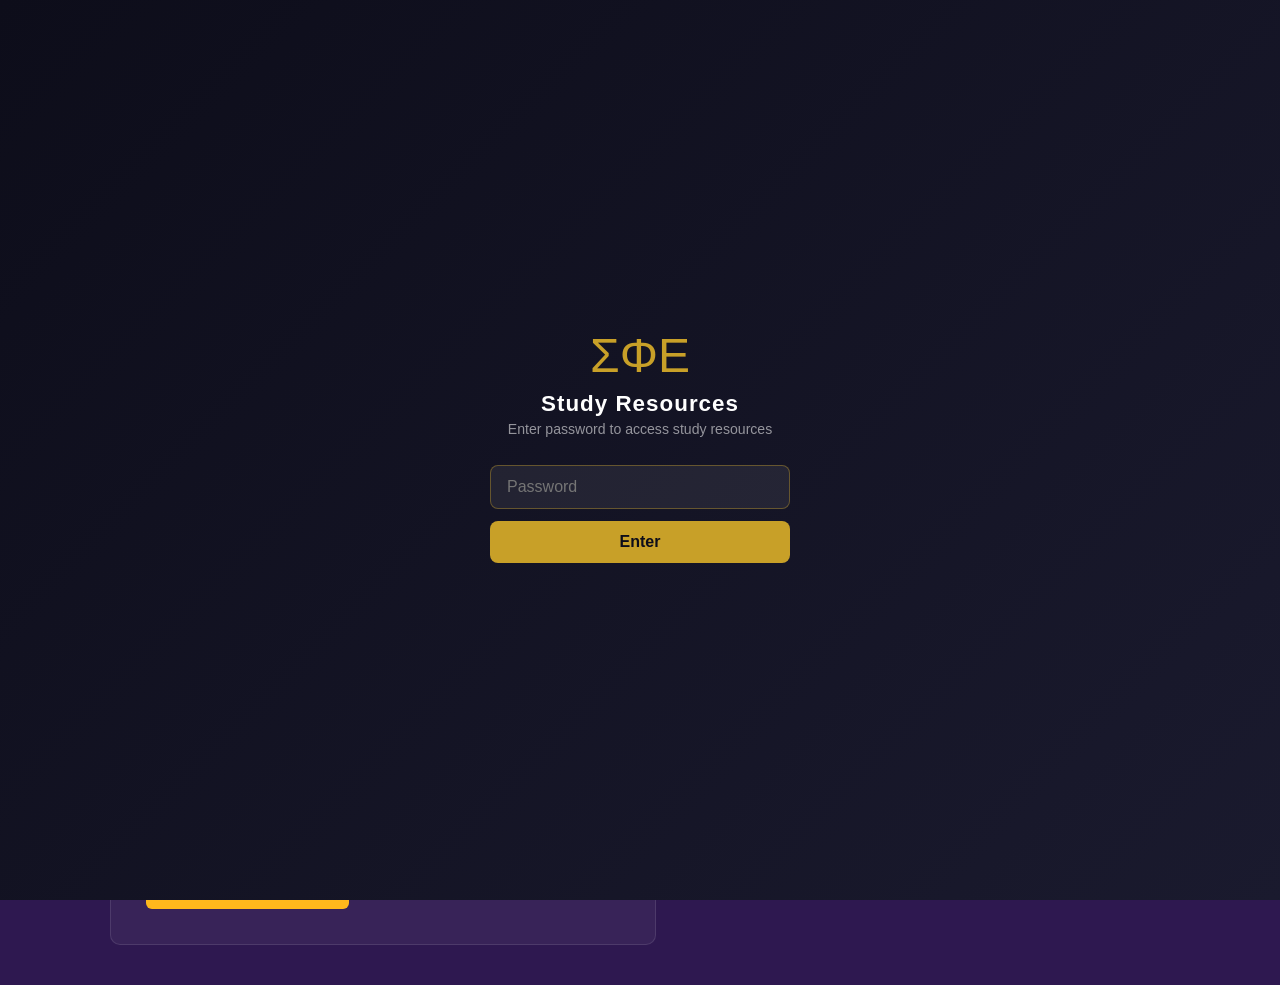
<file: contact.html>
<!DOCTYPE html>
<html lang="en">
<head>
<script>
(function(){
  var PW='LAbeta1901',KEY='sigep_auth';
  if(sessionStorage.getItem(KEY)==='1') return;
  var style=document.createElement('style');
  style.textContent='body{visibility:hidden!important}';
  document.head.appendChild(style);
  function showGate(){
    style.remove();
    var ov=document.createElement('div');
    ov.style.cssText='position:fixed;inset:0;background:linear-gradient(135deg,#0d0d1a,#1a1a2e);display:flex;align-items:center;justify-content:center;z-index:9999;font-family:sans-serif';
    ov.innerHTML='<div style="text-align:center;color:#fff;padding:40px;max-width:380px;width:90%">'+
      '<div style="font-size:3rem;color:#c8a028;margin-bottom:8px">ΣΦΕ</div>'+
      '<h2 style="margin:0 0 4px;font-size:1.4rem;letter-spacing:1px">Study Resources</h2>'+
      '<p style="color:rgba(255,255,255,0.55);margin:0 0 28px;font-size:0.88rem">Enter password to access study resources</p>'+
      '<input id="pw-in" type="password" placeholder="Password" style="width:100%;padding:12px 16px;border-radius:8px;border:1px solid rgba(200,160,40,0.4);background:rgba(255,255,255,0.07);color:#fff;font-size:1rem;box-sizing:border-box;outline:none;margin-bottom:12px">'+
      '<button id="pw-btn" style="width:100%;padding:12px;background:#c8a028;color:#0d0d1a;border:none;border-radius:8px;font-size:1rem;font-weight:700;cursor:pointer;margin-bottom:10px">Enter</button>'+
      '<p id="pw-err" style="color:#e74c3c;display:none;margin:0;font-size:0.85rem">Incorrect password. Try again.</p>'+
      '</div>';
    document.body.appendChild(ov);
    document.body.style.visibility='visible';
    var inp=document.getElementById('pw-in');
    inp.focus();
    function check(){
      if(inp.value===PW){sessionStorage.setItem(KEY,'1');ov.remove();}
      else{document.getElementById('pw-err').style.display='block';inp.value='';inp.focus();}
    }
    document.getElementById('pw-btn').onclick=check;
    inp.addEventListener('keydown',function(e){if(e.key==='Enter')check();});
  }
  if(document.readyState==='loading'){document.addEventListener('DOMContentLoaded',showGate);}
  else{showGate();}
})();
</script>

  <meta charset="UTF-8" />
  <meta name="viewport" content="width=device-width, initial-scale=1.0" />
  <title>Contact / Submit | Sigma Phi Epsilon Study Resources</title>
  <link rel="stylesheet" href="styles.css" />
</head>
<body>

  <!-- HEADER -->
  <header>
    <div class="header-top">
      <div class="greek-letters">ΣΦΕ</div>
      <div class="header-text">
        <h1>Sigma Phi Epsilon</h1>
        <p>Study Resources</p>
      </div>
    </div>
    <nav>
      <a href="index.html">Home</a>
      <a href="classes-ag.html">Classes A–G</a>
      <a href="classes-ho.html">Classes H–O</a>
      <a href="classes-pz.html">Classes P–Z</a>
      <a href="contact.html" class="active">Contact / Submit</a>
    </nav>
  </header>

  <main>
    <h1 class="page-title">Contact / Submit a Resource</h1>
    <p class="page-subtitle">Help your brothers — share old tests, study guides, and notes</p>

    <div class="info-box">
      📬 <strong>How it works:</strong> Fill out the form below with the course number, professor name,
      and a link to your file (Google Drive, Dropbox, etc.). The SLC will review and add it to the site.
      Make sure your link is set to <strong>"Anyone with the link can view."</strong>
    </div>

    <div style="display: flex; gap: 40px; flex-wrap: wrap; align-items: flex-start;">

      <!-- SUBMIT FORM -->
      <div class="contact-section" style="flex:1; min-width:300px;">
        <h2>Submit a Resource</h2>

        <form action="YOUR_FORM_ENDPOINT_HERE" method="POST">

          <div class="form-group">
            <label for="course">Course Code &amp; Number</label>
            <input type="text" id="course" name="course" placeholder="e.g. BIOL 1001" required />
          </div>

          <div class="form-group">
            <label for="professor">Professor's Name</label>
            <input type="text" id="professor" name="professor" placeholder="e.g. Dr. Smith" required />
          </div>

          <div class="form-group">
            <label for="resource_type">Resource Type</label>
            <select id="resource_type" name="resource_type">
              <option value="testbank">Testbank / Old Exam</option>
              <option value="studyguide">Study Guide</option>
              <option value="notes">Lecture Notes</option>
              <option value="other">Other</option>
            </select>
          </div>

          <div class="form-group">
            <label for="link">Link to Resource</label>
            <input type="url" id="link" name="link" placeholder="https://drive.google.com/..." required />
          </div>

          <button type="submit" class="btn btn-gold">Submit Resource</button>
        </form>
      </div>

      <!-- TIPS SIDEBAR -->
      <div style="flex:1; min-width:260px;">
        <div style="background:rgba(255,255,255,0.05); border:1px solid rgba(255,255,255,0.1); border-radius:10px; padding:25px;">
          <h3 style="font-family:'Oswald',sans-serif; color:var(--gold); font-size:1.2rem; margin-bottom:15px; text-transform:uppercase; letter-spacing:1px;">Tips for Submitting</h3>
          <ul style="list-style:none; line-height:2; color:rgba(255,255,255,0.8); font-size:0.88rem;">
            <li>✅ Use Google Drive or Dropbox for file links</li>
            <li>✅ Set sharing to "Anyone with the link"</li>
            <li>✅ Name your file clearly (e.g. BIOL1001_Exam1_Smith)</li>
            <li>✅ Include the semester if you know it</li>
            <li>❌ Don't submit copyrighted publisher materials</li>
            <li>❌ Don't submit materials from current semester</li>
          </ul>
        </div>

        <div style="background:rgba(255,255,255,0.05); border:1px solid rgba(255,255,255,0.1); border-radius:10px; padding:25px; margin-top:20px;">
          <h3 style="font-family:'Oswald',sans-serif; color:var(--gold); font-size:1.2rem; margin-bottom:15px; text-transform:uppercase; letter-spacing:1px;">Contact the Admin</h3>
          <p style="color:rgba(255,255,255,0.75); font-size:0.88rem; line-height:1.7;">
            Have a question or want to report a broken link?<br/><br/>
            Email: <a href="mailto:YOUR_EMAIL@email.com" style="color:var(--gold);">YOUR_EMAIL@email.com</a>
          </p>
        </div>
      </div>

    </div>
  </main>

</body>
</html>
</file>
<file: styles.css>
/* =============================================
   SigEp LSU Testbank - Sigma Phi Epsilon
   Colors: Purple #4B2683 | Red #CC0000 | Gold #FFB81C
   ============================================= */

@import url('https://fonts.googleapis.com/css2?family=Montserrat:wght@400;600;700;900&family=Oswald:wght@400;600;700&display=swap');

* {
  margin: 0;
  padding: 0;
  box-sizing: border-box;
}

:root {
  --purple: #4B2683;
  --purple-dark: #2e1850;
  --purple-light: #6b3db5;
  --red: #CC0000;
  --red-dark: #990000;
  --gold: #FFB81C;
  --gold-dark: #cc9200;
  --white: #ffffff;
  --light-gray: #f5f5f5;
  --text-dark: #1a1a1a;
}

body {
  font-family: 'Montserrat', sans-serif;
  background-color: var(--purple-dark);
  color: var(--white);
  min-height: 100vh;
}

/* ---- HEADER ---- */
header {
  background: linear-gradient(135deg, var(--purple-dark) 0%, var(--purple) 100%);
  border-bottom: 4px solid var(--gold);
  padding: 20px 0 0 0;
  text-align: center;
  position: sticky;
  top: 0;
  z-index: 100;
  box-shadow: 0 4px 20px rgba(0,0,0,0.4);
}

.header-top {
  display: flex;
  align-items: center;
  justify-content: center;
  gap: 20px;
  padding: 0 40px 15px 40px;
}

.greek-letters {
  font-family: 'Oswald', sans-serif;
  font-size: 3.5rem;
  font-weight: 700;
  color: var(--gold);
  text-shadow: 2px 2px 8px rgba(0,0,0,0.5);
  letter-spacing: 4px;
}

.header-text h1 {
  font-family: 'Oswald', sans-serif;
  font-size: 1.8rem;
  font-weight: 700;
  color: var(--white);
  letter-spacing: 2px;
  text-transform: uppercase;
}

.header-text p {
  font-size: 0.85rem;
  color: var(--gold);
  letter-spacing: 3px;
  text-transform: uppercase;
  margin-top: 2px;
}

/* ---- NAVIGATION ---- */
nav {
  background: var(--red);
  display: flex;
  justify-content: center;
  gap: 0;
}

nav a {
  color: var(--white);
  text-decoration: none;
  font-family: 'Oswald', sans-serif;
  font-size: 1rem;
  font-weight: 600;
  letter-spacing: 1.5px;
  text-transform: uppercase;
  padding: 14px 28px;
  transition: background 0.2s, color 0.2s;
  border-right: 1px solid var(--red-dark);
}

nav a:first-child {
  border-left: 1px solid var(--red-dark);
}

nav a:hover,
nav a.active {
  background: var(--gold);
  color: var(--purple-dark);
}

/* ---- HERO (Home only) ---- */
.hero {
  background: linear-gradient(180deg, var(--purple) 0%, var(--purple-dark) 100%);
  text-align: center;
  padding: 60px 40px;
  border-bottom: 3px solid var(--gold);
}

.hero h2 {
  font-family: 'Oswald', sans-serif;
  font-size: 2.8rem;
  font-weight: 700;
  color: var(--gold);
  text-transform: uppercase;
  letter-spacing: 3px;
  margin-bottom: 15px;
}

.hero p {
  font-size: 1.05rem;
  color: rgba(255,255,255,0.85);
  max-width: 600px;
  margin: 0 auto 30px auto;
  line-height: 1.7;
}

.hero-cards {
  display: flex;
  justify-content: center;
  gap: 20px;
  flex-wrap: wrap;
  margin-top: 30px;
}

.hero-card {
  background: rgba(255,255,255,0.08);
  border: 2px solid var(--gold);
  border-radius: 10px;
  padding: 20px 30px;
  text-decoration: none;
  color: var(--white);
  transition: all 0.25s;
  min-width: 160px;
}

.hero-card:hover {
  background: var(--gold);
  color: var(--purple-dark);
  transform: translateY(-3px);
  box-shadow: 0 8px 20px rgba(0,0,0,0.3);
}

.hero-card .card-icon {
  font-size: 2rem;
  display: block;
  margin-bottom: 8px;
}

.hero-card .card-label {
  font-family: 'Oswald', sans-serif;
  font-size: 1.1rem;
  font-weight: 600;
  letter-spacing: 1px;
  text-transform: uppercase;
}

/* ---- MAIN CONTENT ---- */
main {
  max-width: 1100px;
  margin: 0 auto;
  padding: 40px 20px;
}

/* ---- PAGE TITLE ---- */
.page-title {
  font-family: 'Oswald', sans-serif;
  font-size: 2.2rem;
  font-weight: 700;
  color: var(--gold);
  text-transform: uppercase;
  letter-spacing: 2px;
  margin-bottom: 10px;
  border-bottom: 3px solid var(--red);
  padding-bottom: 10px;
}

.page-subtitle {
  color: rgba(255,255,255,0.6);
  font-size: 0.9rem;
  margin-bottom: 35px;
  letter-spacing: 1px;
}

/* ---- DEPARTMENT SECTION ---- */
.department {
  margin-bottom: 40px;
}

.department-header {
  background: linear-gradient(90deg, var(--red) 0%, var(--red-dark) 100%);
  padding: 12px 20px;
  border-radius: 8px 8px 0 0;
  border-left: 6px solid var(--gold);
}

.department-header h2 {
  font-family: 'Oswald', sans-serif;
  font-size: 1.4rem;
  font-weight: 700;
  color: var(--white);
  letter-spacing: 2px;
  text-transform: uppercase;
}

.department-body {
  background: rgba(255,255,255,0.05);
  border: 1px solid rgba(255,255,255,0.1);
  border-top: none;
  border-radius: 0 0 8px 8px;
  padding: 20px;
}

/* ---- COURSE ENTRY ---- */
.course {
  margin-bottom: 25px;
  padding-bottom: 20px;
  border-bottom: 1px solid rgba(255,255,255,0.1);
}

.course:last-child {
  margin-bottom: 0;
  padding-bottom: 0;
  border-bottom: none;
}

.course-name {
  font-family: 'Oswald', sans-serif;
  font-size: 1.15rem;
  font-weight: 600;
  color: var(--gold);
  letter-spacing: 1px;
  margin-bottom: 10px;
  text-transform: uppercase;
}

/* ---- PROFESSOR ENTRY ---- */
.professor {
  margin-left: 15px;
  margin-bottom: 12px;
}

.professor-name {
  font-size: 0.9rem;
  font-weight: 600;
  color: rgba(255,255,255,0.75);
  margin-bottom: 6px;
  text-transform: uppercase;
  letter-spacing: 0.5px;
}

.resource-links {
  list-style: none;
  margin-left: 15px;
}

.resource-links li {
  margin-bottom: 5px;
}

.resource-links a {
  color: var(--white);
  text-decoration: none;
  font-size: 0.88rem;
  padding: 4px 10px;
  border-radius: 4px;
  background: rgba(255,184,28,0.1);
  border: 1px solid rgba(255,184,28,0.3);
  display: inline-block;
  transition: all 0.2s;
}

.resource-links a::before {
  content: '📄 ';
}

.resource-links a:hover {
  background: var(--gold);
  color: var(--purple-dark);
  border-color: var(--gold);
  transform: translateX(3px);
}

/* ---- ALPHABETICAL JUMP ---- */
.alpha-jump {
  display: flex;
  flex-wrap: wrap;
  gap: 8px;
  margin-bottom: 30px;
  background: rgba(255,255,255,0.05);
  padding: 15px;
  border-radius: 8px;
  border: 1px solid rgba(255,255,255,0.1);
}

.alpha-jump a {
  color: var(--gold);
  text-decoration: none;
  font-family: 'Oswald', sans-serif;
  font-size: 0.95rem;
  font-weight: 600;
  padding: 5px 10px;
  border: 1px solid var(--gold);
  border-radius: 4px;
  transition: all 0.2s;
}

.alpha-jump a:hover {
  background: var(--gold);
  color: var(--purple-dark);
}

/* ---- CONTACT FORM ---- */
.contact-section {
  background: rgba(255,255,255,0.05);
  border: 1px solid rgba(255,255,255,0.1);
  border-radius: 10px;
  padding: 35px;
  max-width: 600px;
}

.contact-section h2 {
  font-family: 'Oswald', sans-serif;
  font-size: 1.6rem;
  color: var(--gold);
  margin-bottom: 20px;
}

.form-group {
  margin-bottom: 18px;
}

.form-group label {
  display: block;
  font-size: 0.85rem;
  font-weight: 600;
  color: rgba(255,255,255,0.7);
  text-transform: uppercase;
  letter-spacing: 1px;
  margin-bottom: 6px;
}

.form-group input,
.form-group textarea,
.form-group select {
  width: 100%;
  padding: 10px 14px;
  background: rgba(255,255,255,0.08);
  border: 1px solid rgba(255,255,255,0.2);
  border-radius: 6px;
  color: var(--white);
  font-family: 'Montserrat', sans-serif;
  font-size: 0.9rem;
  transition: border-color 0.2s;
}

.form-group input:focus,
.form-group textarea:focus,
.form-group select:focus {
  outline: none;
  border-color: var(--gold);
}

.form-group textarea {
  height: 120px;
  resize: vertical;
}

.btn {
  background: var(--red);
  color: var(--white);
  border: none;
  padding: 12px 30px;
  font-family: 'Oswald', sans-serif;
  font-size: 1rem;
  font-weight: 600;
  letter-spacing: 1.5px;
  text-transform: uppercase;
  border-radius: 6px;
  cursor: pointer;
  transition: all 0.2s;
  text-decoration: none;
  display: inline-block;
}

.btn:hover {
  background: var(--red-dark);
  transform: translateY(-2px);
  box-shadow: 0 4px 15px rgba(204,0,0,0.4);
}

.btn-gold {
  background: var(--gold);
  color: var(--purple-dark);
}

.btn-gold:hover {
  background: var(--gold-dark);
  box-shadow: 0 4px 15px rgba(255,184,28,0.4);
}

/* ---- INFO BOXES ---- */
.info-box {
  background: rgba(255,184,28,0.1);
  border: 1px solid var(--gold);
  border-left: 5px solid var(--gold);
  border-radius: 6px;
  padding: 15px 20px;
  margin-bottom: 25px;
  font-size: 0.9rem;
  color: rgba(255,255,255,0.85);
  line-height: 1.6;
}

/* ---- FOOTER ---- */
footer {
  background: var(--purple-dark);
  border-top: 4px solid var(--red);
  text-align: center;
  padding: 30px 20px;
  margin-top: 60px;
}

footer .footer-greek {
  font-family: 'Oswald', sans-serif;
  font-size: 2rem;
  color: var(--gold);
  letter-spacing: 4px;
  margin-bottom: 8px;
}

footer p {
  color: rgba(255,255,255,0.5);
  font-size: 0.8rem;
  letter-spacing: 1px;
}

footer .social-links {
  margin: 15px 0;
  display: flex;
  justify-content: center;
  gap: 15px;
}

footer .social-links a {
  color: var(--gold);
  text-decoration: none;
  font-size: 0.85rem;
  font-weight: 600;
  letter-spacing: 1px;
  text-transform: uppercase;
  padding: 6px 14px;
  border: 1px solid var(--gold);
  border-radius: 4px;
  transition: all 0.2s;
}

footer .social-links a:hover {
  background: var(--gold);
  color: var(--purple-dark);
}

/* ---- RESPONSIVE ---- */
@media (max-width: 768px) {
  .greek-letters {
    font-size: 2.2rem;
  }

  .header-text h1 {
    font-size: 1.2rem;
  }

  nav a {
    padding: 10px 14px;
    font-size: 0.85rem;
  }

  .hero h2 {
    font-size: 2rem;
  }

  .hero-cards {
    flex-direction: column;
    align-items: center;
  }

  .page-title {
    font-size: 1.6rem;
  }
}
</file>
